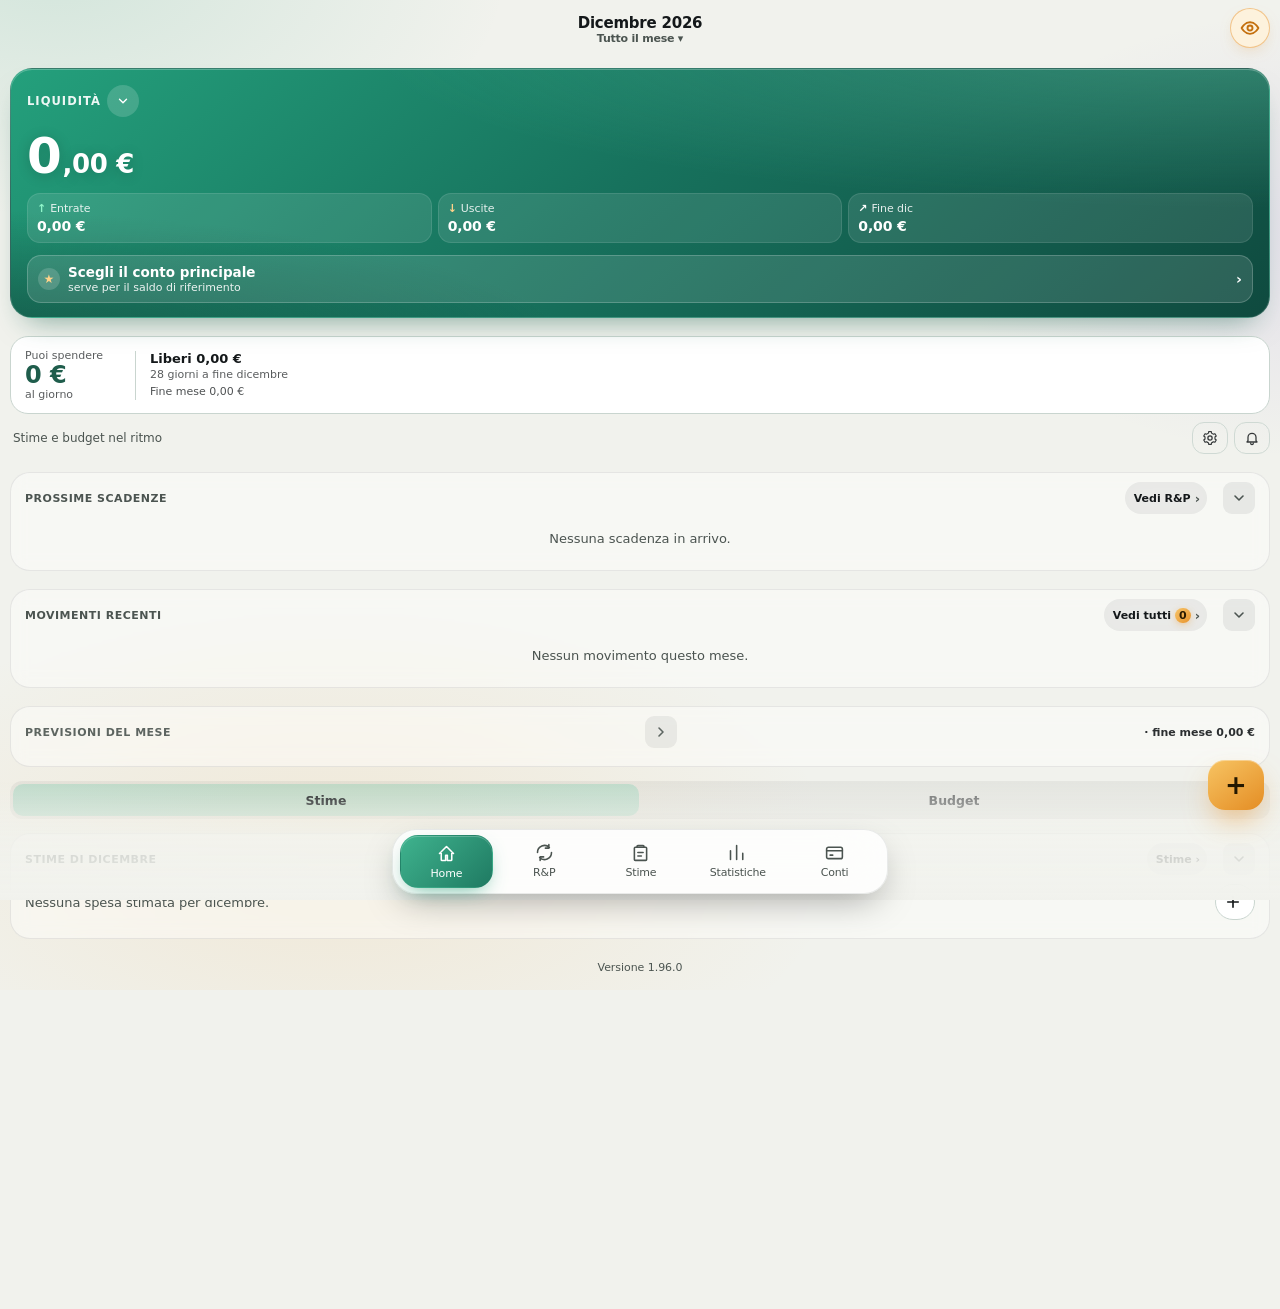
<file: index.html>
<!DOCTYPE html>
<html lang="it">
<head>
<meta charset="UTF-8">
<meta name="viewport" content="width=device-width, initial-scale=1, maximum-scale=1, viewport-fit=cover">
<title>Bilancio — Tracker Spese</title>
<meta name="app-version" content="1.96.0">
<meta name="description" content="Tracciamento mensile delle spese con conti multipli, categorie e budget.">

<!-- PWA / iOS home screen -->
<link rel="manifest" href="manifest.json?v=1.96.0">
<meta name="theme-color" content="#12181F">
<meta name="apple-mobile-web-app-capable" content="yes">
<meta name="apple-mobile-web-app-status-bar-style" content="black-translucent">
<meta name="apple-mobile-web-app-title" content="Bilancio">
<link rel="apple-touch-icon" href="icons/apple-touch-icon.png?v=1.96.0">
<link rel="icon" href="icons/icon-192.png?v=1.96.0">

<link rel="stylesheet" href="style.css?v=1.96.0">
<!-- Token grafici condivisi dalle 4 app: va caricato per ultimo. -->
<link rel="stylesheet" href="suite-ui.css?v=1.96.0">
<link rel="stylesheet" href="suite-tokens.css?v=1.96.0">
</head>
<body>

<div id="app">

  <!-- ===== HEADER ===== -->
  <header class="topbar">
    <button type="button" class="back-to-current" id="backToCurrentMonth" aria-label="Torna al mese corrente" hidden><svg viewBox="0 0 24 24" aria-hidden="true"><path d="M4 12a8 8 0 1 0 2.4-5.7"/><path d="M4 4v4.5h4.5"/></svg><span>Oggi</span></button>
    <button class="month-nav" id="prevMonth" aria-label="Mese precedente">‹</button>
    <div class="period-picker">
      <button class="month-label" id="monthLabel" title="Tocca per vedere un singolo giorno">Settembre 2026</button><button type="button" class="period-x" id="periodX" aria-label="Torna alla vista del mese" hidden>×</button>
    </div>
    <button class="month-nav" id="nextMonth" aria-label="Mese successivo">›</button>
  </header>
  <div class="period-return" id="periodReturn" hidden>
    <button type="button" class="pill-btn" id="backToMonth" hidden>‹ Torna al mese</button>
        <div id="dayControl" hidden>
          <button type="button" class="pill-btn" id="chooseDay" aria-expanded="false" aria-controls="dateField"><svg class="ui-ic" viewBox="0 0 24 24" width="16" height="16" aria-hidden="true" fill="none" stroke="currentColor" stroke-width="1.9" stroke-linecap="round" stroke-linejoin="round"><rect x="4" y="5" width="16" height="15" rx="2.5"/><path d="M4 10h16M8.5 3v4M15.5 3v4"/></svg> Scegli giorno</button>
          <div id="dateField" hidden><label for="periodDate">Giorno da visualizzare</label><input type="date" id="periodDate" class="text-input"></div>
        </div>
  </div>

  <!-- Occhio "nascondi importi": uno solo, fisso in alto a destra, uguale in ogni scheda -->
  <button class="balance-hide eye-fixed" id="toggleBalanceFixed" type="button" aria-label="Nascondi importi"></button>

  <main id="views">

    <!-- ===== HOME / DASHBOARD ===== -->
    <section class="view active" id="view-home" data-view="home">
      <h1 class="view-title suite-page-title">Home</h1><!-- v1.94.0 — G14: titolo uguale in tutte le schede -->
      <!-- v1.68.0 — RIQUADRO SALDO COME IN BET TRACKER: carta verde con la liquidità grande (centesimi più piccoli), pastiglie
           (netto del periodo e liquidità negli ultimi 7 giorni), andamento degli ultimi 30 giorni, tre caselle (entrate, uscite,
           saldo previsto) e i pulsanti del conto principale e del totale effettivo. (v1.94.0 — T4: tolti gli elementi nascosti
           della carta di prima, bh-legacy: non si vedevano e i tocchi erano già sui pulsanti nuovi) -->
      <div class="hero bh-card" id="homeHeroCard">
        <p class="hero-label">Liquidità</p>
        <div class="bh-tr"><button type="button" class="bh-chip" id="bhChip" hidden></button></div>
        <div class="bh-big" id="bhBig">0,00 €</div>
        <div class="bh-pills" id="bhPills"></div>
        <div class="bh-spark" id="bhSpark" aria-hidden="true"></div>
        <div class="bh-tiles">
          <div class="bh-tile in" id="bhTileIn"><small><i aria-hidden="true">↑</i>Entrate</small><b id="bhIn">0,00 €</b></div>
          <div class="bh-tile out" id="bhTileOut"><small><i aria-hidden="true">↓</i>Uscite</small><b id="bhOut">0,00 €</b></div>
          <div class="bh-tile fc" id="bhTileFc"><small><i aria-hidden="true">↗</i>Previsto</small><b id="bhFc">0,00 €</b></div>
        </div>
        <div class="bh-acts">
          <button type="button" class="bh-act main" id="bhMain"><span class="bh-act-ic" aria-hidden="true">★</span><span class="bh-act-l"><b id="bhMainName">Conto principale</b><small id="bhMainSub">conto principale</small></span><strong id="bhMainVal">›</strong></button>
          <button type="button" class="bh-act eff" id="bhEff" hidden><span class="bh-act-ic" aria-hidden="true">⇄</span><span class="bh-act-l"><b>Effettivo</b><small id="bhEffSub">con crediti e debiti</small></span><strong id="bhEffVal">0,00 €</strong></button>
        </div>
      </div>
      <div class="main-account-notice" id="mainAccountSetupNotice" hidden>
        <div><strong>Imposta il conto principale</strong><span>Serve per vedere subito la liquidità disponibile sul tuo conto di riferimento.</span></div>
        <button type="button" class="pill-btn" id="goSetMainAccountBtn">Vai a Conti</button>
      </div>

      <div class="home-panel" id="forecastPanel">
      <p class="box-eyebrow">Previsioni del mese</p>
      <div class="forecast-grid" aria-label="Previsioni del mese">
        <div class="fc-tile solo pos" id="forecastTile">
          <div class="fc-tile-top"><span class="fc-ic" aria-hidden="true"><svg viewBox="0 0 24 24"><path d="M3 17l5-5 4 4 8-8"/><path d="M15 8h5v5"/></svg></span><div class="fc-tile-tot"><small>Saldo previsto</small><strong id="forecastBalanceAmount">0,00 €</strong></div></div>
        </div>
        <div class="fc-tile solo pos" id="upcomingTile">
          <div class="fc-tile-top"><span class="fc-ic" aria-hidden="true"><svg viewBox="0 0 24 24"><circle cx="12" cy="12" r="8.5"/><path d="M12 7.5V12l3 2"/></svg></span><div class="fc-tile-tot"><small>Pagamenti in arrivo</small><strong id="upcomingImpactAmount">0,00 €</strong></div></div>
        </div>
        <div class="fc-breakdown" aria-label="Dettaglio dei pagamenti in arrivo">
          <p class="fc-caption"><span id="upcomingRangeLabel">Da oggi a fine mese</span></p>
          <div class="fc-tile in">
            <div class="fc-tile-top"><span class="fc-ic" aria-hidden="true">↑</span><div class="fc-tile-tot"><small>Entrate</small><strong id="upInTotal">0,00 €</strong></div></div>
            <div class="fc-bar" aria-hidden="true"><i class="rec" id="upInBarRec"></i><i class="plan" id="upInBarPlan"></i></div>
            <div class="fc-part"><span><i class="dot rec"></i>Ricorrenti</span><b id="upRecIn">0,00 €</b></div>
            <div class="fc-part"><span><i class="dot plan"></i>Pianificate</span><b id="upPlanIn">0,00 €</b></div>
          </div>
          <div class="fc-tile out">
            <div class="fc-tile-top"><span class="fc-ic" aria-hidden="true">↓</span><div class="fc-tile-tot"><small>Uscite</small><strong id="upOutTotal">0,00 €</strong></div></div>
            <div class="fc-bar" aria-hidden="true"><i class="rec" id="upOutBarRec"></i><i class="plan" id="upOutBarPlan"></i></div>
            <div class="fc-part"><span><i class="dot rec"></i>Ricorrenti</span><b id="upRecOut">0,00 €</b></div>
            <div class="fc-part"><span><i class="dot plan"></i>Pianificate</span><b id="upPlanOut">0,00 €</b></div>
          </div>
        </div>
        <div class="forecast-card rates-forecast" id="ratesForecastCard" hidden><span id="ratesForecastLabel">Previsto con le rate attese</span><strong id="ratesForecastAmount">0,00 €</strong></div>
      </div>
      </div>

      <div class="section-block savings-block" id="savingsBlock" hidden>
        <div class="section-head"><h2 id="savingsTitle">Risparmio del mese</h2><button type="button" class="pill-btn mini-btn savings-go" id="savingsGoBtn"><svg viewBox="0 0 24 24" aria-hidden="true"><path d="M12 5v14M5 12h14"/></svg><span>Metti da parte</span></button></div>
        <div class="savings-card" id="savingsCard"></div>
      </div>

      <div class="section-block">
        <div class="section-head">
          <h2>Movimenti recenti</h2>
          <div class="section-head-actions">
            <button class="pill-btn mini-btn" id="openCalendarBtn">📅</button>
            <button class="pill-btn" id="seeAllTx"><span class="sa-label">Vedi tutti</span><span class="count-badge" id="seeAllTxCount"></span><span class="chev">›</span></button>
          </div>
        </div>
        <div id="recentTx" class="tx-list"></div>
        <p class="empty-hint" id="txEmptyHint" hidden>Nessun movimento questo mese.</p>
      </div>

      <div class="section-block" id="upcomingHomeBlock">
        <div class="section-head"><h2>Prossime scadenze</h2><button class="pill-btn mini-btn" id="openRPFromHome">Vedi R&amp;P<span class="chev">›</span></button></div>
        <div id="upcomingHomeList" class="tx-list"></div>
        <p class="empty-hint" id="upcomingHomeEmpty" hidden>Nessuna scadenza in arrivo.</p>
      </div>

      <div class="section-block" id="estHomeBlock">
        <div class="section-head"><h2 id="estHomeTitle">Stime del mese</h2><button type="button" class="pill-btn mini-btn" id="estHomeGo">Stime ›</button></div>
        <div id="estHomeBody"></div>
      </div>

      <div class="section-block" id="budgetHomeBlock">
        <div class="section-head"><h2 id="budgetHomeTitle">Budget del mese</h2><button type="button" class="pill-btn mini-btn budget-manage-btn" id="budgetManageBtn" aria-label="Gestisci i budget"><svg viewBox="0 0 24 24" aria-hidden="true"><path d="M4 7h10M18 7h2M4 17h4M12 17h8"/><circle cx="16" cy="7" r="2"/><circle cx="10" cy="17" r="2"/></svg><span>Budget</span></button></div>
        <p id="budgetPeriodHint" class="budget-period-hint" hidden>Budget mensili</p>
        <div id="budgetList" class="budget-list"></div>
        <p class="empty-hint" id="budgetEmptyHint" hidden>Nessuna categoria di spesa.</p>
      </div>

      <p class="app-version">Versione <span data-app-version></span></p>
    </section>

    <!-- ===== TRANSAZIONI (lista completa) ===== -->
    <section class="view" id="view-transactions" data-view="transactions">
      <div class="type-toggle tx-type-toggle" id="txTypeToggle"><button class="type-opt active" data-tx-type="all">Tutti</button><button class="type-opt" data-tx-type="income">Entrate</button><button class="type-opt" data-tx-type="expense">Uscite</button></div>
      <div class="tx-search-filter">
        <button type="button" class="nav-back-btn" data-nav-back aria-label="Torna alla Home"><svg viewBox="0 0 24 24" aria-hidden="true"><path d="M15 5l-7 7 7 7"/></svg></button>
        <input id="txSearchInput" class="text-input" type="search" placeholder="Cerca nome, nota, categoria o conto">
        <button type="button" class="period-chip" id="txPeriodBtn" aria-label="Scegli il periodo"></button>
      </div>
      <div class="tx-custom-range" id="txCustomRange" hidden>
        <label>Dal <input id="txDateFrom" type="date" class="text-input"></label>
        <label>Al <input id="txDateTo" type="date" class="text-input"></label>
        <button class="pill-btn mini-btn" id="clearCustomRange">Azzera</button>
      </div>
      <div id="allTx" class="tx-list"></div>
      <button class="pill-btn load-more-btn" id="loadMoreTxBtn" hidden>Carica altri</button>
      <p class="empty-hint" id="allTxEmptyHint" hidden>Nessun movimento questo mese.</p>

      <div class="section-block" id="allTxPlannedWrap" hidden>
        <div class="section-head"><h2>In arrivo questo mese</h2></div>
        <div id="allTxPlanned" class="tx-list"></div>
      </div>
    </section>

    <!-- ===== RICORRENTI ===== -->
    <section class="view" id="view-recurring" data-view="recurring">
      <h1 class="suite-page-title">Ricorrenti</h1><!-- v1.94.0 — G14: titolo uguale in tutte le schede (sul tab resta "R&amp;P"; prima "R&amp;P" nascosto nella riga sotto) -->
      <div class="rp-title-row">
        <button class="balance-hide rp-balance-hide" id="toggleRPBalance" type="button" aria-label="Nascondi importi R&amp;P"></button>
      </div>
      <div class="type-toggle rp-mode-toggle three" id="rpModeToggle">
        <button class="type-opt active" data-rp-mode="total">Totali</button>
        <button class="type-opt" data-rp-mode="recurring">Ricorrenti</button>
        <button class="type-opt" data-rp-mode="planned">Pianificate</button>
      </div>
      <div class="rp-estimates-grid" id="rpEstimatesGrid" aria-label="Stime del mese">
        <div class="rp-estimate-card recurring" id="recurringEstimateCard">
          <div class="rp-est-head"><span class="rp-est-ic" aria-hidden="true">↻</span><div class="rp-est-title"><span class="rp-est-name">Ricorrenti</span><small>netto da registrare</small></div><strong class="rp-estimate-value" id="recurringEstimate">0,00 €</strong></div>
          <div class="rp-est-tiles"><div class="fc-tile in"><div class="fc-tile-top"><span class="fc-ic" aria-hidden="true">↑</span><div class="fc-tile-tot"><small>Entrate</small><strong id="recurringIncomeEstimate">0,00 €</strong></div></div><div class="fc-bar" aria-hidden="true"><i class="done" id="recurringIncomeBar"></i></div><p class="fc-note" id="recurringIncomeNote"></p></div><div class="fc-tile out"><div class="fc-tile-top"><span class="fc-ic" aria-hidden="true">↓</span><div class="fc-tile-tot"><small>Uscite</small><strong id="recurringExpenseEstimate">0,00 €</strong></div></div><div class="fc-bar" aria-hidden="true"><i class="done" id="recurringExpenseBar"></i></div><p class="fc-note" id="recurringExpenseNote"></p></div></div>
          <div class="rp-account-breakdown" id="recurringAccountBreakdown"></div>
        </div>
        <div class="rp-estimate-card planned" id="plannedEstimateCard">
          <div class="rp-est-head"><span class="rp-est-ic" aria-hidden="true">◷</span><div class="rp-est-title"><span class="rp-est-name">Pianificate</span><small>netto da registrare</small></div><strong class="rp-estimate-value" id="plannedEstimate">0,00 €</strong></div>
          <div class="rp-est-tiles"><div class="fc-tile in"><div class="fc-tile-top"><span class="fc-ic" aria-hidden="true">↑</span><div class="fc-tile-tot"><small>Entrate</small><strong id="plannedIncomeEstimate">0,00 €</strong></div></div><div class="fc-bar" aria-hidden="true"><i class="done" id="plannedIncomeBar"></i></div><p class="fc-note" id="plannedIncomeNote"></p></div><div class="fc-tile out"><div class="fc-tile-top"><span class="fc-ic" aria-hidden="true">↓</span><div class="fc-tile-tot"><small>Uscite</small><strong id="plannedExpenseEstimate">0,00 €</strong></div></div><div class="fc-bar" aria-hidden="true"><i class="done" id="plannedExpenseBar"></i></div><p class="fc-note" id="plannedExpenseNote"></p></div></div>
          <div class="rp-account-breakdown" id="plannedAccountBreakdown"></div>
        </div>
      </div>
      <div class="rp-estimate-card total" id="rpTotalEstimateCard">
          <div class="rp-est-head"><span class="rp-est-ic" aria-hidden="true">Σ</span><div class="rp-est-title"><span class="rp-est-name">Totale R&amp;P</span><small>netto da registrare</small></div><strong class="rp-estimate-value" id="rpCombinedEstimate">0,00 €</strong></div>
          <div class="rp-est-tiles"><div class="fc-tile in"><div class="fc-tile-top"><span class="fc-ic" aria-hidden="true">↑</span><div class="fc-tile-tot"><small>Entrate</small><strong id="rpCombinedIncomeEstimate">0,00 €</strong></div></div><div class="fc-bar" aria-hidden="true"><i class="done" id="rpCombinedIncomeBar"></i></div><p class="fc-note" id="rpCombinedIncomeNote"></p></div><div class="fc-tile out"><div class="fc-tile-top"><span class="fc-ic" aria-hidden="true">↓</span><div class="fc-tile-tot"><small>Uscite</small><strong id="rpCombinedExpenseEstimate">0,00 €</strong></div></div><div class="fc-bar" aria-hidden="true"><i class="done" id="rpCombinedExpenseBar"></i></div><p class="fc-note" id="rpCombinedExpenseNote"></p></div></div>
          <div class="rp-account-breakdown" id="rpCombinedAccountBreakdown"></div>
      </div>
      <div class="section-block rp-macro-block" id="rpMacroBlock" hidden>
        <div class="section-head"><h2>Uscite per macrocategoria</h2></div>
        <p class="est-year-hint" id="rpMacroHint"></p>
        <div id="rpMacroList" class="plan-rows"></div>
      </div>
      <div id="rpTotalSection">
        <div class="section-block rp-list-block">
        <div class="section-head rp-list-head"><h2>Prossimi</h2><button type="button" class="pill-btn mini-btn rp-see-all" data-see-all="rpTotalList" hidden><span class="sa-label">Vedi tutti</span><span class="chev">›</span></button></div>
        <div id="rpTotalList" class="template-manage-list"></div>
        <p class="empty-hint" id="rpTotalEmptyHint" hidden>Nessun movimento R&amp;P nel mese selezionato.</p>
        </div>
        <div class="rp-paid-section section-block" id="rpTotalPaidSection" hidden>
          <p class="rp-all-paid-notice" id="rpTotalAllPaidNotice" hidden>Tutti i movimenti R&amp;P del mese sono pagati.</p>
          <div class="rp-paid-head"><span>Pagati nel mese</span><span id="rpTotalPaidCount"></span><button type="button" class="pill-btn mini-btn rp-see-all" data-see-all="rpTotalPaidList" hidden><span class="sa-label">Vedi tutti</span><span class="chev">›</span></button></div>
          <div id="rpTotalPaidList" class="tx-list rp-paid-list"></div>
        </div>
      </div>
      <div id="rpRecurringSection" hidden>
        <div class="section-block rp-list-block">
        <div class="section-head rp-list-head"><h2>Prossimi</h2><button type="button" class="pill-btn mini-btn rp-see-all" data-see-all="recurringList" hidden><span class="sa-label">Vedi tutti</span><span class="chev">›</span></button></div>
        <div id="recurringList" class="template-manage-list"></div>
        <p class="empty-hint" id="recurringEmptyHint" hidden>Nessun movimento ricorrente nel periodo selezionato.</p>
        </div>
        <div class="rp-paid-section section-block" id="recurringPaidSection" hidden>
          <p class="rp-all-paid-notice" id="recurringAllPaidNotice" hidden>Tutti i ricorrenti del mese sono pagati.</p>
          <div class="rp-paid-head"><span>Pagati nel mese</span><span id="recurringPaidCount"></span><button type="button" class="pill-btn mini-btn rp-see-all" data-see-all="recurringPaidList" hidden><span class="sa-label">Vedi tutti</span><span class="chev">›</span></button></div>
          <div id="recurringPaidList" class="tx-list rp-paid-list"></div>
        </div>
      </div>
      <div id="rpPlannedSection" hidden>
        <div class="section-block rp-list-block">
        <div class="section-head rp-list-head"><h2>Prossime</h2><button type="button" class="pill-btn mini-btn rp-see-all" data-see-all="plannedListRP" hidden><span class="sa-label">Vedi tutti</span><span class="chev">›</span></button></div>
        <div id="plannedListRP" class="template-manage-list"></div>
        <p class="empty-hint" id="plannedEmptyHintRP" hidden>Nessun movimento pianificato nel mese selezionato.</p>
        </div>
        <div class="rp-paid-section section-block" id="plannedPaidSection" hidden>
          <p class="rp-all-paid-notice" id="plannedAllPaidNotice" hidden>Tutte le pianificate del mese sono pagate.</p>
          <div class="rp-paid-head"><span>Pagate nel mese</span><span id="plannedPaidCount"></span><button type="button" class="pill-btn mini-btn rp-see-all" data-see-all="plannedPaidList" hidden><span class="sa-label">Vedi tutti</span><span class="chev">›</span></button></div>
          <div id="plannedPaidList" class="tx-list rp-paid-list"></div>
        </div>
      </div>
    </section>

    <!-- ===== STIME (scheda a parte, v1.66.0) ===== -->
    <section class="view" id="view-estimates" data-view="estimates">
      <h1 class="suite-page-title">Stime</h1><!-- v1.94.0 — G14 -->
      <div id="rpEstimatesSection">
        <!-- v1.81.0 — tre parti separate: Stime del mese · Budget (tutti i mesi) · Divisione stipendio (promemoria) -->
        <div class="type-toggle est-tab-toggle three four" id="estTabToggle" role="tablist">
          <button class="type-opt active" data-est-tab="est" role="tab">Stime</button>
          <button class="type-opt" data-est-tab="budget" role="tab">Budget</button>
          <button class="type-opt" data-est-tab="split" role="tab">Stipendio</button>
          <button class="type-opt" data-est-tab="plan" role="tab">Piano</button>
        </div>
        <div id="estTabEst">
          <div class="section-block pl-block">
            <div id="estMonthCard" class="pl-card"></div>
            <div id="estList" class="pl-list"></div>
            <div class="est-actions" id="estActions"></div>
          </div>
          <div class="section-block est-year-block">
            <div class="section-head"><h2 id="estYearTitle">Riepilogo stime</h2></div>
            
            <div id="estYearSummary" class="est-year"></div>
          </div>
        </div>
        <div id="estTabBudget" hidden>
          <div class="section-block pl-block">
            
            <div id="budgetPlanner"></div>
          </div>
        </div>
        <div id="estTabSplit" hidden>
          <div class="section-block pl-block">
            <div id="salarySplit"></div>
          </div>
        </div>
        <!-- v1.92.0 — Piano: contenitori, prestiti, tappe -->
        <div id="estTabPlan" hidden>
          <div class="section-block pl-block">
            <div id="debtPlan"></div>
          </div>
        </div>
      </div>
    </section>

    <!-- ===== R&P: TUTTI (pannello "Vedi tutti") ===== -->
    <section class="view" id="view-rpall" data-view="rpall">
      <div class="type-toggle rp-mode-toggle three" id="rpAllKindToggle"><button class="type-opt active" data-rpall-kind="total">Totali</button><button class="type-opt" data-rpall-kind="recurring">Ricorrenti</button><button class="type-opt" data-rpall-kind="planned">Pianificate</button></div>
      <div class="tx-search-filter">
        <button type="button" class="nav-back-btn" data-nav-back aria-label="Torna a R&amp;P"><svg viewBox="0 0 24 24" aria-hidden="true"><path d="M15 5l-7 7 7 7"/></svg></button>
        <input id="rpAllSearchInput" class="text-input" type="search" placeholder="Cerca nome, categoria o conto" autocomplete="off">
        <button type="button" class="period-chip" id="rpAllPeriodBtn" aria-label="Scegli il periodo"></button>
      </div>
      <div class="section-head rp-list-head"><h2 id="rpAllUpcomingTitle">Prossimi</h2><span class="count-badge" id="rpAllUpcomingCount"></span></div>
      <div id="rpAllUpcoming" class="template-manage-list"></div>
      <p class="empty-hint" id="rpAllUpcomingEmpty" hidden>Nessuna voce in arrivo nel periodo.</p>
      <div class="section-head rp-list-head"><h2>Già registrati</h2><span class="count-badge" id="rpAllPaidCount"></span></div>
      <div id="rpAllPaid" class="tx-list"></div>
      <p class="empty-hint" id="rpAllPaidEmpty" hidden>Nessuna voce registrata nel periodo.</p>
    </section>

    <!-- ===== STATISTICHE ===== -->
    <section class="view" id="view-stats" data-view="stats">
      <h1 class="suite-page-title">Statistiche</h1><!-- v1.94.0 — G14 -->
      <div id="statsInsights" class="stat-card-grid"></div>
      <div class="section-block">
        <div class="section-head"><h2>Spese per categoria</h2><button class="chart-info-btn" data-chart-info="ripartizione" aria-label="Spiega grafico ripartizione">i</button></div>
        <div class="type-toggle stats-nature-toggle" id="statsNatureToggle"><button class="type-opt active" data-stats-nature="expense">Uscite</button><button class="type-opt" data-stats-nature="income">Entrate</button></div>
        <div class="type-toggle" id="statsGroupToggle">
          <button class="type-opt" data-group="category">Categorie</button>
          <button class="type-opt active" data-group="macro">Macrocategorie</button>
        </div>
        <div class="chart-wrap" id="pieWrap"></div>
        <div id="pieLegend" class="pie-legend"></div>
      </div>
      <div class="section-block">
        <div class="section-head trend-head"><h2>Andamento</h2><button class="chart-info-btn" data-chart-info="andamento" aria-label="Spiega grafico andamento">i</button></div>
        <div class="type-toggle trend-mode-toggle" id="trendModeToggle"><button class="type-opt active" data-trend-mode="pace">Ritmo spese</button><button class="type-opt" data-trend-mode="flow">Entrate / uscite</button><button class="type-opt" data-trend-mode="balance">Saldo cumulato</button><button class="type-opt" data-trend-mode="compare">Confronto mensile</button></div>
        <div class="chart-wrap" id="barWrap"></div>
        <div id="trendLegend" class="pie-legend"></div>
      </div>
      <div class="section-block">
        <div class="section-head"><h2>Ripartizione per conto</h2><button class="chart-info-btn" data-chart-info="conti" aria-label="Spiega grafico conti">i</button></div>
        <div id="accountBreakdown" class="account-breakdown"></div>
      </div>
      <div class="section-block" id="loanStatsBlock">
        <div class="section-head"><h2>Prestiti</h2></div>
        <div id="loanStats"></div>
      </div>
      <!-- v1.94.0 — F8 patrimonio nel tempo (solo lettura) -->
      <div class="section-block" id="netWorthBlock" hidden>
        <div class="section-head"><h2>Patrimonio nel tempo</h2></div>
        <div class="type-toggle" id="netWorthToggle"><button type="button" class="type-opt active" data-nw="12">12 mesi</button><button type="button" class="type-opt" data-nw="24">24 mesi</button></div>
        <div class="chart-wrap" id="netWorthWrap"></div>
        <div id="netWorthLegend" class="pie-legend"></div>
      </div>
      <!-- v1.94.0 — F9 il tuo anno (a dicembre e gennaio si sposta in alto) -->
      <div class="section-block" id="yearRecapBlock" hidden>
        <div class="section-head"><h2 id="yearRecapTitle">Il tuo anno</h2></div>
        <div class="type-toggle" id="yearRecapToggle"></div>
        <div id="yearRecap"></div>
      </div>
    </section>

    <!-- ===== CONTI ===== -->
    <section class="view" id="view-accounts" data-view="accounts">
      <h1 class="suite-page-title">Conti</h1><!-- v1.94.0 — G14 -->
      <div class="type-toggle accounts-mode-toggle" id="accountsModeToggle">
        <button type="button" class="type-opt active" data-acc-mode="accounts">Conti</button>
        <button type="button" class="type-opt" data-acc-mode="loans"><svg class="ui-ic" viewBox="0 0 24 24" width="14" height="14" aria-hidden="true" fill="none" stroke="currentColor" stroke-width="1.9" stroke-linecap="round" stroke-linejoin="round"><circle cx="9" cy="8.5" r="3.2"/><path d="M3.5 19a5.5 5.5 0 0 1 11 0"/><circle cx="16.5" cy="9.5" r="2.6"/><path d="M15.5 14.2a4.6 4.6 0 0 1 5 4.8"/></svg> Prestiti</button>
      </div>
      <!-- v1.67.0 — CONTI RIFATTI: totale compatto in alto, tutti i conti subito sotto in un unico elenco
           (saldo grande a destra, quota del totale e variazione del mese), quelli a zero in una riga,
           crediti e debiti in breve; "Dove sono i soldi" e le impostazioni chiusi a tendina in fondo. -->
      <div id="accountsPane">
      <div class="total-balance-card acx-hero">
        <p class="hero-label" id="totalBalanceLabel">Liquidità su tutti i conti</p>
        <div class="balance-line"><p class="hero-amount" id="totalBalanceAmount">0,00 €</p><button class="balance-hide" id="toggleAccountsBalance" type="button" aria-label="Nascondi importi"></button></div>
        <p class="acx-hero-delta" id="accountsMonthDelta" hidden></p>
        <div class="acc-share" id="accountsShare" aria-hidden="true"></div>
        <div class="effective-rows acx-eff" id="accountsEffectiveRows" hidden>
          <button type="button" class="effective-row acx-eff-in" id="accountsReceivableRow" data-acx-loans><span>Da ricevere</span><strong id="accountsReceivable">0,00 €</strong></button>
          <button type="button" class="effective-row acx-eff-out" id="accountsPayableRow" data-acx-loans><span>Da pagare</span><strong id="accountsPayable">0,00 €</strong></button>
          <div class="effective-row total"><span>Effettivo</span><strong id="accountsEffective">0,00 €</strong></div>
        </div>
      </div>
      <div class="section-block" id="accountsListBlock">
        <div class="section-head acx-head">
          <h2>I tuoi conti</h2>
          <button type="button" class="pill-btn mini-btn" id="accountsAddBtn" aria-label="Aggiungi un conto"><svg class="ui-ic" viewBox="0 0 24 24" width="16" height="16" aria-hidden="true" fill="none" stroke="currentColor" stroke-width="1.9" stroke-linecap="round" stroke-linejoin="round"><path d="M12 5v14M5 12h14"/></svg> Conto</button>
        </div>
        <div id="accountsList" class="acx-list" role="list"></div>
        <div id="accountsZero" class="acx-zero" hidden></div>
        <div id="accountsLoansMini" class="acx-loans" hidden></div>
      </div>
      <details class="acx-fold" id="accountsBubblesFold">
        <summary><span>Dove sono i soldi</span><small>una bolla per conto</small></summary>
        <div id="accountsBubblesSlot"></div>
      </details>
      <details class="acx-fold accounts-settings-block" id="accountsSettingsFold">
        <summary><span>Impostazioni dei conti</span><small>conto principale · conto risparmio</small></summary>
      <div class="main-account-setting">
        <label for="mainAccountSelect">Conto principale</label>
        <select id="mainAccountSelect" class="text-input" aria-label="Scegli il conto principale"><option value="">Seleziona il conto principale</option></select>
        <small>È il conto di riferimento mostrato nella sezione Saldo della Home.</small>
      </div>
      <div class="main-account-setting savings-account-setting">
        <label for="savingsAccountSelect">Conto risparmio</label>
        <select id="savingsAccountSelect" class="text-input" aria-label="Scegli il conto risparmio"><option value="">Nessun conto risparmio</option></select>
        <div class="savings-target-row" id="savingsTargetRow" hidden>
          <label for="savingsTargetInput">Da mettere da parte ogni mese (€)</label>
          <input type="text" inputmode="decimal" id="savingsTargetInput" class="text-input" placeholder="es. 300 (facoltativo)">
        </div>
        <small>Conta come risparmio solo un trasferimento verso questo conto contrassegnato come 🐷 Deposito di risparmio. In Home trovi il totale del mese e il pulsante per farlo.</small>
      </div>
      </details>
      <!-- v1.93.0 — "Altro" visibile (prima solo tenendo premuto il tab Conti) -->
      <button type="button" class="acx-more-link" id="openMoreBtn" data-no-icon>
        <span class="aml-ic" aria-hidden="true"><svg viewBox="0 0 24 24" width="20" height="20"><path d="M12 15.2a3.2 3.2 0 1 0 0-6.4 3.2 3.2 0 0 0 0 6.4z" fill="none" stroke="currentColor" stroke-width="1.9"/><path d="M19.4 13.5a7.6 7.6 0 0 0 0-3l2-1.6-2-3.4-2.4.9a7.5 7.5 0 0 0-2.6-1.5L14 2.4h-4l-.4 2.5A7.5 7.5 0 0 0 7 6.4l-2.4-.9-2 3.4 2 1.6a7.6 7.6 0 0 0 0 3l-2 1.6 2 3.4 2.4-.9a7.5 7.5 0 0 0 2.6 1.5l.4 2.5h4l.4-2.5a7.5 7.5 0 0 0 2.6-1.5l2.4.9 2-3.4z" fill="none" stroke="currentColor" stroke-width="1.7" stroke-linejoin="round"/></svg></span>
        <span class="aml-t"><b>Altro</b><small id="openMoreSub">backup · sincronizzazione · notifiche · tema · cestino</small></span>
        <span class="aml-chev" aria-hidden="true">›</span>
      </button>
      </div>
      <div id="loansPane" hidden>
        <div class="loan-summary">
          <div class="loan-sum in tot-card"><div class="tot-head"><span class="tot-ic" aria-hidden="true">↑</span><span class="tot-title"><span class="tot-name">Da ricevere</span><small>prestati, non ancora tornati</small></span><strong class="tot-val" id="loanSumIn">0,00 €</strong></div></div>
          <div class="loan-sum out tot-card"><div class="tot-head"><span class="tot-ic" aria-hidden="true">↓</span><span class="tot-title"><span class="tot-name">Da pagare</span><small>presi in prestito</small></span><strong class="tot-val" id="loanSumOut">0,00 €</strong></div></div>
          <div class="loan-sum net tot-card"><div class="tot-head"><span class="tot-ic" aria-hidden="true">Σ</span><span class="tot-title"><span class="tot-name">Saldo prestiti</span><small>da ricevere meno da pagare</small></span><strong class="tot-val" id="loanSumNet">0,00 €</strong></div></div>
        </div>
        <div class="section-block" id="loanUpcomingWrap" hidden>
          <div class="section-head"><h2>Rate in arrivo</h2></div>
          <div id="loanUpcomingList" class="loan-rate-list"></div>
        </div>
        <div class="section-block">
          <div class="section-head"><h2>Da ricevere</h2><button type="button" class="pill-btn mini-btn" id="addLendBtn"><svg class="ui-ic" viewBox="0 0 24 24" width="16" height="16" aria-hidden="true" fill="none" stroke="currentColor" stroke-width="1.9" stroke-linecap="round" stroke-linejoin="round"><path d="M12 5v14M5 12h14"/></svg> Ho prestato</button></div>
          <div id="loanRecvList" class="loan-people"></div>
          <p class="empty-hint" id="loanRecvEmpty" hidden>Nessuno ti deve soldi.</p>
        </div>
        <div class="section-block">
          <div class="section-head"><h2>Da pagare</h2><button type="button" class="pill-btn mini-btn" id="addBorrowBtn"><svg class="ui-ic" viewBox="0 0 24 24" width="16" height="16" aria-hidden="true" fill="none" stroke="currentColor" stroke-width="1.9" stroke-linecap="round" stroke-linejoin="round"><path d="M12 5v14M5 12h14"/></svg> Nuovo debito</button></div>
          <div id="loanPayList" class="loan-people"></div>
          <p class="empty-hint" id="loanPayEmpty" hidden>Nessun debito.</p>
        </div>
      </div>
    </section>

    <!-- ===== SPESE PIANIFICATE ===== -->
    <section class="view" id="view-planned" data-view="planned">
      <h1 class="view-title">Pianificate</h1>
      <div class="planned-back-row"><button class="pill-btn" id="backFromPlanned">‹ Torna alla Home</button></div>
      <div class="section-head">
        <span aria-hidden="true"></span>
        <button class="add-btn" id="addPlannedBtn" aria-label="Aggiungi spesa pianificata">+</button>
      </div>
      
      <div id="plannedList" class="template-manage-list"></div>
      <p class="empty-hint" id="plannedEmptyHint" hidden>Nessuna spesa pianificata.</p>
    </section>

    <!-- ===== ALTRO (menu: conti, macrocategorie, categorie, struttura, backup) ===== -->
    <section class="view" id="view-more" data-view="more">
      <div class="section-block">
        <div class="section-head"><h2>Aspetto</h2></div>
        <div class="type-toggle three" id="themeModeToggle">
          <button class="type-opt" data-theme-mode="system">
            <svg viewBox="0 0 24 24" width="15" height="15"><rect x="3" y="4" width="18" height="12" rx="2" fill="none" stroke="currentColor" stroke-width="1.8"/><path d="M8 20h8M12 16v4" stroke="currentColor" stroke-width="1.8" stroke-linecap="round"/></svg>
            Sistema
          </button>
          <button class="type-opt" data-theme-mode="light">
            <svg viewBox="0 0 24 24" width="15" height="15"><circle cx="12" cy="12" r="4.5" fill="none" stroke="currentColor" stroke-width="1.8"/><path d="M12 2.5v3M12 18.5v3M4.2 4.2l2.1 2.1M17.7 17.7l2.1 2.1M2.5 12h3M18.5 12h3M4.2 19.8l2.1-2.1M17.7 6.3l2.1-2.1" stroke="currentColor" stroke-width="1.8" stroke-linecap="round"/></svg>
            Chiaro
          </button>
          <button class="type-opt" data-theme-mode="dark">
            <svg viewBox="0 0 24 24" width="15" height="15"><path d="M20 14.5A8.5 8.5 0 119.5 4a7 7 0 1010.5 10.5z" fill="none" stroke="currentColor" stroke-width="1.8" stroke-linejoin="round"/></svg>
            Scuro
          </button>
        </div>
      </div>
      <div class="section-block">
        <div class="section-head"><h2>Gestione</h2></div>
        <div class="settings-rows">
          <button class="settings-row" id="openAccountsPanelBtn">
            <span>Conti</span><span class="chev">›</span>
          </button>
          <button class="settings-row" id="openCategoriesHubBtn">
            <span>Categorie e macro</span><span class="chev">›</span>
          </button>
          <button class="settings-row" id="openHomeLayoutBtn">
            <span>Riquadri della Home</span><span class="chev">›</span>
          </button>
          <button class="settings-row" id="openTrashBtn">
            <span>Cestino</span><span class="chev">›</span>
          </button>
        </div>
      </div>

      <div id="suiteSyncSlot"></div>

      <div class="section-block suite-sync-block suite-sync-card push-card" id="pushCard"></div>


      <div class="section-block" id="optCard"></div>

      <div class="section-block">
        <div class="section-head"><h2>Dati</h2></div>
        <p class="backup-status" id="backupStatus">Nessun backup esportato su questo dispositivo.</p>
        <div class="settings-rows">
          <button class="settings-row" id="exportBtn">
            <span>Esporta backup (.json)</span><span class="chev">›</span>
          </button>
          <button class="settings-row" id="exportCsvBtn">
            <span>Esporta movimenti (.csv)</span><span class="chev">›</span>
          </button>
          <button class="settings-row" id="importBtn">
            <span>Importa backup</span><span class="chev">›</span>
          </button>
          <input type="file" id="importFile" accept="application/json" hidden>
          <button class="settings-row" id="importBankCsvBtn">
            <span>Importa estratto conto (CSV)</span><span class="chev">›</span>
          </button>
          <button class="settings-row" id="localCopiesBtn">
            <span>Copie sul telefono</span><span class="chev">›</span>
          </button>
          <button class="settings-row danger" id="resetBtn">
            <span>Azzera tutti i dati</span><span class="chev">›</span>
          </button>
        </div>
      </div>

      <p class="app-version">Bilancio v<span data-app-version></span> · dati sul telefono e, se colleghi la sincronizzazione, anche online</p>
    </section>

  </main>

  <!-- ===== ADD TRANSACTION FAB ===== -->
  <button class="fab" id="fabAdd" aria-label="Aggiungi movimento">+</button>

  <!-- ===== BOTTOM NAV ===== -->
  <nav class="tabbar" aria-label="Sezioni">
    <button class="tab active" data-view="home" aria-current="page">
      <svg viewBox="0 0 24 24" width="22" height="22" aria-hidden="true"><path d="M4 12L12 4l8 8M6 10v9a1 1 0 001 1h4v-6h2v6h4a1 1 0 001-1v-9" fill="none" stroke="currentColor" stroke-width="1.8" stroke-linecap="round" stroke-linejoin="round"/></svg>
      <span>Home</span>
    </button>
    <button class="tab" data-view="recurring">
      <svg viewBox="0 0 24 24" width="22" height="22" aria-hidden="true"><path d="M4 12a8 8 0 0113.6-5.7M20 12a8 8 0 01-13.6 5.7M17 3v4h-4M7 21v-4h4" fill="none" stroke="currentColor" stroke-width="1.8" stroke-linecap="round" stroke-linejoin="round"/></svg>
      <span>R&amp;P</span>
    </button>
    <button class="tab" data-view="estimates">
      <svg viewBox="0 0 24 24" width="22" height="22" aria-hidden="true"><path d="M9 4h6a1 1 0 011 1v1H8V5a1 1 0 011-1zM6 6h2M16 6h2a1 1 0 011 1v13a1 1 0 01-1 1H6a1 1 0 01-1-1V7a1 1 0 011-1M9 12h6M9 16h4" fill="none" stroke="currentColor" stroke-width="1.8" stroke-linecap="round" stroke-linejoin="round"/></svg>
      <span>Stime</span>
    </button>
    <button class="tab" data-view="stats">
      <svg viewBox="0 0 24 24" width="22" height="22" aria-hidden="true"><path d="M4 20V10M11 20V4M18 20v-7" fill="none" stroke="currentColor" stroke-width="1.8" stroke-linecap="round"/></svg>
      <span>Statistiche</span>
    </button>
    <button class="tab" data-view="accounts" aria-label="Conti (tieni premuto per Altro)">
      <svg viewBox="0 0 24 24" width="22" height="22" aria-hidden="true"><rect x="3" y="6" width="18" height="13" rx="2" fill="none" stroke="currentColor" stroke-width="1.8"/><path d="M3 10h18M7 15h3" fill="none" stroke="currentColor" stroke-width="1.8" stroke-linecap="round"/></svg>
      <span>Conti</span>
    </button>
  </nav>

</div>

<!-- ===== OVERLAY ROOT for modals ===== -->
<div id="overlayRoot"></div>

<!-- ===== TEMPLATES (JS <template> tags for modal content) ===== -->

<template id="tpl-add-transaction">
  <div class="sheet" id="sheetAddTx">
    <div class="sheet-handle"></div>
    <div class="sheet-head add-head">
      <h3 class="add-eyebrow" id="txFormTitle">Nuovo movimento</h3><div class="type-toggle add-type-mini" id="typeToggle"><button class="type-opt active" data-type="expense">↓ Uscita</button><button class="type-opt" data-type="income">↑ Entrata</button></div><button class="primary-btn" id="saveTxBtn" aria-label="Salva movimento">Salva</button>
    </div>
    <div class="add-kind-slot"></div>

    <div class="add-amount-row">
      <div class="amount-field">
      <span class="currency-sign">€</span>
      <input type="text" inputmode="decimal" placeholder="0" id="amountInput" autocomplete="off" aria-label="Importo">
      </div>
      <input type="date" id="dateInput" class="text-input add-date-mini" aria-label="Data">
    </div>

    <div class="field-row add-name-row"><input type="text" id="txNameInput" class="text-input add-name-input" placeholder="Nome (es. Spesa supermercato)" aria-label="Nome movimento"></div>
    <div class="field-row quick-fill-row" id="quickFillRow" hidden>
      <label>Frequenti e recenti · un tocco compila tutto</label>
      <div class="quick-fill" id="quickFillChips"></div>
    </div>


    <div class="field-row" id="txCategoryRow">
      <div id="categoryChipsGrouped" class="chip-groups"></div>
    </div>

    <div class="field-row">
      <label>Conto</label>
      <div class="chip-row" id="accountChips"></div>
    </div>

    <div class="field-row" id="destinationAccountRow" hidden>
      <label>Verso conto</label>
      <div class="chip-row" id="destinationAccountChips"></div>
    </div>

    <div class="field-row note-field">
      <label>Nota (opzionale)</label>
      <input type="text" id="noteInput" class="text-input" placeholder="Nota">
    </div>

  </div>
</template>

<template id="tpl-transfer">
  <div class="sheet" id="sheetTransfer">
    <div class="sheet-handle"></div>
    <div class="sheet-head">
      <h3 id="transferFormTitle">Trasferimento</h3><input type="date" id="transferDateInput" class="text-input sheet-head-date" aria-label="Data"><button class="primary-btn" id="saveTransferBtn" aria-label="Salva trasferimento">Salva</button>
    </div>
    <div class="amount-field">
      <span class="currency-sign">€</span>
      <input type="text" inputmode="decimal" placeholder="0" id="transferAmountInput" autocomplete="off" aria-label="Importo trasferito">
    </div>
    <div class="field-row"><label>Dal conto</label><div class="chip-row" id="transferFromChips"></div></div>
    <div class="field-row"><label>Verso conto</label><div class="chip-row" id="transferToChips"></div></div>
    <!-- v1.67.0 — solo i trasferimenti contrassegnati qui contano come risparmio del mese -->
    <button type="button" class="shared-switch sv-dep-switch" id="transferSavingsSwitch" aria-pressed="false" hidden><span class="shared-knob" aria-hidden="true"></span><span class="shared-switch-text"><strong>🐷 Deposito di risparmio</strong><small>Spento: è solo un giroconto, non conta nel risparmio del mese</small></span></button>
    <p class="field-hint atm-total" id="transferSummary"></p>
    <div class="field-row note-field"><label>Nota (opzionale)</label><input type="text" id="transferNoteInput" class="text-input" placeholder="es. Giroconto risparmi"></div>
    <button class="text-danger-btn" id="deleteTransferBtn" hidden>Elimina trasferimento</button>
  </div>
</template>

<template id="tpl-loan">
  <div class="sheet" id="sheetLoan">
    <div class="sheet-handle"></div>
    <div class="sheet-head">
      <h3 id="loanTitle">Prestito</h3><input type="date" id="loanDateInput" class="text-input sheet-head-date" aria-label="Data"><button class="primary-btn" id="saveLoanBtn" aria-label="Salva">Salva</button>
    </div>
    <div class="loan-modes" id="loanModes">
      <button type="button" data-mode="lend"><span>🤝</span>Ho prestato</button>
      <button type="button" data-mode="repayIn"><span>↩️</span>Mi hanno restituito</button>
      <button type="button" data-mode="borrow"><span>🏦</span>Ho ricevuto un prestito</button>
      <button type="button" data-mode="repayOut"><span>💸</span>Ho restituito / rata</button>
    </div>
    <div class="amount-field">
      <span class="currency-sign">€</span>
      <input type="text" inputmode="decimal" placeholder="0" id="loanAmountInput" autocomplete="off" aria-label="Importo">
    </div>
    <button type="button" class="shared-switch loan-old-switch" id="loanOldSwitch" aria-pressed="false"><span class="shared-knob" aria-hidden="true"></span><span class="shared-switch-text"><strong>Prestito vecchio, fuori saldo</strong><small>Lo segno solo come credito: non tocca i soldi dei conti di oggi</small></span></button>
    <div class="field-row"><label id="loanPersonLabel">Persona</label><div class="chip-row" id="loanPeople"></div>
      <input type="text" id="loanNewPerson" class="text-input" maxlength="30" placeholder="Nuova persona o ente, es. Ilaria, JetCredit" autocomplete="off"></div>
    <div class="field-row"><label id="loanAccountLabel">Dal conto</label><div class="chip-row" id="loanAccounts"></div></div>
    <button type="button" class="shared-switch loan-close-switch" id="loanCloseSwitch" aria-pressed="false" hidden><span class="shared-knob" aria-hidden="true"></span><span class="shared-switch-text"><strong>Vale come rimborso totale</strong><small>Chiude il prestito: la differenza viene abbuonata</small></span></button>
    <div class="field-row loan-rest-row" id="loanRestRow" hidden><label id="loanRestLabel">La differenza</label>
      <div class="type-toggle loan-rest" id="loanRest"><button type="button" class="type-opt" data-r="keep"><b>Resta da pagare</b><small id="loanRestKeepAmt"></small></button><button type="button" class="type-opt" data-r="close"><b>Abbuonata</b><small id="loanRestCloseAmt"></small></button></div></div>
    <button type="button" class="shared-switch loan-rates-switch" id="loanRatesSwitch" aria-pressed="false" hidden><span class="shared-knob" aria-hidden="true"></span><span class="shared-switch-text"><strong>Rimborso a rate</strong><small>Pianifica quando e quanto ti restituiranno</small></span></button>
    <div class="loan-rates-box" id="loanRatesBox" hidden></div>
    <p class="field-hint loan-hint" id="loanHint"></p>
    <div class="field-row note-field"><label>Nota (opzionale)</label><input type="text" id="loanNoteInput" class="text-input" placeholder="es. Giubbotto, bonifico…"></div>
    <button class="text-danger-btn" id="deleteLoanBtn" hidden>Elimina</button>
  </div>
</template>

<template id="tpl-loan-person">
  <div class="sheet" id="sheetLoanPerson">
    <div class="sheet-handle"></div>
    <div class="sheet-head"><h3 id="loanPersonTitle">Persona</h3></div>
    <div class="loan-person-hero">
      <p class="hero-label" id="loanPersonWho"></p>
      <p class="hero-amount" id="loanPersonAmount">0,00 €</p>
      <div class="loan-person-actions">
        <button type="button" class="gd-settle" id="loanPersonPrimary">Registra restituzione</button>
        <div class="loan-person-actions-row">
          <button type="button" class="pill-btn" id="loanPersonSecondary">Nuovo prestito</button>
          <button type="button" class="pill-btn" id="loanPersonPlan"><svg class="ui-ic" viewBox="0 0 24 24" width="16" height="16" aria-hidden="true" fill="none" stroke="currentColor" stroke-width="1.9" stroke-linecap="round" stroke-linejoin="round"><rect x="4" y="5" width="16" height="15" rx="2.5"/><path d="M4 10h16M8.5 3v4M15.5 3v4"/></svg> Rate</button>
        </div>
      </div>
    </div>
    <div id="loanPersonPaidWrap" hidden>
      <h4 class="gd-sub">Rate già saldate</h4>
      <div class="loan-rate-list" id="loanPersonPaid"></div>
    </div>
    <div id="loanPersonRatesWrap" hidden>
      <h4 class="gd-sub">Rate previste</h4>
      <div class="loan-rate-list" id="loanPersonRates"></div>
    </div>
    <h4 class="gd-sub">Movimenti</h4>
    <div class="tx-list" id="loanPersonTx"></div>
  </div>
</template>

<template id="tpl-loan-plan">
  <div class="sheet" id="sheetLoanPlan">
    <div class="sheet-handle"></div>
    <div class="sheet-head"><h3 id="loanPlanTitle">📅 Rate</h3><button class="primary-btn" id="saveLoanPlanBtn">Salva</button></div>
    <p class="field-hint" id="loanPlanIntro"></p>
    <div class="loan-rates-box" id="loanPlanBox"></div>
    <button class="text-danger-btn" id="deleteLoanPlanBtn" hidden>Togli tutte le rate</button>
  </div>
</template>

<template id="tpl-atm-withdrawal">
  <div class="sheet" id="sheetAtm">
    <div class="sheet-handle"></div>
    <div class="sheet-head">
      <h3 id="atmFormTitle">🏧 Prelievo</h3><input type="date" id="atmDateInput" class="text-input sheet-head-date" aria-label="Data"><button class="primary-btn" id="saveAtmBtn" aria-label="Salva prelievo">Salva</button>
    </div>
    <div class="amount-field">
      <span class="currency-sign">€</span>
      <input type="text" inputmode="decimal" placeholder="0" id="atmAmountInput" autocomplete="off" aria-label="Importo prelevato">
    </div>
    <div class="field-row"><label>Dalla carta / conto</label><div class="chip-row" id="atmFromChips"></div></div>
    <div class="field-row"><label>Verso (contanti)</label><div class="chip-row" id="atmToChips"></div></div>
    <div class="field-row"><label>Commissione (facoltativa)</label><input type="text" inputmode="decimal" id="atmFeeInput" class="text-input" placeholder="es. 2,00" autocomplete="off"></div>
    <p class="field-hint atm-total" id="atmTotal"></p>
    <div class="field-row note-field"><label>Nota (opzionale)</label><input type="text" id="atmNoteInput" class="text-input" placeholder="es. Bancomat stazione"></div>
  </div>
</template>

<template id="tpl-account-form">
  <div class="sheet" id="sheetAccountForm">
    <div class="sheet-handle"></div>
    <div class="sheet-head">
      <h3 id="accountFormTitle">Nuovo conto</h3><button class="primary-btn" id="saveAccountBtn" aria-label="Salva conto">Salva</button>
    </div>
    <div class="field-row">
      <label>Nome conto</label>
      <input type="text" id="accountNameInput" class="text-input" placeholder="es. BBVA, Fineco, Contanti…">
    </div>
    <div class="field-row">
      <label for="accountLabelInput">Etichetta</label>
      <div class="acc-label-chips" id="accountLabelChips"></div>
      <input type="text" id="accountLabelInput" class="text-input" maxlength="40" placeholder="Scegline una sopra o scrivi la tua">
      
    </div>
    <div class="field-row">
      <label id="accountBalanceLabel">Saldo iniziale</label>
      <input type="text" inputmode="decimal" id="accountBalanceInput" class="text-input" placeholder="0">
      <small class="field-hint" id="accountBalanceHint">Saldo di partenza.</small>
    </div>
    <div class="field-row">
      <label>Colore</label>
      <div class="color-row" id="accountColorRow"></div>
    </div>
    <button class="secondary-btn" id="reconcileAccountBtn" hidden>Registra rettifica già avvenuta</button>
    <button class="text-danger-btn" id="deleteAccountBtn" hidden>Elimina conto</button>
  </div>
</template>

<template id="tpl-balance-reconcile">
  <div class="sheet" id="sheetBalanceReconcile">
    <div class="sheet-handle"></div>
    <div class="sheet-head">
      <h3>Rettifica saldo</h3><button class="primary-btn" id="saveBalanceReconcileBtn">Registra</button>
    </div>
    <p class="sheet-note">Corregge lo storico, non il saldo attuale.</p>
    <div class="type-toggle" id="reconcileTypeToggle">
      <button class="type-opt active" data-type="income">Aumento saldo</button>
      <button class="type-opt" data-type="expense">Diminuzione saldo</button>
    </div>
    <div class="field-row">
      <label>Importo non tracciato</label>
      <input type="text" inputmode="decimal" id="reconcileAmountInput" class="text-input" placeholder="0,00">
    </div>
    <div class="field-row">
      <label>Data</label>
      <input type="date" id="reconcileDateInput" class="text-input">
    </div>
    <div class="field-row">
      <label>Nota (opzionale)</label>
      <input type="text" id="reconcileNoteInput" class="text-input" placeholder="es. accredito non registrato">
    </div>
  </div>
</template>

<template id="tpl-category-form">
  <div class="sheet" id="sheetCategoryForm">
    <div class="sheet-handle"></div>
    <div class="sheet-head">
      <h3 id="categoryFormTitle">Nuova categoria</h3><button class="primary-btn" id="saveCategoryBtn" aria-label="Salva categoria">Salva</button>
    </div>
    <div class="type-toggle" id="categoryKindToggle">
      <button class="type-opt active" data-kind="expense">Uscita</button>
      <button class="type-opt" data-kind="income">Entrata</button>
    </div>
    <div class="field-row">
      <label>Nome categoria</label>
      <input type="text" id="categoryNameInput" class="text-input" placeholder="es. Spesa, Trasporti, Bollette…">
    </div>
    <div class="field-row" id="categoryParentRow">
      <div class="pick-holder" id="categoryParentChips"></div>
      
    </div>
    <small class="field-hint cat-clash" id="categoryClashHint" hidden></small>
    <div class="field-row" id="categoryMacroRow">
      <div class="pick-holder" id="categoryMacroChips"></div>
    </div>
    <div class="field-row">
      <label>Icona</label>
      <div class="emoji-row" id="categoryEmojiRow"></div>
    </div>
    <div class="field-row" hidden>
      <label>Colore</label>
      <div class="color-row" id="categoryColorRow"></div>
    </div>
    <div class="field-row">
      <label>Budget mensile (opzionale)</label>
      <input type="text" inputmode="decimal" id="categoryBudgetInput" class="text-input" placeholder="es. 250">
    </div>
    <button class="text-danger-btn" id="deleteCategoryBtn" hidden>Elimina categoria</button>
  </div>
</template>

<template id="tpl-recurring-form">
  <div class="sheet" id="sheetRecurringForm">
    <div class="sheet-handle"></div>
    <div class="sheet-head add-head">
      <h3 class="add-eyebrow" id="recurringFormTitle">Nuovo ricorrente</h3><div class="type-toggle add-type-mini" id="recurringTypeToggle"><button class="type-opt active" data-type="expense">↓ Uscita</button><button class="type-opt" data-type="income">↑ Entrata</button></div><button class="primary-btn" id="saveRecurringBtn" aria-label="Salva ricorrente">Salva</button>
    </div>
    <div class="add-kind-slot"></div>
    <div class="add-amount-row">
      <div class="amount-field">
      <span class="currency-sign">€</span>
      <input type="text" inputmode="decimal" id="recurringAmountInput" placeholder="0" autocomplete="off" aria-label="Importo">
      </div>
      <input type="date" id="recurringDateInput" class="text-input add-date-mini" aria-label="Data della prima rata">
    </div>
    <div class="field-row add-name-row">
      <input type="text" id="recurringNameInput" class="text-input add-name-input" placeholder="Nome (es. Affitto, Netflix, Stipendio)" aria-label="Nome ricorrente">
    </div>
    <p class="field-hint add-date-hint">La data è la prima rata.</p>
    <div class="field-row rec-when-row">
      <label class="rec-half">Cadenza
        <select id="recurringFreqSelect" class="text-input" data-ss="pop" aria-label="Cadenza">
          <option value="weekly">Ogni settimana</option>
          <option value="monthly">Ogni mese</option>
          <option value="bimonthly">Ogni 2 mesi</option>
          <option value="quarterly">Ogni 3 mesi</option>
          <option value="semiannual">Ogni 6 mesi</option>
          <option value="yearly">Ogni anno</option>
        </select>
      </label>
      <label class="rec-half">Scadenza
        <select id="recurringDurationMode" class="text-input recurring-duration-select" data-ss="pop" aria-label="Scadenza">
          <option value="unlimited">Senza scadenza</option>
          <option value="count">Numero di rate</option>
          <option value="date">Fino a una data</option>
        </select>
      </label>
    </div>
    <div class="recurring-options">
      <label id="recurringOccurrencesWrap" hidden>Numero di rate
        <div class="recurring-installments-input">
          <input type="number" id="recurringOccurrencesInput" class="text-input" min="1" step="1" inputmode="numeric" placeholder="es. 3">
          <span>rate</span>
        </div>
        <small>La prima data conta come prima rata.</small>
      </label>
      <label id="recurringEndDateWrap" hidden>Fine ricorrenza<input type="date" id="recurringEndDateInput" class="text-input"></label>
      <button type="button" class="shared-switch rec-active-switch on" id="recurringActiveSwitch" aria-pressed="true"><span class="shared-knob" aria-hidden="true"></span><span class="shared-switch-text"><strong>Ricorrenza attiva</strong><small>Spegnila per metterla in pausa senza eliminarla</small></span></button>
      <input type="checkbox" id="recurringActiveInput" checked hidden>
    </div>
    <div class="field-row">
      <div id="recurringCategoryChips" class="chip-groups"></div>
    </div>
    <div class="field-row">
      <label>Conto</label>
      <div class="chip-row" id="recurringAccountChips"></div>
    </div>
    <div class="field-row note-field">
      <label>Nota (opzionale)</label>
      <input type="text" id="recurringNoteInput" class="text-input" placeholder="Nota">
    </div>
    <button class="text-danger-btn" id="deleteRecurringBtn" hidden>Elimina ricorrente</button>
  </div>
</template>

<template id="tpl-macro-form">
  <div class="sheet" id="sheetMacroForm">
    <div class="sheet-handle"></div>
    <div class="sheet-head">
      <h3 id="macroFormTitle">Nuova macrocategoria</h3><button class="primary-btn" id="saveMacroBtn" aria-label="Salva macrocategoria">Salva</button>
    </div>
    <div class="type-toggle" id="macroKindToggle">
      <button class="type-opt active" data-kind="expense">Uscita</button>
      <button class="type-opt" data-kind="income">Entrata</button>
    </div>
    <div class="field-row">
      <label>Nome macrocategoria</label>
      <input type="text" id="macroNameInput" class="text-input" placeholder="es. Spese giornaliere">
    </div>
    <div class="field-row">
      <label>Icona</label>
      <div class="emoji-row" id="macroEmojiRow"></div>
    </div>
    <div class="field-row" hidden>
      <label>Colore</label>
      <div class="color-row" id="macroColorRow"></div>
    </div>
    <div class="field-row">
      <label>Budget mensile (opzionale)</label>
      <input type="text" inputmode="decimal" id="macroBudgetInput" class="text-input" placeholder="es. 500">
    </div>
    <button class="text-danger-btn" id="deleteMacroBtn" hidden>Elimina macrocategoria</button>
  </div>
</template>

<template id="tpl-accounts-panel">
  <div class="sheet" id="sheetAccountsPanel">
    <div class="sheet-handle"></div>
    <div class="sheet-head">
      <h3>Conti</h3>
      <div class="sheet-head-actions">
        <button class="add-btn" id="addAccountBtn" aria-label="Aggiungi conto">+</button>
        <button class="sheet-close" data-close aria-label="Chiudi pannello">✕</button>
      </div>
    </div>
    <div id="accountsManageList" class="category-list"></div>
    <section class="balance-adjustment-history">
      <div class="balance-adjustment-history-head">
        <h4>Storico rettifiche</h4>
        <p>Variazioni manuali dei saldi, separate dai movimenti e dalle statistiche.</p>
      </div>
      <div id="balanceAdjustmentsList" class="balance-adjustments-list"></div>
      <p class="empty-hint" id="balanceAdjustmentsEmpty">Nessuna rettifica registrata.</p>
    </section>
  </div>
</template>



<template id="tpl-categories-hub">
  <div class="sheet" id="sheetCategoriesHub">
    <div class="sheet-handle"></div>
    <div class="sheet-head">
      <h3>Categorie e macro</h3>
      <div class="sheet-head-actions">
        <button type="button" class="pill-btn mini-btn hub-reorder-btn" id="chReorderBtn" data-no-icon>↕ Riordina</button>
        <button class="sheet-close" data-close aria-label="Chiudi pannello">✕</button>
      </div>
    </div>
    <div class="type-toggle" id="chKindToggle" role="tablist">
      <button class="type-opt active" data-ch-kind="expense" role="tab">Uscite</button>
      <button class="type-opt" data-ch-kind="income" role="tab">Entrate</button>
    </div>
    <div id="catHubBody" class="ch-body"></div>
  </div>
</template>


<template id="tpl-account-evolution">
  <div class="sheet" id="sheetAccountEvolution">
    <div class="sheet-handle"></div>
    <div class="sheet-head">
      <h3 id="accountEvolutionTitle">Evoluzione saldo</h3>
      <button class="sheet-close" data-close aria-label="Chiudi pannello">✕</button>
    </div>
    <div id="accountEvolutionLegend" class="evo-summary"></div>
    <button type="button" class="period-chip evo-period" id="evolutionPeriodBtn" aria-label="Scegli il periodo del grafico"></button>
    <div class="evo-chart" id="accountEvolutionChartWrap"></div>
  </div>
</template>

<template id="tpl-tx-detail">
  <div class="sheet" id="sheetTxDetail">
    <div class="sheet-handle"></div>
    <div class="sheet-head">
      <h3>Dettaglio movimento</h3>
      <button class="sheet-close" data-close aria-label="Chiudi pannello">✕</button>
    </div>
    <div id="txDetailBody" class="tx-detail-body"></div>
    <div class="detail-actions">
      <button class="pill-btn" id="editTxBtn">Modifica</button>
      <button class="pill-btn" id="duplicateTxBtn">Duplica</button>
    </div>
    <button class="text-danger-btn" id="deleteTxBtn">Elimina movimento</button>
  </div>
</template>

<template id="tpl-planned-form">
  <div class="sheet" id="sheetPlannedForm">
    <div class="sheet-handle"></div>
    <div class="sheet-head add-head">
      <h3 class="add-eyebrow" id="plannedFormTitle">Nuovo pianificato</h3><div class="type-toggle add-type-mini" id="plannedTypeToggle"><button class="type-opt active" data-type="expense">↓ Uscita</button><button class="type-opt" data-type="income">↑ Entrata</button></div><button class="primary-btn" id="savePlannedBtn" aria-label="Salva pianificata">Salva</button>
    </div>
    <div class="add-kind-slot"></div>
    <div class="add-amount-row">
      <div class="amount-field">
      <span class="currency-sign">€</span>
      <input type="text" inputmode="decimal" placeholder="0" id="plannedAmountInput" autocomplete="off" aria-label="Importo">
      </div>
      <input type="date" id="plannedDateInput" class="text-input add-date-mini" aria-label="Data prevista">
    </div>
    <div class="field-row add-name-row"><input type="text" id="plannedNameInput" class="text-input add-name-input" placeholder="Nome (es. Bolletta luce, rata)" aria-label="Nome pianificata"></div>
    <div class="field-row">
      <div id="plannedCategoryChipsGrouped" class="chip-groups"></div>
    </div>
    <div class="field-row">
      <label>Conto</label>
      <div class="chip-row" id="plannedAccountChips"></div>
    </div>
    <div class="field-row note-field">
      <label>Nota (opzionale)</label>
      <input type="text" id="plannedNoteInput" class="text-input" placeholder="Nota">
    </div>
    <button class="text-danger-btn" id="deletePlannedBtn" hidden>Elimina spesa pianificata</button>
  </div>
</template>

<template id="tpl-estimate-form">
  <div class="sheet" id="sheetEstimateForm">
    <div class="sheet-handle"></div>
    <div class="sheet-head add-head">
      <h3 class="add-eyebrow" id="estFormTitle">Nuova stima</h3><button class="primary-btn" id="saveEstBtn" aria-label="Salva stima">Salva</button>
    </div>
    <div class="add-amount-row">
      <div class="amount-field">
      <span class="currency-sign">€</span>
      <input type="text" inputmode="decimal" placeholder="0" id="estAmountInput" autocomplete="off" aria-label="Importo stimato">
      </div>
      <input type="month" id="estMonthInput" class="text-input add-date-mini" aria-label="Mese">
    </div>
    <div class="field-row add-name-row"><input type="text" id="estNameInput" class="text-input add-name-input" placeholder="Cosa (es. Regali di Natale, spesa, benzina)" aria-label="Nome stima"></div>
    <div class="field-row">
      <label for="estCategorySelect">Categoria (facoltativa)</label>
      <select id="estCategorySelect" class="text-input"></select>
      
    </div>
    <div class="field-row note-field">
      <label>Nota (opzionale)</label>
      <input type="text" id="estNoteInput" class="text-input" placeholder="Nota">
    </div>
    <button type="button" class="pill-btn est-register-btn" id="estRegisterBtn" hidden><svg class="ui-ic" viewBox="0 0 24 24" width="16" height="16" aria-hidden="true" fill="none" stroke="currentColor" stroke-width="1.9" stroke-linecap="round" stroke-linejoin="round"><path d="M12 5v14M5 12h14"/></svg> Registra come movimento</button>
    <button type="button" class="pill-btn est-done-btn" id="doneEstBtn" data-no-icon hidden>Segna come fatta</button>
    <button class="text-danger-btn" id="deleteEstBtn" hidden>Elimina stima</button>
  </div>
</template>

<template id="tpl-period-picker">
  <div class="sheet mc2-sheet" id="sheetPeriodPicker">
    <div class="sheet-handle"></div>
    <div class="sheet-head">
      <h3 id="ppHead">Cosa vuoi vedere?</h3>
      <button class="sheet-close" data-close aria-label="Chiudi pannello">✕</button>
    </div>
    <!-- v1.69.0 — calendario nello stile di Bet Tracker: mesi in striscia, frecce grandi, giorni colorati -->
    <div class="mc2-strip" id="ppStrip" role="tablist" aria-label="Mese"></div>
    <div class="mc2-nav">
      <button type="button" class="mc2-arr" id="ppPrev" aria-label="Mese precedente" data-no-icon>‹</button>
      <div class="mc2-title" id="ppTitle"></div>
      <button type="button" class="mc2-arr" id="ppNext" aria-label="Mese successivo" data-no-icon>›</button>
    </div>
    <div id="ppDays" class="mc2-body">
      <div class="mc2-wd" aria-hidden="true"><span>L</span><span>M</span><span>M</span><span>G</span><span>V</span><span>S</span><span>D</span></div>
      <div id="ppGrid" class="mc2-grid"></div>
      <div class="mc2-legend" aria-hidden="true"><span><i class="up"></i>incassato</span><span><i class="down"></i>speso</span><span><i class="dp"></i>una tantum</span><span><i class="dr"></i>ricorrente</span></div>
    </div>
    <div id="ppMonths" hidden></div>
    <div class="pp-footer">
      <p class="pp-hint" id="ppHint"></p>
      <div class="pp-actions">
        <button type="button" class="pp-btn" id="ppWholeMonth">Tutto il mese</button>
        <button type="button" class="pp-btn primary" id="ppApply" disabled>Mostra</button>
      </div>
    </div>
  </div>
</template>

<template id="tpl-calendar">
  <div class="sheet" id="sheetCalendar">
    <div class="sheet-handle"></div>
    <div class="sheet-head">
      <h3>Calendario spese</h3>
      <button class="sheet-close" data-close aria-label="Chiudi pannello">✕</button>
    </div>
    <div class="calendar-nav">
      <button type="button" id="calMonthLabel" class="calendar-month-label pp-title" aria-label="Scegli il mese"></button>
      <div class="cal-nav-group"><button type="button" class="month-nav" id="calPrevMonth" aria-label="Mese precedente">‹</button><button type="button" class="month-nav" id="calNextMonth" aria-label="Mese successivo">›</button></div>
    </div>
    <div class="calendar-weekdays"><span>L</span><span>M</span><span>M</span><span>G</span><span>V</span><span>S</span><span>D</span></div>
    <div id="calendarGrid" class="calendar-grid"></div>
    <div id="calMonths" class="pp-months" hidden></div>
    <div class="calendar-legend">
      <span class="cal-leg-item"><span class="dot real"></span>Effettivo</span>
      <span class="cal-leg-item"><span class="dot planned"></span>Una tantum</span>
      <span class="cal-leg-item"><span class="dot recurring"></span>Ricorrente</span>
    </div>
  </div>
</template>

<template id="tpl-split-item">
  <div class="sheet" id="sheetSplitItem">
    <div class="sheet-handle"></div>
    <div class="sheet-head add-head">
      <h3 class="add-eyebrow" id="spTitle">Nuova voce</h3><button class="primary-btn" id="spSave" aria-label="Salva voce">Salva</button>
    </div>
    <div class="add-amount-row">
      <div class="amount-field">
      <span class="currency-sign">€</span>
      <input type="text" inputmode="decimal" placeholder="0" id="spAmount" autocomplete="off" aria-label="Importo">
      </div>
      <input type="text" id="spEmoji" class="text-input add-date-mini sp-emoji" maxlength="8" placeholder="🙂" aria-label="Icona">
    </div>
    <div class="field-row add-name-row"><input type="text" id="spName" class="text-input add-name-input" placeholder="Nome (es. Affitto, Spesa, Risparmio)" aria-label="Nome voce"></div>
    <button class="text-danger-btn" id="spDelete" hidden>Elimina voce</button>
  </div>
</template>

<template id="tpl-day-detail">
  <div class="sheet" id="sheetDayDetail">
    <div class="sheet-handle"></div>
    <div class="sheet-head">
      <h3 id="dayDetailTitle">Movimenti del giorno</h3>
      <button class="sheet-close" data-close aria-label="Chiudi pannello">✕</button>
    </div>
    <div id="dayDetailList" class="tx-list"></div>
    <p class="empty-hint" id="dayDetailEmptyHint" hidden>Nessun movimento in questo giorno.</p>
  </div>
</template>

<template id="tpl-scheduled-detail">
  <div class="sheet">
    <div class="sheet-handle"></div>
    <div class="sheet-head">
      <h3 id="scheduledDetailTitle">Dettaglio</h3>
      <button class="sheet-close" data-close aria-label="Chiudi pannello">✕</button>
    </div>
    <div id="scheduledDetailBody" class="tx-detail"></div>
    <div class="detail-actions"><button class="pill-btn" id="editScheduledBtn">Modifica</button></div>
    <button class="text-danger-btn" id="deleteScheduledBtn">Elimina</button>
  </div>
</template>

<template id="tpl-trash">
  <div class="sheet"><div class="sheet-handle"></div>
    <div class="sheet-head"><h3>Cestino</h3><button class="sheet-close" data-close aria-label="Chiudi pannello">✕</button></div>
    <div id="trashList" class="template-manage-list"></div>
    <p id="trashEmptyHint" class="empty-hint" hidden>Il cestino è vuoto.</p>
  </div>
</template>

<template id="tpl-chart-fullscreen">
  <div class="sheet chart-sheet" id="sheetChartFullscreen">
    <div class="sheet-handle"></div>
    <div class="sheet-head"><h3 id="chartFullscreenTitle">Grafico</h3><button class="sheet-close" data-close aria-label="Chiudi pannello">✕</button></div>
    <p class="chart-sheet-help" id="chartFullscreenHelp">Tocca o tieni premuto un punto per vedere il dettaglio.</p>
    <div id="chartFullscreenBody" class="chart-fullscreen-body"></div>
  </div>
</template>

<script src="suite.js?v=1.96.0"></script>
<script src="app.js?v=1.96.0"></script>
</body>
</html>
</file>
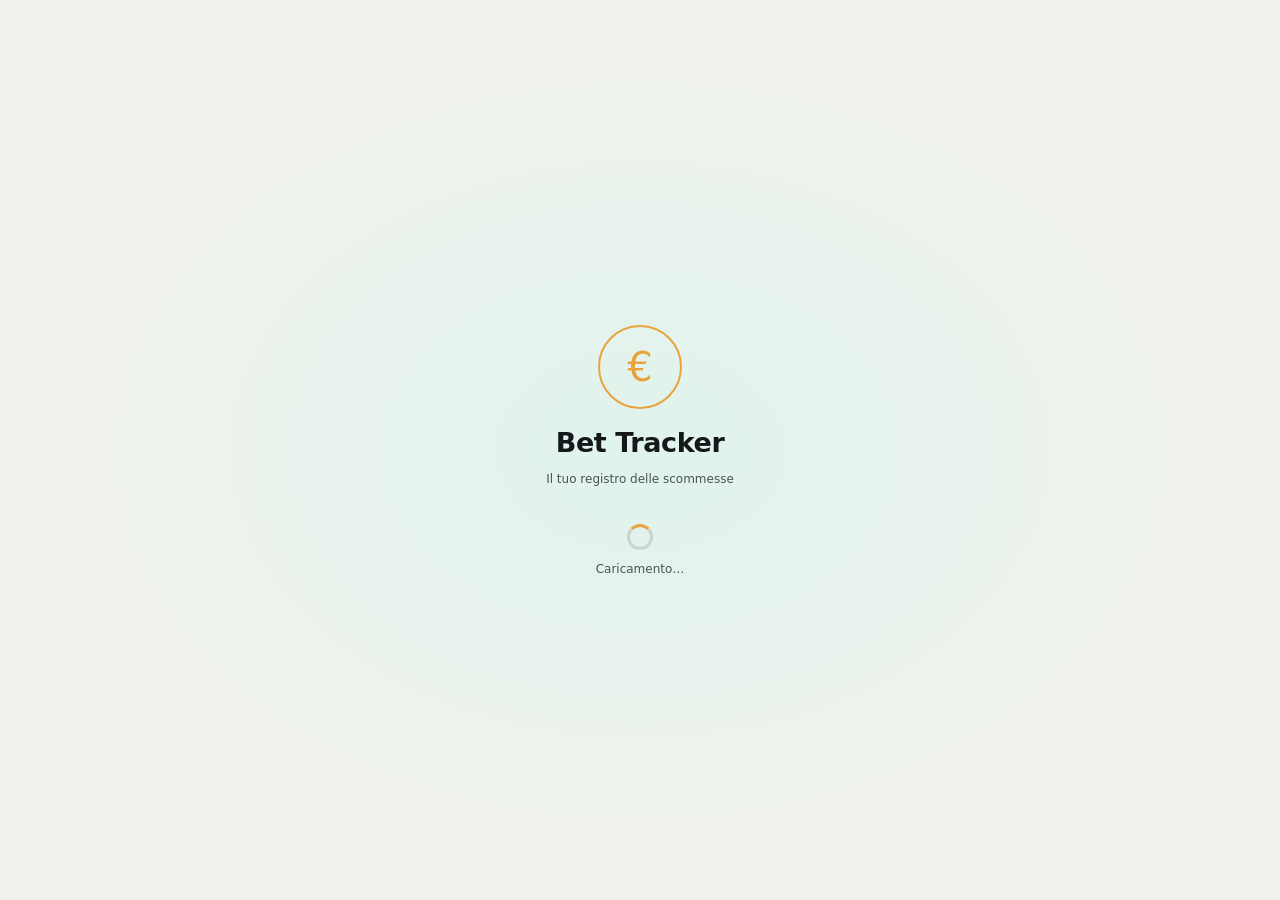
<file: index (3).html>
<!doctype html>
<html lang="it" data-theme-key="bet_theme" data-theme="dark">
<head>
<meta charset="utf-8">
<meta name="viewport" content="width=device-width,initial-scale=1,maximum-scale=1,viewport-fit=cover">
<meta name="theme-color" content="#12181f">
<meta name="apple-mobile-web-app-capable" content="yes">
<meta name="apple-mobile-web-app-status-bar-style" content="black-translucent">
<meta name="apple-mobile-web-app-title" content="Bet Tracker">
<meta name="app-version" content="2.4.0">
<title>Bet Tracker</title>
<!-- Tema Sistema/Chiaro/Scuro, sincronizzazione, aggiornamenti e backup: comune alle app della suite -->
<script src="suite.js?v=2.4.0"></script>
<link rel="icon" href="favicon.ico?v=2.4.0" sizes="any">
<link rel="icon" type="image/png" sizes="32x32" href="favicon-32.png?v=2.4.0">
<link rel="apple-touch-icon" sizes="180x180" href="apple-touch-icon.png?v=2.4.0">
<link rel="manifest" href="manifest.webmanifest?v=2.4.0">
<link rel="stylesheet" href="colors.css?v=2.4.0">
<link rel="stylesheet" href="base.css?v=2.4.0">
<link rel="stylesheet" href="shared.css?v=2.4.0">
<link rel="stylesheet" href="app.css?v=2.4.0">
<link rel="stylesheet" href="suite.css?v=2.4.0">
<!-- Grafica comune alle app della suite (menu, pulsanti, barra in basso). -->
<link rel="stylesheet" href="suite-ui.css?v=2.4.0">
<!-- Token grafici condivisi dalle app: va caricato per ultimo. -->
<link rel="stylesheet" href="suite-tokens.css?v=2.4.0">
</head>
<body>
<div id="splash" role="status"><div class="logo">€</div><h1 style="margin-top:18px">Bet Tracker</h1><p class="muted">Il tuo registro delle scommesse</p><div class="spinner"></div><small>Caricamento…</small></div>
<noscript>Attiva JavaScript per usare l’app.</noscript>
<div id="storage-error" hidden></div>
<header><div><small class="eyebrow">BET TRACKER</small><h1 id="title">Home</h1></div><button class="primary" id="new-bet" aria-label="Nuova scommessa">＋ Scommessa</button></header>
<main id="main"></main>
<nav class="tabbar tabbar-bottom" aria-label="Navigazione principale"><button data-tab="home"><svg aria-hidden="true" viewBox="0 0 24 24" width="22" height="22" fill="none" stroke="currentColor" stroke-width="1.8" stroke-linecap="round" stroke-linejoin="round"><path d="M4 12L12 4l8 8M6 10v10h5v-6h2v6h5V10"/></svg><span>Home</span></button><button data-tab="summary"><svg aria-hidden="true" viewBox="0 0 24 24" width="22" height="22" fill="none" stroke="currentColor" stroke-width="1.8" stroke-linecap="round" stroke-linejoin="round"><rect x="3" y="4" width="18" height="16" rx="3"/><path d="M3 9h18M8 14h3M8 17h6"/></svg><span>Riepilogo</span></button><button data-tab="bets"><svg aria-hidden="true" viewBox="0 0 24 24" width="22" height="22" fill="none" stroke="currentColor" stroke-width="1.8" stroke-linecap="round" stroke-linejoin="round"><rect x="5" y="3" width="14" height="18" rx="2"/><path d="M9 8h6M9 12h6M9 16h4"/></svg><span>Scommesse</span></button><button data-tab="stats"><svg aria-hidden="true" viewBox="0 0 24 24" width="22" height="22" fill="none" stroke="currentColor" stroke-width="1.8" stroke-linecap="round" stroke-linejoin="round"><path d="M4 20V10M11 20V4M18 20v-7"/></svg><span>Statistiche</span></button><button data-tab="accounts"><svg aria-hidden="true" viewBox="0 0 24 24" width="22" height="22" fill="none" stroke="currentColor" stroke-width="1.8" stroke-linecap="round" stroke-linejoin="round"><circle cx="5" cy="12" r="1"/><circle cx="12" cy="12" r="1"/><circle cx="19" cy="12" r="1"/></svg><span>Altro</span></button></nav>
<dialog id="modal"></dialog>
<script src="shared.js?v=2.4.0"></script>
<script src="app.js?v=2.4.0"></script>
</body>
</html>
</file>
<file: style.css>
/* Bilancio — style.css (dalla 1.94.0: consolidato T2, vedi analisi/t2-consolidamento-1.94.md)
   Niente @layer. Ordine dei file: style.css, poi suite-ui.css, poi suite-tokens.css.
   Per una correzione nuova: se possibile cambia la regola del componente; se la accodi, mettila in fondo a questo
   file, fuori da ogni blocco, con il selettore semplice del componente (non serve piu' html:root body #views).
   Usa important (col punto esclamativo) solo per battere un important di suite-ui.css / suite-tokens.css o uno
   stile scritto da JS.
   Poi rifai il controllo delle schermate (analisi/controllo-schermate/LEGGIMI.txt). */
:root {
  --ink: #14181a;
  --ink-soft: #4b5450;
  --paper: #f1f2ed;
  --card: #ffffff;
  --line: #c9d5cf;
  --emerald: #1f5d4c;
  --emerald-soft: #3aa684;
  --amber: #8a6a16;
  --amber-soft: #d4a83a;
  --rust: #a8322d;
  --rust-soft: #f3dcd9;
  --strong: #14181a;
  --neg-on-dark: #ff7a70;
  --radius-card: 14px;
  --radius-chip: 10px;
  --font-display: -apple-system, BlinkMacSystemFont, "SF Pro Display", system-ui, "Segoe UI",
    Roboto, sans-serif;
  --font-body: -apple-system, BlinkMacSystemFont, "SF Pro Text", system-ui, "Segoe UI",
    Roboto, sans-serif;
  --tab-home: #1f5d4c;
  --tab-recurring: #b98900;
  --tab-stats: #5b63c4;
  --tab-accounts: #a8322d;
  --tab-planned: #6b4fa0;
  --tab-more: #2e8fa6;
  --press-glow: rgba(58, 166, 132, 0.45);
  --navy: #1f5d4c;
  --navy-soft: #3aa684;
  --action: #e8a33d;
  --action-ink: #241800;
  --surface-muted: #f7f8f5;
  --surface-strong: #e8ece9;
  --overlay-surface: #ffffff;
  --overlay-backdrop: rgba(20, 24, 26, 0.42);
  --shadow-soft: rgba(20, 24, 26, 0.1);
  --radius-xl: 18px;
  --radius-lg: 14px;
  --hairline: color-mix(in srgb,var(--line) 70%,transparent);
  --glass: color-mix(in srgb,var(--card) 78%,transparent);
  --kind-past: #3AA684;
  --kind-recurring: #8A6BD6;
  --kind-planned: #D4A83A;
  --glow-a: rgba(58,166,132,.16);
  --glow-b: rgba(138,107,214,.13);
  --glow-c: rgba(232,163,61,.13);
  --glass-edge: rgba(255,255,255,.75);
  --glass-shadow: 0 1px 2px rgba(20,24,26,.04),0 10px 28px -12px rgba(20,24,26,.16);
  --evo-line: #1F8A6B;
  --glass-card: color-mix(in srgb, var(--card) 56%, transparent);
  --glass-row: color-mix(in srgb, var(--card) 66%, transparent);
  --num-plain: color-mix(in srgb, var(--ink) 82%, transparent);
  --num-zero: color-mix(in srgb, var(--ink) 46%, transparent);
  --sz-title: 13px;
  --sz-text: 11px;
  --sz-fig: 11px;
  --sz-hero: 22px;
  --est-amber: #b7791f;
  --est-sky: #2f7fb3;
  --est-mint: #1f8a68;
  --tab-bottom: max(6px, calc(env(safe-area-inset-bottom) - 16px));
  --bub-zero:rgba(120,128,136,.16);
  --bub-zero-ink:rgba(120,128,136,.85);
  --bub-in:#16c46a;
  --bub-out:#7c4dff;
  --bub-save:#f5b53d;--pos:#1f5d4c;--neg:#a8322d;--warn-ink:#8a5300;
}
:root[data-theme="dark"] {
  --ink: #f1f5f4;
  --ink-soft: #9fb0ab;
  --paper: #12181f;
  --card: #1b232c;
  --line: #2b3640;
  --emerald: #55c3a7;
  --emerald-soft: #55c3a7;
  --amber: #d4a83a;
  --amber-soft: #e0bc63;
  --rust: #f08b86;
  --rust-soft: #542e2e;
  --strong: #12181f;
  --tab-home: #3aa684;
  --tab-recurring: #e0bc63;
  --tab-stats: #8b92e8;
  --tab-accounts: #e08880;
  --tab-planned: #b39ddb;
  --tab-more: #4fc8e0;
  --press-glow: rgba(79, 196, 158, 0.5);
  --radius-card: 16px;
  --surface-muted: #182029;
  --surface-strong: #25313b;
  --overlay-surface: #202a32;
  --overlay-backdrop: rgba(8, 11, 13, 0.82);
  --shadow-soft: rgba(0, 0, 0, 0.28);
  --glow-a: rgba(58,166,132,.24);
  --glow-b: rgba(138,107,214,.20);
  --glow-c: rgba(232,163,61,.12);
  --glass-edge: rgba(255,255,255,.07);
  --glass-shadow: 0 12px 30px -14px rgba(0,0,0,.55);
  --evo-line: #3BA888;
  --glass-card: color-mix(in srgb, var(--card) 42%, transparent);
  --glass-row: color-mix(in srgb, var(--card) 52%, transparent);
  --est-amber: #f2b65a;
  --est-sky: #7cc4e8;
  --est-mint: #6fd3ae;--pos:#55c3a7;--neg:#f08b86;--warn-ink:#f0b44c;
}
* {
  box-sizing: border-box;
}
html, body {
  margin: 0;
  padding: 0;
  width: 100%;
  max-width: 100%;
  overflow-x: hidden;
  overscroll-behavior: none;
}
body {
  color: var(--ink);
  -webkit-font-smoothing: antialiased;
  overscroll-behavior-y: none;
  transition: background-color 0.2s ease,
    color 0.2s ease;
}
button {
  transition: box-shadow 0.18s ease,
    transform 0.12s ease,
    background-color 0.18s ease,
    border-color 0.18s ease;
  -webkit-tap-highlight-color: transparent;
}
button:active {
  box-shadow: 0 0 0 3px var(--press-glow);
  transform: scale(0.97);
}
.fab:active {
  box-shadow: 0 6px 16px rgba(31, 93, 76, 0.38),
    0 0 0 5px var(--press-glow);
}
.color-swatch:active {
  box-shadow: 0 0 0 3px var(--press-glow);
  transform: scale(1.08);
}
.tab:active {
  box-shadow: none;
  background: var(--paper);
  transform: none;
  border-radius: 14px;
}
.tab.active:active, .tab[data-view="home"].active:active {
  background: var(--tab-home);
}
.tab[data-view="recurring"].active:active {
  background: var(--tab-recurring);
}
.tab[data-view="stats"].active:active {
  background: var(--tab-stats);
}
.tab[data-view="accounts"].active:active {
  background: var(--tab-accounts);
}
.tab[data-view="planned"].active:active {
  background: var(--tab-planned);
}
.tab[data-view="more"].active:active {
  background: var(--tab-more);
}
#app {
  margin: 0 auto;
  min-height: 100vh;
  position: relative;
}
.topbar {
  display: flex;
  align-items: center;
  justify-content: center;
  padding: calc(14px + env(safe-area-inset-top)) 16px 10px;
  position: sticky;
  top: 0;
  background: var(--paper);
  z-index: 20;
}
.month-nav {
  line-height: 1;
}
.month-nav:active {
  background: var(--paper);
}
.month-label {
  font-family: var(--font-display);
  font-weight: 600;
  background: none;
  border: none;
  color: var(--ink);
  text-transform: capitalize;
  text-align: center;
}
.back-to-current {
  position: absolute;
  left: 12px;
  top: calc(10px + env(safe-area-inset-top));
  z-index: 1;
  background: none;
  border: none;
  color: var(--accent, #4fb892);
  font-size: 11px;
  font-weight: 700;
  padding: 2px 4px;
  line-height: 1.2;
  text-align: left;
  max-width: 110px;
}
.back-to-current:active {
  opacity: .6;
}
.view {
  display: none;
  padding: 4px 16px 24px;
}
.view.active {
  display: block;
}
.view-title {
  font-family: var(--font-display);
  font-size: 22px;
  font-weight: 800;
  text-align: center;
  color: var(--ink);
  padding: 10px 18px 0;
  margin: 14px 0 24px;
  letter-spacing: -0.3px;
}
#view-planned .view-title {
  margin-bottom: 24px;
}
.hero {
  border: 2px solid var(--emerald);
  border-radius: var(--radius-card);
  padding: 20px 18px 22px;
  text-align: center;
  margin: 6px 0 22px;
  --emerald: #63d4aa;
  --rust: #ff8d85;
}
.hero-label {
  margin: 0 0 4px;
  font-size: 11px;
  color: rgba(255, 255, 255, 0.65);
}
.hero-amount {
  font-family: var(--font-display);
  font-weight: 700;
  font-size: 30px;
  letter-spacing: -0.5px;
  margin: 0 0 16px;
  font-variant-numeric: tabular-nums;
  color: var(--num-plain);
}
.hero-split {
  display: flex;
}
.hero-split-item {
  display: flex;
  align-items: center;
  gap: 6px;
  font-size: 13px;
}
.hero-split-item .dot {
  width: 8px;
  height: 8px;
  border-radius: 50%;
}
.hero-split-item.income .dot {
  background: var(--emerald-soft);
}
.section-block {
  margin-top: 26px;
}
.section-head {
  display: flex;
  align-items: baseline;
  justify-content: space-between;
  margin-bottom: 10px;
}
.section-head h2 {
  font-size: 15px;
  font-weight: 600;
  margin: 0;
  color: var(--ink);
}
.sticky-head {
  position: sticky;
  top: 64px;
  background: var(--paper);
  padding-top: 6px;
  z-index: 10;
}
.add-btn {
  flex-shrink: 0;
}
.pill-btn {
  display: inline-flex;
  align-items: center;
  gap: 3px;
  padding: 6px 12px;
  border-radius: 20px;
  border: 1px solid var(--line);
  font-size: 13px;
  font-weight: 600;
}
.pill-btn .chev {
  font-size: 11px;
}
.pill-btn:active {
  background: var(--paper);
}
.section-head-actions {
  display: flex;
  align-items: center;
  gap: 8px;
}
.empty-hint {
  color: var(--ink-soft);
  padding: 18px 4px;
  text-align: center;
}
.budget-list {
  display: flex;
  flex-direction: column;
  gap: 12px;
}
.tx-list {
  display: flex;
  flex-direction: column;
}
.tx-row {
  align-items: center;
  gap: 12px;
  padding: 11px 4px;
  border-bottom: 1px solid var(--line);
  background: none;
  border-left: none;
  border-right: none;
  border-top: none;
  width: 100%;
  text-align: left;
  color: var(--ink);
}
.chart-wrap {
  display: flex;
  justify-content: center;
}
.pie-legend {
  display: flex;
  flex-direction: column;
  gap: 8px;
  margin-top: 6px;
}
.pie-legend-item {
  display: flex;
  align-items: center;
  gap: 8px;
  font-size: 11px;
}
.pie-legend-item .sw {
  width: 10px;
  height: 10px;
  flex-shrink: 0;
}
.pie-legend-item .lbl {
  flex: 1;
}
.pie-legend-item .val {
  font-variant-numeric: tabular-nums;
  font-weight: 700;
}
.account-breakdown {
  display: flex;
  flex-direction: column;
  gap: 10px;
}
.total-balance-card {
  border: 2px solid var(--emerald);
  border-radius: var(--radius-card);
  padding: 20px 18px;
  text-align: center;
  margin: 6px 0 22px;
  --emerald: #63d4aa;
  --rust: #ff8d85;
}
.total-balance-card .hero-amount {
  color: var(--num-plain);
  margin-bottom: 0;
}
.category-list, .template-manage-list {
  display: flex;
  flex-direction: column;
  gap: 8px;
}
.category-row {
  display: flex;
  align-items: center;
  gap: 10px;
  background: var(--card);
  border: 1px solid var(--line);
  border-radius: 12px;
  padding: 10px 12px;
  width: 100%;
  text-align: left;
  color: var(--ink);
}
.template-manage-row {
  background: var(--card);
  border: 1px solid var(--line);
  border-radius: 12px;
  width: 100%;
  text-align: left;
  color: var(--ink);
}
.category-row .ic {
  width: auto;
  min-width: 30px;
  min-height: 30px;
  height: auto;
  border-radius: 8px;
  background: none!important;
  display: flex;
  flex-direction: row;
  align-items: center;
  justify-content: center;
  gap: 1px;
  overflow: visible;
  font-size: 15px;
  flex-shrink: 0;
}
.template-manage-row .ic {
  border-radius: 8px;
  background: none;
  display: flex;
  flex-direction: row;
  align-items: center;
  justify-content: center;
  gap: 1px;
  overflow: visible;
  flex-shrink: 0;
}
.mv-ic-item {
  display: block;
  line-height: 1;
}
.category-row .info, .template-manage-row .info {
  flex: 1;
  min-width: 0;
  overflow-wrap: anywhere;
}
.category-row .nm {
  font-weight: 600;
  font-size: 15px;
  margin: 0;
}
.template-manage-row .nm {
  font-weight: 600;
  margin: 0;
}
.category-row .sub {
  font-size: 11px;
  color: var(--ink-soft);
  margin: 1px 0 0;
}
.template-manage-row .sub {
  color: var(--ink-soft);
  margin: 1px 0 0;
}
.chev {
  color: var(--ink-soft);
  font-size: 15px;
}
.amt {
  font-weight: 700;
  color: var(--ink);
  font-variant-numeric: tabular-nums;
}
.planned-row .nm, .planned-row .sub {
  opacity: 0.85;
}
.stat-cards-row {
  display: flex;
  gap: 10px;
  margin-top: 10px;
  flex-wrap: wrap;
}
.stat-card {
  flex: 1;
  border: 1px solid var(--line);
  border-radius: var(--radius-card);
  padding: 14px 10px;
  text-align: center;
}
.stat-card-label {
  font-size: 11px;
  margin: 0 0 6px;
  display: flex;
  align-items: center;
  justify-content: center;
  gap: 5px;
}
.stat-card-label .sw {
  width: 8px;
  height: 8px;
  border-radius: 50%;
  display: inline-block;
  flex-shrink: 0;
}
.stat-card-value {
  font-family: var(--font-display);
  font-weight: 700;
  font-size: 15px;
  margin: 0;
  font-variant-numeric: tabular-nums;
}
.stat-card-grid {
  display: grid;
  grid-template-columns: 1fr 1fr;
  gap: 10px;
  margin-top: 10px;
}
.stat-card-grid .stat-card {
  text-align: left;
  padding: 12px 14px;
}
.stat-card-grid .stat-card-label {
  justify-content: flex-start;
}
.stat-card-grid .stat-card-value {
  font-size: 15px;
}
.calendar-nav {
  display: flex;
  align-items: center;
  justify-content: center;
  gap: 18px;
  margin-bottom: 12px;
}
.month-nav {
  border-radius: 50%;
  border: 1px solid var(--line);
  background: var(--card);
  color: var(--ink);
  display: flex;
  align-items: center;
  justify-content: center;
  flex-shrink: 0;
}
.calendar-month-label {
  font-family: var(--font-display);
  font-weight: 600;
  font-size: 15px;
  min-width: 150px;
  text-align: center;
  text-transform: capitalize;
}
.calendar-weekdays {
  display: grid;
  grid-template-columns: repeat(7, 1fr);
  text-align: center;
  font-size: 11px;
  color: var(--ink-soft);
  margin-bottom: 6px;
  font-weight: 600;
}
.calendar-grid {
  display: grid;
  grid-template-columns: repeat(7, 1fr);
  gap: 5px;
}
.calendar-cell {
  aspect-ratio: 1;
  border: 1px solid var(--line);
  background: var(--card);
  border-radius: 10px;
  display: flex;
  flex-direction: column;
  align-items: center;
  justify-content: center;
  gap: 3px;
  font-size: 11px;
  color: var(--ink);
  padding: 2px;
}
.calendar-cell.empty {
  background: none;
  border: none;
}
.calendar-cell.today {
  border-color: var(--emerald-soft);
  border-width: 2px;
  font-weight: 700;
}
.cal-day-num {
  line-height: 1;
}
.cal-dots {
  display: flex;
  gap: 2px;
  height: 6px;
  align-items: center;
}
.cal-dot {
  width: 5px;
  height: 5px;
  border-radius: 50%;
  flex-shrink: 0;
}
.cal-dot.income {
  background: var(--emerald-soft);
}
.cal-dot.planned {
  background: var(--ink-soft);
}
.cal-dot.real {
  background: var(--navy);
}
.cal-dot.recurring {
  background: #7b55b7;
}
.calendar-cell.has-real {
  background: color-mix(in srgb, var(--navy) 15%, var(--card));
  border-color: color-mix(in srgb, var(--navy) 38%, var(--line));
}
.calendar-cell.has-planned {
  background: color-mix(in srgb, #d4a83a 17%, var(--card));
  border-color: color-mix(in srgb, #d4a83a 42%, var(--line));
}
.calendar-cell.has-recurring {
  background: color-mix(in srgb, #7b55b7 17%, var(--card));
  border-color: color-mix(in srgb, #7b55b7 42%, var(--line));
}
.calendar-cell.has-real.has-planned {
  background: linear-gradient(
    135deg,
    color-mix(in srgb, var(--navy) 17%, var(--card)) 0 50%,
    color-mix(in srgb, #d4a83a 18%, var(--card)) 50%
  );
}
.calendar-cell.has-real.has-recurring {
  background: linear-gradient(
    135deg,
    color-mix(in srgb, var(--navy) 17%, var(--card)) 0 50%,
    color-mix(in srgb, #7b55b7 18%, var(--card)) 50%
  );
}
.calendar-cell.has-planned.has-recurring {
  background: linear-gradient(
    135deg,
    color-mix(in srgb, #d4a83a 18%, var(--card)) 0 50%,
    color-mix(in srgb, #7b55b7 18%, var(--card)) 50%
  );
}
.calendar-cell.has-real.has-planned.has-recurring {
  background: linear-gradient(
    135deg,
    color-mix(in srgb, var(--navy) 17%, var(--card)) 0 33%,
    color-mix(in srgb, #d4a83a 18%, var(--card)) 33% 66%,
    color-mix(in srgb, #7b55b7 18%, var(--card)) 66%
  );
}
.calendar-legend {
  display: flex;
  gap: 16px;
  justify-content: center;
  margin-top: 16px;
  font-size: 11px;
  color: var(--ink-soft);
  flex-wrap: wrap;
}
.cal-leg-item {
  display: flex;
  align-items: center;
  gap: 5px;
}
.cal-leg-item .dot {
  width: 8px;
  height: 8px;
  border-radius: 50%;
  display: inline-block;
}
.cal-leg-item .dot.income {
  background: var(--emerald-soft);
}
.cal-leg-item .dot.expense {
  background: var(--amber-soft);
}
.cal-leg-item .dot.planned {
  background: var(--ink-soft);
}
.cal-leg-item .dot.real {
  background: var(--navy);
}
.cal-leg-item .dot.recurring {
  background: #7b55b7;
}
.settings-rows {
  background: var(--card);
  border: 1px solid var(--line);
  border-radius: var(--radius-card);
  overflow: hidden;
}
.settings-row {
  width: 100%;
  display: flex;
  justify-content: space-between;
  align-items: center;
  padding: 13px 14px;
  background: none;
  border: none;
  font-size: 13px;
  color: var(--ink);
  border-bottom: 1px solid var(--line);
}
.settings-row:last-child {
  border-bottom: none;
}
.settings-row.danger {
  color: var(--rust);
}
.app-version {
  text-align: center;
  font-size: 11px;
  color: var(--ink-soft);
  margin-top: 22px;
}
.fab {
  z-index: 30;
}
@media (max-width: 560px) {
  .fab {
    right: 20px;
  }
}
.tabbar {
  position: fixed;
  margin: 0 auto;
  border-top: 1px solid var(--line);
  display: flex;
  z-index: 25;
}
.tab {
  flex: 1;
  background: none;
  border: none;
  border-radius: 14px;
  display: flex;
  flex-direction: column;
  align-items: center;
  gap: 3px;
  padding: 7px 2px;
  margin: 0 2px;
}
.tab span {
  font-size: 11px;
  font-weight: 500;
}
.tab[data-view="planned"].active {
  color: #fff;
}
#overlayRoot {
  position: fixed;
  inset: 0;
  pointer-events: none;
  z-index: 100;
}
.overlay-backdrop {
  position: absolute;
  inset: 0;
  opacity: 0;
  transition: opacity 0.2s ease;
  pointer-events: auto;
}
.overlay-backdrop.show {
  opacity: 1;
}
.sheet {
  position: absolute;
  left: 0;
  right: 0;
  bottom: 0;
  max-width: 520px;
  margin: 0 auto;
  padding: 10px 20px calc(24px + env(safe-area-inset-bottom));
  max-height: 88vh;
  overflow-y: auto;
  -webkit-overflow-scrolling: touch;
  transform: translateY(100%);
  transition: transform 0.28s cubic-bezier(0.32, 0.72, 0, 1);
  will-change: transform;
  pointer-events: auto;
  touch-action: pan-y;
  overscroll-behavior: contain;
}
.sheet.show {
  transform: translateY(0);
}
.sheet.dragging {
  transition: none;
  user-select: none;
  -webkit-user-select: none;
}
.sheet-handle {
  width: 42px;
  height: 5px;
  border-radius: 999px;
  margin: 3px auto 11px;
}
.sheet-head {
  display: flex;
  justify-content: space-between;
  align-items: center;
  margin-bottom: 14px;
}
.sheet-head h3 {
  font-family: var(--font-display);
  font-size: 17px;
  margin: 0;
}
.sheet-close {
  background: none;
  border: none;
  font-size: 15px;
  color: var(--ink-soft);
  padding: 6px;
  display: none;
}
.sheet-head-actions {
  display: flex;
  align-items: center;
  gap: 10px;
}
.field-row {
  margin-bottom: 16px;
}
.field-row label {
  display: block;
  font-size: 13px;
  color: var(--ink-soft);
  margin-bottom: 7px;
  font-weight: 600;
}
.text-input {
  width: 100%;
  padding: 12px 13px;
  border-radius: 11px;
  border: 1px solid var(--line);
  background: var(--card);
  color: var(--ink);
}
.text-input:focus {
  outline: 2px solid var(--emerald-soft);
  outline-offset: 1px;
}
.type-toggle {
  display: flex;
  background: var(--card);
  border: 1px solid var(--line);
  border-radius: 13px;
  padding: 5px;
  margin-bottom: 16px;
}
.type-opt {
  flex: 1;
  padding: 13px 9px;
  border: none;
  background: none;
  border-radius: 10px;
  font-size: 15px;
  font-weight: 700;
  color: var(--ink-soft);
  display: flex;
  align-items: center;
  justify-content: center;
  gap: 6px;
}
.type-opt.active {
  color: #fff;
  box-shadow: 0 2px 7px rgba(0, 0, 0, 0.16);
}
.type-toggle.three .type-opt {
  font-size: 13px;
  padding: 12px 4px;
}
.amount-field {
  display: flex;
  align-items: baseline;
  justify-content: center;
  gap: 6px;
  margin-bottom: 18px;
  padding: 10px 0;
}
.currency-sign {
  font-family: var(--font-display);
  font-size: 26px;
  font-weight: 600;
  color: var(--ink-soft);
}
.amount-field input {
  font-family: var(--font-display);
  font-size: 32px;
  font-weight: 700;
  border: none;
  background: none;
  width: 2ch;
  min-width: 2ch;
  max-width: 220px;
  text-align: center;
  color: var(--ink);
  padding: 0;
  caret-color: #1a4fd6;
}
.amount-field input:focus {
  outline: none;
}
.chip-row {
  display: flex;
  flex-wrap: wrap;
  gap: 9px;
}
.chip {
  padding: 11px 16px;
  border-radius: 13px;
  border: 1.5px solid var(--line);
  background: var(--card);
  font-size: 15px;
  font-weight: 700;
  color: var(--ink);
  display: flex;
  align-items: center;
  gap: 6px;
}
.chip .em {
  font-size: 13px;
}
.chip-groups {
  display: flex;
  flex-direction: column;
  gap: 14px;
}
.color-row, .emoji-row {
  display: flex;
  flex-wrap: wrap;
  gap: 9px;
}
.color-swatch {
  width: 30px;
  height: 30px;
  border-radius: 50%;
  border: 2px solid transparent;
}
.color-swatch.active {
  border-color: var(--ink);
}
.primary-btn {
  width: 100%;
  padding: 15px;
  border-radius: 13px;
  border: none;
  font-size: 15px;
  font-weight: 600;
}
.text-danger-btn {
  width: 100%;
  padding: 13px;
  border: none;
  background: none;
  color: var(--rust);
  font-size: 15px;
  font-weight: 600;
  margin-top: 10px;
}
.tx-detail-body {
  display: flex;
  flex-direction: column;
  margin-bottom: 8px;
}
.tx-detail-row {
  display: flex;
  justify-content: space-between;
  font-size: 13px;
}
.tx-detail-row .k {
  color: var(--ink-soft);
}
@media (prefers-reduced-motion: reduce) {
  .sheet, .overlay-backdrop {
    transition: none;
  }
}
button:focus-visible, input:focus-visible {
  outline: 2px solid var(--emerald-soft);
  outline-offset: 2px;
}
[hidden] {
  display: none !important;
}
.pie-legend-item .val {
  font-size: 11px;
}
.amt {
  font-size: 13px;
}
.tx-detail-row .v {
  font-weight: 700;
  font-variant-numeric: tabular-nums;
  font-size: 15px;
}
.calendar-cell.today {
  font-size: 13px;
}
strong, b {
  font-size: 1.12em;
}
.chart-wrap svg {
  max-width: 100%;
  height: auto;
}
.stat-card {
  min-width: 0;
  overflow-wrap: anywhere;
}
.stat-cards-row .stat-card {
  flex: 1 1 90px;
}
.section-head {
  gap: 10px;
}
#app, #views, .view {
  min-width: 0;
  max-width: 100%;
}
input, select, textarea, .text-input {
  font-size: 15px;
}
.topbar {
  gap: 6px;
  padding-left: 12px;
  padding-right: 12px;
}
.month-nav {
  width: 48px;
  height: 48px;
  min-width: 48px;
  font-size: 24px;
}
.month-label {
  min-width: 0;
  width: 100%;
  min-height: 48px;
  font-size: 15px;
  padding: 6px;
}
.period-picker {
  position: relative;
  min-width: 0;
  flex: 1;
  max-width: 280px;
}
.period-menu {
  position: absolute;
  top: calc(100% + 8px);
  left: 50%;
  transform: translateX(-50%);
  width: min(280px, calc(100vw - 24px));
  padding: 10px;
  border: 1px solid var(--line);
  border-radius: 16px;
  box-shadow: 0 8px 28px #0003;
  z-index: 40;
}
.period-menu button {
  display: block;
  width: 100%;
  min-height: 48px;
  padding: 12px;
  text-align: left;
  border: 0;
  border-radius: 10px;
  color: var(--ink);
  background: transparent;
  font-size: 15px;
}
.period-menu label {
  display: block;
  color: var(--ink-soft);
  margin: 12px 4px 6px;
  font-size: 13px;
}
.period-menu input {
  display: block;
  width: 100%;
  min-width: 0;
  max-width: 100%;
  min-height: 48px;
  border: 1px solid var(--line);
  border-radius: 10px;
  padding: 8px;
  color: var(--ink);
  background: var(--paper);
}
.sheet-head h3 {
  min-width: 0;
  overflow-wrap: anywhere;
  flex: 1;
}
.sheet-head {
  gap: 12px;
}
.section-head, .section-head-actions {
  flex-wrap: wrap;
}
.hero-split {
  flex-wrap: wrap;
  gap: 12px 20px;
  justify-content: center !important;
}
.budget-period-hint {
  font-size: 11px;
  color: var(--ink-soft);
  margin: 0 0 12px;
}
.amt.expense, #expenseAmount {
  color: var(--rust);
}
.amt.income, #incomeAmount {
  color: var(--emerald);
}
.stat-card-value.zero {
  color: var(--num-zero);
  background: transparent;
  border-radius: 0;
  padding: 0;
}
.cal-dot.expense {
  background: var(--rust);
}
.tx-detail-row .v.income {
  color: var(--emerald);
}
.tx-detail-row .v.expense {
  color: var(--rust);
}
.hero-split-item.expense .dot {
  background: var(--rust);
}
.balance-line {
  display: flex;
  align-items: center;
  gap: 8px;
  justify-content: center;
}
.balance-hide {
  border: 0;
  background: none;
  color: rgba(255, 255, 255, 0.8);
}
input[type="date"] {
  min-width: 0;
  max-width: 100%;
}
.period-return .pill-btn {
  min-height: 42px;
  padding: 9px 12px;
}
#dayControl {
  margin-left: auto;
  flex: 0 1 auto;
  min-width: 0;
}
#dateField {
  margin-top: 12px;
  max-width: 280px;
}
#dateField label {
  display: block;
  margin-bottom: 8px;
  color: var(--ink-soft);
  font-size: 13px;
}
.period-return {
  max-width: 520px;
  margin: 0 auto;
  padding: 4px 16px 0;
  display: flex;
  align-items: flex-start;
  justify-content: space-between;
  flex-wrap: wrap;
  gap: 10px;
  margin-bottom: 12px;
}
#backFromPlanned {
  display: inline-flex;
  min-height: 44px;
  margin: 0 0 26px;
  padding: 10px 14px;
}
.planned-back-row {
  padding-bottom: 32px;
}
.planned-back-row #backFromPlanned {
  margin: 0;
}
#statsGroupToggle {
  width: 100%;
  max-width: none;
  margin-bottom: 12px;
  display: grid;
  grid-template-columns: minmax(0, 1fr) minmax(0, 1fr);
  gap: 5px;
  padding: 5px;
}
.sheet .type-toggle {
  margin-bottom: 12px;
}
.sheet .type-opt {
  font-size: 13px;
  padding: 10px 7px;
}
.sheet .chip {
  border-radius: 11px;
}
.sheet .field-row {
  margin-bottom: 13px;
}
.sheet .field-row label {
  font-size: 11px;
  margin-bottom: 5px;
}
.sheet .text-input {
  padding: 8px 10px;
  min-height: 38px;
}
.sheet input[type="date"] {
  min-height: 38px;
  height: 38px;
  padding: 6px 9px;
}
.sheet .text-danger-btn {
  padding: 11px;
  font-size: 13px;
}
.sheet-handle, .sheet-head {
  touch-action: none;
}
.type-opt.active {
  background: var(--navy);
  border-color: var(--navy);
}
.primary-btn:active {
  opacity: 0.85;
  background: var(--navy-soft);
}
.tab[data-view].active:active {
  background: var(--navy);
  color: #fff;
}
.settings-row:active, .pill-btn:active {
  border-color: var(--navy);
}
.trend-head {
  align-items: center;
}
.trend-head h2 {
  white-space: nowrap;
}
.sheet .amount-field input {
  border: 0;
  background: transparent;
  box-shadow: none;
}
.sheet .primary-btn {
  position: sticky;
  bottom: 0;
  margin-left: auto;
  width: 48px;
  min-width: 48px;
  height: 48px;
  padding: 0;
  border-radius: 50%;
  font-size: 0;
  z-index: 3;
  box-shadow: 0 4px 14px #0004;
}
.sheet .primary-btn::after {
  content: "✓";
  font-size: 17px;
  font-weight: 800;
}
.mini-btn {
  min-height: 30px !important;
  padding: 5px 8px !important;
  font-size: 11px;
}
.section-head-actions {
  margin-left: auto;
}
.sheet .note-field {
  width: 100%;
}
.sheet .note-field .text-input {
  min-height: 36px;
  padding: 7px 9px;
  font-size: 11px;
}
#appToast.show {
  opacity: 1;
  transform: translate(-50%, 0);
}
.type-toggle .type-opt {
  min-height: 31px;
  padding: 5px 8px;
  font-size: 11px;
}
.tx-type-toggle, .rp-mode-toggle {
  margin: 7px 0 10px;
}
.sheet-head-date {
  margin-left: auto;
  width: 126px;
  min-height: 31px;
  padding: 4px 6px;
  font-size: 11px;
  font-weight: 800;
  border-color: var(--line);
}
.trash-restore {
  min-height: 30px;
  padding: 5px 8px;
  font-size: 11px;
}
.app-loader {
  position: fixed;
  inset: 0;
  z-index: 1000;
  display: flex;
  align-items: center;
  justify-content: center;
  transition: opacity 0.25s;
}
.app-loader i {
  width: 44px;
  height: 5px;
  border-radius: 8px;
  background: var(--line);
  overflow: hidden;
  position: relative;
}
.app-loader i::after {
  content: "";
  position: absolute;
  inset: 0 auto 0 0;
  width: 45%;
  border-radius: inherit;
  background: var(--navy);
  animation: load-slide 0.7s ease-in-out infinite alternate;
}
@keyframes load-slide {
  to {
    transform: translateX(125%);
  }
}
.tab[data-view="home"].active, .tab[data-view="recurring"].active, .tab[data-view="stats"].active, .tab[data-view="accounts"].active, .tab[data-view="more"].active {
  color: #fff;
}
#typeToggle .type-opt.active, #recurringTypeToggle .type-opt.active, #plannedTypeToggle .type-opt.active {
  background: #b8c1bc;
  border-color: #b8c1bc;
}
.sheet .chip {
  font-size: 11px;
  padding: 6px 8px;
}
#typeToggle .type-opt[data-type="expense"].active, #recurringTypeToggle .type-opt[data-type="expense"].active, #plannedTypeToggle .type-opt[data-type="expense"].active {
  background: #a8322d;
  border-color: #a8322d;
}
#typeToggle .type-opt[data-type="income"].active, #recurringTypeToggle .type-opt[data-type="income"].active, #plannedTypeToggle .type-opt[data-type="income"].active {
  background: #1f5d4c !important;
  border-color: #1f5d4c !important;
}
.status-badge {
  display: inline-flex;
  align-items: center;
  vertical-align: middle;
  margin-left: 5px;
  padding: 2px 7px;
  border-radius: 999px;
  font-size: 11px;
  font-weight: 800;
  line-height: 1.3;
  white-space: nowrap;
}
.status-badge.recurring {
  color: #fff;
  background: #7b55b7;
  border: 1px solid #7b55b7;
}
.status-badge.planned {
  color: #23162f;
  background: #e0bc63;
  border: 1px solid #d4a83a;
}
.tx-row.planned {
  opacity: 1;
}
.template-manage-row {
  padding: 10px 11px;
  gap: 9px;
  min-height: 62px;
  align-items: center;
  flex-wrap: nowrap;
}
.template-manage-row .ic {
  width: auto;
  min-width: 32px;
  height: 32px;
  font-size: 15px;
}
.template-manage-row .nm {
  font-size: 13px;
  line-height: 1.25;
}
.template-manage-row .sub {
  font-size: 11px;
  line-height: 1.3;
}
.template-manage-row .amt {
  font-size: 11px;
}
.fab, .add-btn {
  border-color: #1f5d4c;
}
.primary-btn {
  background: #1f5d4c !important;
  border-color: #1f5d4c;
  color: #fff;
  box-shadow: 0 4px 12px rgba(31, 93, 76, 0.28);
}
#recurringFreqSelect {
  min-height: 34px;
  height: 34px !important;
  padding: 4px 9px !important;
  font-size: 11px !important;
  line-height: 1.1;
}
#sheetRecurringForm #recurringFreqSelect {
  max-width: 190px;
}
#sheetAddTx .chip-groups, #sheetRecurringForm .chip-groups, #sheetPlannedForm .chip-groups {
  min-height: 72px;
}
#sheetCategoryForm .primary-btn, #sheetMacroForm .primary-btn {
  top: 18px;
  right: 14px;
  bottom: auto;
}
#sheetCategoryForm .sheet-head, #sheetMacroForm .sheet-head {
  min-height: 42px;
}
#rpModeToggle {
  display: grid;
  grid-template-columns: minmax(0, 1fr) minmax(0, 1fr);
  gap: 5px;
  width: min(100%, 400px) !important;
  margin: 0 auto 14px;
  padding: 4px;
  border: 1px solid #2b3640;
  border-radius: 14px;
  background: var(--card);
  border-color: var(--line);
}
#statsGroupToggle .type-opt {
  width: 100%;
  min-width: 0;
  height: 38px;
  min-height: 38px;
  padding: 5px 4px;
  font-size: 11px;
  white-space: nowrap;
}
.loader-content {
  display: flex;
  flex-direction: column;
  align-items: center;
  gap: 13px;
  animation: loader-enter 0.42s cubic-bezier(0.2, 0.8, 0.3, 1) both;
}
.loader-money {
  width: 74px;
  height: 74px;
  border-radius: 50%;
  display: grid;
  place-items: center;
  color: #fff;
  background: linear-gradient(145deg, #3aa684, #1f5d4c);
  border: 4px solid color-mix(in srgb, var(--line) 70%, #fff);
  font-family: var(--font-display);
  font-size: 29px;
  font-weight: 800;
  box-shadow: 0 10px 24px rgba(31, 93, 76, 0.28),
    inset 0 2px 5px #ffffff44;
  animation: money-pulse 1.05s ease-in-out infinite alternate;
}
.loader-content p {
  margin: 0;
  color: var(--ink);
  font-family: var(--font-display);
  font-size: 15px;
  font-weight: 700;
  letter-spacing: 0.1px;
}
.app-loader .loader-content i {
  width: 54px;
  height: 5px;
  background: var(--line);
}
.app-loader .loader-content i::after {
  background: #1f5d4c;
}
@keyframes loader-enter {
  from {
    opacity: 0;
    transform: translateY(10px) scale(0.93);
  }
  to {
    opacity: 1;
    transform: none;
  }
}
@keyframes money-pulse {
  to {
    transform: translateY(-3px) scale(1.035);
    box-shadow:
      0 14px 28px rgba(31, 93, 76, 0.35),
      inset 0 2px 5px #ffffff55;
  }
}
@media (prefers-reduced-motion: reduce) {
  .loader-content, .loader-money {
    animation: none;
  }
}
#categoryKindToggle .type-opt[data-kind="expense"].active, #macroKindToggle .type-opt[data-kind="expense"].active {
  background: #a8322d;
  border-color: #a8322d;
  color: #fff;
}
#categoryKindToggle .type-opt[data-kind="income"].active, #macroKindToggle .type-opt[data-kind="income"].active {
  background: #1f5d4c !important;
  border-color: #1f5d4c !important;
  color: #fff !important;
}
.stats-period-filter {
  display: flex;
  align-items: center;
  justify-content: space-between;
  gap: 10px;
  margin: -4px 0 18px;
  padding: 7px 9px;
  border: 1px solid var(--line);
  border-radius: 12px;
}
.stats-period-filter label {
  font-size: 11px;
  font-weight: 700;
  color: var(--ink-soft);
}
.stats-period-filter select {
  min-width: 128px;
  height: 34px;
  padding: 4px 8px;
  border: 1px solid var(--line);
  border-radius: 9px;
  background: var(--paper);
  color: var(--ink);
  font: 700 11px var(--font-body);
}
html, body, button, input, select, textarea, .sheet, .view, .tab, .chip, .pill-btn, .primary-btn, .text-danger-btn {
  font-family: system-ui,
    -apple-system,
    "Segoe UI",
    sans-serif !important;
}
.fab {
  aspect-ratio: 1;
  border: 0;
  font-size: 25px;
  font-weight: 700;
  line-height: 1;
  display: flex;
  align-items: center;
  justify-content: center;
}
.add-btn {
  aspect-ratio: 1;
  border-radius: 50%;
  background: #e8a33d;
  border: 0;
  color: #241800;
  font-weight: 700;
  line-height: 1;
  display: flex;
  align-items: center;
  justify-content: center;
  padding: 0;
  width: 32px !important;
  height: 32px !important;
  min-width: 32px;
  font-size: 17px;
  box-shadow: none !important;
}
.add-btn:active {
  background: #f1b54f;
}
.chip.active, .period-menu button[aria-pressed="true"], #statsGroupToggle .type-opt.active, #rpModeToggle .type-opt.active, #txTypeToggle .type-opt.active {
  box-shadow: none !important;
}
.tab.active, .tab[data-view].active {
  background: transparent !important;
  border: 1px solid #e8a33d;
}
#sheetAddTx .sheet-head, #sheetPlannedForm .sheet-head {
  gap: 9px;
  padding-right: 0;
}
#sheetRecurringForm .sheet-head {
  display: grid;
  grid-template-columns: minmax(0, 1fr) 42px;
  align-items: start;
  gap: 10px;
  padding-right: 0;
}
#sheetAccountForm .sheet-head, #sheetCategoryForm .sheet-head, #sheetMacroForm .sheet-head {
  display: flex;
  align-items: center;
  gap: 10px;
  padding-right: 0;
}
#sheetAddTx .sheet-head h3, #sheetRecurringForm .sheet-head h3, #sheetPlannedForm .sheet-head h3, #sheetAccountForm .sheet-head h3, #sheetCategoryForm .sheet-head h3, #sheetMacroForm .sheet-head h3 {
  min-width: 0;
  margin: 0;
}
#sheetAddTx .sheet-head-date, #sheetPlannedForm .sheet-head-date {
  width: 126px !important;
  margin: 0 !important;
  justify-self: end;
}
#sheetRecurringForm .primary-btn {
  justify-self: end;
  align-self: start;
}
#sheetAddTx .primary-btn, #sheetRecurringForm .primary-btn, #sheetPlannedForm .primary-btn, #sheetAccountForm .primary-btn, #sheetCategoryForm .primary-btn, #sheetMacroForm .primary-btn {
  position: static !important;
  display: grid;
  place-items: center;
  flex: 0 0 42px;
  width: 42px !important;
  min-width: 42px;
  height: 42px !important;
  margin: 0;
  padding: 0;
  border: 0;
  border-radius: 50%;
  background: #e8a33d !important;
  color: #241800;
  box-shadow: 0 5px 14px #0004 !important;
  z-index: 6;
}
#sheetAddTx .primary-btn::after, #sheetRecurringForm .primary-btn::after, #sheetPlannedForm .primary-btn::after, #sheetAccountForm .primary-btn::after, #sheetCategoryForm .primary-btn::after, #sheetMacroForm .primary-btn::after {
  content: "✓";
  color: #241800;
  font-size: 17px;
  font-weight: 900;
}
#sheetAddTx .primary-btn:active, #sheetRecurringForm .primary-btn:active, #sheetPlannedForm .primary-btn:active, #sheetAccountForm .primary-btn:active, #sheetCategoryForm .primary-btn:active, #sheetMacroForm .primary-btn:active {
  background: #f1b54f !important;
}
#themeModeToggle .type-opt.active {
  box-shadow: none !important;
}
#view-recurring {
  max-width: 520px;
  margin-inline: auto;
}
#view-recurring .view-title {
  margin-bottom: 16px;
}
#rpModeToggle .type-opt {
  width: 100%;
  min-width: 0;
  padding: 5px 4px;
  font-size: 11px;
  white-space: nowrap;
  height: 34px !important;
  min-height: 34px;
  border-radius: 10px;
}
.fab {
  position: fixed !important;
  right: max(18px, calc((100vw - 520px) / 2 + 18px));
  width: 56px !important;
  min-width: 56px;
  height: 56px !important;
  padding: 0;
  transform: none !important;
}
.fab:active {
  background: #f1b54f;
  transform: scale(0.96) !important;
}
.forecast-grid {
  display: grid;
  grid-template-columns: 1fr 1fr;
  gap: 9px;
  margin: 12px 0 22px;
}
.forecast-card {
  min-width: 0;
  padding: 12px;
  border: 1px solid #2b3640;
  border-radius: 14px;
}
.forecast-card span {
  display: block;
  font-size: 11px;
  font-weight: 700;
}
.forecast-card strong {
  display: block;
  margin-top: 5px;
  font-size: 15px;
  font-variant-numeric: tabular-nums;
}
.tx-search-filter {
  margin: 0 0 8px;
}
.tx-search-filter .text-input {
  height: 38px;
  padding: 7px 10px;
  font-size: 11px;
}
.tx-custom-range {
  display: grid;
  grid-template-columns: 1fr 1fr auto;
  gap: 7px;
  align-items: end;
  margin: 0 0 12px;
}
.tx-custom-range label {
  font-size: 11px;
  font-weight: 700;
}
.tx-custom-range .text-input {
  height: 35px;
  padding: 5px;
  font-size: 11px;
}
.recurring-options {
  display: grid;
  grid-template-columns: 1fr;
  gap: 10px;
  margin: -2px 0 14px;
}
.recurring-options label {
  font-size: 11px;
  font-weight: 700;
}
.recurring-options input[type="date"] {
  margin-top: 5px;
  height: 35px;
  padding: 5px;
  font-size: 11px;
}
.toggle-line {
  display: flex;
  align-items: center;
  gap: 7px;
}
.toggle-line input {
  accent-color: #e8a33d;
}
.backup-status {
  margin: 0 0 9px;
  font-size: 11px;
}
#appToast {
  position: fixed;
  left: 50%;
  bottom: calc(94px + env(safe-area-inset-bottom));
  transform: translate(-50%, 18px);
  opacity: 0;
  pointer-events: none;
  z-index: 200;
  font-size: 13px;
  font-weight: 700;
  transition: 0.18s;
  display: flex;
  align-items: center;
  gap: 12px;
  color: #fff !important;
  box-shadow: 0 9px 26px rgba(0, 0, 0, 0.28) !important;
}
.wide-stat {
  grid-column: 1/-1;
}
#trendModeToggle {
  margin: 0 0 12px;
}
#trendModeToggle .type-opt {
  font-size: 11px;
  min-height: 34px;
  padding: 5px 4px;
}
.stats-nature-toggle {
  margin: 0 0 8px;
}
.stats-nature-toggle .type-opt {
  min-height: 32px;
  padding: 5px;
  font-size: 11px;
}
#typeToggle .type-opt {
  min-width: 0;
  font-size: 11px;
  padding: 7px 3px;
  white-space: nowrap;
}
.chart-wrap {
  margin-top: 10px;
  padding: 14px 10px 8px;
  border: 1px solid #2b3640;
  border-radius: 16px;
  position: relative;
  cursor: zoom-in;
  touch-action: pan-y;
  color: var(--ink);
  box-shadow: 0 4px 14px var(--shadow-soft) !important;
}
.chart-wrap svg.chart {
  display: block;
  width: 100%;
  max-width: 380px;
  height: auto;
}
.chart-wrap .money-donut {
  max-width: 200px !important;
}
.pie-legend {
  padding: 9px 2px 0;
}
.pie-legend-item {
  padding: 8px 10px;
  border: 1px solid #2b3640;
  border-radius: 11px;
}
.pie-legend-item .sw {
  border-radius: 4px;
  box-shadow: 0 0 0 2px var(--paper) !important;
}
.chart-info-btn {
  margin-left: auto;
  width: 25px;
  height: 25px;
  padding: 0;
  border-radius: 50%;
  border: 1px solid #2b3640;
  font: 800 11px system-ui;
}
.chart-wrap:focus-visible {
  outline: 2px solid #e8a33d;
  outline-offset: 3px;
}
.chart-point {
  cursor: crosshair;
  touch-action: none;
}
.chart-tooltip {
  position: absolute;
  left: 50%;
  bottom: 10px;
  transform: translate(-50%, 8px);
  opacity: 0;
  pointer-events: none;
  min-width: 162px;
  padding: 9px 11px;
  border: 1px solid #2b3640;
  border-radius: 11px;
  box-shadow: 0 8px 22px #0008;
  transition: 0.15s;
  z-index: 2;
  font-size: 11px;
}
.chart-tooltip.show {
  opacity: 1;
  transform: translate(-50%, 0);
}
.chart-tooltip strong, .chart-tooltip span {
  display: block;
  line-height: 1.45;
}
.chart-sheet {
  max-height: 88dvh;
}
.chart-sheet-help {
  margin: 0 0 12px;
  font-size: 11px;
}
.chart-fullscreen-body {
  min-height: 260px;
  display: grid;
  place-items: center;
  padding: 10px;
  border: 1px solid #2b3640;
  border-radius: 16px;
  position: relative;
}
.chart-fullscreen-body svg {
  width: 100%;
  height: auto;
  max-height: 55dvh;
}
.chart-fullscreen-body .chart-tooltip {
  bottom: 16px;
}
.chart-info-card {
  padding: 8px;
  line-height: 1.6;
  font-size: 13px;
}
@media (max-width: 380px) {
  .tx-custom-range {
    grid-template-columns: 1fr 1fr;
  }
  .tx-custom-range button {
    grid-column: 1/-1;
  }
}
#views {
  touch-action: pan-x pan-y;
  letter-spacing: -.05px;
  overflow-x: clip;
}
.view.view-swipe-next {
  animation: viewSwipeNext 0.24s cubic-bezier(0.22, 0.72, 0.28, 1) both;
}
.view.view-swipe-prev {
  animation: viewSwipePrev 0.24s cubic-bezier(0.22, 0.72, 0.28, 1) both;
}
@keyframes viewSwipeNext {
  from {
    opacity: 0.28;
    transform: translateX(34px);
  }
  to {
    opacity: 1;
    transform: translateX(0);
  }
}
@keyframes viewSwipePrev {
  from {
    opacity: 0.28;
    transform: translateX(-34px);
  }
  to {
    opacity: 1;
    transform: translateX(0);
  }
}
@media (prefers-reduced-motion: reduce) {
  .view.view-swipe-next, .view.view-swipe-prev {
    animation: none;
  }
}
.balance-hide {
  width: 44px !important;
  height: 44px !important;
  min-width: 44px;
  display: inline-flex;
  align-items: center;
  justify-content: center;
  font-size: 17px;
  line-height: 1;
  padding: 0;
  border-radius: 50% !important;
  cursor: pointer;
}
#view-home .view-title, #view-recurring .view-title {
  min-height: 34px;
  margin: 14px 0 20px;
  padding: 10px 18px 0;
  font-family: var(--font-display);
  font-size: 22px;
  font-weight: 800;
  line-height: 1.2;
  letter-spacing: -0.3px;
  text-align: center;
}
#view-stats .view-title, #view-accounts .view-title {
  min-height: 34px;
  font-family: var(--font-display);
  font-weight: 800;
  letter-spacing: -0.3px;
  text-align: center;
}
#view-more .view-title {
  min-height: 34px;
  margin: 14px 0 20px;
  padding: 10px 18px 0;
  font-family: var(--font-display);
  font-size: 22px;
  font-weight: 800;
  line-height: 1.2;
  letter-spacing: -0.3px;
  text-align: center;
}
#view-home .hero, #view-stats .stats-period-filter, #view-accounts .total-balance-card, #view-more > .section-block:first-of-type {
  margin-top: 0 !important;
}
#view-more > .section-block:first-of-type {
  padding-top: 0;
}
.tx-row, .template-manage-row {
  display: flex;
  overflow: visible;
  isolation: auto;
  position: relative;
}
.longpress-actionable {
  -webkit-touch-callout: none;
  user-select: none;
  -webkit-user-select: none;
}
#recentTx, #upcomingHomeList {
  gap: 7px;
}
#recentTx .tx-row, #upcomingHomeList .tx-row {
  min-height: 52px;
  padding: 7px 9px;
  gap: 8px;
  border: 1px solid #2b3640;
  border-radius: 12px;
  background: var(--card);
  box-shadow: inset 0 1px 0 #ffffff07;
}
#recentTx .status-badge, #upcomingHomeList .status-badge {
  font-size: 11px;
  padding: 1px 5px;
  margin-left: 4px;
}
#recurringList, #plannedListRP {
  gap: 7px;
}
#recurringList .template-manage-row, #plannedListRP .template-manage-row {
  min-height: 56px;
  padding: 8px 10px;
  gap: 8px;
  border-radius: 12px;
  box-shadow: inset 0 1px 0 #ffffff07;
}
#recurringList .template-manage-row .ic, #plannedListRP .template-manage-row .ic {
  width: auto;
  min-width: 30px;
  height: 30px;
  border-radius: 8px;
  font-size: 13px;
}
#recurringList .template-manage-row .nm, #plannedListRP .template-manage-row .nm {
  font-size: 11px;
  line-height: 1.2;
}
#recurringList .template-manage-row .sub, #plannedListRP .template-manage-row .sub {
  font-size: 11px;
  line-height: 1.2;
}
#recurringList .template-manage-row .amt, #plannedListRP .template-manage-row .amt {
  font-size: 11px;
}
#recurringList .status-badge, #plannedListRP .status-badge {
  font-size: 11px;
  padding: 1px 5px;
}
#recurringList .chev, #plannedListRP .chev {
  font-size: 13px;
}
.movement-action-overlay {
  position: fixed;
  inset: 0;
  z-index: 5000;
  display: flex;
  align-items: flex-end;
  justify-content: center;
  padding: 18px 12px calc(18px + env(safe-area-inset-bottom));
  background: #0000;
  backdrop-filter: blur(0);
  -webkit-backdrop-filter: blur(0);
  transition: background 0.18s ease,
    backdrop-filter 0.18s ease;
}
.movement-action-handle {
  border-radius: 999px;
}
.movement-action-btn {
  width: 100%;
}
#view-recurring .rp-estimate-card {
  border: 1px solid #2b3640;
  flex-direction: column;
  background: var(--card);
  color: var(--ink);
}
.rp-estimate-value {
  font-family: var(--font-display);
  font-size: 17px;
  line-height: 1;
  letter-spacing: -0.02em;
}
.movement-action-overlay.show {
  backdrop-filter: blur(5px);
  -webkit-backdrop-filter: blur(5px);
}
.movement-action-menu {
  width: min(100%, 430px);
  padding: 10px;
  border: 1px solid #34414a;
  border-radius: 22px;
  box-shadow: 0 24px 70px #000b;
  transform: translateY(28px) scale(0.985);
  opacity: 0;
  transition: transform 0.2s cubic-bezier(0.2, 0.8, 0.2, 1),
    opacity 0.16s ease;
}
.movement-action-overlay.show .movement-action-menu {
  transform: translateY(0) scale(1);
  opacity: 1;
}
.movement-action-handle {
  width: 34px;
  height: 4px;
  margin: 0 auto 8px;
}
.movement-action-title {
  white-space: nowrap;
  overflow: hidden;
  text-overflow: ellipsis;
  margin: 1px 12px 11px;
  font-size: 11px;
  font-weight: 750;
  text-align: left;
}
.movement-action-buttons {
  display: grid;
  grid-template-columns: repeat(3, minmax(0, 1fr));
  gap: 8px;
}
.movement-action-buttons:has(.movement-action-btn:nth-child(2):last-child) {
  grid-template-columns: repeat(2, minmax(0, 1fr));
}
.movement-action-btn {
  min-height: 78px;
  padding: 10px 6px 8px;
  border: 1px solid #34414a;
  border-radius: 16px;
  display: flex;
  flex-direction: column;
  align-items: center;
  justify-content: center;
  gap: 7px;
  font: 750 11px system-ui;
  transition: transform 0.1s ease,
    background 0.1s ease;
}
.movement-action-btn:active {
  transform: scale(0.96);
  background: #2d3a44;
}
.movement-action-icon {
  width: 34px;
  height: 34px;
  border-radius: 50%;
  display: grid;
  place-items: center;
}
.movement-action-icon svg {
  width: 17px;
  height: 17px;
  fill: currentColor;
}
.movement-action-btn.edit, .movement-action-btn.duplicate, .movement-action-btn.delete {
  background: #26323b;
  color: #eaf0ee;
}
.movement-action-cancel {
  width: 100%;
  min-height: 43px;
  margin-top: 9px;
  border: 1px solid #34414a;
  border-radius: 14px;
  font: 800 11px system-ui;
}
.movement-action-cancel:active {
  background: #25313b;
}
@media (max-width: 360px) {
  #view-recurring .rp-estimate-card {
    min-height: 102px;
    padding: 12px 10px 10px;
  }
  .rp-estimate-value {
    font-size: 17px;
  }
  .movement-action-btn {
    min-height: 72px;
  }
}
#view-recurring .rp-estimates-grid.single {
  justify-content: center;
}
#view-recurring #rpTotalList .template-manage-row {
  padding: 9px 10px;
  gap: 8px;
  min-height: 58px;
}
#view-recurring #rpTotalList .template-manage-row .ic {
  width: auto;
  min-width: 30px;
  height: 30px;
  border-radius: 8px;
  font-size: 13px;
}
#view-recurring #rpTotalList .template-manage-row .nm {
  font-size: 11px;
  line-height: 1.2;
}
#view-recurring #rpTotalList .template-manage-row .sub {
  font-size: 11px;
  line-height: 1.2;
}
#view-recurring #rpTotalList .template-manage-row .amt {
  font-size: 11px;
}
.field-hint {
  display: block;
  margin-top: 7px;
  color: var(--ink-soft);
  font-size: 0.78rem;
  line-height: 1.35;
}
.sheet-note {
  margin: 2px 0 16px;
  color: var(--ink-soft);
  font-size: 0.86rem;
  line-height: 1.45;
}
#reconcileAccountBtn {
  width: 100%;
  margin-top: 10px;
}
#view-recurring #rpModeToggle {
  display: grid;
  grid-template-columns: repeat(3, minmax(0, 1fr));
  gap: 4px;
  padding: 4px;
}
#view-recurring #rpModeToggle .type-opt {
  width: 100% !important;
  min-width: 0;
  height: 32px !important;
  min-height: 32px;
  padding: 4px 2px;
  font-size: 11px;
  line-height: 1;
  white-space: nowrap;
}
.balance-adjustment-history {
  margin-top: 20px;
  padding-top: 16px;
  border-top: 1px solid #2b3640;
  border-top-color: var(--line);
}
.balance-adjustment-history-head h4 {
  margin: 0 0 4px;
  font-size: 13px;
}
.balance-adjustment-history-head p {
  margin: 0 0 11px;
  font-size: 11px;
  line-height: 1.35;
}
.balance-adjustments-list {
  display: grid;
  gap: 7px;
}
.balance-adjustment-row {
  display: grid;
  grid-template-columns: 34px minmax(0, 1fr) auto;
  align-items: center;
  gap: 9px;
  padding: 9px 10px;
  border: 1px solid #2b3640;
  border-radius: 12px;
}
.balance-adjustment-icon {
  width: 30px;
  height: 30px;
  border-radius: 9px;
  display: grid;
  place-items: center;
  font-size: 13px;
}
.balance-adjustment-info {
  min-width: 0;
  display: flex;
  flex-direction: column;
  gap: 2px;
}
.balance-adjustment-info strong {
  font-size: 11px;
  white-space: nowrap;
  overflow: hidden;
  text-overflow: ellipsis;
}
.balance-adjustment-info small {
  font-size: 11px;
  line-height: 1.25;
  white-space: nowrap;
  overflow: hidden;
  text-overflow: ellipsis;
}
.balance-adjustment-amount {
  font-family: var(--font-display);
  font-size: 11px;
  font-weight: 800;
  white-space: nowrap;
}
@media (max-width: 360px) {
  #view-recurring #rpModeToggle .type-opt {
    font-size: 11px;
    padding-inline: 1px;
  }
}
.recurring-duration-select {
  margin-top: 5px;
}
.recurring-installments-input {
  display: flex;
  align-items: center;
  gap: 10px;
  margin-top: 5px;
}
.recurring-installments-input .text-input {
  margin: 0;
  flex: 1;
  min-width: 0;
}
.recurring-installments-input span {
  font-size: 11px;
  font-weight: 800;
  color: var(--muted, #9fb0ab);
  white-space: nowrap;
}
.recurring-options small {
  display: block;
  margin-top: 5px;
  font-size: 11px;
  line-height: 1.35;
  font-weight: 600;
}
.hero, .total-balance-card, .forecast-card, .stats-period-filter {
  background: var(--card);
  border-color: var(--line);
  color: var(--ink) !important;
  box-shadow: 0 4px 14px var(--shadow-soft) !important;
}
.pie-legend-item, .stat-card, .balance-adjustment-row {
  background: var(--card) !important;
  border-color: var(--line) !important;
  color: var(--ink) !important;
  box-shadow: 0 4px 14px var(--shadow-soft) !important;
}
:root[data-theme="dark"] .hero, :root[data-theme="dark"] .total-balance-card {
  background: linear-gradient(
    135deg,
    #23433e 0%,
    #1b2c3b 58%,
    var(--card) 100%
  );
}
.hero .hero-label, .total-balance-card .hero-label, .forecast-card span, .backup-status, .chart-sheet-help, .stat-card-label, .balance-adjustment-history-head p, .balance-adjustment-info small {
  color: var(--ink-soft) !important;
}
.forecast-card strong, .rp-estimate-value, .pie-legend-item .val, .balance-adjustment-history-head h4, .balance-adjustment-info strong, .chart-info-card {
  color: var(--ink) !important;
}
.pill-btn, #themeModeToggle .type-opt {
  background: var(--card) !important;
  border-color: var(--line) !important;
  color: var(--ink);
}
.pill-btn .chev {
  color: var(--ink-soft) !important;
}
.chip.active, .period-menu button[aria-pressed="true"], #statsGroupToggle .type-opt.active, #rpModeToggle .type-opt.active, #txTypeToggle .type-opt.active, #themeModeToggle .type-opt.active {
  background: var(--surface-strong) !important;
  border-color: var(--action) !important;
  color: var(--action) !important;
}
#typeToggle .type-opt[data-type="transfer"].active {
  background: var(--surface-strong) !important;
  border-color: var(--action) !important;
  color: var(--action) !important;
}
.tabbar {
  border-color: var(--line);
}
.tab {
  color: var(--ink-soft) !important;
}
.tab.active, .tab[data-view].active {
  color: #fff !important;
  border-color: transparent;
}
.tab[data-view="home"].active {
  background: var(--tab-home) !important;
}
.tab[data-view="recurring"].active {
  background: var(--tab-recurring) !important;
}
.tab[data-view="stats"].active {
  background: var(--tab-stats) !important;
}
.tab[data-view="accounts"].active {
  background: var(--tab-accounts) !important;
}
.tab[data-view="planned"].active {
  background: var(--tab-planned) !important;
}
.tab[data-view="more"].active {
  background: var(--tab-more) !important;
}
.chart-wrap, .chart-fullscreen-body {
  background: var(--card);
  border-color: var(--line);
}
.chart-info-btn {
  border-color: var(--line);
  background: var(--surface-strong);
  color: var(--action);
}
.chart-tooltip {
  border-color: var(--line) !important;
  color: var(--ink) !important;
}
.chart-tooltip .pos {
  color: var(--emerald) !important;
}
.chart-tooltip .neg {
  color: var(--rust) !important;
}
.movement-action-menu {
  color: var(--ink);
  touch-action: none;
}
.movement-action-title {
  color: var(--ink-soft);
}
.movement-action-handle {
  background: var(--line);
}
.movement-action-btn, .movement-action-cancel {
  background: var(--surface-strong) !important;
  border-color: var(--line);
  color: var(--ink) !important;
}
.movement-action-icon {
  background: var(--surface-muted);
  color: var(--ink);
}
.movement-action-btn.edit .movement-action-icon {
  background: #afc7de;
  color: #243746;
}
.movement-action-btn.duplicate .movement-action-icon {
  background: #bfdccb;
  color: #244238;
}
.movement-action-btn.delete .movement-action-icon {
  background: #e2aaa7;
  color: #5a2522;
}
.app-loader {
  background: var(--paper) !important;
}
:root[data-theme="dark"] .app-loader {
  background: radial-gradient(
    ellipse at center,
    #23433e 0%,
    var(--paper) 65%
  ) !important;
}
.backup-status.warning {
  color: var(--rust) !important;
  font-weight: 800;
}
.load-more-btn {
  display: block;
  margin: 12px auto 4px;
  min-width: 150px;
}
.load-more-btn[hidden] {
  display: none;
}
.detail-actions {
  display: grid;
  grid-template-columns: repeat(2, minmax(0, 1fr));
  gap: 8px;
  margin: 14px 0 8px;
}
.detail-actions:has(> :only-child) {
  grid-template-columns: 1fr;
}
.reorder-btn {
  width: 30px;
  height: 28px;
  border: 1px solid var(--line);
  border-radius: 8px;
  background: var(--card);
  color: var(--ink);
  font-weight: 900;
  line-height: 1;
}
.reorder-btn:disabled {
  opacity: 0.28;
}
.tx-row:focus-visible, .template-manage-row:focus-visible {
  outline: 2px solid var(--action);
  outline-offset: 2px;
  border-radius: 10px;
}
.category-row, .template-manage-row, #recentTx .tx-row, #upcomingHomeList .tx-row, #recurringList .template-manage-row, #plannedListRP .template-manage-row, #rpTotalList .template-manage-row {
  border-color: var(--line) !important;
}
.tx-custom-range label, .recurring-options label, .recurring-options small {
  color: var(--ink-soft);
}
.balance-adjustment-icon {
  background: var(--surface-strong) !important;
}
#view-transactions > .sticky-head {
  justify-content: flex-start;
  align-items: center;
  gap: 16px;
  margin-bottom: 14px;
}
#view-transactions > .sticky-head #backToHomeTx {
  flex: 0 0 auto;
}
#view-transactions > .sticky-head h2 {
  flex: 1 1 auto;
  min-width: 0;
  line-height: 1.25;
}
#view-transactions .tx-custom-range {
  grid-template-columns: minmax(0, 1fr) minmax(0, 1fr) auto;
  column-gap: 12px;
  row-gap: 10px;
  align-items: end;
  margin: 4px 0 16px;
}
#view-transactions .tx-custom-range label {
  display: flex;
  flex-direction: column;
  gap: 6px;
  min-width: 0;
}
#view-transactions .tx-custom-range .text-input {
  min-width: 0;
}
#view-transactions #clearCustomRange {
  min-height: 35px;
  padding-left: 12px;
  padding-right: 12px;
}
@media (max-width: 480px) {
  #view-transactions > .sticky-head {
    gap: 14px;
  }
  #view-transactions .tx-custom-range .text-input {
    width: 100%;
    min-width: 0;
    max-width: 100%;
    padding: 5px 4px;
    font-size: 11px;
  }
  #view-transactions #clearCustomRange {
    padding-left: 6px;
    padding-right: 6px;
    font-size: 11px;
    grid-column: auto;
    min-height: 35px;
    margin: 0;
    padding: 5px 6px;
    align-self: end;
  }
}
.rp-paid-section {
  margin-top: 18px;
  padding-top: 14px;
  border-top: 1px solid var(--line);
}
.rp-paid-head {
  justify-content: space-between;
  margin: 0 2px 9px;
  color: var(--ink-soft);
  font-size: 11px;
  font-weight: 800;
  letter-spacing: 0.03em;
  text-transform: uppercase;
}
.rp-paid-head span:last-child {
  min-width: 24px;
  padding: 2px 7px;
  border: 1px solid var(--line);
  border-radius: 999px;
  background: var(--surface-strong);
  color: var(--ink);
  text-align: center;
}
.rp-all-paid-notice {
  margin: 0 0 11px;
  padding: 10px 12px;
  border: 1px solid var(--line);
  border-radius: 12px;
  background: var(--surface-strong);
  color: var(--ink);
  font-size: 11px;
  font-weight: 750;
  line-height: 1.4;
}
.rp-paid-list {
  display: flex;
  flex-direction: column;
  gap: 7px;
}
.rp-paid-list .tx-row {
  min-height: 54px;
  padding: 8px 10px;
  gap: 8px;
  border: 1px solid var(--line);
  border-radius: 12px;
  background: var(--card);
}
.rp-paid-list .status-badge {
  font-size: 11px;
  padding: 1px 5px;
  margin-left: 4px;
}
.status-badge.paid {
  color: var(--emerald);
  background: var(--surface-strong);
  border: 1px solid var(--line);
}
@media (max-width: 480px) {
  #view-transactions .tx-custom-range {
    display: grid;
    grid-template-columns: repeat(3, minmax(0, 1fr));
    gap: 12px;
    width: 100%;
    box-sizing: border-box;
    padding: 4px 8px 2px;
    margin: 4px 0 16px;
    align-items: end;
  }
  #view-transactions .tx-custom-range label, #view-transactions #clearCustomRange {
    min-width: 0;
    max-width: 100%;
    width: 100%;
    box-sizing: border-box;
  }
  #view-transactions .tx-custom-range input[type="date"] {
    display: block;
    min-width: 0;
    max-width: 100%;
    width: 100%;
    box-sizing: border-box;
    overflow: hidden;
    padding-left: 4px;
    padding-right: 4px;
    font-size: 11px;
  }
}
#view-stats .view-title, #view-accounts .view-title {
  display: block !important;
  visibility: visible !important;
  opacity: 1 !important;
  color: var(--ink) !important;
  margin: 16px 0 22px !important;
  padding: 10px 12px 0 !important;
  font-size: 22px !important;
  line-height: 1.2 !important;
  position: relative;
  z-index: 1;
}
.hero-liquidity {
  display: grid;
  grid-template-columns: 1fr 1fr;
  gap: 8px;
  margin-top: 14px;
  padding-top: 12px;
  border-top: 1px solid rgba(255, 255, 255, 0.16);
}
.hero-liquidity-item {
  min-width: 0;
  border: 1px solid rgba(255, 255, 255, 0.16);
  border-radius: 12px;
  background: rgba(255, 255, 255, 0.07);
  padding: 9px 10px;
  text-align: left;
  color: inherit;
}
button.hero-liquidity-item {
  appearance: none;
  font: inherit;
  cursor: pointer;
  width: 100%;
}
.hero-liquidity-item span {
  font-size: 11px;
  font-weight: 700;
  color: rgba(255, 255, 255, 0.68);
  overflow: hidden;
  text-overflow: ellipsis;
}
.hero-liquidity-item strong {
  display: block;
  margin-top: 4px;
  font-size: 13px;
  color: var(--num-plain);
  font-variant-numeric: tabular-nums;
  white-space: nowrap;
  overflow: hidden;
  text-overflow: ellipsis;
}
.main-account-notice {
  display: flex;
  align-items: center;
  justify-content: space-between;
  gap: 10px;
  margin: -8px 0 18px;
  padding: 12px;
  border: 1px solid var(--accent);
  border-radius: 14px;
  background: var(--card);
}
.main-account-notice[hidden] {
  display: none;
}
.main-account-notice div {
  min-width: 0;
  display: grid;
  gap: 2px;
}
.main-account-notice strong {
  font-size: 11px;
  color: var(--ink);
}
.main-account-notice span {
  font-size: 11px;
  line-height: 1.35;
  color: var(--muted);
}
.main-account-notice .pill-btn {
  flex: 0 0 auto;
  white-space: nowrap;
}
.main-account-setting {
  margin: 0 0 14px;
  padding: 13px;
  border: 1px solid var(--line);
  border-radius: 14px;
  background: var(--card);
}
.main-account-setting label {
  display: block;
  margin-bottom: 7px;
  color: var(--ink);
  font-size: 11px;
  font-weight: 800;
}
.main-account-setting select {
  width: 100%;
  min-width: 0;
  margin: 0;
}
.main-account-setting small {
  display: block;
  margin-top: 7px;
  color: var(--muted);
  font-size: 11px;
  line-height: 1.35;
}
.main-account-badge {
  display: inline-flex;
  align-items: center;
  margin-left: 5px;
  padding: 2px 6px;
  border: 1px solid var(--accent);
  border-radius: 999px;
  color: var(--accent);
  font-size: 11px;
  font-weight: 800;
  vertical-align: middle;
}
@media (max-width: 390px) {
  .hero-liquidity {
    gap: 6px;
  }
  .hero-liquidity-item {
    padding: 8px;
  }
  .hero-liquidity-item strong {
    font-size: 13px;
  }
  .main-account-notice {
    align-items: flex-start;
    flex-direction: column;
  }
  .main-account-notice .pill-btn {
    width: 100%;
  }
}
#view-recurring .rp-estimate-value {
  margin-top: 7px;
}
@media (max-width: 390px) {
  #view-recurring .rp-estimate-card {
    min-height: 154px;
  }
}
#view-stats .view-title, #view-accounts .view-title, #view-more .view-title {
  margin-top: 0 !important;
}
@supports (padding-top: constant(safe-area-inset-top)) {
  #view-stats, #view-accounts, #view-more {
    padding-top: calc(18px + constant(safe-area-inset-top));
  }
}
.app-update-icon {
  width: 40px;
  height: 40px;
  border-radius: 12px;
  display: grid;
  place-items: center;
  background: var(--accent-soft);
  color: var(--accent);
  font-size: 19px;
  font-weight: 800;
}
.app-update-actions {
  grid-column: 1 / -1;
  display: grid;
  grid-template-columns: 1fr 1fr;
  gap: 10px;
}
.app-update-actions button {
  min-height: 44px;
  border-radius: 12px;
  font: 800 11px system-ui;
  border: 1px solid var(--line);
}
.app-update-later {
  background: var(--surface-2);
  color: var(--ink);
}
.app-update-now {
  background: var(--accent);
  color: #fff;
  border-color: transparent !important;
}
.app-update-actions button:disabled {
  opacity: 0.65;
}
#view-recurring .rp-title-row {
  justify-content: space-between;
  gap: 12px;
  position: relative;
  min-height: 68px;
  grid-template-columns: 44px 1fr 44px;
  align-items: center;
  margin: 0 0 18px;
  padding: 0 !important;
}
#view-recurring .rp-title-row .view-title {
  margin-bottom: 0;
  grid-column: 2;
  margin: 14px 0 0;
  padding: 10px 0 0;
  min-height: 44px;
  text-align: center;
  align-self: center;
}
#view-recurring .rp-account-breakdown {
  margin-top: 10px;
  padding-top: 9px;
  border-top: 1px solid var(--line);
  display: grid;
  gap: 6px;
  text-align: left;
  width: 100%;
}
#view-recurring .rp-account-title {
  font-size: 11px;
  font-weight: 800;
  letter-spacing: 0.02em;
  text-transform: uppercase;
  color: var(--ink-soft);
  text-align: center;
}
#view-recurring .rp-account-row {
  display: flex;
  align-items: center;
  justify-content: space-between;
  gap: 10px;
  min-width: 0;
  font-size: 11px;
  color: var(--ink-soft);
}
#view-recurring .rp-account-row span {
  overflow: hidden;
  text-overflow: ellipsis;
  white-space: nowrap;
  min-width: 0;
}
#view-recurring .rp-account-row b {
  white-space: nowrap;
  color: var(--ink);
  font-weight: 800;
}
#view-recurring .rp-account-row b.pos {
  color: var(--green);
}
#view-recurring .rp-account-row b.neg {
  color: var(--red);
}
#view-recurring .rp-account-empty {
  font-size: 11px;
  color: var(--ink-soft);
}
#view-recurring .rp-title-row::before {
  content: "";
  width: 44px;
  height: 44px;
}
#view-recurring .rp-balance-hide {
  color: var(--ink) !important;
  background: var(--card);
  border: 1px solid var(--line);
  box-shadow: none !important;
  flex: 0 0 44px;
  grid-column: 3;
  justify-self: end;
  margin-top: 14px;
}
#view-recurring .rp-mode-toggle {
  margin-top: 0;
  margin-bottom: 16px;
}
#view-recurring .rp-estimate-card.recurring {
  background: linear-gradient(
    145deg,
    color-mix(in srgb, var(--emerald) 15%, var(--card)),
    color-mix(in srgb, var(--emerald-soft) 5%, var(--card))
  ) !important;
}
#view-recurring .rp-estimate-card.planned {
  background: linear-gradient(
    145deg,
    color-mix(in srgb, var(--amber) 16%, var(--card)),
    color-mix(in srgb, var(--amber-soft) 5%, var(--card))
  ) !important;
}
#view-recurring .rp-estimates-grid, #view-recurring .rp-estimates-grid.single {
  width: 100% !important;
  max-width: none !important;
  margin: 0 0 12px !important;
  display: grid !important;
  grid-template-columns: 1fr !important;
  gap: 10px !important;
}
#view-recurring .rp-estimate-card {
  border-color: color-mix(in srgb, var(--line) 72%, transparent);
  box-shadow: 0 5px 18px var(--shadow-soft) !important;
  width: 100% !important;
  min-height: 0;
  height: auto !important;
  aspect-ratio: auto;
  padding: 11px 12px;
  display: grid;
  grid-template-columns: minmax(92px, 0.8fr) minmax(128px, 1fr) minmax(
      0,
      1.25fr
    );
  grid-template-rows: auto auto;
  column-gap: 12px;
  row-gap: 4px;
  align-items: center;
  text-align: left;
  justify-content: stretch;
  border-radius: 16px;
}
#view-recurring .rp-estimate-value {
  color: var(--ink) !important;
  grid-column: 1;
  grid-row: 2;
  width: auto !important;
  margin: 0;
  text-align: left;
  font-size: 17px;
  line-height: 1.05;
}
#view-recurring .rp-estimate-card > .rp-account-breakdown {
  grid-column: 3;
  grid-row: 1 / span 2;
  width: 100% !important;
  min-width: 0;
  margin: 0;
  padding: 0 0 0 10px;
  border-top: 0;
  border-left: 1px solid var(--line);
  display: flex;
  align-items: center;
  gap: 6px;
  overflow-x: auto;
  overflow-y: hidden;
  -webkit-overflow-scrolling: touch;
  scrollbar-width: none;
}
#view-recurring .rp-estimate-card > .rp-account-breakdown::-webkit-scrollbar {
  display: none;
}
#view-recurring .rp-estimate-card .rp-account-title {
  flex: 0 0 auto;
  text-align: left;
  white-space: nowrap;
  font-size: 11px;
  writing-mode: horizontal-tb;
}
#view-recurring .rp-estimate-card .rp-account-row {
  flex: 0 0 auto;
  min-width: 92px;
  max-width: 130px;
  padding: 6px 8px;
  border: 1px solid color-mix(in srgb, var(--line) 82%, transparent);
  border-radius: 9px;
  background: color-mix(in srgb, var(--card) 82%, transparent);
  display: grid;
  gap: 2px;
  align-items: start;
  font-size: 11px;
}
#view-recurring .rp-estimate-card .rp-account-row span {
  display: block;
  max-width: 100%;
  font-size: 11px;
}
#view-recurring .rp-estimate-card .rp-account-row b {
  display: block;
  font-size: 11px;
}
#view-recurring .rp-estimate-card .rp-account-empty {
  flex: 0 0 auto;
  font-size: 11px;
  white-space: nowrap;
}
@media (max-width: 480px) {
  #view-recurring .rp-estimate-card {
    grid-template-columns: minmax(98px, 0.85fr) minmax(0, 1.15fr);
    grid-template-rows: auto auto auto;
    column-gap: 10px;
    padding: 10px 11px;
  }
  #view-recurring .rp-estimate-value {
    grid-column: 1;
    grid-row: 2;
    font-size: 17px;
  }
  #view-recurring .rp-estimate-card > .rp-account-breakdown {
    grid-column: 1 / -1;
    grid-row: 3;
    margin-top: 5px;
    padding: 7px 0 0;
    border-left: 0;
    border-top: 1px solid var(--line);
  }
  #view-recurring .rp-estimate-card .rp-account-title {
    font-size: 11px;
  }
}
#view-recurring.rp-mode-total .rp-estimates-grid {
  width: min(100%, 400px) !important;
  margin: 0 auto 10px !important;
  display: grid;
  grid-template-columns: repeat(2, minmax(0, 1fr)) !important;
  gap: 10px;
}
#view-recurring.rp-mode-total .rp-estimate-card {
  width: auto !important;
  min-height: 112px;
  height: auto !important;
  aspect-ratio: 1.18/1;
  padding: 14px 12px 12px;
  display: flex;
  flex-direction: column;
  align-items: center;
  justify-content: space-between;
  text-align: center;
  border-radius: 17px;
}
#view-recurring.rp-mode-total .rp-estimate-value {
  width: 100% !important;
  margin: 0;
  text-align: center;
  font-size: 17px;
}
#view-recurring.rp-mode-total .rp-estimate-card > .rp-account-breakdown {
  width: 100% !important;
  min-width: 0;
  margin: 8px 0 0;
  padding: 8px 0 0;
  border-left: 0;
  border-top: 1px solid var(--line);
  display: grid;
  gap: 5px;
  overflow: visible;
}
#view-recurring.rp-mode-total .rp-estimate-card .rp-account-row {
  align-items: center;
  justify-content: space-between;
  font-size: 11px;
  flex: 0 0 auto;
  min-width: 96px;
  max-width: 135px;
  padding: 5px 7px;
  border: 1px solid color-mix(in srgb, var(--line) 80%, transparent);
  border-radius: 9px;
  background: color-mix(in srgb, var(--card) 78%, transparent);
  display: grid;
  gap: 1px;
}
#view-recurring.rp-mode-recurring #plannedEstimateCard, #view-recurring.rp-mode-planned #recurringEstimateCard {
  display: none !important;
}
#view-recurring.rp-mode-recurring #recurringEstimateCard, #view-recurring.rp-mode-planned #plannedEstimateCard {
  display: grid !important;
}
#view-recurring.rp-mode-recurring .rp-estimates-grid, #view-recurring.rp-mode-planned .rp-estimates-grid {
  grid-template-columns: 1fr !important;
  width: 100% !important;
  max-width: none !important;
  margin: 0 0 12px !important;
}
#view-recurring.rp-mode-total #rpEstimatesGrid {
  width: 100% !important;
  max-width: none;
  margin: 0 0 12px !important;
  display: grid;
  grid-template-columns: 1fr !important;
  gap: 10px;
}
#view-recurring.rp-mode-total #recurringEstimateCard, #view-recurring.rp-mode-total #plannedEstimateCard {
  width: 100% !important;
  min-height: 0;
  height: auto !important;
  aspect-ratio: auto;
  padding: 13px 14px;
  display: grid;
  grid-template-columns: minmax(105px, 0.9fr) minmax(0, 1.1fr);
  grid-template-rows: auto auto auto;
  column-gap: 14px;
  row-gap: 6px;
  align-items: center;
  text-align: left;
  border-radius: 16px;
}
#view-recurring.rp-mode-total #recurringEstimateCard .rp-estimate-value, #view-recurring.rp-mode-total #plannedEstimateCard .rp-estimate-value {
  grid-column: 1;
  grid-row: 2;
  width: auto !important;
  text-align: left;
  font-size: 17px;
  line-height: 1.05;
}
#view-recurring.rp-mode-total #recurringEstimateCard > .rp-account-breakdown, #view-recurring.rp-mode-total #plannedEstimateCard > .rp-account-breakdown {
  grid-column: 1 / -1;
  grid-row: 3;
  width: 100% !important;
  margin: 3px 0 0;
  padding: 8px 0 0;
  border-left: 0;
  border-top: 1px solid color-mix(in srgb, var(--line) 80%, transparent);
  display: flex;
  align-items: center;
  gap: 7px;
  overflow-x: auto;
  overflow-y: hidden;
  -webkit-overflow-scrolling: touch;
  scrollbar-width: none;
}
#view-recurring.rp-mode-total #recurringEstimateCard > .rp-account-breakdown::-webkit-scrollbar, #view-recurring.rp-mode-total #plannedEstimateCard > .rp-account-breakdown::-webkit-scrollbar {
  display: none;
}
#view-recurring.rp-mode-total .rp-estimate-card .rp-account-title {
  flex: 0 0 auto;
  white-space: nowrap;
  text-align: left;
  font-size: 11px;
}
#view-recurring.rp-mode-total .rp-estimate-card .rp-account-row span, #view-recurring.rp-mode-total .rp-estimate-card .rp-account-row b {
  display: block;
  font-size: 11px;
}
.top-categories-chart {
  display: grid;
  gap: 10px;
  margin-top: 10px;
}
.top-category-row {
  display: grid;
  gap: 5px;
  min-width: 0;
}
.top-category-meta {
  display: flex;
  align-items: center;
  justify-content: space-between;
  gap: 10px;
  min-width: 0;
  font-size: 11px;
}
.top-category-name {
  display: flex;
  align-items: center;
  gap: 6px;
  min-width: 0;
  overflow: hidden;
  text-overflow: ellipsis;
  white-space: nowrap;
  color: var(--ink);
  font-weight: 650;
}
.top-category-emoji {
  flex: 0 0 auto;
  font-size: 11px;
}
.top-category-meta strong {
  flex: 0 0 auto;
  color: var(--ink);
  font-size: 11px;
}
.top-category-track {
  height: 9px;
  border-radius: 999px;
  background: color-mix(in srgb, var(--line) 72%, transparent);
  overflow: hidden;
}
.top-category-bar {
  display: block;
  height: 100%;
  border-radius: 999px;
  min-width: 4px;
}
.top-categories-empty {
  padding: 14px 0 2px;
  color: var(--ink-soft);
  font-size: 11px;
  text-align: center;
}
@media (min-width: 620px) {
  #view-recurring.rp-mode-total #rpEstimatesGrid {
    grid-template-columns: 1fr 1fr !important;
  }
}
.tx-detail-body, .tx-detail {
  gap: 0;
}
.tx-detail-body .tx-detail-row, .tx-detail .tx-detail-row {
  align-items: center;
  gap: 14px;
  padding: 11px 0;
  border-bottom: 1px solid color-mix(in srgb, var(--line) 88%, transparent);
}
.tx-detail-body .tx-detail-row:last-child, .tx-detail .tx-detail-row:last-child {
  border-bottom: 0;
}
.tx-detail-body .tx-detail-row .k, .tx-detail-body .tx-detail-row .v, .tx-detail-body .tx-detail-row .status-badge, .tx-detail .tx-detail-row .k, .tx-detail .tx-detail-row .v, .tx-detail .tx-detail-row .status-badge {
  font-weight: 400 !important;
}
.tx-detail-body .tx-detail-row .v, .tx-detail .tx-detail-row .v {
  text-align: right;
}
#sheetRecurringForm #recurringDateInput {
  display: block;
  width: 220px !important;
  max-width: 68%;
  height: 44px !important;
  min-height: 44px;
  padding-top: 0;
  padding-bottom: 0;
  line-height: 44px;
  text-align: center;
}
#sheetPlannedForm #plannedDateInput {
  height: 42px !important;
  min-height: 42px;
  padding-top: 0;
  padding-bottom: 0;
  line-height: 42px;
  text-align: center;
}
#sheetRecurringForm #recurringDateInput::-webkit-date-and-time-value, #sheetPlannedForm #plannedDateInput::-webkit-date-and-time-value {
  text-align: center;
  line-height: normal;
  min-height: 100%;
  display: flex;
  align-items: center;
  justify-content: center;
}
#sheetRecurringForm #recurringDateInput::-webkit-datetime-edit, #sheetPlannedForm #plannedDateInput::-webkit-datetime-edit {
  padding: 0;
  line-height: normal;
}
@media (max-width: 480px) {
  #sheetRecurringForm #recurringDateInput {
    width: 210px !important;
    max-width: 72%;
  }
}
#view-home .forecast-card:not(.wide) {
  padding: 8px 10px;
  min-height: 58px;
  display: flex;
  flex-direction: column;
  justify-content: center;
}
#view-home .forecast-card:not(.wide) strong {
  margin-top: 3px;
  line-height: 1.05;
  font-size: 13px;
}
#view-home #toggleHomeBalance {
  line-height: 1;
  font-weight: 700;
}
:root:not([data-theme="dark"]) .hero-liquidity-item span {
  color: var(--ink-soft) !important;
}
:root:not([data-theme="dark"]) .hero-liquidity-item strong {
  color: var(--ink) !important;
}
:root:not([data-theme="dark"]) .hero-liquidity {
  border-top-color: var(--line) !important;
}
:root:not([data-theme="dark"]) .hero-liquidity-item {
  border-color: var(--line) !important;
  background: var(--paper) !important;
}
:root:not([data-theme="dark"]) .balance-hide {
  color: var(--ink-soft);
}
.hero, .total-balance-card {
  position: relative;
}
#view-home #toggleHomeBalance, #toggleAccountsBalance {
  position: absolute !important;
  top: 10px;
  right: 10px;
  width: 44px !important;
  height: 44px !important;
  min-width: 44px;
  align-items: center;
  justify-content: center;
  padding: 0;
  border-radius: 12px;
  font-size: 0;
  color: var(--ink-soft) !important;
  background: transparent;
}
.balance-hide svg {
  width: 24px;
  height: 24px;
  display: block;
}
.rp-balance-hide {
  display: inline-flex;
  align-items: center;
  justify-content: center;
  font-size: 0;
  color: var(--ink-soft);
}
.hero-liquidity-item span {
  white-space: normal !important;
  line-height: 1.25;
  display: -webkit-box !important;
  -webkit-line-clamp: 2;
  -webkit-box-orient: vertical;
}
#view-home .forecast-card {
  grid-column: auto;
  display: flex !important;
  flex-direction: column;
  align-items: flex-start;
  min-height: 0!important;
  padding: 7px 9px;
  justify-content: flex-start!important;
}
#view-home .forecast-card span {
  line-height: 1.2;
  font-size: 11px;
  white-space: nowrap;
  overflow: hidden;
  text-overflow: ellipsis;
  max-width: 100%;
  letter-spacing: -.1px;
}
#view-home .forecast-card strong {
  line-height: 1.1 !important;
  transform: none !important;
  align-self: flex-start;
  margin-top: 3px;
  font-size: 13px;
}
:root:not([data-theme="dark"]) .chip.active, :root:not([data-theme="dark"]) #statsGroupToggle .type-opt.active, :root:not([data-theme="dark"]) #rpModeToggle .type-opt.active, :root:not([data-theme="dark"]) #txTypeToggle .type-opt.active, :root:not([data-theme="dark"]) #themeModeToggle .type-opt.active, :root:not([data-theme="dark"]) #typeToggle .type-opt[data-type="transfer"].active {
  color: #8a5a00 !important;
  border-color: #c98a1e !important;
  background: #fbefd9 !important;
}
#view-home .section-head {
  align-items: center;
}
#view-home #openCalendarBtn {
  width: 36px;
  padding: 0 !important;
  justify-content: center;
}
.empty-hint {
  font-size: 13px;
}
#sheetCategoriesHub [hidden] {
  display: none;
}
#sheetCategoriesHub {
  min-height: 82vh;
}
.ask-dialog {
  border: 1px solid var(--line);
  border-radius: 20px;
  color: var(--ink);
  padding: 22px 20px 16px;
  width: min(340px, calc(100vw - 40px));
  box-shadow: 0 20px 50px rgba(0, 0, 0, 0.35);
}
.ask-dialog::backdrop {
  background: rgba(10, 14, 18, 0.55);
  -webkit-backdrop-filter: blur(3px);
  backdrop-filter: blur(3px);
}
.ask-dialog .ask-msg {
  margin: 0 0 18px;
  font-size: 15px;
  line-height: 1.45;
}
.ask-dialog .ask-actions {
  display: grid;
  grid-template-columns: 1fr 1fr;
  gap: 10px;
}
.ask-dialog button {
  min-height: 46px;
  border-radius: 13px;
  font: inherit;
  font-size: 13px;
  font-weight: 700;
  border: 1px solid var(--line);
  background: var(--paper);
  color: var(--ink);
}
.ask-dialog .ask-ok {
  background: var(--emerald);
  border-color: var(--emerald);
  color: #fff;
}
:root[data-theme="dark"] .ask-dialog .ask-ok {
  color: #08201c;
}
.ask-dialog .ask-ok.danger {
  background: var(--rust);
  border-color: var(--rust);
  color: #fff;
}
:root[data-theme="dark"] .ask-dialog .ask-ok.danger {
  color: #2a0d0b;
}
.view > .topbar {
  position: sticky;
  margin: 0 -16px 6px;
  padding: 6px 12px 8px !important;
  max-width: none;
  z-index: 20;
  background: var(--paper);
}
.view > .period-return {
  padding: 0 0 4px;
  margin: 0 0 12px;
  max-width: none;
  justify-content: center;
}
.period-return #dayControl .pill-btn {
  min-height: 42px;
}
#sheetAddTx .sheet-head .primary-btn, #sheetRecurringForm .sheet-head .primary-btn, #sheetPlannedForm .sheet-head .primary-btn, #sheetAccountForm .sheet-head .primary-btn, #sheetCategoryForm .sheet-head .primary-btn, #sheetMacroForm .sheet-head .primary-btn, #sheetBalanceReconcile .sheet-head .primary-btn, .sheet .sheet-head .primary-btn {
  width: auto !important;
  min-width: 76px;
  height: 42px !important;
  padding: 0 16px;
  border-radius: 12px;
  font-size: 13px;
  font-weight: 800;
  flex: 0 0 auto;
  position: static !important;
}
#sheetAddTx .sheet-head .primary-btn::after, #sheetRecurringForm .sheet-head .primary-btn::after, #sheetPlannedForm .sheet-head .primary-btn::after, #sheetAccountForm .sheet-head .primary-btn::after, #sheetCategoryForm .sheet-head .primary-btn::after, #sheetMacroForm .sheet-head .primary-btn::after, #sheetBalanceReconcile .sheet-head .primary-btn::after, .sheet .sheet-head .primary-btn::after {
  content: none;
  display: none;
}
#sheetAddTx .sheet-head, #sheetPlannedForm .sheet-head {
  display: grid;
  grid-template-columns: minmax(0, 1fr) auto !important;
  align-items: center;
  row-gap: 8px;
  column-gap: 12px;
}
#sheetAddTx .sheet-head h3, #sheetPlannedForm .sheet-head h3 {
  grid-column: 1;
  grid-row: 1;
  white-space: nowrap;
  overflow: hidden;
  text-overflow: ellipsis;
}
#sheetAddTx .sheet-head .primary-btn, #sheetPlannedForm .sheet-head .primary-btn {
  grid-column: 2;
  grid-row: 1;
}
#sheetAddTx .sheet-head .sheet-head-date, #sheetPlannedForm .sheet-head .sheet-head-date {
  grid-column: 1 / -1;
  grid-row: 2;
  justify-self: start;
  margin-left: 0 !important;
  width: 170px !important;
  max-width: 100% !important;
}
.topbar .period-picker {
  display: flex;
  align-items: center;
  justify-content: center;
  gap: 6px;
}
.period-x {
  width: 28px;
  height: 28px;
  min-width: 28px;
  min-height: 28px;
  padding: 0;
  border-radius: 50%;
  border: 1px solid var(--line);
  background: var(--card);
  color: var(--ink-soft);
  font-size: 15px;
  line-height: 1;
  display: inline-flex;
  align-items: center;
  justify-content: center;
}
.period-x[hidden] {
  display: none;
}
#chooseDay {
  display: none;
}
.view > .period-return #dayControl {
  margin: 0 auto;
  text-align: center;
}
.view > .period-return #dateField {
  margin-top: 0;
}
.topbar .month-label {
  width: auto!important;
  display: flex!important;
  flex-direction: column;
  align-items: center;
  justify-content: center;
  gap: 1px;
  line-height: 1.15;
  min-height: 48px;
  padding: 4px 10px;
  border-radius: 12px;
}
.topbar .month-label .pl-main {
  font-size: 15px;
  font-weight: 800;
  color: var(--ink);
  white-space: nowrap;
}
.topbar .month-label .pl-sub {
  font-size: 11px;
  font-weight: 700;
  color: var(--ink-soft);
}
.topbar .month-label.is-day .pl-sub {
  color: #8A5A00;
}
:root[data-theme="dark"] .topbar .month-label.is-day .pl-sub {
  color: var(--action);
}
.topbar .month-label:active {
  background: var(--surface-strong);
}
#periodReturn {
  display: none;
}
#sheetPeriodPicker .calendar-cell.selected {
  background: var(--action)!important;
  color: var(--action-ink)!important;
  border-color: var(--action)!important;
}
#sheetPeriodPicker .calendar-cell.selected .cal-day-num {
  color: var(--action-ink)!important;
}
.topbar .month-label, .topbar .month-label span {
  text-transform: none;
}
svg text {
  font-family: var(--font-display);
}
#view-transactions .sticky-head {
  top: env(safe-area-inset-top)!important;
}
#app::before {
  content: "";
  position: fixed;
  top: 0;
  left: 0;
  right: 0;
  z-index: 60;
  pointer-events: none;
  -webkit-backdrop-filter: blur(16px) saturate(1.6);
  backdrop-filter: blur(16px) saturate(1.6);
  height: calc(env(safe-area-inset-top) + 14px)!important;
  background: color-mix(in srgb,var(--paper) 88%,transparent);
  -webkit-mask-image: linear-gradient(to bottom,#000 calc(100% - 14px),transparent);
  mask-image: linear-gradient(to bottom,#000 calc(100% - 14px),transparent);
  transition: opacity .2s ease;
}
.lp-target {
  -webkit-touch-callout: none;
  -webkit-user-select: none;
  user-select: none;
}
.lp-pressing {
  opacity: .75;
  transition: opacity .2s ease;
}
.lp-popup {
  position: fixed;
  z-index: 400;
  color: var(--ink);
  border: 1px solid var(--line);
  border-radius: 16px;
  box-shadow: 0 16px 40px rgba(0,0,0,.38);
  padding: 10px 12px 8px;
  opacity: 0;
  transform: translateY(-4px) scale(.98);
  transition: opacity .14s ease,transform .14s ease;
}
.lp-popup.show {
  opacity: 1;
  transform: none;
}
.lp-head {
  font-size: 11px;
  font-weight: 800;
  color: var(--ink-soft);
  text-transform: uppercase;
  letter-spacing: .4px;
  margin: 2px 2px 6px;
}
.lp-row {
  display: flex;
  align-items: center;
  gap: 10px;
  padding: 7px 2px;
  border-top: 1px solid var(--line);
}
.lp-row:first-of-type {
  border-top: 0;
}
.mp-popup {
  padding: 10px 8px 8px;
}
.mp-list {
  display: flex;
  flex-direction: column;
}
.mp-row {
  display: flex;
  align-items: baseline;
  justify-content: space-between;
  gap: 10px;
  width: 100%;
  padding: 9px 10px;
  border-top: 1px solid var(--line);
  background: none;
  border-left: none;
  border-right: none;
  border-bottom: none;
  text-align: left;
  font-family: inherit;
  color: var(--ink);
  border-radius: 10px;
}
.mp-row:first-of-type {
  border-top: 0;
}
.mp-row b {
  font-size: 13px;
  font-weight: 700;
  text-transform: capitalize;
}
.mp-row small {
  font-size: 11px;
  color: var(--ink-soft);
}
.mp-row.active b {
  color: var(--accent, #4fb892);
}
.mp-row:active {
  background: var(--line);
}
.lp-ic {
  width: auto;
  min-width: 28px;
  min-height: 28px;
  flex: 0 0 auto;
  display: flex;
  flex-direction: row;
  align-items: center;
  justify-content: center;
  gap: 1px;
  overflow: visible;
  border-radius: 9px;
  background: none;
  font-size: 15px;
}
.lp-main {
  flex: 1;
  min-width: 0;
  display: flex;
  flex-direction: column;
}
.lp-main b {
  font-size: 13px;
  white-space: nowrap;
  overflow: hidden;
  text-overflow: ellipsis;
  font-weight: 500!important;
}
.lp-main small {
  font-size: 11px;
  color: var(--ink-soft);
}
.lp-amt {
  font-size: 13px;
  font-variant-numeric: tabular-nums;
  white-space: nowrap;
  font-weight: 500!important;
}
.lp-amt.income {
  color: var(--emerald);
}
.lp-amt.expense {
  color: var(--rust);
}
.lp-empty {
  margin: 6px 2px 8px;
  font-size: 11px;
  color: var(--ink-soft);
}
.view-title, #view-recurring .rp-title-row {
  display: none;
}
#view-home, #view-recurring, #view-transactions, #view-planned, #view-stats, #view-accounts, #view-more {
  padding-top: calc(10px + env(safe-area-inset-top));
}
.topbar .period-picker #toggleRPBalance {
  grid-column: auto!important;
  margin: 0!important;
  width: 40px!important;
  height: 40px!important;
  min-width: 40px!important;
  flex: 0 0 40px!important;
  border-radius: 12px!important;
  padding: 0!important;
}
#view-home .topbar #toggleRPBalance {
  display: none!important;
}
.topbar .period-picker #toggleRPBalance svg {
  width: 22px;
  height: 22px;
}
#views .view .view-title, #views #view-recurring .rp-title-row {
  display: none;
}
.template-manage-row .info {
  flex: 1 1 auto;
  min-width: 0;
}
.rp-mode-row {
  display: flex;
  align-items: center;
  gap: 8px;
  margin-bottom: 16px;
}
.rp-mode-row #rpModeToggle {
  flex: 1 1 auto;
  min-width: 0;
  margin: 0;
}
.rp-mode-row #toggleRPBalance {
  flex: 0 0 46px;
  width: 46px!important;
  height: 46px!important;
  min-width: 46px;
  margin: 0;
  border-radius: 14px!important;
  position: static!important;
  transform: none!important;
}
.tx-row.mv-row, .template-manage-row.mv-row {
  display: grid;
  align-items: center;
  min-height: 0!important;
  grid-template-areas: "ic title amt" "ic meta date";
  row-gap: 3px!important;
  padding: 6px 11px 6px 10px!important;
  column-gap: 10px!important;
  grid-template-columns: minmax(26px,auto) minmax(0,1fr) minmax(66px,auto);
}
.mv-row .mv-ic {
  grid-area: ic;
  align-self: center;
  display: flex;
  flex-direction: row;
  align-items: center;
  justify-content: center;
  gap: 1px;
  overflow: visible;
}
.mv-row .mv-title {
  grid-area: title;
  min-width: 0;
  color: var(--ink);
  text-overflow: ellipsis;
  display: flex;
  align-items: center;
  gap: 8px;
  white-space: nowrap;
  overflow: hidden;
  font-weight: 650;
  align-self: end;
  font-size: 11px;
}
.mv-row .mv-amt {
  grid-area: amt;
  font-variant-numeric: tabular-nums;
  white-space: nowrap;
  font-weight: 700;
  align-self: end;
  text-align: center;
  font-size: 11px;
}
.mv-row .mv-amt.income {
  color: var(--emerald);
}
.mv-row .mv-amt.expense {
  color: var(--rust);
}
.mv-row .mv-amt.transfer {
  color: var(--ink-soft);
}
.mv-row .mv-meta > span {
  flex: 0 1 auto;
  min-width: 0;
  overflow: hidden;
  text-overflow: ellipsis;
}
.mv-row .mv-meta > span + span:not(.status-badge)::before {
  content: "·";
  margin-right: 6px;
  color: var(--ink-soft);
}
.mv-row .mv-meta .status-badge {
  flex: 0 0 auto;
  margin: 0!important;
  font-size: 11px!important;
  padding: 2px 7px!important;
}
.mv-row .mv-meta .status-badge + span::before {
  content: none!important;
}
.mv-row .mv-date.is-today, .mv-row .mv-date.is-future {
  border-color: #C98A1E;
  background: #FBEFD9;
  color: var(--ink)!important;
}
:root[data-theme="dark"] .mv-row .mv-date.is-today, :root[data-theme="dark"] .mv-row .mv-date.is-future {
  border-color: color-mix(in srgb,var(--action) 55%,transparent);
  color: var(--action);
  background: color-mix(in srgb,var(--action) 12%,transparent);
}
.mv-row .chev {
  display: none!important;
}
.mv-row .mv-title .mv-name {
  min-width: 0;
  overflow: hidden;
  text-overflow: ellipsis;
}
.mv-row .mv-title .status-badge {
  flex: 0 0 auto;
  margin: 0!important;
  font-size: 11px!important;
  padding: 2px 7px!important;
  line-height: 1.3;
}
.mv-row .mv-meta > span:first-child::before {
  content: none;
}
.mv-row .mv-meta {
  grid-area: meta;
  min-width: 0;
  display: flex;
  align-items: center;
  color: var(--ink-soft);
  white-space: nowrap;
  overflow: hidden;
  gap: 10px;
  align-self: start;
  font-size: 11px;
}
.mv-row .mv-meta-text {
  flex: 1 1 auto;
  min-width: 0;
  display: flex;
  align-items: center;
  overflow: hidden;
  gap: 5px;
}
.mv-row .mv-meta-text > span {
  min-width: 0;
  overflow: hidden;
  text-overflow: ellipsis;
  white-space: nowrap;
}
.mv-row .mv-meta-text > span + span::before {
  content: "·";
  margin-right: 6px;
}
.mv-row .mv-meta > .mv-date {
  flex: 0 0 auto;
  margin-left: auto;
}
.mv-row .mv-meta > span + span::before {
  content: none;
}
.mv-row .mv-meta > .mv-date::before {
  content: none!important;
  display: none!important;
}
.mv-row .mv-date {
  border-radius: 999px;
  white-space: nowrap;
  font-variant-numeric: tabular-nums;
  display: inline-flex;
  align-items: center;
  gap: 4px;
  font-weight: 700;
  color: var(--ink-soft)!important;
  background: var(--surface-strong)!important;
  border: 1px solid var(--line)!important;
  grid-area: date;
  margin: 0;
}
.mv-row .mv-date svg {
  flex: 0 0 auto;
  width: 10px;
  height: 10px;
}
.mv-row .mv-date.is-today {
  font-weight: 800;
}
.mv-row .mv-date.is-paid svg {
  color: var(--emerald);
}
.tx-list, .template-manage-list {
  gap: 7px;
}
.mv-row .mv-meta-text > .mv-acc::before {
  content: none;
}
.mv-row.mv-kind-past {
  border: 1.5px solid color-mix(in srgb,#3AA684 60%,transparent)!important;
}
.mv-row.mv-kind-recurring {
  border: 1.5px solid color-mix(in srgb,#8A6BD6 70%,transparent)!important;
}
.mv-row.mv-kind-planned {
  border: 1.5px solid color-mix(in srgb,#D4A83A 75%,transparent)!important;
}
.lp-row {
  border-left: 3px solid transparent;
  padding-left: 8px!important;
  border-radius: 4px;
}
#views .mv-row.mv-kind-past, #overlayRoot .mv-row.mv-kind-past, #views .mv-row.mv-kind-recurring, #overlayRoot .mv-row.mv-kind-recurring, #views .mv-row.mv-kind-planned, #overlayRoot .mv-row.mv-kind-planned {
  border: 1px solid var(--line)!important;
  border-left-width: 4px!important;
}
#views .mv-row.mv-kind-past, #overlayRoot .mv-row.mv-kind-past {
  border-left-color: #3AA684!important;
}
#views .mv-row.mv-kind-recurring, #overlayRoot .mv-row.mv-kind-recurring {
  border-left-color: #8A6BD6!important;
}
#views .mv-row.mv-kind-planned, #overlayRoot .mv-row.mv-kind-planned {
  border-left-color: #D4A83A!important;
}
.mv-row .mv-ic {
  border-radius: 8px;
  background: none;
}
.mv-row .mv-acc {
  display: inline-block;
  border: 1px solid var(--line);
  background: var(--surface-strong);
  color: var(--ink);
  font-weight: 700;
  line-height: 1.45;
  padding: 0 6px;
  border-radius: 6px;
  font-size: 11px;
}
.mv-row .mv-meta-text > span::before {
  content: none!important;
  display: none;
}
.mv-row .mv-sep {
  flex: 0 0 auto;
  color: var(--ink-soft);
  font-weight: 700;
}
.mv-row .mv-date {
  font-size: 11px;
  padding: 1px 6px;
  justify-self: stretch;
  justify-content: center;
  text-align: center;
}
.mv-row .mv-ic {
  width: auto!important;
  min-width: 26px;
  min-height: 26px;
  height: auto!important;
  font-size: 15px;
}
#view-home .forecast-grid {
  grid-template-columns: repeat(3, minmax(0, 1fr));
  margin: 8px 0 16px;
  gap: 6px;
}
#views #view-home .forecast-card span {
  font-size: 11px;
  letter-spacing: -.15px;
}
.mv-row .mv-title, .mv-row .mv-meta {
  padding-right: 14px;
}
.mv-row .mv-amt {
  justify-self: center;
}
#allTx, #allTxPlanned {
  display: flex;
  flex-direction: column;
  gap: 7px;
}
#view-home .section-head .pill-btn {
  display: inline-flex;
  align-items: center;
  gap: 4px;
  min-height: 30px!important;
  padding: 4px 10px!important;
  font-size: 11px;
}
.topbar #prevMonth, .topbar #nextMonth {
  display: none!important;
}
.view > .topbar {
  top: env(safe-area-inset-top)!important;
  margin-top: 0;
  justify-content: center;
  min-height: 52px;
}
.topbar .topbar-cal-btn {
  position: absolute!important;
  right: 12px;
  top: 50%;
  transform: translateY(-50%);
  width: 40px!important;
  height: 40px!important;
  min-width: 40px!important;
  padding: 0!important;
  border-radius: 12px!important;
  display: inline-flex!important;
  align-items: center;
  justify-content: center;
  border: 1px solid var(--line)!important;
  background: var(--card)!important;
  color: var(--ink)!important;
}
#view-recurring .topbar .topbar-cal-btn {
  display: none!important;
}
.pp-title {
  border: 0;
  background: transparent;
  color: var(--ink);
  font: inherit;
  font-size: 15px;
  font-weight: 800;
  padding: 6px 10px;
  border-radius: 10px;
}
.pp-title:active {
  background: var(--surface-strong);
}
.pp-caret {
  font-size: 11px;
  color: var(--ink-soft);
}
.pp-months {
  display: grid;
  grid-template-columns: repeat(4,1fr);
  gap: 8px;
  margin: 8px 0 4px;
  height: var(--pp-h,auto);
  grid-auto-rows: 1fr;
  align-content: stretch;
}
.pp-month {
  min-height: 48px;
  border-radius: 12px;
  border: 1px solid var(--line);
  background: var(--card);
  color: var(--ink);
  font: inherit;
  font-size: 13px;
  font-weight: 700;
}
.pp-month.today {
  border-color: var(--action);
}
.pp-month.selected {
  background: var(--action);
  color: var(--action-ink);
  border-color: var(--action);
}
#sheetPeriodPicker .calendar-cell.in-range {
  background: color-mix(in srgb,var(--action) 22%,transparent)!important;
  border-color: color-mix(in srgb,var(--action) 40%,transparent)!important;
}
.pp-footer {
  margin-top: 12px;
  padding-top: 10px;
  border-top: 1px solid var(--line);
}
.pp-hint {
  margin: 0 0 10px;
  font-size: 11px;
  color: var(--ink-soft);
  text-align: center;
  min-height: 18px;
}
.pp-actions {
  display: grid;
  grid-template-columns: 1fr 1fr;
  gap: 10px;
}
.pp-btn {
  min-height: 46px;
  border-radius: 13px;
  border: 1.5px solid var(--line);
  background: var(--card);
  color: var(--ink);
  font: inherit;
  font-size: 13px;
  font-weight: 700;
}
.pp-btn.active {
  border-color: var(--action);
}
.pp-btn.primary {
  background: var(--action);
  border-color: var(--action);
  color: var(--action-ink);
}
.pp-btn.primary:disabled {
  opacity: .4;
}
#view-transactions .tx-search-filter {
  display: flex;
  gap: 8px;
  align-items: center;
}
#view-transactions #txSearchInput {
  flex: 1 1 auto;
  min-width: 0;
}
.period-chip {
  flex: 0 0 auto;
  display: inline-flex;
  align-items: center;
  gap: 6px;
  max-width: 52%;
  min-height: 44px;
  padding: 0 12px;
  color: var(--ink);
  font: inherit;
  font-size: 11px;
  font-weight: 700;
  white-space: nowrap;
  overflow: hidden;
}
.period-chip span {
  overflow: hidden;
  text-overflow: ellipsis;
}
#view-transactions .tx-type-toggle {
  margin-top: 0;
}
mark.hl {
  background: color-mix(in srgb,var(--action) 45%,transparent);
  color: inherit;
  border-radius: 3px;
  padding: 0 1px;
}
.rp-search {
  margin: 0 0 14px;
}
.rp-search input {
  width: 100%;
}
#ppPrev, #ppNext, #calPrevMonth, #calNextMonth {
  display: none;
}
#sheetCalendar .calendar-nav {
  justify-content: center;
}
.pp-months.is-years {
  grid-auto-rows: 52px;
  align-content: start;
  overflow-y: auto;
}
.rp-list-head {
  display: flex;
  align-items: center;
  justify-content: space-between;
  margin: 4px 0 8px!important;
}
.rp-list-head h2 {
  margin: 0;
  font-size: 13px;
}
.rp-paid-head {
  display: flex;
  align-items: center;
  gap: 8px;
}
.rp-paid-head .rp-see-all {
  margin-left: auto;
  text-transform: none;
  letter-spacing: 0;
  font-size: 11px;
}
.rp-see-all {
  min-height: 30px;
  font-size: 11px;
}
#view-rpall {
  padding-top: calc(10px + env(safe-area-inset-top));
}
#views .section-head h2 {
  font-size: 15px;
  font-weight: 700;
  letter-spacing: -.2px;
}
#views .hero, #views .total-balance-card {
  border-radius: 22px;
  border-width: 1px;
  border-color: var(--hairline);
}
#views .forecast-card, #views .rp-estimate-card, #views .stat-card, #views .chart-wrap, #views .settings-rows, #views .main-account-setting, #views .stats-period-filter {
  border-radius: var(--radius-xl);
  border-color: var(--hairline)!important;
}
:root:not([data-theme="dark"]) #views .forecast-card, :root:not([data-theme="dark"]) #views .mv-row {
  box-shadow: 0 1px 2px rgba(20,24,26,.05),0 6px 18px rgba(20,24,26,.05)!important;
}
#views .mv-row, #overlayRoot .mv-row {
  margin: 0;
  border-radius: var(--radius-lg);
}
#views .section-head .pill-btn, .rp-see-all {
  border: 0!important;
  background: color-mix(in srgb,var(--ink) 7%,transparent)!important;
  color: var(--ink);
  border-radius: 999px;
  font-weight: 700;
  display: inline-flex!important;
  align-items: center;
  gap: 6px;
  padding: 4px 9px 4px 12px!important;
  white-space: nowrap;
}
.count-badge {
  display: inline-flex;
  align-items: center;
  justify-content: center;
  min-width: 20px;
  height: 18px;
  padding: 0 6px;
  border-radius: 999px;
  font-size: 11px;
  font-weight: 800;
  line-height: 1;
  font-variant-numeric: tabular-nums;
}
.count-badge:empty {
  display: none;
}
.rp-list-head .count-badge {
  margin-left: 8px;
  margin-right: auto;
}
#views .type-toggle {
  border-radius: 14px;
  padding: 3px;
}
#views .type-toggle .type-opt {
  border-radius: 11px;
  border: 0!important;
}
#views .type-toggle .type-opt.active {
  box-shadow: 0 1px 3px rgba(0,0,0,.18)!important;
}
#views input[type="search"].text-input {
  border-radius: 14px;
  border: 0;
  background: color-mix(in srgb,var(--ink) 7%,transparent);
  min-height: 44px;
  padding-left: 14px;
}
.period-chip {
  border: 0;
  background: color-mix(in srgb,var(--ink) 7%,transparent);
  border-radius: 14px;
}
.tabbar {
  left: 12px!important;
  right: 12px;
  bottom: calc(8px + env(safe-area-inset-bottom));
  max-width: 496px;
  border-radius: 24px;
  padding: 6px;
}
.tabbar .tab {
  border-radius: 18px;
  transition: transform .15s ease,background .2s ease,box-shadow .2s ease;
}
.tabbar .tab.active, .tabbar .tab[data-view].active {
  color: #fff!important;
}
#app {
  padding-bottom: calc(150px + env(safe-area-inset-bottom));
}
#rpTotalPaidCount, #recurringPaidCount, #plannedPaidCount {
  display: none!important;
}
#views .rp-paid-head {
  margin: 18px 0 8px!important;
}
#views .rp-paid-head > span:first-child {
  font-size: 13px;
  font-weight: 700;
  text-transform: none!important;
  letter-spacing: -.2px;
  color: var(--ink)!important;
}
.rp-see-all .chev, #views .section-head .pill-btn .chev {
  background: none!important;
  border: 0!important;
  width: auto!important;
  height: auto!important;
  margin: 0!important;
  padding: 0!important;
  color: var(--ink-soft)!important;
}
#view-rpall .type-toggle .type-opt {
  font-size: 11px;
  padding: 9px 6px;
}
#view-rpall .type-toggle {
  margin-bottom: 12px;
}
#view-rpall .rp-list-head {
  margin: 16px 0 8px!important;
}
#view-rpall .rp-list-head:first-of-type {
  margin-top: 4px!important;
}
#view-rpall .template-manage-list, #view-rpall .tx-list {
  display: flex;
  flex-direction: column;
  gap: 7px;
}
.pill-btn .sa-label {
  line-height: 1;
}
.pill-btn .count-badge, .rp-list-head .pill-btn .count-badge, .rp-paid-head .pill-btn .count-badge {
  margin: 0;
  min-width: 18px;
  height: 18px;
  padding: 0 5px;
}
.rp-list-head > .count-badge {
  margin-left: 8px;
  margin-right: auto;
}
.pill-btn .chev {
  margin-left: -1px!important;
}
.tx-search-filter {
  display: flex;
  gap: 8px;
  align-items: center;
}
.tx-search-filter .text-input {
  flex: 1 1 auto;
  min-width: 0;
}
.tx-search-filter .period-chip {
  max-width: 44%;
}
.nav-back-btn {
  flex: 0 0 44px;
  width: 44px;
  height: 44px;
  padding: 0;
  border: 0;
  border-radius: 14px;
  display: inline-flex;
  align-items: center;
  justify-content: center;
  color: var(--ink);
  background: color-mix(in srgb,var(--ink) 7%,transparent);
  cursor: pointer;
  -webkit-tap-highlight-color: transparent;
  transition: transform .15s ease,background .15s ease;
}
.nav-back-btn:active {
  transform: scale(.92);
  background: color-mix(in srgb,var(--ink) 13%,transparent);
}
.nav-back-btn svg {
  width: 20px;
  height: 20px;
  fill: none;
  stroke: currentColor;
  stroke-width: 2.4;
  stroke-linecap: round;
  stroke-linejoin: round;
}
@keyframes mtViewPush {from{transform:translateX(26%);opacity:0;}to{transform:none;opacity:1;}}
@keyframes mtViewPop {from{transform:translateX(-16%);opacity:0;}to{transform:none;opacity:1;}}
.view.view-push {
  animation: mtViewPush .3s cubic-bezier(.2,.8,.2,1);
}
.view.view-pop {
  animation: mtViewPop .28s cubic-bezier(.2,.8,.2,1);
}
.view.view-dragging {
  transition: none!important;
  will-change: transform,opacity;
  box-shadow: -18px 0 40px rgba(0,0,0,.22);
}
html.back-swiping, html.back-swiping body {
  overflow-x: hidden;
}
#view-transactions, #view-rpall {
  touch-action: pan-y;
}
@media (prefers-reduced-motion:reduce) {
  .view.view-push, .view.view-pop {
    animation: none;
  }
}
html {
  background: var(--paper);
}
body {
  background: transparent;
}
body::before {
  content: "";
  position: fixed;
  inset: -10vh -10vw;
  z-index: -1;
  pointer-events: none;
  background: radial-gradient(42% 32% at 12% 6%,var(--glow-a),transparent 70%),
    radial-gradient(38% 30% at 96% 30%,var(--glow-b),transparent 70%),
    radial-gradient(46% 34% at 30% 88%,var(--glow-c),transparent 72%),
    var(--paper);
}
#views .forecast-card, #views .rp-estimate-card, #views .stat-card, #views .chart-wrap, #views .settings-rows, #views .main-account-setting, #views .stats-period-filter, #views .total-balance-card, #views .suite-sync-card, #views .loan-sum, #views .loan-person, #views .loan-person-hero {
  background: var(--glass-card)!important;
  border: 1px solid var(--glass-edge)!important;
  box-shadow: var(--glass-shadow)!important;
  -webkit-backdrop-filter: blur(14px) saturate(1.5);
  backdrop-filter: blur(14px) saturate(1.5);
}
#views .pie-legend-item, #views .balance-adjustment-row {
  background: var(--glass-row)!important;
  border-color: var(--glass-edge)!important;
  box-shadow: var(--glass-shadow)!important;
}
#views .suite-sync-card {
  border-radius: var(--radius-xl);
}
#views .mv-row, #overlayRoot .mv-row {
  background-color: var(--glass-row);
  border-top-color: var(--glass-edge)!important;
  border-right-color: var(--glass-edge)!important;
  border-bottom-color: var(--glass-edge)!important;
  box-shadow: var(--glass-shadow)!important;
  transition: transform .15s ease;
}
#views .mv-row:active {
  transform: scale(.985);
}
#views .mv-row.mv-kind-past, #overlayRoot .mv-row.mv-kind-past {
  background-image: linear-gradient(90deg,color-mix(in srgb,var(--kind-past) 13%,transparent),transparent 38%);
}
#views .mv-row.mv-kind-recurring, #overlayRoot .mv-row.mv-kind-recurring {
  background-image: linear-gradient(90deg,color-mix(in srgb,var(--kind-recurring) 15%,transparent),transparent 38%)!important;
}
#views .mv-row.mv-kind-planned, #overlayRoot .mv-row.mv-kind-planned {
  background-image: linear-gradient(90deg,color-mix(in srgb,var(--kind-planned) 15%,transparent),transparent 38%)!important;
}
#views .hero {
  background: radial-gradient(120% 90% at 0% 0%,rgba(58,166,132,.22),transparent 60%),
    radial-gradient(90% 80% at 100% 100%,rgba(138,107,214,.16),transparent 60%),
    var(--glass-card);
  border: 1px solid var(--glass-edge);
  box-shadow: 0 18px 40px -20px rgba(58,166,132,.55),var(--glass-shadow)!important;
  -webkit-backdrop-filter: blur(18px) saturate(1.6);
  backdrop-filter: blur(18px) saturate(1.6);
}
:root[data-theme="dark"] #views .hero {
  background: radial-gradient(120% 90% at 0% 0%,rgba(58,166,132,.34),transparent 60%),
    radial-gradient(90% 80% at 100% 100%,rgba(138,107,214,.26),transparent 62%),
    var(--glass-card);
}
.count-badge {
  background: linear-gradient(135deg,#f6c46a,#e8932c);
  color: #2a1a00!important;
  box-shadow: 0 2px 8px -2px rgba(232,147,44,.65);
}
#views .type-toggle {
  background: color-mix(in srgb,var(--ink) 6%,transparent);
  border: 1px solid var(--glass-edge);
  -webkit-backdrop-filter: blur(12px);
  backdrop-filter: blur(12px);
}
#views#views .type-toggle .type-opt.active {
  background: linear-gradient(135deg,#3fb38e,#1f7a62)!important;
  color: #fff!important;
  box-shadow: 0 6px 16px -6px rgba(58,166,132,.75),inset 0 1px 0 rgba(255,255,255,.22)!important;
}
.fab {
  bottom: calc(96px + env(safe-area-inset-bottom));
  border-radius: 20px;
  background: linear-gradient(145deg,#f7c463,#e48d24);
  color: #241800;
  box-shadow: 0 14px 30px -8px rgba(232,147,44,.65),inset 0 1px 0 rgba(255,255,255,.35)!important;
}
#views .section-head .pill-btn, .rp-see-all, .period-chip, #views input[type="search"].text-input {
  -webkit-backdrop-filter: blur(12px);
  backdrop-filter: blur(12px);
}
.tabbar {
  background: color-mix(in srgb,var(--card) 58%,transparent);
  border: 1px solid var(--glass-edge);
  -webkit-backdrop-filter: saturate(1.8) blur(24px);
  backdrop-filter: saturate(1.8) blur(24px);
  box-shadow: 0 14px 36px -10px rgba(0,0,0,.35),inset 0 1px 0 rgba(255,255,255,.08)!important;
}
.tabbar .tab:active {
  transform: scale(.94);
}
.tabbar .tab.active {
  background-image: linear-gradient(180deg,rgba(255,255,255,.22),rgba(255,255,255,0))!important;
}
.tabbar .tab[data-view="home"].active {
  box-shadow: 0 8px 20px -8px var(--tab-home)!important;
}
.tabbar .tab[data-view="recurring"].active {
  box-shadow: 0 8px 20px -8px var(--tab-recurring)!important;
}
.tabbar .tab[data-view="stats"].active {
  box-shadow: 0 8px 20px -8px var(--tab-stats)!important;
}
.tabbar .tab[data-view="accounts"].active {
  box-shadow: 0 8px 20px -8px var(--tab-accounts)!important;
}
.tabbar .tab[data-view="more"].active {
  box-shadow: 0 8px 20px -8px var(--tab-more)!important;
}
.sheet {
  border-radius: 26px 26px 0 0;
  border-top: 1px solid var(--glass-edge);
  box-shadow: 0 -16px 40px -12px rgba(0,0,0,.35);
}
.overlay-backdrop {
  -webkit-backdrop-filter: blur(4px);
  backdrop-filter: blur(4px);
}
.sheet-handle {
  background: color-mix(in srgb,var(--ink) 25%,transparent);
}
.lp-popup {
  border-color: var(--glass-edge)!important;
}
.rp-paid-head .rp-see-all .chev, .rp-see-all .chev {
  min-width: 0;
}
#overlayRoot :is(#sheetPeriodPicker,#sheetCalendar) :is(.calendar-weekdays span,.calendar-cell,.cal-day-num,.pp-months button,.pp-months button *,.pp-hint,.calendar-legend,.cal-leg-item) {
  font-weight: 400;
}
#overlayRoot #sheetPeriodPicker .pp-btn {
  font-weight: 500;
}
#overlayRoot :is(#sheetPeriodPicker,#sheetCalendar) .sheet-head h3 {
  font-weight: 700;
}
#overlayRoot :is(#sheetPeriodPicker,#sheetCalendar) :is(.pp-title,.calendar-month-label) {
  font-weight: 700;
}
#overlayRoot #sheetPeriodPicker .pp-footer {
  margin-top: 8px;
  padding-top: 8px;
}
#overlayRoot #sheetPeriodPicker .pp-hint {
  margin: 0 0 8px;
}
#overlayRoot #sheetCalendar .calendar-legend {
  margin-top: 10px;
}
#views#views :is(#statsNatureToggle [data-stats-nature="expense"],#txTypeToggle [data-tx-type="expense"]).active {
  background: linear-gradient(135deg,#f2665f,#b8322c)!important;
  color: #fff;
  box-shadow: 0 6px 16px -6px rgba(220,70,62,.75),inset 0 1px 0 rgba(255,255,255,.22)!important;
}
#views#views :is(#statsNatureToggle [data-stats-nature="income"],#txTypeToggle [data-tx-type="income"]).active {
  background: linear-gradient(135deg,#5fd36f,#1f8f3c)!important;
  color: #fff;
  box-shadow: 0 6px 16px -6px rgba(60,180,80,.75),inset 0 1px 0 rgba(255,255,255,.22)!important;
}
#view-home, #view-recurring {
  padding-top: 0;
  padding-left: 10px;
  padding-right: 10px;
}
#views .view > .topbar {
  top: 0!important;
  margin-top: 0;
  padding-top: calc(6px + env(safe-area-inset-top))!important;
  background: transparent;
  -webkit-backdrop-filter: none;
  backdrop-filter: none;
  border: 0;
  box-shadow: none!important;
}
#views .view > .topbar .topbar-cal-btn {
  top: calc(50% + (env(safe-area-inset-top) - 2px) / 2)!important;
}
html:not(.is-scrolled) #app::before {
  opacity: 0;
}
#overlayRoot .sheet .text-input, #overlayRoot .sheet input[type="text"], #overlayRoot .sheet input[type="number"], #overlayRoot .sheet input[type="date"], #overlayRoot .sheet input[type="search"], #overlayRoot .sheet select, #overlayRoot .sheet textarea {
  background: color-mix(in srgb,var(--ink) 6%,transparent)!important;
  border: 1px solid transparent!important;
  border-radius: 14px!important;
  box-shadow: none!important;
}
#overlayRoot .sheet .text-input:focus, #overlayRoot .sheet input:focus, #overlayRoot .sheet select:focus, #overlayRoot .sheet textarea:focus {
  border-color: color-mix(in srgb,var(--action) 60%,transparent)!important;
  outline: none;
}
#overlayRoot .sheet .amount-field {
  background: transparent;
  border: 0;
}
#overlayRoot .sheet .amount-field input {
  background: transparent!important;
  border: 0!important;
}
#overlayRoot .sheet .field-row > label, #overlayRoot .sheet .chip-groups > p {
  font-size: 11px!important;
  font-weight: 600!important;
  letter-spacing: .02em;
  color: var(--ink-soft)!important;
  text-transform: none!important;
}
#overlayRoot .sheet .chip {
  background: color-mix(in srgb,var(--ink) 6%,transparent)!important;
  border: 1px solid var(--glass-edge)!important;
  border-radius: 999px;
  color: var(--ink)!important;
  box-shadow: none!important;
  transition: transform .15s ease;
}
#overlayRoot .sheet .chip:active {
  transform: scale(.95);
}
#overlayRoot .sheet .chip.active {
  background: linear-gradient(135deg,#3fb38e,#1f7a62)!important;
  border-color: transparent!important;
  color: #fff!important;
  box-shadow: 0 6px 16px -6px rgba(58,166,132,.7),inset 0 1px 0 rgba(255,255,255,.22)!important;
}
#overlayRoot .sheet .type-toggle {
  background: color-mix(in srgb,var(--ink) 6%,transparent);
  border: 1px solid var(--glass-edge);
  border-radius: 14px;
  padding: 3px;
}
#overlayRoot .sheet .type-toggle .type-opt {
  border: 0!important;
  border-radius: 11px;
  background: transparent!important;
  color: var(--ink-soft);
}
#overlayRoot .sheet .type-toggle .type-opt.active {
  background: linear-gradient(135deg,#3fb38e,#1f7a62)!important;
  color: #fff;
  box-shadow: 0 6px 16px -6px rgba(58,166,132,.75),inset 0 1px 0 rgba(255,255,255,.22)!important;
}
#overlayRoot .sheet .type-toggle .type-opt.active[data-type="expense"], #overlayRoot .sheet .type-toggle .type-opt.active[data-kind="expense"] {
  background: linear-gradient(135deg,#f2665f,#b8322c)!important;
  box-shadow: 0 6px 16px -6px rgba(220,70,62,.75),inset 0 1px 0 rgba(255,255,255,.22)!important;
}
#overlayRoot .sheet .type-toggle .type-opt.active[data-type="income"], #overlayRoot .sheet .type-toggle .type-opt.active[data-kind="income"] {
  background: linear-gradient(135deg,#5fd36f,#1f8f3c)!important;
  box-shadow: 0 6px 16px -6px rgba(60,180,80,.75),inset 0 1px 0 rgba(255,255,255,.22)!important;
}
#overlayRoot .sheet .type-toggle .type-opt.active[data-type="transfer"] {
  background: linear-gradient(135deg,#6f9dff,#3b62c9)!important;
  box-shadow: 0 6px 16px -6px rgba(80,120,230,.75),inset 0 1px 0 rgba(255,255,255,.22)!important;
}
#overlayRoot .sheet .primary-btn, #overlayRoot .sheet .add-btn {
  background: linear-gradient(145deg,#f7c463,#e48d24)!important;
  color: #241800;
  border: 0;
  border-radius: 14px;
  box-shadow: 0 8px 20px -8px rgba(232,147,44,.75),inset 0 1px 0 rgba(255,255,255,.3)!important;
}
#overlayRoot .sheet .primary-btn:active, #overlayRoot .sheet .add-btn:active {
  transform: scale(.96);
}
#overlayRoot .sheet .sheet-close {
  border: 0;
  border-radius: 50%;
  background: color-mix(in srgb,var(--ink) 8%,transparent);
  color: var(--ink-soft);
}
#overlayRoot .sheet .settings-rows, #overlayRoot .sheet .template-manage-list > *, #overlayRoot .sheet .category-list > * {
  border-color: var(--glass-edge)!important;
}
#overlayRoot .sheet h3 {
  letter-spacing: -.3px;
}
#sheetAccountEvolution .evo-summary {
  margin: 2px 0 14px;
}
.evo-kicker {
  margin: 0;
  font-size: 11px;
  font-weight: 600;
  color: var(--ink-soft);
}
.evo-hero {
  margin: 2px 0 6px;
  font-size: 22px;
  font-weight: 800;
  letter-spacing: -1px;
  color: var(--ink);
  font-variant-numeric: tabular-nums;
  line-height: 1.1;
}
.evo-delta {
  margin: 0;
  font-size: 11px;
  color: var(--ink-soft);
  display: flex;
  align-items: center;
  gap: 8px;
  flex-wrap: wrap;
}
.evo-delta-pill {
  display: inline-flex;
  align-items: center;
  gap: 4px;
  padding: 3px 9px;
  border-radius: 999px;
  font-weight: 700;
  color: var(--ink);
  font-variant-numeric: tabular-nums;
  background: color-mix(in srgb,var(--ink) 8%,transparent);
}
.evo-delta.up .evo-delta-pill {
  background: color-mix(in srgb,#2fb36a 20%,transparent);
}
.evo-delta.down .evo-delta-pill {
  background: color-mix(in srgb,#e2554e 20%,transparent);
}
.evo-chart {
  position: relative;
  margin: 0 -4px;
  padding: 10px 4px 4px;
  border-radius: 20px;
  background: color-mix(in srgb,var(--ink) 4%,transparent);
  border: 1px solid var(--glass-edge);
  touch-action: pan-y;
}
.evo-svg {
  display: block;
  width: 100%;
  height: auto;
  overflow: visible;
}
.evo-grid {
  stroke: color-mix(in srgb,var(--ink) 10%,transparent);
  stroke-width: 1;
}
.evo-zero {
  stroke: color-mix(in srgb,var(--ink) 35%,transparent);
  stroke-width: 1;
  stroke-dasharray: 3 4;
}
.evo-ylab {
  font-size: 11px;
  fill: var(--ink-soft);
  font-family: inherit;
  font-variant-numeric: tabular-nums;
}
.evo-xlab {
  font-size: 11px;
  fill: var(--ink-soft);
  font-family: inherit;
}
.evo-line {
  fill: none;
  stroke: var(--evo-line);
  stroke-width: 2.5;
  stroke-linecap: round;
  stroke-linejoin: round;
}
.evo-stop-a {
  stop-color: var(--evo-line);
  stop-opacity: .32;
}
.evo-stop-b {
  stop-color: var(--evo-line);
  stop-opacity: 0;
}
.evo-last, .evo-hover {
  fill: var(--evo-line);
  stroke: var(--paper);
  stroke-width: 2.5;
}
.evo-cross {
  stroke: color-mix(in srgb,var(--ink) 35%,transparent);
  stroke-width: 1;
  stroke-dasharray: 2 3;
  transition: opacity .15s ease;
}
.evo-hit {
  cursor: crosshair;
}
.evo-tip {
  position: absolute;
  top: -6px;
  display: grid;
  gap: 1px;
  padding: 7px 10px;
  border-radius: 12px;
  background: color-mix(in srgb,var(--card) 92%,transparent);
  border: 1px solid var(--glass-edge);
  box-shadow: 0 10px 24px -8px rgba(0,0,0,.45);
  -webkit-backdrop-filter: blur(14px);
  backdrop-filter: blur(14px);
  pointer-events: none;
  white-space: nowrap;
  font-size: 11px;
  color: var(--ink-soft);
  z-index: 2;
}
.evo-tip b {
  color: var(--ink);
  font-size: 11px;
}
.evo-tip-val {
  color: var(--ink);
  font-size: 13px;
  font-weight: 800;
  font-variant-numeric: tabular-nums;
}
.evo-tip-delta {
  font-weight: 700;
  color: var(--ink-soft);
}
.evo-tip-delta.up::first-letter {
  color: #2fb36a;
}
.evo-tip-delta.down::first-letter {
  color: #e2554e;
}
.evo-anchor {
  stroke: var(--action);
  stroke-width: 1.5;
  stroke-dasharray: 3 3;
  opacity: .85;
}
.evo-anchor-lab {
  font-size: 11px;
  font-weight: 700;
  fill: var(--ink-soft);
  font-family: inherit;
}
#accountsList {
  gap: 7px;
}
#views #accountsList .main-account-badge {
  font-size: 11px;
  padding: 1px 6px;
}
#sheetAccountEvolution .evo-period {
  display: inline-flex;
  align-items: center;
  gap: 7px;
  min-height: 38px;
  max-width: 100%;
  margin: 0 0 12px;
  padding: 0 14px;
  font-size: 11px;
}
#sheetAccountEvolution .evo-period svg {
  flex: 0 0 auto;
  opacity: .8;
}
#sheetAccountEvolution .evo-period span {
  overflow: hidden;
  text-overflow: ellipsis;
  white-space: nowrap;
}
html.amounts-hidden :is(.mv-amt,.budget-spent,.budget-limit,.budget-earned,.stat-card-value,.top-category-meta strong,.pie-legend-item .val,.tx-amount,.rp-amt) {
  font-size: 0!important;
  letter-spacing: 0!important;
}
html.amounts-hidden :is(.mv-amt,.stat-card-value,.tx-amount,.rp-amt)::after {
  content: "••••";
  font-size: 13px;
  letter-spacing: 1px;
  color: var(--ink);
}
html.amounts-hidden :is(.budget-spent,.budget-limit,.budget-earned,.top-category-meta strong,.pie-legend-item .val)::after {
  content: "••••";
  font-size: 11px;
  letter-spacing: 1px;
  color: var(--ink);
}
html.amounts-hidden .stat-card-value::after {
  font-size: 17px;
}
.emoji-field {
  display: grid;
  gap: 8px;
}
.emoji-input-wrap {
  position: relative;
  display: flex;
  align-items: center;
}
#overlayRoot .sheet .emoji-input {
  font-size: 17px;
  letter-spacing: 2px;
  min-height: 54px;
  padding: 8px 44px 8px 14px;
  width: 100%;
}
#overlayRoot .sheet .emoji-input::placeholder {
  font-size: 13px;
  letter-spacing: 0;
}
.emoji-clear {
  position: absolute;
  right: 8px;
  width: 32px;
  height: 32px;
  border-radius: 50%;
  border: 0;
  background: color-mix(in srgb,var(--ink) 10%,transparent);
  color: var(--ink-soft);
  font-size: 11px;
}
.emoji-hint {
  margin: 0;
  font-size: 11px;
  color: var(--ink-soft);
}
.movement-action-btn.recurring .movement-action-icon, .movement-action-btn.edit[data-add-kind="recurring"] .movement-action-icon {
  background: #cbbcf0!important;
  color: #3b2a6b!important;
}
.movement-action-btn.planned .movement-action-icon, .movement-action-btn.duplicate[data-add-kind="planned"] .movement-action-icon {
  background: #f0dca6!important;
  color: #5c4510!important;
}
.movement-action-btn.add-recent .movement-action-icon {
  background: linear-gradient(145deg,#f7c463,#e48d24)!important;
  color: #241800!important;
  font-size: 17px;
  font-weight: 800;
}
.movement-action-btn.add-atm .movement-action-icon {
  background: #b9d3f2!important;
  color: #1f3a5c!important;
  font-size: 15px;
}
#sheetAtm .atm-total {
  margin: -4px 2px 10px;
  font-weight: 650;
  color: var(--ink);
}
.fab.is-hidden {
  display: none;
}
.movement-action-buttons.add-choice-grid {
  grid-template-columns: repeat(6,minmax(0,1fr))!important;
}
.movement-action-btn.add-transfer .movement-action-icon {
  background: linear-gradient(145deg,#6aa8f0,#2f6fc7)!important;
  color: #fff!important;
  font-size: 15px;
  font-weight: 800;
}
#sheetTransfer .sheet-head h3 {
  white-space: nowrap;
  margin-right: 8px;
  font-size: clamp(15px,5vw,17px);
  flex: 0 1 auto;
  min-width: 0;
}
#sheetTransfer .sheet-head .sheet-head-date {
  min-width: 0;
  flex: 1 1 auto;
}
.shared-field {
  margin-top: 4px;
}
.shared-switch {
  display: flex;
  align-items: center;
  gap: 12px;
  width: 100%;
  padding: 11px 12px;
  border-radius: 14px;
  border: 1px solid var(--glass-edge,var(--line));
  background: var(--glass-row,var(--card));
  color: var(--ink);
  font: inherit;
  text-align: left;
}
.shared-knob {
  position: relative;
  flex: none;
  width: 44px;
  height: 26px;
  border-radius: 999px;
  background: var(--surface-strong);
  transition: background .2s ease;
}
.shared-knob::after {
  content: "";
  position: absolute;
  top: 3px;
  left: 3px;
  width: 20px;
  height: 20px;
  border-radius: 50%;
  background: #fff;
  box-shadow: 0 1px 3px rgba(0,0,0,.25);
  transition: transform .2s ease;
}
.shared-switch.on .shared-knob {
  background: #8E7CC3;
}
.shared-switch.on .shared-knob::after {
  transform: translateX(18px);
}
.shared-switch-text {
  display: flex;
  flex-direction: column;
  gap: 1px;
}
.shared-switch-text strong {
  font-size: 13px;
}
.shared-switch-text small {
  font-size: 11px;
  color: var(--ink-soft);
}
.shared-box {
  margin-top: 12px;
  display: grid;
  gap: 8px;
}
.shared-box[hidden] {
  display: none;
}
.shared-box > label {
  margin: 4px 0 0;
}
.shared-people:empty {
  display: none;
}
.shared-box .split-custom {
  display: flex;
  align-items: center;
  gap: 10px;
  font-size: 11px;
  font-variant-numeric: tabular-nums;
}
.shared-box .split-custom[hidden] {
  display: none;
}
.shared-box .split-custom input {
  flex: 1;
  min-width: 60px;
  accent-color: #8E7CC3;
}
.shared-hint {
  margin: 2px 2px 0;
}
.mv-shared {
  font-weight: 600;
  color: #8E7CC3;
}
.movement-action-btn.add-repay .movement-action-icon {
  background: linear-gradient(145deg,#b9a8e6,#8E7CC3)!important;
  color: #fff!important;
  font-size: 15px;
}
@media (prefers-reduced-motion:reduce) {
  .shared-knob, .shared-knob::after {
    transition: none;
  }
}
.hero-liquidity-item.effective {
  grid-column: 1/-1;
  display: grid;
  align-items: center;
  column-gap: 10px;
  border-color: rgba(142,124,195,.65)!important;
  background: linear-gradient(135deg,rgba(142,124,195,.24),rgba(142,124,195,.08))!important;
  grid-template-columns: 1fr auto!important;
  grid-template-rows: auto auto;
  row-gap: 8px;
}
.hero-liquidity-item.effective[hidden] {
  display: none!important;
}
.hero-liquidity-item.effective span {
  grid-column: 1;
  grid-row: 1;
}
.hero-liquidity-item.effective small {
  grid-column: 1;
  grid-row: 2;
  font-size: 11px;
  font-weight: 600;
  opacity: .75;
  margin-top: 2px;
}
.hero-liquidity-item.effective strong {
  margin-top: 0!important;
  font-size: 15px!important;
  font-variant-numeric: tabular-nums;
  grid-column: 2;
  grid-row: 1!important;
  align-self: center;
}
.effective-rows {
  margin-top: 12px;
  padding-top: 10px;
  border-top: 1px solid var(--glass-edge,var(--line));
  display: grid;
  gap: 6px;
}
.effective-rows[hidden] {
  display: none;
}
.effective-row {
  display: flex;
  color: var(--ink-soft);
}
.effective-row strong {
  color: var(--ink);
  font-variant-numeric: tabular-nums;
  font-size: 13px;
}
.effective-row.total {
  padding: 8px 10px;
  border-radius: 12px;
  border: 1px solid rgba(142,124,195,.6);
  background: linear-gradient(135deg,rgba(142,124,195,.22),rgba(142,124,195,.06));
  color: var(--ink);
}
.hero-liquidity-item.effective .eff-label {
  grid-column: 1;
  grid-row: 1;
  align-self: center;
}
.effective-row[hidden] {
  display: none;
}
.accounts-mode-toggle {
  margin: 0 0 14px;
}
#loansPane[hidden], #accountsPane[hidden] {
  display: none;
}
.loan-summary {
  display: grid;
  grid-template-columns: repeat(3,minmax(0,1fr));
  gap: 6px;
  margin-bottom: 14px;
}
.loan-sum {
  padding: 10px;
  border-radius: var(--radius-card,16px);
  border: 1px solid var(--glass-edge,var(--line));
  background: var(--glass-card,var(--card));
  display: flex;
  flex-direction: column;
  gap: 3px;
  min-width: 0;
}
.loan-sum span {
  font-size: 11px;
  font-weight: 700;
  color: var(--ink-soft);
}
.loan-sum strong {
  font-size: 15px;
  font-variant-numeric: tabular-nums;
}
.loan-sum.in strong {
  color: #8E7CC3;
}
.loan-sum.out strong {
  color: #C9785C;
}
.loan-people {
  display: grid;
  gap: 8px;
}
.loan-person {
  display: grid;
  grid-template-columns: auto 1fr auto auto;
  align-items: center;
  gap: 12px;
  width: 100%;
  padding: 11px 12px;
  border-radius: var(--radius-card,16px);
  border: 1px solid var(--glass-edge,var(--line));
  background: var(--glass-row,var(--card));
  color: var(--ink);
  font: inherit;
  text-align: left;
}
.loan-person.settled {
  opacity: .6;
}
.loan-av {
  width: 40px;
  height: 40px;
  border-radius: 50%;
  display: grid;
  place-items: center;
  font-weight: 800;
  font-size: 15px;
  background: var(--paper)!important;
  box-shadow: inset 0 0 0 1px var(--line);
  color: var(--ink);
}
.loan-person-text {
  display: flex;
  flex-direction: column;
  min-width: 0;
}
.loan-person-text strong {
  font-size: 13px;
}
.loan-person-text span {
  font-size: 11px;
  color: var(--ink-soft);
}
.loan-person-amt {
  font-weight: 800;
  font-size: 13px;
  font-variant-numeric: tabular-nums;
}
.loan-person .chev {
  font-size: 17px;
  color: var(--ink-soft);
}
.loan-modes {
  display: grid;
  grid-template-columns: 1fr 1fr;
  gap: 6px;
  margin: 0 0 12px;
}
.loan-modes button {
  display: flex;
  align-items: center;
  gap: 8px;
  padding: 10px;
  border-radius: 14px;
  border: 1px solid var(--glass-edge,var(--line));
  background: var(--glass-row,var(--card));
  color: var(--ink);
  font: inherit;
  font-size: 11px;
  font-weight: 600;
  text-align: left;
}
.loan-modes button span {
  font-size: 15px;
}
.loan-modes button.active {
  border-color: #8E7CC3;
  background: linear-gradient(135deg,rgba(142,124,195,.28),rgba(142,124,195,.08));
}
.loan-modes button:disabled {
  opacity: .35;
}
.chip-amt {
  margin-left: 6px;
  font-size: 11px;
  opacity: .75;
  font-variant-numeric: tabular-nums;
}
.loan-hint {
  text-align: center;
  margin: 0 0 10px;
}
.loan-person-hero {
  text-align: center;
  padding: 14px;
  margin: 4px 0 12px;
  border-radius: var(--radius-card,16px);
  border: 1px solid var(--glass-edge,var(--line));
  background: var(--glass-card,var(--card));
}
.loan-person-hero .hero-label {
  margin: 0;
  font-size: 11px;
  color: var(--ink-soft);
}
.loan-person-hero .hero-amount {
  margin: 2px 0 12px;
  font-size: 22px;
  font-weight: 800;
  font-variant-numeric: tabular-nums;
}
.gd-settle {
  width: 100%;
  min-height: 46px;
  border: 0;
  border-radius: 14px;
  background: linear-gradient(180deg,#9b8ad0,#7a68b3);
  color: #fff;
  font: inherit;
  font-weight: 700;
  font-size: 13px;
}
.gd-sub {
  margin: 6px 2px 8px;
  font-size: 13px;
}
.mv-loan {
  font-weight: 600;
  color: #8E7CC3;
}
.loan-stat-grid {
  grid-template-columns: 1fr 1fr;
}
.loan-bars {
  margin-top: 10px;
  padding: 12px;
  border-radius: var(--radius-card,16px);
  border: 1px solid var(--glass-edge,var(--line));
  background: var(--glass-card,var(--card));
  display: grid;
  gap: 10px;
}
.cs-lbl {
  display: flex;
  justify-content: space-between;
  align-items: baseline;
  font-size: 11px;
  margin-bottom: 5px;
}
.cs-lbl strong {
  font-variant-numeric: tabular-nums;
}
.cs-bar {
  height: 8px;
  border-radius: 999px;
  background: var(--surface-strong);
  overflow: hidden;
}
.cs-bar i {
  display: block;
  height: 100%;
  border-radius: 999px;
}
#loanStatsBlock[hidden] {
  display: none;
}
.type-toggle.three.shared-mode .type-opt {
  font-size: 11px;
  padding-left: 4px;
  padding-right: 4px;
}
.mv-ic, .ic {
  background: none!important;
  box-shadow: none!important;
}
#appToast {
  white-space: normal!important;
  width: max-content!important;
  max-width: calc(100vw - 32px)!important;
  box-sizing: border-box;
  text-align: center;
  line-height: 1.35;
  justify-content: center;
  padding: 11px 16px!important;
  border-radius: 16px!important;
  background: color-mix(in srgb, var(--emerald) 70%, transparent)!important;
  border: 1px solid color-mix(in srgb, #fff 22%, transparent)!important;
  -webkit-backdrop-filter: blur(18px) saturate(1.6);
  backdrop-filter: blur(18px) saturate(1.6);
  text-shadow: 0 1px 2px rgba(0,0,0,.25);
}
#appToast span {
  min-width: 0;
  overflow-wrap: anywhere;
  text-align: left;
}
#appToast button {
  border: 0;
  border-radius: 8px;
  padding: 5px 8px;
  font: 800 11px system-ui;
  color: #17493c !important;
  flex: none;
  background: rgba(255,255,255,.85)!important;
}
#loanPeople:not(:empty) {
  margin-bottom: 10px;
}
#sheetLoan .field-row .chip-row + .text-input {
  margin-top: 10px;
}
.loan-old-switch {
  margin: -2px 0 14px;
}
.loan-old-switch[hidden] {
  display: none!important;
}
.loan-old-switch.on .shared-knob {
  background: #8E7CC3;
}
.loan-person-actions {
  display: grid;
  grid-template-columns: 1fr;
}
.loan-person-actions .pill-btn {
  display: flex;
  align-items: center;
  justify-content: center;
  gap: 6px;
  width: 100%;
  min-height: 46px;
  margin: 0;
  padding: 10px 16px;
  border-radius: 14px;
  border: 1.5px solid rgba(142,124,195,.7)!important;
  background: rgba(142,124,195,.12)!important;
  color: var(--ink);
  font: inherit;
  font-size: 13px;
  font-weight: 700;
}
.app-update-modal {
  position: fixed;
  inset: 0;
  z-index: 1000;
  display: grid;
  place-items: center;
  padding: 24px;
  background: rgba(8,12,16,.45);
  -webkit-backdrop-filter: blur(6px);
  backdrop-filter: blur(6px);
  opacity: 0;
  pointer-events: none;
  transition: opacity .2s ease;
}
.app-update-modal.show {
  opacity: 1;
  pointer-events: auto;
}
.app-update-card {
  width: min(340px,100%);
  padding: 22px 20px 18px;
  border-radius: 22px;
  text-align: center;
  border: 1px solid var(--glass-edge,var(--line));
  box-shadow: 0 24px 60px rgba(0,0,0,.35);
  transform: scale(.96);
  transition: transform .2s ease;
}
.app-update-modal.show .app-update-card {
  transform: none;
}
.app-update-card .app-update-icon {
  width: 46px;
  height: 46px;
  margin: 0 auto 10px;
  border-radius: 50%;
  display: grid;
  place-items: center;
  font-size: 17px;
  font-weight: 800;
  background: color-mix(in srgb,var(--emerald) 18%,transparent);
  color: var(--emerald);
}
.app-update-card h3 {
  margin: 0 0 6px;
  font-size: 15px;
  color: var(--ink);
}
.app-update-card p {
  margin: 0 0 16px;
  font-size: 13px;
  line-height: 1.45;
  color: var(--ink-soft);
}
.app-update-card .app-update-actions {
  display: grid;
  grid-template-columns: 1fr 1fr;
  gap: 10px;
}
.app-update-card button {
  min-height: 44px;
  border-radius: 14px;
  font: inherit;
  font-weight: 700;
  font-size: 13px;
  border: 1px solid var(--glass-edge,var(--line));
  background: transparent;
  color: var(--ink);
}
.app-update-card .app-update-now {
  border: 0;
  background: linear-gradient(145deg,#f7c463,#e48d24);
  color: #241800;
}
.app-update-card .app-update-now:disabled {
  opacity: .7;
}
@media (prefers-reduced-motion:reduce) {
  .app-update-modal, .app-update-card {
    transition: none;
  }
}
#view-accounts .total-balance-card .hero-amount, #totalBalanceAmount {
  font-size: clamp(21px,8vw,22px);
  line-height: 1.1;
}
.effective-rows:not([hidden]) {
  display: grid!important;
  grid-template-columns: 1fr 1fr;
  gap: 8px;
  margin-top: 10px;
  padding-top: 10px;
}
.effective-row {
  flex-direction: column;
  align-items: flex-start;
  justify-content: center;
  gap: 2px;
  padding: 8px 10px;
  border-radius: 12px;
  border: 1px solid var(--glass-edge,var(--line));
  font-size: 11px!important;
  line-height: 1.2;
}
.effective-row.total {
  font-weight: 700;
}
.effective-row.total strong {
  font-size: 13px;
}
.effective-rows:has(#accountsPayableRow:not([hidden])):has(#accountsReceivableRow:not([hidden])) {
  grid-template-columns: 1fr 1fr 1fr;
}
#sheetTxDetail .sheet-head h3 {
  font-size: 15px;
}
#sheetTxDetail .tx-detail-row {
  padding: 9px 0;
  font-size: 13px;
  min-height: 0;
}
#sheetTxDetail .tx-detail-row .k {
  font-size: 11px;
}
#sheetTxDetail .tx-detail-row .v {
  font-size: 13px;
}
#sheetTxDetail .tx-detail-body {
  margin-bottom: 6px;
}
#sheetTxDetail {
  padding-bottom: calc(14px + env(safe-area-inset-bottom));
}
.loan-close-switch, .loan-rates-switch {
  margin: 0 0 10px;
}
.loan-close-switch[hidden], .loan-rates-switch[hidden], .loan-rates-box[hidden], #loanPersonRatesWrap[hidden], #loanUpcomingWrap[hidden] {
  display: none;
}
.loan-close-switch.on .shared-knob {
  background: var(--emerald-soft);
}
.loan-rates-box {
  display: grid;
  gap: 10px;
  margin: 0 0 12px;
  padding: 12px;
  border-radius: 16px;
  border: 1px solid var(--glass-edge,var(--line));
  background: var(--glass-row,var(--surface-muted));
}
.loan-rates-box label {
  display: block;
  margin: 0 0 6px;
  font-size: 11px;
  font-weight: 700;
  color: var(--ink-soft);
  text-transform: uppercase;
  letter-spacing: .04em;
}
.rate-count {
  display: inline-flex;
  align-items: center;
  gap: 4px;
  padding: 3px;
  border-radius: 14px;
  background: var(--glass-row,var(--card));
  border: 1px solid var(--glass-edge,var(--line));
}
.rate-count button {
  width: 38px;
  height: 34px;
  border-radius: 11px;
  border: 0;
  background: transparent;
  color: var(--ink);
  font: inherit;
  font-size: 17px;
  font-weight: 700;
}
.rate-count button:active {
  background: color-mix(in srgb,var(--ink) 10%,transparent);
}
.rate-count strong {
  min-width: 30px;
  text-align: center;
  font-size: 15px;
  font-variant-numeric: tabular-nums;
}
.rate-freq .type-opt {
  font-size: 11px;
  padding-left: 4px;
  padding-right: 4px;
}
.rate-rows {
  display: grid;
  gap: 6px;
}
.rate-row {
  display: grid;
  grid-template-columns: 28px minmax(0,1.25fr) 14px minmax(0,1fr);
  align-items: center;
  gap: 6px;
}
.rate-row .text-input {
  margin: 0;
  min-height: 40px;
  padding: 8px 10px;
  font-size: 15px;
}
.rate-row .rate-amt {
  text-align: right;
  font-variant-numeric: tabular-nums;
}
.rate-idx {
  font-size: 11px;
  font-weight: 800;
  color: var(--ink-soft);
}
.rate-cur {
  font-size: 11px;
  color: var(--ink-soft);
  text-align: right;
}
.rate-sum {
  margin: 0;
  text-align: center;
}
.rate-sum.warn {
  color: var(--rust);
  font-weight: 700;
}
#sheetLoanPlan .field-hint {
  text-align: left;
  margin: 0 0 12px;
}
.loan-person-actions-row {
  grid-template-columns: 1fr 1fr;
}
.loan-person-actions-row [hidden] {
  display: none;
}
.loan-person-actions-row:has(> [hidden]) {
  grid-template-columns: 1fr;
}
.loan-rate-list {
  display: grid;
  gap: 8px;
  margin-bottom: 12px;
}
.loan-rate-row {
  display: grid;
  grid-template-columns: auto minmax(0,1fr) auto auto;
  align-items: center;
  gap: 10px;
  padding: 10px 12px;
  border-radius: var(--radius-card,16px);
  border: 1px solid var(--glass-edge,var(--line));
  background: var(--glass-row,var(--card));
  color: var(--ink);
}
.loan-rate-row.late {
  border-color: color-mix(in srgb,var(--rust) 55%,transparent);
  background: color-mix(in srgb,var(--rust) 9%,var(--glass-row,var(--card)));
}
.loan-rate-row.today {
  border-color: color-mix(in srgb,var(--emerald-soft) 60%,transparent);
}
.loan-rate-dot {
  font-size: 15px;
}
.loan-rate-text {
  display: flex;
  flex-direction: column;
  min-width: 0;
}
.loan-rate-text strong {
  font-size: 13px;
  white-space: nowrap;
  overflow: hidden;
  text-overflow: ellipsis;
}
.loan-rate-text span {
  font-size: 11px;
  color: var(--ink-soft);
}
.loan-rate-row.late .loan-rate-text span {
  color: var(--rust);
  font-weight: 700;
}
.loan-rate-amt {
  font-weight: 800;
  font-size: 11px;
  font-variant-numeric: tabular-nums;
}
.loan-rate-pay {
  min-height: 34px;
  padding: 6px 12px;
  border-radius: 12px;
  border: 0;
  font: inherit;
  font-size: 11px;
  font-weight: 800;
  color: #241800;
  background: linear-gradient(145deg,#f7c463,#e48d24);
}
.loan-rate-pay:active {
  transform: scale(.96);
}
.loan-person-text em {
  font-style: normal;
}
.loan-person-text em.late {
  color: var(--rust);
  font-weight: 700;
}
#upcomingHomeList .home-rate {
  margin-top: 8px;
}
.tabbar .tab.active[data-view], .tabbar .tab.active[data-view]:active {
  background: linear-gradient(135deg,#3fb38e,#1f7a62)!important;
  background-image: linear-gradient(135deg,#3fb38e,#1f7a62)!important;
  color: #fff!important;
  border-color: transparent;
  box-shadow: 0 8px 20px -8px rgba(58,166,132,.8),inset 0 1px 0 rgba(255,255,255,.22)!important;
}
.tabbar .tab[data-view="accounts"] {
  position: relative;
}
.tab-late-badge {
  position: absolute;
  top: 4px;
  right: calc(50% - 22px);
  min-width: 17px;
  height: 17px;
  padding: 0 4px;
  border-radius: 999px;
  background: #e5584f;
  color: #fff;
  font-size: 11px;
  font-weight: 800;
  line-height: 17px;
  text-align: center;
  box-shadow: 0 0 0 2px var(--card);
  pointer-events: none;
}
.forecast-card.rates-forecast {
  grid-column: 1/-1;
}
.forecast-card.rates-forecast[hidden] {
  display: none!important;
}
.loan-rate-row.paid {
  grid-template-columns: auto minmax(0,1fr) auto;
  opacity: .85;
}
#loanPersonPaidWrap[hidden] {
  display: none;
}
#views #view-home .forecast-card.rates-forecast {
  grid-column: 1/-1;
  flex-direction: row;
  align-items: center;
  justify-content: space-between !important;
  gap: 10px;
  min-height: 0;
}
#views #view-home .forecast-card.rates-forecast span {
  font-size: 11px;
  white-space: normal;
}
#views #view-home .forecast-card.rates-forecast strong {
  margin-top: 0;
  font-size: 13px;
}
.suite-sync-card .suite-sync-status {
  display:flex;
  gap:8px;
  align-items:flex-start;
  margin:6px 0 10px;
  font-size:11px;
  line-height:1.45;
  opacity:.85;
}
.suite-sync-dot {
  flex:0 0 auto;
  width:9px;
  height:9px;
  margin-top:4px;
  border-radius:50%;
  background:#9fb0ab;
}
.suite-sync-dot.on {
  background:#3fb38e;
  box-shadow:0 0 0 3px rgba(63,179,142,.2);
}
.suite-sync-dot.err {
  background:#e5584f;
}
.suite-sync-dot.busy {
  background:#e8a33d;
  animation:suiteSyncPulse 1s ease-in-out infinite;
}
@keyframes suiteSyncPulse {50%{opacity:.35;}}
.suite-sync-form {
  display:grid;
  gap:8px;
}
.suite-sync-form input {
  width:100%;
  min-height:44px;
  padding:10px 12px;
  border-radius:12px;
  border:1px solid rgba(127,140,150,.28);
  background:rgba(127,140,150,.1);
  color:inherit;
  font:inherit;
  font-size:15px;
  box-sizing:border-box;
}
.suite-sync-actions {
  display:grid;
  grid-template-columns:1fr auto;
  gap:8px;
}
.suite-sync-card button {
  min-height:44px;
  padding:8px 14px;
  border-radius:12px;
  border:1px solid rgba(127,140,150,.3);
  background:transparent;
  color:inherit;
  font:inherit;
  font-weight:700;
  font-size:13px;
}
.suite-sync-card .suite-sync-primary {
  border:0;
  background:linear-gradient(145deg,#f7c463,#e48d24);
  color:#241800;
  box-shadow:0 8px 20px -8px rgba(232,147,44,.6);
}
.suite-sync-card button:disabled {
  opacity:.6;
}
.suite-sync-link {
  justify-self:center;
  min-height:36px!important;
  border:0!important;
  background:transparent;
  box-shadow:none!important;
  font-size:11px!important;
  font-weight:600!important;
  text-decoration:underline;
  opacity:.75;
}
.suite-sync-more {
  display:grid;
  grid-template-columns:1fr 1fr;
  gap:8px;
  margin-top:8px;
}
.suite-sync-more button {
  font-size:11px!important;
  font-weight:600!important;
  padding:8px 6px!important;
}
.suite-modal-card {
  max-height:min(80vh,620px);
  display:flex;
  flex-direction:column;
  text-align:left;
}
.suite-modal-card h3 {
  text-align:center;
}
.suite-modal-text {
  font-size:11px;
  line-height:1.45;
  opacity:.8;
  margin:0 0 12px!important;
}
.suite-history-list {
  display:grid;
  gap:6px;
  overflow-y:auto;
  margin-bottom:12px;
}
.suite-history-row {
  display:flex;
  justify-content:space-between;
  align-items:center;
  gap:8px;
  min-height:44px;
  padding:8px 12px;
  border-radius:12px;
  border:1px solid rgba(127,140,150,.3);
  background:transparent;
  color:inherit;
  font:inherit;
  font-size:13px;
  text-align:left;
}
.suite-history-row.confirm {
  border:0;
  background:linear-gradient(145deg,#f7c463,#e48d24);
  color:#241800;
  font-weight:700;
}
.app-update-actions.one {
  grid-template-columns:1fr!important;
}
.suite-modal .suite-sync-form {
  gap:10px;
}
#views .pie-legend-item {
  gap: 10px;
}
#views .pie-legend-item .lbl {
  flex: 1 1 auto;
  min-width: 0;
  overflow-wrap: anywhere;
  line-height: 1.25;
  padding-right: 12px;
}
#views .pie-legend-item .val {
  flex: 0 0 auto;
  white-space: nowrap;
  text-align: right;
}
#views #view-home .forecast-grid {
  grid-template-columns: 1fr 1fr;
}
#views #view-home .forecast-card strong {
  font-size: 11px;
}
#views #view-home .forecast-card.rates-forecast[hidden] {
  display: none !important;
}
.lp-popup {
  background: color-mix(in srgb, var(--card) 48%, transparent) !important;
  -webkit-backdrop-filter: blur(16px) saturate(1.8);
  backdrop-filter: blur(16px) saturate(1.8);
}
.mp-row {
  border-top-color: color-mix(in srgb, var(--ink) 9%, transparent);
}
.mp-row.active {
  background: color-mix(in srgb, var(--accent, #4fb892) 18%, transparent);
}
.overlay-backdrop {
  background: rgba(20, 24, 26, .26);
}
.movement-action-menu {
  -webkit-backdrop-filter: blur(20px) saturate(1.8);
  backdrop-filter: blur(20px) saturate(1.8);
}
.ask-dialog {
  background: color-mix(in srgb, var(--card) 56%, transparent);
  -webkit-backdrop-filter: blur(20px) saturate(1.8);
  backdrop-filter: blur(20px) saturate(1.8);
}
.app-update-card {
  background: color-mix(in srgb, var(--card) 56%, transparent) !important;
  -webkit-backdrop-filter: blur(20px) saturate(1.8);
  backdrop-filter: blur(20px) saturate(1.8);
}
.period-menu {
  background: color-mix(in srgb, var(--card) 52%, transparent);
  -webkit-backdrop-filter: blur(16px) saturate(1.7);
  backdrop-filter: blur(16px) saturate(1.7);
}
.chart-tooltip {
  background: color-mix(in srgb, var(--overlay-surface) 70%, transparent) !important;
  -webkit-backdrop-filter: blur(16px);
  backdrop-filter: blur(16px);
}
#views .top-category-meta {
  gap: 12px;
}
#views .top-category-name {
  flex: 1 1 auto;
  min-width: 0;
  overflow: hidden;
  text-overflow: ellipsis;
  white-space: nowrap;
}
#views .top-category-meta strong {
  flex: 0 0 auto;
  white-space: nowrap;
}
.push-card .push-settings {
  display: grid;
  gap: 8px;
  margin: 0 0 10px;
}
.push-card .push-line {
  display: flex;
  align-items: center;
  justify-content: space-between;
  gap: 12px;
  font-size: 13px;
}
.push-card .push-line select {
  width: auto;
  min-width: 96px;
  min-height: 40px;
}
.push-card .toggle-line.push-line {
  justify-content: flex-start;
}
.push-card .push-on-btn {
  width: 100%;
}
.push-card .push-msg {
  margin: 10px 0 0;
  font-size: 11px;
  line-height: 1.4;
  color: var(--ink-soft);
}
.push-card .push-msg.err {
  color: #e5584f;
}
.topbar .back-to-current {
  position: absolute;
  left: 12px;
  top: 50%;
  transform: translateY(-50%);
  max-width: none;
  height: 34px;
  padding: 0 13px 0 10px;
  display: inline-flex;
  align-items: center;
  gap: 6px;
  border-radius: 999px;
  border: 1px solid var(--glass-edge, var(--line));
  background: color-mix(in srgb, var(--card) 60%, transparent);
  -webkit-backdrop-filter: blur(14px) saturate(1.5);
  backdrop-filter: blur(14px) saturate(1.5);
  box-shadow: 0 6px 16px -8px rgba(0,0,0,.45);
  color: var(--ink);
  font-size: 11px;
  font-weight: 700;
  line-height: 1;
  white-space: nowrap;
  transition: transform .12s ease, background .12s ease;
}
#views .view > .topbar .back-to-current {
  top: calc(50% + (env(safe-area-inset-top) - 2px) / 2);
}
.topbar .back-to-current[hidden] {
  display: none;
}
.topbar .back-to-current svg {
  width: 15px;
  height: 15px;
  fill: none;
  stroke: currentColor;
  stroke-width: 2.2;
  stroke-linecap: round;
  stroke-linejoin: round;
  color: var(--accent, #4fb892);
}
:root[data-theme="dark"] .topbar .back-to-current {
  color: var(--num-plain);
}
.topbar .back-to-current:active {
  opacity: 1;
  transform: translateY(-50%) scale(.95);
  background: color-mix(in srgb, var(--card) 80%, transparent);
}
#views #view-home .fc-breakdown {
  grid-column: 1 / -1;
  display: grid;
  grid-template-columns: 1fr 1fr;
  gap: 8px;
  padding: 10px;
  border-radius: 20px;
  background: var(--glass-card);
  border: 1px solid var(--glass-edge);
  box-shadow: var(--glass-shadow);
  -webkit-backdrop-filter: blur(14px) saturate(1.5);
  backdrop-filter: blur(14px) saturate(1.5);
}
#views #view-home .fc-caption {
  grid-column: 1 / -1;
  display: flex;
  align-items: center;
  justify-content: space-between;
  gap: 8px;
  margin: 0 2px;
  font-size: 11px;
  font-weight: 700;
  color: var(--ink-soft);
}
#views #view-home .dot {
  display: inline-block;
  width: 7px;
  height: 7px;
  border-radius: 50%;
  flex: 0 0 auto;
}
#views #view-home .dot.rec {
  background: var(--kind-recurring, #8A6BD6);
}
#views #view-home .dot.plan {
  background: var(--kind-planned, #D4A83A);
}
#views .fc-tile {
  --tone: #3fb38e;
  display: grid;
  gap: 7px;
  min-width: 0;
  padding: 10px 10px 9px;
  border-radius: 15px;
  background: radial-gradient(120% 90% at 0% 0%, color-mix(in srgb, var(--tone) 20%, transparent), transparent 65%),
    color-mix(in srgb, var(--ink) 4%, transparent);
  border: 1px solid color-mix(in srgb, var(--tone) 22%, transparent);
}
#views .fc-tile.out {
  --tone: #ef6f66;
}
#views .fc-tile-top {
  display: flex;
  align-items: center;
  gap: 8px;
  min-width: 0;
}
#views .fc-ic {
  flex: 0 0 auto;
  width: 28px;
  height: 28px;
  border-radius: 9px;
  display: grid;
  place-items: center;
  font-size: 13px;
  font-weight: 800;
  color: var(--tone);
  background: color-mix(in srgb, var(--tone) 16%, transparent);
}
#views .fc-tile-tot {
  display: grid;
  min-width: 0;
  line-height: 1.15;
}
#views .fc-tile-tot small {
  font-weight: 700;
  color: var(--ink-soft);
}
#views .fc-bar {
  display: flex;
  height: 5px;
  border-radius: 99px;
  overflow: hidden;
  gap: 2px;
  background: color-mix(in srgb, var(--ink) 9%, transparent);
}
#views .fc-bar i {
  display: block;
  height: 100%;
  border-radius: 99px;
  transition: width .35s ease;
}
#views .fc-bar i[style*="width: 0%"] {
  display: none;
}
#views .fc-bar .rec {
  background: var(--kind-recurring, #8A6BD6);
}
#views .fc-bar .plan {
  background: var(--kind-planned, #D4A83A);
}
#views #view-home .fc-part {
  display: flex;
  align-items: center;
  justify-content: space-between;
  gap: 6px;
  min-width: 0;
  font-size: 11px;
  line-height: 1.2;
}
#views #view-home .fc-part span {
  display: inline-flex;
  align-items: center;
  gap: 6px;
  min-width: 0;
  color: var(--ink-soft);
  font-weight: 600;
  white-space: nowrap;
}
#views #view-home .fc-part b {
  flex: 0 0 auto;
  font-size: 11px;
  font-weight: 750;
  color: var(--ink);
  font-variant-numeric: tabular-nums;
  white-space: nowrap;
}
#views #view-home .fc-part.zero b, #views .fc-tile.zero .fc-tile-tot strong {
  color: var(--ink-soft);
  opacity: .65;
}
:root:not([data-theme="dark"]) #views .fc-tile {
  --tone: #1f8a68;
}
:root:not([data-theme="dark"]) #views .fc-tile.out {
  --tone: #c2463b;
}
.movement-action-overlay.show {
  background: rgba(20, 24, 26, .22);
}
:root[data-theme="dark"] .movement-action-overlay.show {
  background: rgba(8, 11, 13, .42);
}
.movement-action-menu {
  background: color-mix(in srgb, var(--overlay-surface) 50%, transparent);
  border-color: var(--glass-edge, var(--line));
}
:is(.movement-action-menu, .sheet, .ask-dialog, .app-update-card, .lp-popup) :is(.movement-action-btn, .movement-action-cancel, .calendar-cell, .pp-btn:not(.primary), .ask-cancel, .pill-btn, .chart-fullscreen-body, .settings-rows, .suite-history-row:not(.confirm)) {
  background: color-mix(in srgb, var(--surface-strong, var(--card)) 48%, transparent) !important;
  border-color: var(--glass-edge, var(--line)) !important;
}
.sheet {
  background: color-mix(in srgb, var(--paper) 56%, transparent);
  -webkit-backdrop-filter: blur(18px) saturate(1.8);
  backdrop-filter: blur(18px) saturate(1.8);
}
:root[data-theme="dark"] .overlay-backdrop {
  background: rgba(8, 11, 13, .38);
}
#views .fc-tile.pos {
  --tone: #3fb38e;
}
#views .fc-tile.neg {
  --tone: #ef6f66;
}
:root:not([data-theme="dark"]) #views .fc-tile.pos {
  --tone: #1f8a68;
}
:root:not([data-theme="dark"]) #views .fc-tile.neg {
  --tone: #c2463b;
}
#views .fc-tile.zero {
  --tone: #8a97a0;
}
#views .fc-ic svg {
  width: 16px;
  height: 16px;
  fill: none;
  stroke: currentColor;
  stroke-width: 2.2;
  stroke-linecap: round;
  stroke-linejoin: round;
}
#views .fc-tile.solo {
  padding: 11px 11px;
  border-radius: 18px;
  background: radial-gradient(120% 100% at 0% 0%, color-mix(in srgb, var(--tone) 22%, transparent), transparent 66%),
    var(--glass-card);
  border: 1px solid color-mix(in srgb, var(--tone) 26%, var(--glass-edge));
  box-shadow: var(--glass-shadow);
  -webkit-backdrop-filter: blur(14px) saturate(1.5);
  backdrop-filter: blur(14px) saturate(1.5);
}
#views .fc-tile.solo .fc-tile-tot strong {
  font-size: 13px;
}
#views .fc-tile.solo#forecastTile .fc-tile-tot strong {
  color: var(--ink);
}
#views .fc-tile.solo#forecastTile.neg .fc-tile-tot strong {
  color: var(--tone);
}
#views .fc-tile.solo .fc-tile-tot small {
  white-space: nowrap;
  overflow: hidden;
  text-overflow: ellipsis;
}
#views .fc-bar .done {
  background: var(--tone);
}
#views .fc-note {
  margin: -1px 0 0;
  font-weight: 600;
  color: var(--ink-soft);
  white-space: nowrap;
  overflow: hidden;
  text-overflow: ellipsis;
}
#views #view-recurring .rp-estimate-card {
  --kind: var(--kind-recurring, #8A6BD6);
  display: grid;
  grid-template-columns: 1fr;
  gap: 10px;
  align-items: stretch;
  justify-content: stretch;
  text-align: left;
  aspect-ratio: auto;
  min-height: 0;
  height: auto !important;
  width: auto !important;
  border-radius: 20px;
  background: radial-gradient(120% 90% at 0% 0%, color-mix(in srgb, var(--kind) 22%, transparent), transparent 62%),
    var(--glass-card) !important;
  border: 1px solid color-mix(in srgb, var(--kind) 30%, var(--glass-edge)) !important;
  box-shadow: 0 16px 34px -22px color-mix(in srgb, var(--kind) 70%, transparent), var(--glass-shadow) !important;
  padding: 9px 11px;
}
#views #view-recurring .rp-estimate-card.planned {
  --kind: var(--kind-planned, #D4A83A);
}
#views #view-recurring .rp-estimate-card.total {
  --kind: #E8A33D;
  margin: 0 0 12px;
}
#views #view-recurring .rp-estimate-card[hidden] {
  display: none !important;
}
#views #view-recurring .rp-est-head {
  display: flex;
  align-items: center;
  gap: 10px;
  min-width: 0;
}
#views #view-recurring .rp-est-ic {
  flex: 0 0 auto;
  display: grid;
  place-items: center;
  font-weight: 800;
  color: var(--kind);
  background: color-mix(in srgb, var(--kind) 18%, transparent);
}
#views #view-recurring .rp-est-title {
  display: grid;
  min-width: 0;
  flex: 1 1 auto;
  line-height: 1.2;
}
#views #view-recurring .rp-est-title .rp-est-name {
  margin: 0;
  width: auto !important;
  text-align: left;
  color: var(--ink);
  white-space: nowrap;
  overflow: hidden;
  text-overflow: ellipsis;
  text-transform: none;
  letter-spacing: 0;
}
#views #view-recurring .rp-est-title small {
  font-weight: 600;
  color: var(--ink-soft);
  white-space: nowrap;
  font-size: 11px;
  opacity: .8;
}
#views #view-recurring .rp-est-head .rp-estimate-value {
  flex: 0 0 auto;
  width: auto !important;
  margin: 0;
  text-align: right;
  font-weight: 800;
  font-variant-numeric: tabular-nums;
  white-space: nowrap;
}
#views #view-recurring .rp-estimate-value.pos {
  color: #4fc39f !important;
}
#views #view-recurring .rp-estimate-value.neg {
  color: #ef8a80 !important;
}
:root:not([data-theme="dark"]) #views #view-recurring .rp-estimate-value.pos {
  color: #1f8a68 !important;
}
:root:not([data-theme="dark"]) #views #view-recurring .rp-estimate-value.neg {
  color: #c2463b !important;
}
#views #view-recurring .rp-est-tiles {
  display: grid;
  grid-template-columns: 1fr 1fr;
  gap: 8px;
}
#views #view-recurring .rp-estimate-card > .rp-account-breakdown {
  width: auto !important;
  margin: 0;
  padding: 8px 2px 0;
  border: 0;
  border-top: 1px solid color-mix(in srgb, var(--ink) 9%, transparent);
  display: flex;
  flex-wrap: wrap;
  align-items: center;
  gap: 6px 8px;
  overflow: visible;
}
#views #view-recurring .rp-estimate-card .rp-account-title {
  width: auto !important;
  margin: 0 4px 0 0;
  font-size: 11px;
  font-weight: 700;
  color: var(--ink-soft);
  text-transform: none;
  letter-spacing: 0;
}
#views #view-recurring .rp-estimate-card .rp-account-row {
  display: inline-flex;
  align-items: center;
  gap: 6px;
  width: auto !important;
  padding: 4px 9px;
  border-radius: 999px;
  background: color-mix(in srgb, var(--ink) 6%, transparent);
  border: 1px solid color-mix(in srgb, var(--ink) 8%, transparent);
  font-size: 11px;
  flex-direction: row;
}
#views #view-recurring .rp-estimate-card .rp-account-row span {
  color: var(--ink-soft);
  font-weight: 600;
  font-size: 11px;
}
#views #view-recurring .rp-estimate-card .rp-account-row b {
  font-size: 11px;
  font-weight: 800;
}
#views #view-recurring .rp-estimate-card .rp-account-empty {
  font-size: 11px;
  color: var(--ink-soft) !important;
}
#views #view-recurring.rp-mode-total #rpEstimatesGrid {
  display: grid;
  grid-template-columns: 1fr 1fr !important;
  gap: 8px !important;
  width: 100% !important;
  max-width: none;
  margin: 0 0 8px !important;
}
#views #view-recurring.rp-mode-recurring #rpEstimatesGrid, #views #view-recurring.rp-mode-planned #rpEstimatesGrid {
  display: grid !important;
  grid-template-columns: 1fr !important;
  margin: 0 0 12px !important;
}
#views #view-recurring.rp-mode-total #rpEstimatesGrid .rp-estimate-card {
  padding: 10px;
  gap: 8px;
  border-radius: 18px;
}
#views #view-recurring.rp-mode-total #rpEstimatesGrid .rp-est-head {
  grid-template-columns: 28px minmax(0, 1fr);
}
#views #view-recurring.rp-mode-total #rpEstimatesGrid .rp-est-title small {
  display: none;
}
#views #view-recurring.rp-mode-total #rpEstimatesGrid .rp-est-tiles {
  grid-template-columns: 1fr;
  gap: 6px;
}
#views #view-recurring.rp-mode-total #rpEstimatesGrid .fc-tile {
  padding: 7px 8px;
  gap: 5px;
  border-radius: 12px;
}
#views #view-recurring.rp-mode-total #rpEstimatesGrid .fc-ic {
  width: 22px;
  height: 22px;
  border-radius: 7px;
  font-size: 11px;
}
#views #view-recurring.rp-mode-total #rpEstimatesGrid .fc-tile-tot {
  display: flex;
  align-items: baseline;
  gap: 6px;
  flex: 1 1 auto;
  justify-content: flex-end;
}
#views #view-recurring.rp-mode-total #rpEstimatesGrid .fc-tile-tot strong {
  font-size: 11px;
}
#views #view-recurring.rp-mode-total #rpEstimatesGrid .fc-note {
  display: none;
}
#views #view-recurring.rp-mode-total #rpEstimatesGrid .rp-account-breakdown {
  display: none;
}
#views #view-recurring.rp-mode-total #rpEstimatesGrid .fc-tile-tot small {
  display: none;
}
#views .section-block.suite-sync-card {
  padding: 14px 14px 15px;
}
#views .section-block.suite-sync-card > h2 {
  font-size: 15px;
  font-weight: 700;
  letter-spacing: -0.2px;
  line-height: 1.25;
  margin: 0 0 6px;
}
#views .section-block.suite-sync-card .suite-sync-status {
  margin: 0 0 12px;
}
#views .section-block.suite-sync-card input, #views .section-block.suite-sync-card select:not(#pushHourSelect) {
  width: 100%;
  box-sizing: border-box;
}
#views .view:not(:has(> .topbar)) > .view-title {
  display: block;
  margin: 4px 2px 14px;
  padding: 0;
  font-size: 17px;
  font-weight: 800;
  letter-spacing: -.4px;
  line-height: 1.15;
  text-align: left;
  color: var(--ink);
}
html body :is(#homeMainAccountName, #rpCombinedAccountBreakdown > .rp-account-empty, .fc-tile-tot > small, #rpCombinedIncomeNote, #rpCombinedExpenseNote, .hero-liquidity-item.all > span, .main-account-setting > small, .rp-est-title > small, .mv-row > .mv-date, .mv-meta-text > span, .mv-meta-text > .mv-acc, .mv-meta-text > .mv-sep) {
  font-size: 11px;
}
html body #views #view-recurring .rp-estimate-card .rp-account-empty {
  font-size: 11px;
}
#view-home .forecast-grid.fc-collapsed .fc-breakdown {
  display: none !important;
}
#view-home .fc-tile.fc-toggle {
  position: relative;
  cursor: pointer;
  -webkit-tap-highlight-color: transparent;
}
#view-home .fc-tile.fc-toggle::after {
  content: "▾";
  position: absolute;
  right: 12px;
  top: 50%;
  transform: translateY(-50%);
  font-size: 11px;
  color: var(--ink-soft);
  transition: transform .2s ease;
}
#view-home .fc-tile.fc-toggle[aria-expanded="true"]::after {
  transform: translateY(-50%) rotate(180deg);
}
#view-home .hero-liquidity-item.main.mt-unset {
  grid-column: 1 / -1;
  order: 3;
  display: flex !important;
  flex-direction: row !important;
  align-items: center;
  justify-content: space-between;
  min-height: 0 !important;
  padding: 8px 12px !important;
  background: transparent !important;
  border: 1px dashed color-mix(in srgb, var(--ink) 22%, transparent) !important;
  box-shadow: none !important;
}
#view-home .hero-liquidity-item.main.mt-unset #homeMainAccountName {
  font-size: 11px !important;
  font-weight: 650;
  color: var(--ink-soft);
}
#view-home .hero-liquidity-item.main.mt-unset #homeMainAccountBalance {
  font-size: 15px !important;
  color: var(--ink-soft) !important;
}
.mt-cat-hint {
  margin: 6px 2px 0;
  font-size: 11px;
  color: #3fb38e;
  font-weight: 600;
}
.mt-cat-hint[hidden] {
  display: none;
}
#statsYoY .yoy-head {
  display: grid;
  grid-template-columns: 1fr 1fr 1fr;
  gap: 8px;
  margin: 8px 0 10px;
}
#statsYoY .yoy-head small {
  display: block;
  font-size: 11px;
  color: var(--ink-soft);
}
#statsYoY .yoy-head b {
  font-size: 15px;
  font-weight: 800;
}
#statsYoY .up {
  color: #e2645c;
}
#statsYoY .down {
  color: #3fb38e;
}
#statsYoY .yoy-rows {
  display: grid;
  gap: 6px;
}
#statsYoY .yoy-row {
  display: grid;
  grid-template-columns: 1fr auto auto;
  gap: 10px;
  align-items: baseline;
  font-size: 11px;
}
#statsYoY .yoy-vals {
  font-size: 11px;
  color: var(--ink-soft);
  white-space: nowrap;
}
#statsYoY .yoy-row b {
  font-size: 11px;
  white-space: nowrap;
}
#statsYoY .yoy-empty {
  margin: 6px 0 0;
  font-size: 11px;
  color: var(--ink-soft);
}
#statsYoY .yoy-rows, #statsYoY .yoy-row {
  text-align: left !important;
}
#statsYoY .yoy-row > span:first-child {
  justify-self: start;
}
#view-home .hero-liquidity-item.effective {
  display: grid !important;
  grid-template-columns: 1fr auto !important;
  grid-template-rows: auto auto !important;
  align-items: center;
  row-gap: 10px !important;
  column-gap: 12px;
  padding: 12px 14px !important;
  text-align: left;
}
#view-home .hero-liquidity-item.effective .eff-label {
  grid-column: 1;
  grid-row: 1;
  min-width: 0;
  font-size: 11px !important;
  line-height: 1.25;
  white-space: normal !important;
  overflow: visible !important;
  text-overflow: clip !important;
}
#view-home .hero-liquidity-item.effective > strong {
  grid-column: 2;
  grid-row: 1 !important;
  font-size: 17px !important;
  white-space: nowrap;
  font-variant-numeric: tabular-nums;
}
.choose-menu .choose-text {
  margin: 2px 4px 12px;
  font-size: 11px;
  line-height: 1.4;
  color: var(--ink-soft);
}
.choose-menu .choose-list {
  display: grid;
  gap: 8px;
  margin-bottom: 10px;
}
.choose-menu .choose-opt {
  display: flex;
  align-items: center;
  gap: 12px;
  width: 100%;
  padding: 12px 14px;
  border-radius: 16px;
  border: 1px solid color-mix(in srgb, var(--ink) 10%, transparent);
  background: color-mix(in srgb, var(--ink) 5%, transparent);
  color: var(--ink);
  font: inherit;
  text-align: left;
}
.choose-menu .choose-ic {
  font-size: 17px;
}
.choose-menu .choose-tx {
  display: grid;
  gap: 2px;
}
.choose-menu .choose-tx b {
  font-size: 13px;
}
.choose-menu .choose-tx small {
  font-size: 11px;
  color: var(--ink-soft);
}
.loan-person-delete {
  display: block;
  margin: 18px auto 6px;
}
.other-paid-field .shared-switch.on {
  border-color: color-mix(in srgb, #C9785C 60%, transparent);
}
.loan-rest-row label {
  white-space: normal;
}
.type-toggle.loan-rest .type-opt {
  display: flex;
  flex-direction: column;
  align-items: center;
  gap: 2px;
  padding-top: 8px;
  padding-bottom: 8px;
  line-height: 1.2;
}
.type-toggle.loan-rest .type-opt b {
  font-size: 13px;
  font-weight: 700;
}
.type-toggle.loan-rest .type-opt small {
  font-size: 11px;
  font-weight: 500;
  opacity: .75;
}
.loan-person-other {
  margin: 4px 0 0;
  font-size: 11px;
  color: var(--ink-soft);
  text-align: center;
}
.loan-person-hero .hero-amount {
  margin-bottom: 10px;
}
.loan-person-hero .loan-person-other {
  display: flex;
  flex-wrap: wrap;
  justify-content: center;
  gap: 4px 14px;
  margin: 0 0 16px;
  padding: 8px 12px;
  border-radius: 12px;
  background: color-mix(in srgb, var(--ink) 6%, transparent);
  font-size: 11px;
  line-height: 1.35;
  color: var(--ink-soft);
}
.loan-person-hero .loan-person-other[hidden] {
  display: none;
}
.loan-person-hero .loan-person-other b {
  color: var(--ink);
  font-weight: 700;
}
.loan-person-actions {
  gap: 10px;
}
.loan-person-actions-row, .loan-person-actions-row:has(> [hidden]) {
  display: flex;
  gap: 8px;
}
.loan-person-actions-row > .pill-btn {
  flex: 1 1 0;
  min-width: 0;
  padding: 10px 6px;
  white-space: nowrap;
  font-size: 13px;
}
.loan-person-actions-row > [hidden] {
  display: none;
}
#view-home .hero-liquidity-item.effective[hidden] {
  display: none !important;
}
.box-eyebrow {
  margin: 0 2px 8px;
  font-size: 11px;
  font-weight: 800;
  text-transform: uppercase;
  letter-spacing: .5px;
  line-height: 1.2;
  color: var(--ink-soft);
  opacity: .9;
  margin-bottom: 6px;
}
#views .home-panel, #views .section-block:not(.suite-sync-card):not([hidden]) {
  margin-top: 18px;
  padding: 12px 12px 14px;
  border-radius: 20px;
  border: 1px solid color-mix(in srgb, var(--ink) 7%, transparent);
  background: color-mix(in srgb, var(--ink) 2.5%, transparent);
  padding-top: 9px;
}
#views .home-panel .forecast-grid {
  margin: 0;
}
#views .section-block:not(.suite-sync-card) > .section-head {
  align-items: center;
  margin: 0 2px 10px;
  margin-bottom: 7px;
  min-height: 22px;
}
#views .section-block:not(.suite-sync-card) > .section-head h2, #views .section-block:not(.suite-sync-card) > h2 {
  font-size: 11px;
  font-weight: 800;
  text-transform: uppercase;
  letter-spacing: .5px;
  line-height: 1.2;
  color: var(--ink-soft);
}
#views .section-block:not(.suite-sync-card) > .empty-hint:last-child {
  margin-bottom: 0;
}
:root[data-theme="light"] #views .home-panel, :root[data-theme="light"] #views .section-block:not(.suite-sync-card):not([hidden]) {
  border-color: color-mix(in srgb, var(--ink) 8%, transparent);
  background: color-mix(in srgb, #ffffff 45%, transparent);
}
#accountsListBlock > .empty-hint {
  font-size: 11px !important;
  color: var(--ink-soft);
  padding: 0 2px 10px !important;
}
#view-accounts .main-account-setting > label {
  font-size: 11px;
  font-weight: 800;
  text-transform: uppercase;
  letter-spacing: .5px;
  color: var(--ink-soft);
}
#views .tot-card {
  --kind: #E8A33D;
  display: flex;
  flex-direction: column;
  align-items: stretch;
  text-align: left;
}
#views .tot-card .tot-head {
  display: flex;
  flex-direction: row;
  align-items: center;
  min-width: 0;
  width: 100%;
  margin: 0;
  padding: 0;
  background: none;
  border: 0;
  gap: 8px;
}
#views .tot-card .tot-ic {
  flex: 0 0 auto;
  margin: 0;
  display: grid;
  place-items: center;
  font-weight: 800;
  line-height: 1;
  color: var(--kind);
  background: color-mix(in srgb, var(--kind) 18%, transparent);
  overflow: visible;
}
#views .tot-card .tot-title {
  display: grid;
  flex: 1 1 auto;
  min-width: 0;
  margin: 0;
  line-height: 1.2;
  text-align: left;
}
#views .tot-card .tot-title .tot-name {
  margin: 0;
  width: auto !important;
  display: block;
  grid-column: auto;
  grid-row: auto;
  color: var(--ink);
  text-align: left;
  text-transform: none;
  letter-spacing: 0;
  white-space: nowrap;
  overflow: hidden;
  text-overflow: ellipsis;
  font-size: 13px;
  font-weight: 700;
}
#views .tot-card .tot-title small {
  font-weight: 600;
  color: var(--ink-soft);
  white-space: nowrap;
  overflow: hidden;
  text-overflow: ellipsis;
  font-size: 11px;
  opacity: .8;
}
#views .tot-card .tot-val {
  flex: 0 0 auto;
  display: block;
  width: auto !important;
  margin: 0;
  grid-column: auto;
  grid-row: auto;
  text-align: right;
  font-weight: 800;
  font-variant-numeric: tabular-nums;
  white-space: nowrap;
  color: var(--ink) !important;
}
#views .hero-liquidity-item.main.tot-card {
  --kind: #3AA684;
}
#views .hero-liquidity-item.all.tot-card {
  --kind: #5B8DEF;
}
#views .hero-liquidity-item.effective.tot-card {
  --kind: #E8A33D;
}
#views .total-balance-card.tot-card {
  --kind: #5B8DEF;
}
#views .loan-sum.in.tot-card {
  --kind: #3AA684;
}
#views .loan-sum.out.tot-card {
  --kind: #C9785C;
}
#views .loan-sum.net.tot-card {
  --kind: #8E7CC3;
}
#view-home .hero-liquidity-item.effective.tot-card {
  display: flex !important;
  grid-template-columns: none !important;
  grid-template-rows: none !important;
  row-gap: 0 !important;
  padding-bottom: 10px !important;
}
#view-home .hero-liquidity-item.effective.tot-card .tot-name.eff-label {
  grid-column: auto !important;
  grid-row: auto !important;
  font-size: 13px !important;
}
#view-accounts .total-balance-card.tot-card {
  position: relative;
}
#view-accounts .total-balance-card.tot-card .effective-rows {
  width: 100%;
  margin: 0 !important;
}
#view-accounts .loan-summary {
  display: grid;
  grid-template-columns: 1fr;
  gap: 8px;
}
#view-home .hero .hero-liquidity {
  display: grid !important;
  grid-template-columns: 1fr !important;
  gap: 6px !important;
}
#views .balance-hide:not(.eye-fixed), #view-home #toggleHomeBalance, #toggleAccountsBalance, #view-recurring .rp-balance-hide {
  display: none;
}
.eye-fixed {
  position: fixed !important;
  top: calc(env(safe-area-inset-top, 0px) + 8px);
  right: 10px;
  z-index: 60;
  width: 40px !important;
  min-width: 40px;
  height: 40px !important;
  padding: 0;
  margin: 0;
  display: flex;
  align-items: center;
  justify-content: center;
  border: 1px solid color-mix(in srgb, var(--ink) 10%, transparent);
  border-radius: 13px;
  background: color-mix(in srgb, var(--card) 72%, transparent);
  -webkit-backdrop-filter: blur(16px) saturate(1.5);
  backdrop-filter: blur(16px) saturate(1.5);
  color: var(--ink-soft);
  box-shadow: 0 6px 18px -10px rgba(0, 0, 0, .5);
}
.eye-fixed svg {
  width: 20px;
  height: 20px;
}
.eye-fixed:active {
  transform: scale(.94);
}
#views .view > .topbar {
  padding-left: 50px;
  padding-right: 50px;
}
#views .view > .rp-title-row, #views .view > .view-title {
  padding-right: 50px;
}
#views .tot-card {
  padding: 8px 11px;
  gap: 6px;
}
#views .tot-card .tot-ic {
  width: 26px !important;
  height: 26px !important;
  min-width: 26px;
  border-radius: 9px;
  font-size: 11px;
}
#views .tot-card .tot-val {
  font-size: 13px;
}
#views #view-recurring.rp-mode-total #rpEstimatesGrid .rp-est-head {
  display: flex;
  flex-direction: row;
  align-items: center;
  gap: 8px;
}
#views #view-recurring.rp-mode-total #rpEstimatesGrid .rp-est-title {
  flex: 1 1 auto;
  min-width: 0;
}
#views #view-recurring.rp-mode-total #rpEstimatesGrid .rp-est-head .rp-estimate-value {
  grid-column: auto;
  flex: 0 0 auto;
  margin-top: 0;
  text-align: right;
}
#views #view-recurring .rp-est-ic, #views #view-recurring.rp-mode-total #rpEstimatesGrid .rp-est-ic {
  width: 26px !important;
  height: 26px !important;
  min-width: 26px;
  border-radius: 9px;
  font-size: 11px;
}
#views #view-recurring .rp-est-title .rp-est-name {
  font-size: 13px;
  font-weight: 700;
}
#views .fc-tile-tot small, #views .fc-note {
  font-size: 11px;
}
#views #view-recurring .rp-account-title, #views #view-recurring .rp-account-row, #views #view-recurring .rp-account-row b {
  font-size: 11px;
}
#views .stat-card {
  padding: 9px 11px;
}
#views .stat-card-grid .stat-card {
  padding: 9px 11px;
}
#views .stat-card-value {
  font-size: 15px;
}
#views .stat-card-label {
  font-size: 11px;
}
#views #statsYoY .yoy-head b, #views #statsYoY .yoy-row b, #views .pie-legend-item .val {
  font-size: 13px !important;
}
#views .loan-person strong, #views .loan-person .loan-person-amt {
  font-size: 13px;
}
#view-recurring .rp-list-block, #view-recurring .rp-paid-section.section-block {
  margin-top: 14px;
  padding: 9px 12px 12px;
  border-radius: 20px;
  border: 1px solid color-mix(in srgb, var(--ink) 7%, transparent);
  background: color-mix(in srgb, var(--ink) 2.5%, transparent);
}
:root[data-theme="light"] #view-recurring .rp-list-block, :root[data-theme="light"] #view-recurring .rp-paid-section.section-block {
  border-color: color-mix(in srgb, var(--ink) 8%, transparent);
  background: color-mix(in srgb, #ffffff 40%, transparent);
}
#view-recurring .rp-list-block > .section-head h2, #view-recurring .rp-paid-head > span:first-child {
  font-size: 11px;
  font-weight: 800;
  text-transform: uppercase;
  letter-spacing: .5px;
  line-height: 1.2;
  color: var(--ink-soft) !important;
}
#view-recurring .rp-paid-head {
  margin: 0 2px 7px;
  min-height: 22px;
  align-items: center;
}
#view-recurring .rp-list-block > .empty-hint:last-child {
  margin-bottom: 0;
}
#views #statsYoY {
  margin-top: 10px;
}
#views .forecast-card, #views .rp-estimate-card, #views .stat-card, #views .chart-wrap, #views .settings-rows, #views .main-account-setting, #views .stats-period-filter, #views .total-balance-card, #views .loan-sum, #views .loan-person, #views .loan-person-hero, #views .pie-legend-item, #views .balance-adjustment-row, #views .mv-row, #overlayRoot .mv-row {
  -webkit-backdrop-filter: blur(20px) saturate(1.7) !important;
  backdrop-filter: blur(20px) saturate(1.7) !important;
}
#views .home-panel, #views .section-block:not(.suite-sync-card):not([hidden]), #view-recurring .rp-list-block, #view-recurring .rp-paid-section.section-block {
  background: color-mix(in srgb, var(--ink) 2%, transparent);
  -webkit-backdrop-filter: blur(8px) saturate(1.2);
  backdrop-filter: blur(8px) saturate(1.2);
}
#view-home .hero {
  -webkit-backdrop-filter: blur(20px) saturate(1.7);
  backdrop-filter: blur(20px) saturate(1.7);
}
#views .tot-card {
  background: color-mix(in srgb, var(--card) 38%, transparent) !important;
  -webkit-backdrop-filter: blur(18px) saturate(1.6) !important;
  backdrop-filter: blur(18px) saturate(1.6) !important;
}
#view-home .hero .tot-card .tot-title .tot-name, #view-home .hero .tot-card .tot-val {
  color: var(--num-plain) !important;
}
#view-home .hero .tot-card .tot-title small {
  color: color-mix(in srgb, var(--ink) 55%, transparent) !important;
}
:root:not([data-theme="dark"]) #view-home .hero .tot-card .tot-title .tot-name, :root:not([data-theme="dark"]) #view-home .hero .tot-card .tot-val {
  color: var(--num-plain) !important;
}
:root:not([data-theme="dark"]) #view-home .hero .tot-card .tot-title small {
  color: color-mix(in srgb, var(--ink) 55%, transparent) !important;
}
#views .fc-tile-tot strong, #views .fc-part b, #views .rp-estimate-value, #views .stat-card-value, #views .tot-card .tot-val {
  color: var(--num-plain);
}
#views .fc-tile.zero .fc-tile-tot strong, #views .fc-part.zero b, #views #forecastTile.zero .fc-tile-tot strong, #views #upcomingTile.zero .fc-tile-tot strong {
  color: var(--num-zero) !important;
}
#views #forecastTile .fc-tile-tot strong {
  color: var(--num-plain);
}
#views #forecastTile.neg .fc-tile-tot strong {
  color: var(--rust);
}
#views .fc-tile-tot strong {
  font-weight: 800;
  font-variant-numeric: tabular-nums;
  white-space: nowrap;
  overflow: hidden;
  text-overflow: ellipsis;
  font-size: 11px !important;
}
#views .fc-part b, #views .fc-part span {
  font-size: 11px;
}
#views #view-recurring .rp-est-head .rp-estimate-value, #views #view-recurring.rp-mode-total #rpEstimatesGrid .rp-est-head .rp-estimate-value {
  font-size: 11px;
}
#view-home .hero, #view-recurring .rp-estimate-card, #view-recurring .rp-estimates-grid {
  margin-left: -2px;
  margin-right: -2px;
}
#views #view-recurring .rp-estimate-value.zero, #views #view-recurring .rp-account-row b:not(.pos):not(.neg), #views #view-recurring .rp-account-empty, #views #view-recurring .fc-note {
  color: var(--num-zero) !important;
}
#views #view-recurring .rp-account-row span {
  color: var(--num-plain);
}
#views :is(.mv-amt, .amt, .account-balance, .stat-card-value, .budget-spent,
           .yoy-row b, .yoy-head b, .pie-legend-item .val, .hero-amount,
           .hero-split-value, .tot-val, .rp-estimate-value, .fc-tile-tot strong,
           .fc-part b, .loan-sum .tot-val, .rp-paid-head span,
           .effective-row strong, .eff-row i
          ):not(.pos):not(.neg):not(.income):not(.expense):not(.zero), #overlayRoot :is(.mv-amt, .amt):not(.pos):not(.neg):not(.income):not(.expense) {
  color: var(--num-plain);
}
#views :is(.mv-amt, .amt, .account-balance, .stat-card-value, .budget-spent,
           .yoy-row b, .pie-legend-item .val, .hero-amount, .hero-split-value,
           .tot-val, .rp-estimate-value, .fc-tile-tot strong, .fc-part b
          ).zero, #views .zero > :is(.fc-tile-tot strong, .fc-part b), #views .fc-tile.zero .fc-tile-tot strong, #views .fc-part.zero b {
  color: var(--num-zero) !important;
}
#view-accounts .total-balance-card {
  padding: 14px 14px 12px;
  text-align: center;
}
#view-accounts .total-balance-card .hero-label {
  margin: 0 0 4px;
  font-size: 11px;
  font-weight: 700;
  text-transform: uppercase;
  letter-spacing: .5px;
  color: var(--ink-soft);
  text-align: center;
}
#view-accounts .total-balance-card .balance-line {
  display: flex;
  align-items: center;
  justify-content: center;
}
#view-accounts .total-balance-card .hero-amount {
  margin: 0;
  font-family: var(--font-display);
  font-size: 30px;
  font-weight: 700;
  letter-spacing: -.5px;
  font-variant-numeric: tabular-nums;
  color: var(--num-plain);
}
#view-accounts .total-balance-card .effective-rows {
  margin-top: 10px;
  text-align: left;
}
#view-recurring .rp-list-block > .section-head, #views #view-recurring .rp-paid-head {
  display: flex;
  align-items: center;
  justify-content: space-between;
  gap: 8px;
  margin: 0 2px 7px !important;
  min-height: 22px;
  padding: 0;
}
#view-recurring .rp-list-block > .section-head h2, #views #view-recurring .rp-paid-head > span:first-child {
  margin: 0;
  font-size: 11px;
  font-weight: 800;
  text-transform: uppercase !important;
  letter-spacing: .5px;
  line-height: 1.2;
  color: var(--ink-soft) !important;
}
#views #view-recurring .rp-paid-head > span:nth-child(2) {
  min-width: 18px;
  height: 18px;
  padding: 0 5px;
  display: inline-flex;
  align-items: center;
  justify-content: center;
  border-radius: 999px;
  border: 1px solid color-mix(in srgb, var(--ink) 12%, transparent);
  background: color-mix(in srgb, var(--ink) 6%, transparent);
  color: var(--ink-soft);
  font-size: 11px;
  font-weight: 800;
  line-height: 1;
  font-variant-numeric: tabular-nums;
}
#views #view-recurring .rp-paid-head > span:nth-child(2):empty {
  display: none;
}
#view-recurring .rp-paid-section.section-block {
  border-top-width: 1px !important;
}
#view-recurring .rp-paid-section.section-block > .rp-all-paid-notice {
  margin: 0 2px 7px;
  font-size: 11px;
  color: var(--ink-soft);
}
#views .section-head .pill-btn, #views .rp-paid-head .pill-btn, #views .rp-see-all, #views #openRPFromHome, #views #seeAllTx {
  min-height: 24px !important;
  padding: 2px 7px 2px 9px !important;
  gap: 4px;
  font-size: 11px;
  border-radius: 999px;
}
#views .pill-btn .count-badge, #views .rp-list-head .count-badge {
  min-width: 15px;
  height: 15px !important;
  padding: 0 4px;
  font-size: 11px;
}
#views .section-head .pill-btn .chev, #views .rp-see-all .chev {
  font-size: 13px;
  line-height: 1;
}
#views .category-row.sub-row {
  background: color-mix(in srgb, var(--ink) 2%, transparent) !important;
}
#overlayRoot .cat-clash {
  display: block;
  margin: -4px 2px 10px;
  color: #E8A33D;
}
#overlayRoot .cat-clash[hidden] {
  display: none;
}
#overlayRoot .sheet .amount-field, .sheet .amount-field {
  display: flex;
  align-items: baseline;
  justify-content: center;
  gap: 6px;
  margin: 4px 0 14px;
  padding: 12px 34px 10px 0;
}
#overlayRoot .sheet .amount-field .currency-sign, .sheet .amount-field .currency-sign {
  font-size: 28px;
  font-weight: 600;
  color: var(--ink-soft);
}
#overlayRoot .sheet .amount-field input, .sheet .amount-field input {
  font-size: 50px;
  font-weight: 800;
  letter-spacing: -1px;
  line-height: 1.1;
  text-align: center;
  max-width: calc(100% - 40px);
  min-width: 2ch;
}
#overlayRoot .sheet.dragging, #overlayRoot .sheet.sheet-leaving {
  background: color-mix(in srgb, var(--paper) 96%, transparent) !important;
  -webkit-backdrop-filter: none !important;
  backdrop-filter: none !important;
  will-change: transform;
}
#overlayRoot .sheet.dragging *, #overlayRoot .sheet.sheet-leaving * {
  -webkit-backdrop-filter: none !important;
  backdrop-filter: none !important;
}
#overlayRoot:has(.sheet.dragging, .sheet.sheet-leaving) .overlay-backdrop {
  -webkit-backdrop-filter: none !important;
  backdrop-filter: none !important;
}
#views .mv-ic, #overlayRoot .mv-ic, #views .category-row .ic, #overlayRoot .category-row .ic, #views .template-manage-row .ic, #overlayRoot .template-manage-row .ic {
  flex: 0 0 28px !important;
  width: 28px !important;
  min-width: 28px !important;
  max-width: 28px !important;
  display: flex !important;
  flex-wrap: wrap !important;
  align-items: center !important;
  align-content: center !important;
  justify-content: center !important;
  gap: 0 !important;
  overflow: hidden !important;
}
:is(#views, #overlayRoot) :is(.mv-ic, .ic):has(> .mv-ic-item:nth-child(2)) .mv-ic-item {
  font-size: 12px !important;
  line-height: 1 !important;
  margin: 0 -1px;
}
:is(#views, #overlayRoot) :is(.mv-ic, .ic):has(> .mv-ic-item:nth-child(3)) .mv-ic-item {
  font-size: 10px !important;
}
html body #view-home .hero-liquidity .hero-liquidity-item.effective[hidden], html body #view-home #homeEffectiveCard[hidden] {
  display: none !important;
}
#overlayRoot .sheet .kind-switch {
  margin: 0 0 12px;
}
#overlayRoot .sheet .kind-switch .type-opt {
  font-size: 13px;
  padding-left: 4px;
  padding-right: 4px;
}
#overlayRoot .sheet .kind-switch .type-opt.active {
  background: var(--suite-select-grad, linear-gradient(135deg,#3fb38e,#1f7a62)) !important;
  color: #fff;
}
#overlayRoot .sheet .rec-when-row {
  display: grid;
  grid-template-columns: 1fr 1fr;
  gap: 10px;
}
#overlayRoot .sheet .rec-when-row .rec-half {
  display: flex;
  flex-direction: column;
  gap: 6px;
  min-width: 0;
  font-size: 13px;
  font-weight: 700;
  color: var(--ink-soft);
}
#overlayRoot .sheet .rec-when-row select {
  width: 100%;
  min-width: 0;
  font-size: 15px;
  text-overflow: ellipsis;
  box-sizing: border-box;
  height: 46px !important;
  margin: 0;
  padding-top: 0 !important;
  padding-bottom: 0 !important;
}
#overlayRoot .sheet .recurring-options {
  display: flex;
  flex-direction: column;
  gap: 10px;
}
#overlayRoot .sheet .recurring-options > [hidden] {
  display: none;
}
#overlayRoot .sheet .rec-active-switch {
  width: 100%;
  min-height: 56px;
}
.movement-action-btn.add-main span:last-child {
  display: flex;
  flex-direction: column;
  align-items: center;
  gap: 2px;
}
.movement-action-btn.add-main small {
  font-size: 11px;
  font-weight: 600;
  opacity: .75;
}
#overlayRoot .sheet .rec-when-row #recurringFreqSelect, #overlayRoot .sheet .rec-when-row #recurringDurationMode {
  width: 100% !important;
  max-width: none;
  min-height: 46px;
  font-size: 15px !important;
  font-weight: 600;
}
#overlayRoot .sheet .sheet-head.add-head {
  justify-content: space-between;
  margin: 0 2px 8px;
  min-height: 40px;
  display: grid;
  grid-template-columns: minmax(0, 1fr) auto auto;
  align-items: center;
  gap: 8px;
}
#overlayRoot .sheet .add-head .add-eyebrow {
  margin: 0;
  font-size: 11px;
  font-weight: 800;
  text-transform: uppercase;
  letter-spacing: .6px;
  color: var(--ink-soft);
  font-family: var(--suite-font-body, inherit);
  text-overflow: ellipsis;
}
#overlayRoot .sheet .add-head .primary-btn {
  margin: 0;
  position: static !important;
}
#overlayRoot .sheet .add-kind-slot:empty {
  display: none;
}
#overlayRoot .sheet .add-kind-slot .kind-switch {
  margin: 0 0 4px;
  padding: 3px;
  min-height: 0;
  border-radius: 12px;
}
#overlayRoot .sheet .add-kind-slot .kind-switch .type-opt {
  min-height: 32px;
  height: 32px !important;
  padding: 0 6px;
  font-size: 13px;
  font-weight: 700;
  border-radius: 9px;
}
#overlayRoot .sheet .add-kind-slot + .amount-field, #overlayRoot .sheet .add-head + .add-kind-slot + .amount-field {
  margin: 6px 0 6px !important;
  padding-top: 8px !important;
  padding-bottom: 6px !important;
}
#overlayRoot .sheet .add-name-row {
  margin: 0 0 10px;
}
#overlayRoot .sheet .add-name-row .add-name-input {
  width: 100%;
  min-height: 48px;
  font-size: 17px !important;
  font-weight: 600;
  text-align: center;
}
#overlayRoot .sheet .add-date-hint {
  font-size: 11px;
  color: var(--ink-soft);
  margin: -8px 2px 12px;
  text-align: right;
}
#overlayRoot .sheet .add-head .primary-btn {
  width: auto !important;
  min-width: 0;
  height: 32px !important;
  min-height: 32px;
  padding: 0 14px;
  border-radius: 10px;
  font-size: 13px;
  font-weight: 800;
  line-height: 32px;
}
#overlayRoot .sheet .add-name-row .add-name-input::placeholder {
  font-size: 13px;
  font-weight: 500;
}
#overlayRoot .sheet .add-head .type-toggle.add-type-mini {
  display: inline-flex;
  width: auto !important;
  margin: 0;
  padding: 2px;
  gap: 2px;
  min-height: 0;
  border-radius: 10px;
}
#overlayRoot .sheet .add-head .add-type-mini .type-opt {
  flex: none;
  min-height: 28px;
  height: 28px !important;
  font-size: 12px;
  font-weight: 700;
  border-radius: 8px;
  white-space: nowrap;
  padding: 0 8px;
}
#overlayRoot .sheet .add-amount-row {
  display: flex;
  align-items: center;
  gap: 8px;
  margin: 10px 0 12px;
  padding: 14px 0 10px;
  min-height: 92px;
}
#overlayRoot .sheet .add-amount-row .amount-field {
  flex: 1 1 auto;
  min-width: 0;
  margin: 0;
  padding: 0 0 0 0;
}
#overlayRoot .sheet .add-amount-row .amount-field input {
  font-size: 54px;
  max-width: 100%;
}
#overlayRoot .sheet .add-amount-row .amount-field .currency-sign {
  font-size: 28px;
}
#overlayRoot .sheet .add-amount-row .add-date-mini, #overlayRoot .sheet .add-amount-row #dateInput, #overlayRoot .sheet .add-amount-row #recurringDateInput, #overlayRoot .sheet .add-amount-row #plannedDateInput {
  flex: 0 0 104px;
  width: 104px !important;
  min-width: 0;
  max-width: 104px;
  height: 34px !important;
  min-height: 34px;
  margin: 0;
  padding: 0 4px;
  border-radius: 10px !important;
  font-size: 12px !important;
  font-weight: 700;
  line-height: 34px;
  text-align: center;
  align-self: center;
}
#overlayRoot .sheet .cat-pick {
  display: flex;
  flex-direction: column;
  gap: 6px;
}
#overlayRoot .sheet .pick-holder {
  display: block;
  margin-top: 2px;
}
#overlayRoot #sheetAddTx .sheet-head.add-head, #overlayRoot #sheetRecurringForm .sheet-head.add-head, #overlayRoot #sheetPlannedForm .sheet-head.add-head {
  display: grid;
  grid-template-columns: minmax(0, 1fr) auto auto !important;
  grid-template-areas: none;
}
#overlayRoot .sheet .sheet-head.add-head > * {
  grid-column: auto;
  grid-row: 1;
}
#overlayRoot .sheet .add-head .add-eyebrow {
  white-space: normal;
  overflow: visible;
  line-height: 1.15;
}
#overlayRoot .sheet .add-head .type-toggle.add-type-mini[hidden] {
  display: none !important;
}
#overlayRoot .sheet .acc-chips-engine {
  display: none;
}
#overlayRoot .sheet .acc-pick-row > label {
  display: none;
}
#overlayRoot .sheet .acc-pick {
  display: block;
}
#overlayRoot .sheet .acc-pick[hidden] {
  display: none;
}
#overlayRoot .sheet .acc-pick .pick-btn .pb-em {
  font-size: 13px;
}
#views .pie-legend-item.pie-legend-tap {
  width: 100%;
  font: inherit;
  text-align: left;
  cursor: pointer;
  -webkit-tap-highlight-color: transparent;
  transition: transform .12s ease;
}
#views .pie-legend-item.pie-legend-tap:active {
  transform: scale(.98);
}
#views .pie-legend-item .val {
  display: inline-flex;
  align-items: baseline;
  gap: 6px;
  font-size: 12px !important;
  font-weight: 600;
}
#views .pie-legend-item .val b {
  font-size: 12px;
  font-weight: 600;
}
#views .pie-legend-item .val small {
  font-size: 10.5px;
  font-weight: 600;
  color: var(--ink-soft);
  min-width: 30px;
  text-align: right;
}
#views .pie-legend-item .pie-chev {
  flex: 0 0 auto;
  margin-left: -4px;
  font-size: 15px;
  line-height: 1;
  color: var(--ink-soft);
  opacity: .7;
}
html.amounts-hidden #views .pie-legend-item .val > * {
  display: none;
}
#overlayRoot .stats-cat-sheet .stats-cat-sub {
  display: flex;
  justify-content: space-between;
  align-items: baseline;
  gap: 10px;
  margin: -4px 2px 12px;
  font-size: 12px;
  color: var(--ink-soft);
}
#overlayRoot .stats-cat-sheet .stats-cat-sub b {
  font-size: 14px;
  color: var(--ink);
  font-variant-numeric: tabular-nums;
}
#overlayRoot .stats-cat-sheet #dayDetailList {
  max-height: min(62vh, 560px);
  overflow-y: auto;
  -webkit-overflow-scrolling: touch;
}
#overlayRoot :is(#sheetPeriodPicker .pp-nav, #sheetCalendar .calendar-nav) {
  display: flex;
  align-items: center;
  justify-content: space-between;
  gap: 12px;
}
#overlayRoot :is(#sheetPeriodPicker, #sheetCalendar) :is(.pp-title, .calendar-month-label) {
  margin-left: -6px;
  text-align: left;
}
#overlayRoot .cal-nav-group {
  display: grid;
  grid-template-columns: 42px 42px;
  gap: 6px;
  padding: 4px;
  border-radius: 15px;
  border: 1px solid color-mix(in srgb, var(--ink) 9%, transparent);
  background: color-mix(in srgb, var(--card) 55%, transparent);
  flex: 0 0 auto;
}
#overlayRoot .cal-nav-group .month-nav, #overlayRoot .cal-nav-group :is(#ppPrev, #ppNext, #calPrevMonth, #calNextMonth) {
  display: flex;
  align-items: center;
  justify-content: center;
  width: 42px !important;
  height: 38px !important;
  min-width: 0;
  min-height: 0;
  padding: 0;
  border: 0;
  border-radius: 11px;
  background: transparent;
  box-shadow: none !important;
  color: var(--ink);
  font-size: 24px;
  line-height: 1;
}
#overlayRoot .cal-nav-group .month-nav:active {
  background: color-mix(in srgb, var(--ink) 9%, transparent);
}
html.amounts-hidden #views :is(.budget-spent, .budget-limit, .budget-earned, .top-category-meta strong) {
  font-size: 0 !important;
  letter-spacing: 0 !important;
}
html body #views #view-home .forecast-grid {
  gap: 8px;
}
html body #views #view-home .fc-tile {
  padding: 9px 10px 8px;
  border-radius: 14px;
}
html body #views #view-home .fc-tile.solo {
  padding: 9px 10px;
  min-height: 0;
}
html body #views #view-home .fc-tile-top {
  gap: 8px;
}
html body #views #view-home .fc-ic {
  width: 26px !important;
  height: 26px !important;
  min-width: 26px;
  font-size: 12px;
  border-radius: 8px;
}
html body #views #view-home .fc-ic svg {
  width: 15px !important;
  height: 15px !important;
}
html body #views #view-home .fc-tile-tot {
  gap: 1px;
  min-width: 0;
}
html body #views #view-home .fc-tile-tot small {
  font-size: 11px;
  line-height: 1.2;
  white-space: nowrap;
  overflow: hidden;
  text-overflow: ellipsis;
}
html body #views #view-home .fc-tile-tot strong {
  font-size: 12.5px !important;
  line-height: 1.2;
}
html body #views #view-home .fc-tile.solo .fc-tile-tot strong {
  font-size: 13px !important;
}
html body #views #view-home .fc-part {
  padding-top: 2px;
}
html body #views #view-home .fc-part span {
  font-size: 11px;
}
html body #views #view-home .fc-part b {
  font-size: 11.5px;
}
html body #views #view-home .fc-part .dot {
  width: 6px !important;
  height: 6px !important;
}
html body #views #view-home .fc-caption {
  font-size: 11px;
}
html body #views #view-home .fc-bar {
  height: 4px !important;
}
.main-account-badge.savings-badge {
  background: color-mix(in srgb, #5b8def 18%, transparent);
  color: #3a6fd8;
}
:root[data-theme="dark"] .main-account-badge.savings-badge {
  color: #8fb2ff;
}
#overlayRoot .acc-label-chips {
  display: flex;
  flex-wrap: wrap;
  gap: 6px;
  margin: 2px 0 8px;
}
#overlayRoot .acc-label-chips .chip {
  padding: 6px 10px;
  font-size: 12.5px;
  min-height: 0;
}
.savings-account-setting {
  margin-top: 10px;
}
.savings-target-row {
  display: grid;
  gap: 4px;
  margin-top: 8px;
}
.savings-target-row label {
  font-size: 12px;
  color: var(--ink-soft);
}
#views .savings-block .section-head {
  align-items: center;
}
#views .savings-go {
  display: inline-flex !important;
  align-items: center;
  gap: 5px;
}
#views .savings-go[hidden] {
  display: none !important;
}
#views .savings-go svg {
  width: 14px;
  height: 14px;
  fill: none;
  stroke: currentColor;
  stroke-width: 2.4;
  stroke-linecap: round;
}
#views .savings-card {
  display: grid;
  gap: 12px;
  padding: 14px;
  border-radius: 18px;
  border: 1px solid var(--glass-edge, var(--line));
  background: color-mix(in srgb, var(--card) 60%, transparent);
}
#views .sv-top {
  display: flex;
  align-items: center;
  gap: 11px;
}
#views .sv-ic {
  width: 38px;
  height: 38px;
  border-radius: 12px;
  display: grid;
  place-items: center;
  flex: 0 0 auto;
  background: color-mix(in srgb, var(--c) 20%, transparent);
  color: var(--c);
}
#views .sv-ic svg {
  width: 22px;
  height: 22px;
  fill: none;
  stroke: currentColor;
  stroke-width: 1.8;
  stroke-linejoin: round;
}
#views .sv-main {
  flex: 1;
  min-width: 0;
  display: grid;
  gap: 1px;
}
#views .sv-main b {
  font-size: 15px;
  font-weight: 750;
  color: var(--ink);
}
#views .sv-main small {
  font-size: 12px;
  color: var(--ink-soft);
}
#views .sv-status {
  padding: 4px 10px;
  border-radius: 999px;
  font-size: 12px;
  font-weight: 750;
  white-space: nowrap;
}
#views .sv-status.ok {
  background: color-mix(in srgb, var(--emerald) 18%, transparent);
  color: var(--emerald);
}
#views .sv-status.todo {
  background: color-mix(in srgb, #e8a33d 20%, transparent);
  color: #b8650c;
}
:root[data-theme="dark"] #views .sv-status.todo {
  color: #f7c463;
}
#views .sv-nums {
  display: grid;
  grid-template-columns: repeat(3, minmax(0, 1fr));
  gap: 8px;
}
#views .sv-nums > div {
  display: grid;
  gap: 2px;
  min-width: 0;
}
#views .sv-nums > .sv-hint {
  grid-column: span 2;
  align-self: center;
}
#views .sv-nums small {
  font-size: 11.5px;
  color: var(--ink-soft);
}
#views .sv-nums strong {
  font-size: 15.5px;
  font-weight: 750;
  color: var(--ink);
  font-variant-numeric: tabular-nums;
  white-space: nowrap;
}
#views .sv-nums strong.pos {
  color: var(--emerald);
}
#views .sv-bar {
  height: 7px;
  border-radius: 4px;
  background: color-mix(in srgb, var(--ink) 8%, transparent);
  overflow: hidden;
}
#views .sv-bar i {
  display: block;
  height: 100%;
  border-radius: 4px;
  background: linear-gradient(90deg, #3fb38e, #1f7a62);
}
#overlayRoot .shared-field .shared-add {
  display: flex;
  gap: 8px;
  align-items: center;
}
#overlayRoot .shared-field .shared-add .shared-new {
  flex: 1;
  min-width: 0;
  margin: 0;
}
#overlayRoot .shared-field .shared-add-btn {
  width: 44px !important;
  height: 44px !important;
  min-width: 44px;
  padding: 0 !important;
  font-size: 22px;
  font-weight: 700;
  display: grid;
  place-items: center;
  border-radius: 12px;
}
#overlayRoot .shared-field .shared-count {
  font-weight: 600;
  color: var(--ink-soft);
}
#overlayRoot .shared-field .shared-people .chip.active {
  font-weight: 700;
}
.box-head {
  position: relative;
}
p.box-eyebrow.box-head, .rp-paid-head.box-head {
  display: flex;
  align-items: center;
  justify-content: space-between;
  gap: 8px;
}
.box-collapse {
  flex: 0 0 auto;
  width: 28px !important;
  height: 28px !important;
  min-width: 28px;
  min-height: 28px;
  padding: 0;
  margin-left: 6px;
  display: inline-grid;
  place-items: center;
  border: 0;
  border-radius: 9px;
  background: color-mix(in srgb, var(--ink) 7%, transparent);
  color: var(--ink-soft);
  box-shadow: none !important;
  -webkit-tap-highlight-color: transparent;
}
.box-collapse svg {
  width: 16px;
  height: 16px;
  fill: none;
  stroke: currentColor;
  stroke-width: 2.4;
  stroke-linecap: round;
  stroke-linejoin: round;
  transition: transform .2s ease;
}
.box-closed .box-collapse svg {
  transform: rotate(-90deg);
}
.box-collapsible.box-closed:not(.hero) > :not(.box-head) {
  display: none;
}
.box-collapsible.box-closed {
  padding-bottom: 12px !important;
}
#view-home > .hero .hero-label.box-head {
  position: static;
}
#view-home > .hero .hero-label .box-collapse {
  position: absolute;
  top: 12px;
  left: 12px;
  margin: 0;
}
#view-home > .hero.box-closed > :is(.hero-eyebrow, .hero-liquidity) {
  display: none !important;
}
#view-recurring .rp-estimate-card.box-closed {
  padding-bottom: 10px !important;
}
.mv-of-total {
  display: block;
  font-size: 10px;
  font-weight: 600;
  color: var(--ink-soft);
  text-align: right;
}
#views .budget-list {
  display: grid;
  gap: 12px;
}
#views .budget-manage-btn {
  display: inline-flex;
  align-items: center;
  gap: 5px;
}
#views .budget-manage-btn svg {
  width: 15px;
  height: 15px;
  fill: none;
  stroke: currentColor;
  stroke-width: 2;
  stroke-linecap: round;
}
#views #budgetPlanner .bm-reset {
  color: var(--rust);
}
html body #views #view-stats h2, html body #views #view-stats .section-head h2 {
  font-size: 12px;
}
html body #views #view-stats .stat-card-value {
  font-size: 13px;
}
html body #views #view-stats .pie-legend-item {
  padding: 7px 9px;
}
html body #views #view-stats .pie-legend-item .lbl {
  font-size: 12.5px;
}
html body #views #view-stats .pie-legend-item .val, html body #views #view-stats .pie-legend-item .val b {
  font-size: 11px !important;
}
html body #views #view-stats .pie-legend-item .val small {
  font-size: 9.5px;
}
html body #views #view-stats .type-toggle .type-opt {
  font-size: 12px;
}
html body #views #view-stats :is(.top-category-meta, .top-category-meta strong, .top-category-name) {
  font-size: 11.5px !important;
}
html body #views #view-stats #statsYoY :is(.yoy-head b, .yoy-row b) {
  font-size: 12px !important;
}
html body #views #view-stats #statsYoY :is(.yoy-head small, .yoy-row, .yoy-vals, .stat-card-label, .yoy-empty) {
  font-size: 11px !important;
}
html body #views #view-stats .account-breakdown :is(span, b, strong, small, p) {
  font-size: 12px !important;
}
html body #views #view-stats .chart-wrap svg text {
  font-size: 9px;
}
html body #views #view-stats .money-donut text:first-of-type {
  font-size: 16px;
}
html body #views #view-stats .pie-legend {
  gap: 6px;
}
html body #views #view-stats :is(.loan-stat, .loan-stats) :is(span, b, strong, small) {
  font-size: 12px !important;
}
#view-recurring .rp-estimates-grid .rp-estimate-card:not(.total) .box-collapse {
  width: 22px !important;
  height: 22px !important;
  min-width: 22px;
  min-height: 22px;
  margin-left: 2px;
  border-radius: 7px;
}
#view-recurring .rp-estimates-grid .rp-estimate-card:not(.total) .box-collapse svg {
  width: 13px;
  height: 13px;
}
#views .section-head.box-head {
  justify-content: flex-start;
  column-gap: 0;
}
#views .section-head.box-head > :first-child {
  margin-right: auto;
}
#views .section-head.box-head > :not(:first-child):not(.box-collapse) {
  margin-left: 8px;
}
#views .section-head.box-head > .box-collapse {
  margin-left: 16px;
}
html:root body :is(#views,#overlayRoot) .tx-row.mv-row, html:root body :is(#views,#overlayRoot) .template-manage-row.mv-row {
  display: grid;
  grid-template-columns: 40px minmax(0,1fr) auto;
  grid-template-rows: auto auto;
  column-gap: 12px !important;
  row-gap: 3px !important;
  align-items: center;
  padding: 11px 14px 11px 13px !important;
  min-height: 62px !important;
  border-radius: 16px;
}
html:root body :is(#views,#overlayRoot) .mv-row .mv-ic {
  grid-column: 1;
  grid-row: 1 / span 2;
  width: 40px !important;
  height: 40px !important;
  min-width: 40px !important;
  max-width: 40px !important;
  flex: none !important;
  display: grid !important;
  place-items: center;
  border-radius: 12px;
  font-size: 20px;
  line-height: 1;
  background: color-mix(in srgb, var(--c, #8a9590) 16%, transparent) !important;
}
html:root body :is(#views,#overlayRoot) .mv-row .mv-ic .mv-ic-item {
  font-size: 20px;
}
html:root body :is(#views,#overlayRoot) .mv-row .mv-title {
  grid-column: 2;
  grid-row: 1;
  padding-right: 6px;
  min-width: 0;
  align-self: end;
}
html:root body :is(#views,#overlayRoot) .mv-row .mv-title .mv-name, html:root body :is(#views,#overlayRoot) .mv-row .mv-name {
  font-size: 14.5px;
  font-weight: 650;
  line-height: 1.25;
  white-space: nowrap;
  overflow: hidden;
  text-overflow: ellipsis;
}
html:root body :is(#views,#overlayRoot) .mv-row .mv-amt {
  grid-column: 3;
  grid-row: 1;
  justify-self: end;
  align-self: end;
  font-size: 15px;
  font-weight: 750;
  letter-spacing: -.01em;
  font-variant-numeric: tabular-nums;
  white-space: nowrap;
}
html:root body :is(#views,#overlayRoot) .mv-row .mv-meta {
  grid-column: 2;
  grid-row: 2;
  padding-right: 6px;
  min-width: 0;
  align-self: start;
}
html:root body :is(#views,#overlayRoot) .mv-row .mv-meta-text {
  white-space: nowrap;
  overflow: hidden;
  text-overflow: ellipsis;
  display: block;
}
html:root body :is(#views,#overlayRoot) .mv-row .mv-meta-text > span, html:root body :is(#views,#overlayRoot) .mv-row .mv-meta-text > .mv-sep {
  font-size: 12px;
  font-weight: 500 !important;
  color: var(--ink-soft, #66716c);
}
html:root body :is(#views,#overlayRoot) .mv-row .mv-meta-text > .mv-acc {
  font-size: 12px;
  font-weight: 650 !important;
  color: var(--ink-soft, #66716c);
  background: none;
  border: 0;
  padding: 0;
  box-shadow: none !important;
  border-radius: 0;
}
html:root body :is(#views,#overlayRoot) .mv-row .mv-date, html:root body :is(#views,#overlayRoot) .mv-row > .mv-date {
  grid-column: 3;
  grid-row: 2;
  justify-self: end;
  align-self: start;
  display: inline-flex;
  align-items: center;
  gap: 4px;
  width: auto !important;
  min-width: 0;
  min-height: 0;
  height: auto !important;
  padding: 0;
  margin: 0;
  border: 0 !important;
  border-radius: 0;
  background: none !important;
  box-shadow: none !important;
  font-size: 12px;
  font-weight: 600;
  color: var(--ink-soft, #66716c) !important;
  white-space: nowrap;
}
html:root body :is(#views,#overlayRoot) .mv-row .mv-date svg {
  width: 11px !important;
  height: 11px !important;
}
html:root body :is(#views,#overlayRoot) .mv-row .mv-date.is-today {
  color: #b7791f !important;
  font-weight: 750;
}
html:root body :is(#views,#overlayRoot) .mv-row .mv-date.is-future {
  color: var(--ink, #222) !important;
}
:root[data-theme="dark"] body :is(#views,#overlayRoot) .mv-row .mv-date.is-today {
  color: #ffbc7d !important;
}
html:root body :is(#views,#overlayRoot) .mv-row .mv-meta-text > span {
  display: inline;
  vertical-align: baseline;
  line-height: 1.35;
}
html:root body :is(#views,#overlayRoot) .mv-row .mv-meta-text > span + span::before {
  content: none;
}
html:root body :is(#views,#overlayRoot) .mv-row .mv-meta-text > .mv-sep {
  margin: 0 5px;
}
html:root body #views .hero-liquidity .tot-card .tot-name, html:root body #views .hero-liquidity .tot-card small, html:root body #view-home .hero .tot-card small, html:root body #homeMainAccountName {
  font-size: 12.5px !important;
}
html:root body #views .hero-liquidity .tot-card {
  padding-top: 13px !important;
  padding-bottom: 13px !important;
}
#view-home .fc-tile .fc-tile-tot strong {
  letter-spacing: -.01em;
  white-space: nowrap;
  overflow: visible;
  text-overflow: clip;
}
html:root body #views #view-home .fc-tile .fc-part small {
  font-size: 12.5px !important;
}
html:root body #views #view-home .fc-tile .fc-part b, html:root body #views #view-home .fc-tile .fc-part strong {
  font-size: 15px !important;
}
html:root body #views #view-home .fc-breakdown > span {
  font-size: 12.5px !important;
}
.acc-share {
  margin: 12px 2px 2px;
}
.acc-share[hidden] {
  display: none;
}

.accounts-settings-block {
  margin-top: 18px;
}
html:root body #views #view-stats h2, html:root body #views #view-stats .section-head h2 {
  font-size: 14px;
}
html:root body #views #view-stats .pie-legend-item .lbl {
  font-size: 14px;
}
html:root body #views #view-stats .pie-legend-item .val, html:root body #views #view-stats .pie-legend-item .val b {
  font-size: 14px !important;
}
#view-stats .pie-legend-item .val small {
  font-size: 11.5px !important;
}
html:root body #views #view-stats :is(.top-category-meta, .top-category-meta strong, .top-category-name) {
  font-size: 13.5px !important;
}
html:root body #views #view-stats #statsYoY :is(.yoy-head b, .yoy-row b) {
  font-size: 14px !important;
}
html:root body #views #view-stats #statsYoY :is(.yoy-head small, .yoy-row, .yoy-vals, .stat-card-label, .yoy-empty) {
  font-size: 12.5px !important;
}
html:root body #views #view-stats .account-breakdown :is(span, b, strong, small, p) {
  font-size: 14px !important;
}
html:root body #views #view-stats :is(.loan-stat, .loan-stats) :is(span, b, strong, small) {
  font-size: 13.5px !important;
}
#overlayRoot .quick-fill-row[hidden] {
  display: none;
}
#overlayRoot .quick-fill-row > label {
  font-size: 12.5px;
}
#overlayRoot .quick-fill {
  display: flex;
  gap: 8px;
  overflow-x: auto;
  padding: 2px 2px 6px;
  scrollbar-width: none;
  -webkit-overflow-scrolling: touch;
}
#overlayRoot .quick-fill::-webkit-scrollbar {
  display: none;
}
#overlayRoot .quick-fill .quick-chip {
  flex: 0 0 auto;
  display: inline-flex;
  align-items: center;
  gap: 6px;
  min-height: 40px;
  padding: 7px 12px;
  border-radius: 999px;
  font-size: 14px;
  white-space: nowrap;
}
#overlayRoot .quick-fill .quick-chip .qc-em {
  font-size: 16px;
  line-height: 1;
}
#overlayRoot .quick-fill .quick-chip .qc-name {
  font-weight: 700;
  max-width: 140px;
  overflow: hidden;
  text-overflow: ellipsis;
}
#overlayRoot .quick-fill .quick-chip .qc-amt {
  font-weight: 600;
  opacity: .7;
  font-variant-numeric: tabular-nums;
}
html:root:not(.amounts-hidden) body #views #view-stats #trendLegend .stat-card-value, html:root:not(.amounts-hidden) body #views #view-stats .stat-cards-row:has(> .stat-card:nth-child(3)) .stat-card-value {
  font-size: clamp(13px, 3.8vw, 15px);
  white-space: nowrap;
  letter-spacing: -.02em;
}
#views .est-y-bar {
  display: block;
  border-radius: 99px;
  overflow: hidden;
  background: color-mix(in srgb, var(--ink, #222) 8%, transparent);
}
#views :is(.est-bar, .est-y-bar, .est-row-prog) i {
  display: block;
  height: 100%;
  border-radius: inherit;
  background: linear-gradient(90deg, #3fb38e, #6fd3ae);
}
#views :is(.est-bar, .est-y-bar, .est-row-prog).over i {
  background: linear-gradient(90deg, #e5584f, #f08a64);
}
#views .est-row {
  display: grid;
  grid-template-columns: 40px minmax(0,1fr) auto;
  align-items: center;
  column-gap: 10px;
  width: 100%;
  padding: 12px 14px;
  border-radius: 18px;
  text-align: left;
  cursor: pointer;
  background: color-mix(in srgb, var(--card) 70%, transparent);
  border: 1px solid var(--glass-edge, var(--line));
  color: var(--ink);
  font: inherit;
}
#views .est-actions {
  display: flex;
  flex-wrap: wrap;
  gap: 8px;
  margin-top: 12px;
}
#views .est-actions[hidden] {
  display: none;
}
#views .est-actions .est-action {
  min-height: 40px !important;
  font-size: 13.5px !important;
}
#views .est-year-hint {
  margin: 0 4px 10px;
  font-size: 13px;
  color: var(--ink-soft, #6b7671);
}
#views .est-year {
  display: flex;
  flex-direction: column;
  gap: 6px;
}
#views .est-y-row {
  display: grid;
  grid-template-columns: minmax(0,1fr) auto;
  align-items: center;
  column-gap: 8px;
  row-gap: 6px;
  width: 100%;
  padding: 10px 12px;
  border-radius: 14px;
  text-align: left;
  cursor: pointer;
  font: inherit;
  color: var(--ink);
  background: color-mix(in srgb, var(--card) 60%, transparent);
  border: 1px solid var(--glass-edge, var(--line));
}
#views .est-y-row.empty {
  opacity: .62;
}
#views .est-y-row.active {
  border-color: color-mix(in srgb, #3fb38e 70%, transparent);
  box-shadow: 0 0 0 1px color-mix(in srgb, #3fb38e 40%, transparent);
  opacity: 1;
}
#views .est-y-month {
  font-size: 14.5px;
  font-weight: 800;
}
#views .est-y-vals {
  grid-column: 1 / -1;
  grid-row: 2;
  display: grid;
  grid-template-columns: 1fr 1fr;
  gap: 6px;
  min-width: 0;
}
#views .est-y-diff {
  grid-column: 2;
  grid-row: 1;
  font-size: 12px;
  font-weight: 800;
  padding: 3px 8px;
  border-radius: 999px;
  white-space: nowrap;
}
#views .est-y-bar {
  grid-row: 3;
  grid-column: 1 / -1;
  height: 5px;
}
#views .est-y-vals small {
  display: block;
  font-size: 11px;
  font-weight: 700;
  color: var(--ink-soft, #6b7671);
}
#views .est-y-vals b {
  display: block;
  font-size: 16px;
  font-weight: 800;
  font-variant-numeric: tabular-nums;
  white-space: nowrap;
}
#views .est-y-diff.ok {
  color: #1f8a5b;
  background: color-mix(in srgb, #3fb38e 15%, transparent);
}
#views .est-y-diff.over {
  color: #c0392b;
  background: color-mix(in srgb, #e5584f 13%, transparent);
}
#views .est-y-diff.future {
  color: var(--ink-soft, #6b7671);
  background: color-mix(in srgb, var(--ink, #222) 6%, transparent);
}
:root[data-theme="dark"] #views .est-y-diff.ok {
  color: #6fd3ae;
}
:root[data-theme="dark"] #views .est-y-diff.over {
  color: #ff8a80;
}
#views .est-y-total {
  margin-top: 6px;
  padding: 12px 14px;
  border-radius: 14px;
  background: color-mix(in srgb, var(--ink, #222) 5%, transparent);
  display: grid;
  grid-template-columns: 1fr auto;
  gap: 4px 8px;
  align-items: center;
}
#views .est-y-total span {
  font-size: 14px;
  font-weight: 700;
}
#views .est-y-total b {
  font-size: 17px;
  font-weight: 800;
  font-variant-numeric: tabular-nums;
}
#views .est-y-total small {
  grid-column: 1 / -1;
  font-size: 12.5px;
  color: var(--ink-soft, #6b7671);
}
#overlayRoot #sheetEstimateForm .est-register-btn {
  width: 100%;
  min-height: 46px;
  margin: 6px 0 4px;
  font-size: 15px;
}
#overlayRoot #sheetEstimateForm .field-hint {
  display: block;
  margin-top: 6px;
}
#view-transactions #txTypeToggle {
  margin-right: 64px;
}
#views #allTx {
  gap: 0;
}
#views .tx-day-head {
  display: flex;
  justify-content: space-between;
  align-items: baseline;
  gap: 8px;
  margin: 14px 6px 7px;
  font-size: 13px;
  font-weight: 800;
  letter-spacing: .02em;
  color: var(--ink-soft, #5b6661);
}
#views .tx-day-head:first-child {
  margin-top: 2px;
}
#views .tx-day-head b {
  font-size: 13.5px;
  font-variant-numeric: tabular-nums;
}
#views .tx-day-head b.pos {
  color: var(--emerald, #1f7a62);
}
#views .tx-day-head b.neg {
  color: var(--rust, #c0392b);
}
#views .tx-day-group {
  display: flex;
  flex-direction: column;
  gap: 7px;
}
html:root body #views .section-head h2 {
  font-size: 12.5px;
  letter-spacing: .06em;
}
#view-more :is(.suite-sync-card, .suite-lock-card, #pushCard) > :is(h2, h3):first-child {
  font-size: 12.5px;
  font-weight: 800;
  letter-spacing: .06em;
  text-transform: uppercase;
  color: var(--ink-soft, #4b5450);
  margin: 2px 2px 10px;
}
#view-more :is(.suite-sync-status, .suite-lock-status) {
  font-size: 14px;
}
#view-more .settings-row {
  font-size: 15.5px;
  font-weight: 600;
  min-height: 54px;
  padding: 13px 14px;
  align-items: center;
}
#view-more .settings-row .chev {
  font-size: 20px;
}
#view-more .backup-status {
  font-size: 13.5px;
}
#view-more .app-version {
  font-size: 12.5px;
}
#view-more .suite-lock-card button {
  -webkit-appearance: none;
  appearance: none;
  display: inline-flex;
  align-items: center;
  justify-content: center;
  gap: 6px;
  min-height: 46px;
  padding: 10px 18px;
  margin: 4px 0 8px;
  border-radius: 14px;
  border: 1px solid var(--glass-edge, var(--line));
  background: color-mix(in srgb, var(--ink, #222) 6%, transparent);
  color: var(--ink);
  font: inherit;
  font-size: 15px;
  font-weight: 700;
  cursor: pointer;
}
#view-more .suite-lock-card button.primary {
  border: 0;
  color: #241800;
  background-image: linear-gradient(145deg, #f7c463, #e48d24);
  box-shadow: 0 8px 20px -8px rgba(232,147,44,.6);
}
html:root body #views #view-more .suite-lock-card .suite-lock-actions {
  display: flex;
  gap: 8px;
  flex-wrap: wrap;
}
#view-more .suite-lock-card .suite-lock-note {
  font-size: 12.5px;
  color: var(--ink-soft, #5b6661);opacity:1 !important;
}
#views #view-home .fc-tile .fc-tile-tot small {
  white-space: normal;
  overflow: visible;
  text-overflow: clip;
  line-height: 1.2;
  font-size: var(--sz-text);
  font-weight: 700;
}
#overlayRoot #sheetCategoriesHub .hub-reorder-btn {
  min-height: 36px !important;
  padding: 6px 12px !important;
  font-size: 13.5px;
  font-weight: 700;
  white-space: nowrap;
}
#overlayRoot #sheetCategoriesHub .hub-reorder-btn.active {
  background: linear-gradient(135deg, #3fb38e, #1f7a62) !important;
  color: #fff !important;
  border-color: transparent !important;
}
#overlayRoot #sheetCategoriesHub .hub-reorder-btn[hidden] {
  display: none !important;
}
#overlayRoot #sheetCategoriesHub .sheet-head-actions {
  display: flex;
  align-items: center;
  gap: 8px;
}
html:root.amounts-hidden.amounts-hidden.amounts-hidden body :is(#views,#overlayRoot) :is(.mv-amt, .budget-spent, .budget-limit, .budget-earned, .stat-card-value, .top-category-meta strong, .pie-legend-item .val, .pie-legend-item .val b, .tx-amount, .rp-amt), html:root.amounts-hidden.amounts-hidden.amounts-hidden body #views #view-stats :is(.stat-card-value, .top-category-meta strong, .pie-legend-item .val, .pie-legend-item .val b) {
  font-size: 0 !important;
  letter-spacing: 0 !important;
}
html:root.amounts-hidden.amounts-hidden.amounts-hidden body :is(#views,#overlayRoot) :is(.mv-amt, .stat-card-value, .tx-amount, .rp-amt)::after {
  content: "••••";
  font-size: 14px !important;
  letter-spacing: 1px !important;
  color: var(--ink);
}
html:root:root body :is(#views,#overlayRoot) :is(.tx-row.mv-row, .template-manage-row.mv-row) {
  grid-template-columns: 34px minmax(0,1fr) auto;
  column-gap: 10px !important;
  row-gap: 2px !important;
  padding: 9px 12px 9px 11px !important;
  min-height: 52px !important;
  border-radius: 14px;
}
html:root:root body :is(#views,#overlayRoot) .mv-row .mv-ic {
  width: 34px !important;
  height: 34px !important;
  min-width: 34px !important;
  max-width: 34px !important;
  border-radius: 10px;
}
html:root:root body :is(#views,#overlayRoot) .mv-row .mv-ic .mv-ic-item {
  font-size: 17px;
}
html:root:root body :is(#views,#overlayRoot) .mv-row .mv-title .mv-name, html:root:root body :is(#views,#overlayRoot) .mv-row .mv-name {
  font-size: var(--sz-title);
  font-weight: 700;
  line-height: 1.25;
}
html:root:root body :is(#views,#overlayRoot) .mv-row .mv-meta-text > span, html:root:root body :is(#views,#overlayRoot) .mv-row .mv-meta-text > .mv-sep, html:root:root body :is(#views,#overlayRoot) .mv-row .mv-meta-text > .mv-acc, html:root:root body :is(#views,#overlayRoot) .mv-row .mv-date, html:root:root body :is(#views,#overlayRoot) .mv-row > .mv-date {
  font-size: var(--sz-text);
}
html:root:root body :is(#views,#overlayRoot) .mv-row .mv-date svg {
  width: 10px !important;
  height: 10px !important;
}
html:root.amounts-hidden.amounts-hidden.amounts-hidden body :is(#views,#overlayRoot) :is(.mv-amt)::after {
  font-size: var(--sz-fig) !important;
  letter-spacing: 1px !important;
}
#view-home .hero .hero-label {
  font-size: var(--sz-text);
}
#view-home .hero #netAmount, #view-home .hero .hero-amount {
  font-size: var(--sz-hero);
  line-height: 1.15;
  letter-spacing: -.01em;
}
html:root body #views .hero-liquidity .tot-card .tot-ic, html:root body #view-home .hero .tot-card .tot-ic {
  width: 30px !important;
  height: 30px !important;
  min-width: 30px !important;
  font-size: 13px !important;
  border-radius: 9px !important;
}
html:root body #views .hero-liquidity .tot-card .tot-name, html:root body #view-home .hero .tot-card .tot-name {
  font-size: var(--sz-title) !important;
}
html:root body #views .hero-liquidity .tot-card small, html:root body #view-home .hero .tot-card small {
  font-size: var(--sz-text) !important;
}
html:root body #views .hero-liquidity .tot-card .tot-val, html:root body #view-home .hero .tot-card .tot-val {
  letter-spacing: -.01em;
  font-variant-numeric: tabular-nums;
  font-size: var(--sz-title) !important;
  font-weight: 800 !important;
}
html:root body #view-home .hero .hero-liquidity-item.tot-card {
  padding-top: 9px !important;
  padding-bottom: 9px !important;
  min-height: 0 !important;
}
html:root body #views #view-home .fc-tile .fc-tile-tot strong, html:root body #views #view-home .fc-tile.solo .fc-tile-tot strong, html:root body #views #view-home .fc-tile.zero .fc-tile-tot strong {
  font-size: var(--sz-fig) !important;
  font-weight: 800;
  line-height: 1.2;
}
#view-home .fc-tile .fc-part {
  display: flex;
  align-items: center;
  justify-content: space-between;
  gap: 8px !important;
  min-width: 0;
}
#views #view-home .fc-tile .fc-part span {
  font-size: var(--sz-text);
  white-space: nowrap;
  min-width: 0;
}
html:root body #views #view-home .fc-tile .fc-part b {
  font-size: var(--sz-fig) !important;
  font-weight: 800;
  white-space: nowrap;
  margin-left: auto;
  position: static !important;
}
html:root body #views #view-home .fc-caption {
  font-size: var(--sz-text);
}
html:root body #views #view-home .fc-tile .fc-note {
  font-size: var(--sz-text) !important;
}
html:root body #views .est-row {
  padding: 9px 12px !important;
  gap: 10px !important;
}
.est-year-hint {
  font-size: var(--sz-text) !important;
}
.est-y-month {
  font-size: var(--sz-title) !important;
  color: color-mix(in srgb, var(--ink) 80%, var(--est-sky));
}
.est-y-vals small {
  font-size: var(--sz-text) !important;
}
.est-y-vals b {
  font-size: var(--sz-fig) !important;
}
.est-y-diff {
  font-size: var(--sz-text) !important;
  padding: 2px 8px !important;
}
.est-y-total span {
  font-size: var(--sz-title) !important;
}
.est-y-total b {
  font-size: var(--sz-title) !important;
  color: var(--est-amber);
}
html:root body #views .est-y-total small {
  font-size: var(--sz-text) !important;
}
#overlayRoot #sheetEstimateForm .add-amount-row {
  min-height: 64px;
  padding: 8px 0 6px;
  margin: 6px 0 8px;
}
#overlayRoot #sheetEstimateForm .add-amount-row .amount-field input {
  font-size: 34px;
}
#overlayRoot #sheetEstimateForm .add-amount-row .amount-field .currency-sign {
  font-size: 20px;
}
#overlayRoot #sheetEstimateForm .add-name-input {
  font-size: 16px !important;
  min-height: 46px;
}
#overlayRoot #sheetEstimateForm label {
  font-size: 12px !important;
}
#overlayRoot #sheetEstimateForm .text-input {
  font-size: 15px;
}
#overlayRoot #sheetEstimateForm .field-hint {
  font-size: var(--sz-text);
}
#overlayRoot #sheetEstimateForm .add-amount-row #estMonthInput {
  flex: 0 0 auto;
  width: auto !important;
  min-width: 142px;
  max-width: 168px;
  height: 38px !important;
  min-height: 38px;
  padding: 0 10px;
  font-size: 13px !important;
  line-height: 38px;
  text-align: center;
  white-space: nowrap;
  overflow: visible;
  -webkit-appearance: none;
  appearance: none;
}
#overlayRoot #sheetEstimateForm #estMonthInput::-webkit-date-and-time-value {
  text-align: center;
  white-space: nowrap;
  min-height: 1.2em;
  line-height: 38px;
  margin: 0;
}
#overlayRoot #sheetEstimateForm #estMonthInput::-webkit-datetime-edit {
  white-space: nowrap;
  padding: 0;
}
.ss-wrap .ss-list {
  padding: 3px 4px;
  scroll-padding: 6px;
}
.ss-wrap .ss-opt, .ss-wrap .ss-opt:focus, .ss-wrap .ss-opt:focus-visible, .ss-wrap .ss-opt.active {
  outline: none;
  box-shadow: none !important;
  -webkit-tap-highlight-color: transparent;
}
.ss-wrap .ss-opt {
  flex: none;
}
.movement-action-btn.add-estimate .movement-action-icon {
  background: linear-gradient(145deg,#f6c96b,#d9952a) !important;
  color: #3a2605 !important;
}
.est-y-vals > span:nth-child(1) b {
  color: var(--est-amber);
}
.est-y-vals > span:nth-child(2) b {
  color: var(--est-sky);
}
.est-year-hint {
  color: var(--ink-soft) !important;
}
#views #view-accounts .hero-label {
  font-size: var(--sz-text);
}
#views #view-accounts .hero-amount {
  font-size: var(--sz-hero);
  line-height: 1.15;
  letter-spacing: -.01em;
}
#views #view-accounts h2 {
  font-size: var(--sz-title);
}
#views #accountsList .main-account-badge {
  white-space: nowrap;
  font-size: var(--sz-text);
  padding: 1px 7px;
}
#view-recurring .rp-estimate-card.recurring .rp-est-ic, #view-recurring .rp-estimate-card.planned .rp-est-ic {
  display: none !important;
}
#view-recurring .rp-estimate-card.recurring .rp-est-name, #view-recurring .rp-estimate-card.planned .rp-est-name {
  overflow: visible !important;
  text-overflow: clip !important;
  white-space: nowrap;
  max-width: none;
}
#view-recurring .rp-estimate-card:is(.recurring,.planned) .fc-tile.zero {
  padding-top: 6px !important;
  padding-bottom: 6px !important;
  opacity: .72;
}
#view-recurring .rp-estimate-card:is(.recurring,.planned) .fc-tile.zero .fc-bar,#view-recurring .rp-estimate-card:is(.recurring,.planned) .fc-tile.zero .fc-note {
  display: none;
}
html:root body .fab.is-tucked {
  transform: translateY(84px) scale(.85) !important;
  opacity: 0 !important;
  pointer-events: none !important;
}
html:root body #views {
  padding-bottom: calc(150px + env(safe-area-inset-bottom));
}
.mv-pay-chip {
  margin-left: 8px;
  padding: 2px 10px;
  border-radius: 999px;
  border: 1px solid color-mix(in srgb, var(--est-mint, #1f8a68) 55%, transparent);
  background: color-mix(in srgb, var(--est-mint, #1f8a68) 16%, transparent);
  color: var(--est-mint, #1f8a68);
  font: 800 11px/1.4 inherit;
  font-family: inherit;
  letter-spacing: .02em;
  cursor: pointer;
  vertical-align: middle;
  -webkit-tap-highlight-color: transparent;
}
.mv-pay-chip:active {
  transform: scale(.94);
}
#view-stats .stat-card-label {
  font-size: var(--sz-text) !important;
}
html:root body #views #view-stats .stat-card-value {
  font-size: 15px;
}
html:root body #views #view-stats .top-category-name, html:root body #views #view-stats .top-category-row strong {
  font-size: 13px !important;
}
html:root body #views #view-stats .section-block h2 {
  font-size: var(--sz-title);
}
html:root body #views #view-stats .pie-legend .lbl, html:root body #views #view-stats .pie-legend b {
  font-size: 13px !important;
}
#view-stats .type-toggle {
  padding: 3px;
  margin-bottom: 8px;
}
#view-stats .type-toggle .type-opt {
  min-height: 32px;
  padding: 5px 10px;
  font-size: 12px;
}
html:root body #views #view-stats .yoy-card:has(.yoy-empty) {
  padding: 9px 12px !important;
}
html:root body #views #view-stats .yoy-card:has(.yoy-empty) .stat-card-label {
  display: none !important;
}
html:root body #views #view-stats .yoy-empty {
  font-size: var(--sz-text) !important;
  margin: 0 !important;
  line-height: 1.35 !important;
  opacity: .8;
}
#view-stats .stat-card, #view-stats .chart-wrap {
  background-image: radial-gradient(120% 90% at 0% 0%, color-mix(in srgb, var(--est-mint, #1f8a68) 14%, transparent), transparent 62%) !important;
}
#view-recurring .rp-estimate-card.planned .rp-est-title {
  margin-right: 6px;
}
#views .mv-row .mv-title {
  display: flex;
  align-items: center;
}
html:root body #views .mv-row .mv-title .mv-pay-chip {
  flex: 0 0 auto !important;
}
#views #view-recurring #rpEstimatesGrid .rp-estimate-card:is(.recurring,.planned) .rp-est-head {
  display: grid;
  grid-template-columns: minmax(0, 1fr) auto;
  grid-template-areas: "title chev" "value value";
  align-items: center;
  row-gap: 2px;
  column-gap: 6px;
}
#view-recurring #rpEstimatesGrid .rp-estimate-card:is(.recurring,.planned) .rp-est-head .rp-est-title {
  grid-area: title;
  min-width: 0;
}
#views #view-recurring #rpEstimatesGrid .rp-estimate-card:is(.recurring,.planned) .rp-est-head .rp-estimate-value {
  grid-area: value;
  justify-self: start;
  max-width: 100%;
  font-size: var(--sz-title);
  font-weight: 800;
  white-space: nowrap;
  margin: 0;
  text-align: left;
}
#view-recurring #rpEstimatesGrid .rp-estimate-card:is(.recurring,.planned) .rp-est-head .box-collapse {
  grid-area: chev;
}
#view-recurring #rpEstimatesGrid .rp-estimate-card:is(.recurring,.planned) .fc-tile-tot strong {
  white-space: nowrap;
}
html:root body .tabbar {
  bottom: var(--tab-bottom);
  gap: 2px;
  padding: 5px;
}
html:root body .fab {
  width: 50px !important;
  height: 50px !important;
  border-radius: 17px;
  font-size: 26px;
  right: 16px;
  transition: transform .22s ease, opacity .22s ease !important;
  bottom: calc(var(--tab-bottom) + 84px);
}
html:root body .tabbar .tab {
  min-width: 0;
  flex: 1 1 0;
  padding-left: 1px;
  padding-right: 1px;position:relative;
}
html:root body .tabbar .tab span {
  letter-spacing: -.2px;font-size:11px;
}
html:root body .tabbar .tab svg {
  width: 21px !important;
  height: 21px !important;
}
html:root body #view-home .hero-liquidity-item.main.mt-unset {
  border-style: solid !important;
  border-color: color-mix(in srgb, var(--ink) 12%, transparent) !important;
}
.rp-account-breakdown > .rp-account-empty {
  display: none;
}
html:root body #views .rp-account-breakdown:empty {
  display: none !important;
}
.est-y-total {
  margin-bottom: 70px;
}
html:root body #view-home .empty-hint {
  padding: 10px 6px;
  margin: 0;
}
html.view-more body #toggleBalanceFixed.eye-fixed {
  display: none;
}
.period-sum {
  margin: 2px 0 12px;
}
.period-sum .ps-tiles {
  display: grid;
  grid-template-columns: 1fr 1fr;
  gap: 8px;
}
.period-sum .ps-tile {
  display: flex;
  align-items: baseline;
  justify-content: space-between;
  gap: 8px;
  padding: 8px 12px;
  border-radius: 14px;
  border: 1px solid color-mix(in srgb, var(--ink) 9%, transparent);
  background: color-mix(in srgb, var(--card) 70%, transparent);
}
.period-sum .ps-tile span {
  font-size: var(--sz-text);
  font-weight: 700;
  color: var(--ink-soft);
}
.period-sum .ps-tile b {
  font-size: 14px;
  font-weight: 800;
  font-variant-numeric: tabular-nums;
  white-space: nowrap;
}
.period-sum .ps-tile.in b {
  color: var(--emerald, #1f8a5b);
}
.period-sum .ps-tile.out b {
  color: var(--rust, #c0392b);
}
.period-sum .ps-note {
  margin: 5px 4px 0;
  font-size: var(--sz-text);
  color: var(--ink-soft);
  text-align: left;
}
#view-rpall #rpAllKindToggle {
  margin-right: 52px;
}
.plan-rows {
  display: flex;
  flex-direction: column;
  gap: 10px;
  margin-top: 4px;
}
.plan-row {
  display: grid;
  grid-template-columns: 26px minmax(0, 1fr) auto;
  column-gap: 8px;
  row-gap: 4px;
  align-items: center;
}
.plan-ic {
  font-size: 18px;
  text-align: center;
}
.plan-name {
  font-size: var(--sz-title);
  font-weight: 700;
  color: var(--ink);
  overflow: hidden;
  text-overflow: ellipsis;
  white-space: nowrap;
}
.plan-amt {
  display: flex;
  align-items: baseline;
  gap: 6px;
  justify-content: flex-end;
}
.plan-amt b {
  font-size: var(--sz-title);
  font-weight: 800;
  font-variant-numeric: tabular-nums;
  color: var(--est-amber, #f2b65a);
  white-space: nowrap;
}
.plan-delta {
  font-size: 11px;
  font-weight: 800;
  font-variant-numeric: tabular-nums;
  white-space: nowrap;
}
html:root body #views .plan-delta.up {
  color: var(--est-amber, #f2b65a);
}
html:root body #views .plan-delta.down {
  color: var(--est-sky, #6aa8d8);
}
.plan-bar {
  grid-column: 2 / -1;
  height: 6px;
  border-radius: 99px;
  background: color-mix(in srgb, var(--ink) 9%, transparent);
  overflow: hidden;
}
.plan-bar i {
  display: block;
  height: 100%;
  border-radius: 99px;
}
.plan-bar.split {
  display: flex;
}
html:root body #views .plan-sub {
  grid-column: 2 / -1;
  font-size: 11px;
  font-weight: 700;
  color: var(--ink-soft);
  font-variant-numeric: tabular-nums;
}
#rpMacroBlock .est-year-hint {
  margin: 0 0 8px;
}
#views #allTx .tx-day-group {
  gap:0;
  border-radius:16px;
  overflow:hidden;
  position:relative;
  background:var(--suite-glass-card);
  border:1px solid var(--suite-glass-edge);
  box-shadow:var(--suite-glass-shadow,none);
}
#views #allTx .tx-row.mv-row.mv-compact {
  display:flex;
  align-items:center;
  gap:9px!important;
  min-height:46px!important;
  padding:6px 12px!important;
  margin:0;
  border:0!important;
  border-radius:0;
  box-shadow:none!important;
  background:var(--suite-glass-card);
  -webkit-backdrop-filter:none!important;
  backdrop-filter:none!important;
}
#views #allTx .tx-row.mv-row.mv-compact+.tx-row.mv-row.mv-compact {
  border-top:1px solid var(--suite-glass-edge)!important;
}
#views #allTx .mv-compact::before, #views #allTx .mv-compact::after {
  display:none;
}
#views #allTx .mv-compact .mv-ic {
  flex:none;
  width:30px!important;
  height:30px!important;
  min-width:30px!important;
  min-height:30px;
  font-size:15px;
  border-radius:9px;
  order:0;
}
#views #allTx .mv-compact .mv-title {
  flex:0 1 auto;
  max-width:52%;
  padding-right:0;
  font-size:14.5px;
  order:1;
}
#views #allTx .mv-compact .mv-meta {
  flex:1 1 0;
  min-width:0;
  padding-right:0;
  font-size:12px;
  align-self:center;
  order:2;
}
#views #allTx .mv-compact .mv-meta .mv-acc {
  border:0;
  padding:0;
  background:none;
  font-weight:600;
}
#views #allTx .mv-compact .mv-date {
  display:none!important;
}
#views #allTx .mv-compact>* {
  align-self:center;
  margin-top:0;
  margin-bottom:0;
  transform:none!important;
}
#views #allTx .mv-compact .mv-amt {
  flex:none;
  margin-left:auto;
  font-size:14.5px;
  justify-self:auto;
  order:3;
}
#views .mchips .mchip b.in, .mt-dd .mt-dd-o b.in {
  color:var(--emerald,#1f7a62)!important;
}
.mv-row.sw-on {
  position:relative;
  z-index:1;
  touch-action:none;
}
.sw-bg {
  position:absolute;
  z-index:0;
  display:flex;
  align-items:center;
  justify-content:space-between;
  padding:0 16px;
  font-size:13px;
  font-weight:800;
  color:#fff;
  background:var(--suite-glass-row,#888);
  border-radius:0;
  pointer-events:none;
}
.sw-bg span {
  opacity:0;
  transition:opacity .12s;
}
.sw-bg.right {
  background:#2f9e8f;
}
.sw-bg.right .sw-dup {
  opacity:.75;
}
.sw-bg.left {
  background:#c0453b;
}
.sw-bg.left .sw-del {
  opacity:.75;
}
.sw-bg.armed span {
  opacity:1!important;
}
.sw-bg.armed.right {
  background:#1f8a7a;
}
.sw-bg.armed.left {
  background:#b02f25;
}
#txChips {
  margin:2px 0 4px;
}
.mchips {
  display:flex;
  gap:6px;
  overflow-x:auto;
  scrollbar-width:none;
  padding:2px 2px 6px;
  margin:0 -2px;
  -webkit-overflow-scrolling:touch;
}
.mchips::-webkit-scrollbar {
  display:none;
}
.mchips .mc-sep {
  flex:none;
  align-self:center;
  width:1px;
  height:22px;
  background:var(--suite-glass-edge);
}
.mchips .mc-sep[hidden], .mchips>button[hidden] {
  display:none!important;
}
#views .mchips .mchip {
  flex:0 0 auto;
  display:inline-flex;
  align-items:center;
  gap:6px;
  min-height:36px;
  height:36px;
  margin:0;
  padding:0 12px;
  border-radius:999px;
  border:1px solid var(--suite-glass-edge);
  background:var(--suite-glass-card);
  color:var(--ink,var(--suite-text));
  font-size:13px;
  font-weight:700;
  white-space:nowrap;
  box-shadow:none!important;
  -webkit-touch-callout:none;
  -webkit-user-select:none;
  user-select:none;
  transition:transform .12s;
}
#views .mchips .mchip.mc-lp {
  transform:scale(.95);
}
#views .mchips .mchip b {
  font-size:12px;
  font-weight:800;
  font-variant-numeric:tabular-nums;
  color:var(--rust,#c0453b);
}
#views .mchips .mchip i {
  font-style:normal;
  font-size:11.5px;
  font-weight:700;
  opacity:.6;
  font-variant-numeric:tabular-nums;
}
#views .mchips .mchip .mc-em {
  font-size:14px;
}
#views .mchips .mchip .mc-dot, .mt-dd .mc-dot {
  width:9px;
  height:9px;
  border-radius:50%;
  background:var(--c,#2f9e8f);
  flex:none;
  display:inline-block;
}
#views .mchips .mchip .mc-chev {
  font-size:10px;
  margin-left:-2px;
}
#views .mchips .mchip.on {
  background:var(--suite-teal-grad,#2f9e8f);
  color:#fff;
  border-color:transparent;
}
#views .mchips .mchip.on b, #views .mchips .mchip.on i {
  color:#fff!important;
  opacity:1;
}
.mt-ddov {
  position:fixed;
  inset:0;
  z-index:2000;
  background:rgba(0,0,0,.18);
}
.mt-dd {
  position:fixed;
  display:grid;
  gap:2px;
  min-width:250px;
  max-width:calc(100vw - 20px);
  max-height:calc(100vh - 20px);
  overflow-y:auto;
  padding:6px;
  border-radius:16px;
  border:1px solid var(--suite-glass-edge);
  background:color-mix(in srgb,var(--suite-glass-strong,#fff) 86%,transparent);
  -webkit-backdrop-filter:blur(22px) saturate(1.4);
  backdrop-filter:blur(22px) saturate(1.4);
  box-shadow:0 16px 36px rgba(0,0,0,.28);
  animation:mtDdIn .14s ease-out;
}
@keyframes mtDdIn {from{opacity:0;transform:translateY(-4px)}to{opacity:1;transform:none}}
.mt-dd-t {
  font-size:10.5px;
  font-weight:800;
  letter-spacing:.8px;
  text-transform:uppercase;
  color:var(--ink-soft,var(--suite-text-soft));
  padding:6px 10px 4px;
}
.mt-dd-t.sub {
  border-top:1px solid var(--suite-glass-edge);
  margin-top:4px;
  padding-top:10px;
}
.mt-dd-t+.mt-dd-t.sub, .mt-dd>.mt-dd-t.sub:first-child {
  border-top:0;
  margin-top:0;
  padding-top:6px;
}
.mt-dd .mt-dd-o {
  display:flex!important;
  align-items:center;
  gap:10px;
  width:100%;
  min-height:46px!important;
  margin:0!important;
  padding:0 10px!important;
  border:0!important;
  border-radius:10px!important;
  background:transparent!important;
  color:var(--ink,var(--suite-text))!important;
  font-size:14px!important;
  font-weight:700!important;
  text-align:left;
  box-shadow:none!important;
}
.mt-dd .mt-dd-o.on {
  background:color-mix(in srgb,#2f9e8f 18%,transparent)!important;
}
.mt-dd .mt-dd-ic {
  width:22px;
  text-align:center;
  flex:none;
}
.mt-dd .mt-dd-l {
  flex:1 1 auto;
  min-width:0;
  overflow:hidden;
  text-overflow:ellipsis;
  white-space:nowrap;
}
.mt-dd .mt-dd-o b {
  min-width:54px;
  text-align:right;
  font-size:12.5px;
  font-weight:800;
  color:var(--rust,#c0453b);
  font-variant-numeric:tabular-nums;
}
.mt-dd .mt-dd-o i {
  font-style:normal;
  font-size:11.5px;
  font-weight:800;
  min-width:28px;
  text-align:center;
  padding:2px 7px;
  border-radius:999px;
  background:rgba(130,140,150,.18);
  color:var(--ink-soft,var(--suite-text-soft));
}
.mt-dd .mt-dd-o em {
  font-style:normal;
  width:14px;
  color:#2f9e8f;
  font-weight:900;
}
.mt-dq {
  display:flex;
  align-items:center;
  gap:6px;
  margin:2px 0 8px;
}
#overlayRoot .sheet .mt-dq button {
  min-height:32px;
  height:32px;
  padding:0 14px;
  margin:0;
  border-radius:999px;
  border:1px solid var(--suite-glass-edge);
  background:var(--suite-glass-row,transparent);
  color:var(--ink,var(--suite-text));
  font-size:13px;
  font-weight:750;
  box-shadow:none!important;
}
#overlayRoot .sheet .mt-dq button.on {
  background:var(--suite-teal-grad,#2f9e8f);
  color:#fff;
  border-color:transparent;
}
.mt-dq-x {
  font-size:12.5px;
  color:var(--ink-soft,var(--suite-text-soft));
  margin-left:auto;
  cursor:pointer;
}
.mt-chart-note {
  margin:4px 2px 0;
  font-size:11.5px;
  color:var(--ink-soft,var(--suite-text-soft));
  text-align:center;
}
#view-home > .home-off {
  display:none!important;
}
.hl-list {
  display:grid;
  gap:6px;
  margin:8px 0 12px;
}
.hl-row {
  display:flex;
  align-items:center;
  gap:10px;
  padding:8px 10px;
  border-radius:12px;
  border:1px solid var(--suite-glass-edge);
  background:var(--suite-glass-row,transparent);
}
.hl-row.off .hl-name {
  opacity:.5;
}
.hl-name {
  flex:1 1 auto;
  min-width:0;
  font-size:14px;
  font-weight:700;
}
#overlayRoot .sheet .hl-mv {
  width:34px;
  height:34px;
  min-height:0;
  padding:0;
  margin:0;
  border-radius:10px;
  border:1px solid var(--suite-glass-edge);
  background:transparent;
  color:var(--ink,var(--suite-text));
  font-size:15px;
  font-weight:800;
  box-shadow:none!important;
}
#overlayRoot .sheet .hl-mv:disabled {
  opacity:.3;
}
#overlayRoot .sheet .hl-sw {
  position:relative;
  flex:none;
  width:44px;
  height:26px;
  min-height:0;
  padding:0;
  margin:0;
  border-radius:999px;
  border:0;
  background:rgba(130,140,150,.35);
  box-shadow:none!important;
}
#overlayRoot .sheet .hl-sw span {
  position:absolute;
  top:3px;
  left:3px;
  width:20px;
  height:20px;
  border-radius:50%;
  background:#fff;
  box-shadow:0 1px 3px rgba(0,0,0,.25);
  transition:transform .15s;
}
#overlayRoot .sheet .hl-sw.on {
  background:#2f9e8f;
}
#overlayRoot .sheet .hl-sw.on span {
  transform:translateX(18px);
}
.hl-reset {
  margin:0 auto;
  display:block;
}
.bub-card {
  padding:16px 16px 10px;
}
.bub-head {
  display:flex;
  align-items:flex-start;
  justify-content:space-between;
  gap:10px;
}
.bub-head h2, .bub-head h3 {
  margin:0;
  font-size:22px;
  font-weight:800;
  letter-spacing:-.4px;
}
.bub-head p {
  margin:3px 0 0;
  font-size:13px;
  color:var(--suite-text-soft,#888);
}
.bub-months {
  display:flex;
  gap:22px;
  margin:14px 2px 2px;
  overflow-x:auto;
  scrollbar-width:none;
}
.bub-months::-webkit-scrollbar {
  display:none;
}
.bub-months button {
  appearance:none;
  -webkit-appearance:none;
  border:0;
  background:none;
  box-shadow:none!important;
  padding:4px 0;
  margin:0;
  min-height:0;
  font:inherit;
  font-size:15px;
  font-weight:700;
  color:var(--suite-text-soft,#888);
  opacity:.75;
  cursor:pointer;
}
.bub-months button.on {
  color:var(--suite-text,#111);
  opacity:1;
}
.bub-wrap {
  position:relative;
  width:100%;
  margin:6px 0 4px;
}
.bub {
  position:absolute;
  aspect-ratio:1;
  border-radius:50%!important;
  border:0!important;
  margin:0!important;
  padding:0!important;
  min-height:0!important;
  background:var(--bc)!important;
  color:var(--bi)!important;
  box-shadow:none!important;
  display:flex!important;
  flex-direction:column;
  align-items:center;
  justify-content:center;
  gap:2px;
  text-align:center;
  cursor:pointer;
  animation:bubIn .5s cubic-bezier(.2,.9,.3,1.2) both;
  transition:transform .15s;
}
.bub:active {
  transform:scale(.96);
}
.bub b {
  font-weight:800;
  line-height:1.05;
  letter-spacing:-.3px;
  font-variant-numeric:tabular-nums;
  white-space:nowrap;
}
.bub small {
  font-weight:600;
  opacity:.82;
  line-height:1.1;
  max-width:80%;
  overflow:hidden;
  text-overflow:ellipsis;
  white-space:nowrap;
}
.bub.on {
  box-shadow:0 0 0 3px var(--suite-bg,#fff),0 0 0 5px var(--bc)!important;
}
@keyframes bubIn {from{transform:scale(.4);opacity:0}to{transform:scale(1);opacity:1}}
@media (prefers-reduced-motion:reduce) {
  .bub {
    animation:none;
  }
}
.bub-leg {
  display:grid;
  gap:2px;
  margin:8px 0 2px;
}
.bub-leg-t {
  margin:6px 2px 6px;
  font-size:15px;
  font-weight:800;
}
.bub-li {
  appearance:none;
  -webkit-appearance:none;
  display:flex!important;
  align-items:center;
  gap:14px;
  width:100%;
  margin:0!important;
  padding:9px 4px!important;
  min-height:0!important;
  border:0!important;
  border-radius:12px!important;
  background:transparent!important;
  color:inherit!important;
  text-align:left;
  box-shadow:none!important;
  font:inherit;
}
.bub-li.tap {
  cursor:pointer;
}
.bub-li.tap:active {
  background:color-mix(in srgb,var(--suite-text,#111) 6%,transparent)!important;
}
.bub-li i {
  flex:none;
  width:22px;
  height:22px;
  border-radius:50%;
  background:var(--bc);
}
.bub-li span {
  flex:1 1 auto;
  min-width:0;
  display:grid;
  gap:2px;
}
.bub-li b {
  font-size:15.5px;
  font-weight:750;
}
.bub-li small {
  font-size:13px;
  color:var(--suite-text-soft,#888);
  font-variant-numeric:tabular-nums;
}
.bub-li em {
  font-style:normal;
  font-size:12.5px;
  font-weight:800;
  color:var(--suite-text-soft,#888);
  font-variant-numeric:tabular-nums;
}
.bub-li u {
  text-decoration:none;
  font-size:20px;
  color:var(--suite-text-soft,#888);
  opacity:.6;
}
.bub-seg {
  display:inline-flex;
  gap:3px;
  padding:3px;
  border-radius:999px;
  background:color-mix(in srgb,var(--suite-text,#111) 6%,transparent);
  flex:none;
}
.bub-seg button {
  appearance:none;
  border:0;
  margin:0;
  min-height:30px;
  padding:0 12px;
  border-radius:999px;
  background:transparent;
  color:var(--suite-text-soft,#888);
  font:inherit;
  font-size:12.5px;
  font-weight:800;
  box-shadow:none!important;
}
.bub-seg button.on {
  background:var(--suite-text,#111);
  color:var(--suite-bg,#fff);
}
.bub-empty {
  margin:18px 0;
  text-align:center;
  font-size:13.5px;
  color:var(--suite-text-soft,#888);
}
#statsBubbles, #accountsBubbles {
  margin-bottom:14px;
}
#statsBubbles .bub-head h2 {
  color:var(--ink,var(--suite-text));
  font-size:24px;
  font-weight:800;
  text-transform:none;
  letter-spacing:-.4px;
}
.acc-bub-card .bub-head h3 {
  font-size:16px;
  letter-spacing:.2px;
}
:root:not([data-theme="dark"]) .bub-li b {
  color:var(--ink,#1c2420);
}
.bub-card, .bub-card .bub-head, .bub-card .bub-leg {
  text-align:left!important;
}
.bub-head {
  padding-right:46px;
}
.bub-row {
  display:flex;
  align-items:center;
  justify-content:space-between;
  gap:10px;
  margin-top:12px;
}
.bub-row .bub-months {
  margin:0 2px;
}
.bub b, .bub small {
  color:var(--bi)!important;
}
#view-accounts .acx-hero {
  padding: 14px 14px 12px;
  text-align: center;
}
#view-accounts .acx-hero .hero-label {
  margin: 0 0 2px;
}
#view-accounts .acx-hero-delta {
  margin: 2px 0 0;
}
#view-accounts .acx-hero-delta[hidden] {
  display: none;
}
html:root body #views #view-accounts .acx-hero-delta .pos {
  color: var(--emerald);
  font-weight: 800;
}
#view-accounts .acx-hero-delta .neg {
  color: var(--rust);
  font-weight: 800;
}

#view-accounts .acx-eff {
  display: grid !important;
  grid-template-columns: repeat(auto-fit, minmax(0, 1fr));
  gap: 6px;
  margin: 10px 0 0 !important;
  padding: 0;
  border: 0;
}
#view-accounts .acx-eff[hidden] {
  display: none !important;
}
#view-accounts .acx-eff .effective-row {
  appearance: none;
  -webkit-appearance: none;
  display: flex;
  flex-direction: column;
  align-items: flex-start;
  gap: 1px;
  margin: 0;
  padding: 7px 10px;
  min-height: 0;
  border-radius: 12px;
  border: 1px solid var(--glass-edge, var(--line));
  background: var(--glass-row, var(--card));
  color: var(--ink-soft);
  font: inherit;
  font-size: 11.5px !important;
  line-height: 1.2;
  text-align: left;
  box-shadow: none !important;
}
html:root body #views #view-accounts .acx-eff .effective-row[hidden] {
  display: none !important;
}
#views #view-accounts .acx-eff .effective-row strong {
  font-size: 14px;
  font-weight: 800;
  color: var(--ink);
  font-variant-numeric: tabular-nums;
  white-space: nowrap;
}
#views #view-accounts .acx-eff .acx-eff-in strong {
  color: var(--emerald);
}
#views #view-accounts .acx-eff .acx-eff-out strong {
  color: var(--rust);
}
#view-accounts #accountsListBlock {
  margin-top: 16px;
}
#view-accounts .acx-head {
  align-items: center;
  margin-bottom: 8px !important;
}
#view-accounts .acx-list {
  display: block;
  border-radius: var(--radius-lg, 18px);
  overflow: hidden;
  border: 1px solid var(--glass-edge, var(--line));
  background: var(--glass-card, var(--card));
}
#view-accounts .acx-list:empty {
  display: none;
}
#view-accounts .acx-row {
  appearance: none;
  -webkit-appearance: none;
  position: relative;
  display: grid;
  grid-template-columns: 34px minmax(0, 1fr) auto 10px;
  align-items: center;
  column-gap: 11px;
  width: 100%;
  margin: 0;
  padding: 11px 12px 12px;
  border: 0;
  border-bottom: 1px solid var(--line);
  border-radius: 0;
  background: transparent;
  color: var(--ink);
  font: inherit;
  text-align: left;
  box-shadow: none !important;
  transform: none !important;
}
#view-accounts .acx-row:last-child {
  border-bottom: 0;
}
#view-accounts .acx-row:active {
  background: color-mix(in srgb, var(--ink) 6%, transparent);
}
#views .acx-av {
  display: grid;
  place-items: center;
  width: 34px;
  height: 34px;
  border-radius: 11px;
  font-weight: 800;
  font-size: 15px;
  color: #fff;
  background: linear-gradient(135deg, color-mix(in srgb, var(--acc, #5B8DEF) 75%, #fff), var(--acc, #5B8DEF));
}
#view-accounts .acx-name {
  display: flex;
  flex-wrap: wrap;
  align-items: center;
  gap: 3px 6px;
  font-size: 15px;
  font-weight: 750;
  line-height: 1.2;
  color: var(--ink);
}
html:root body #views #view-accounts .acx-name .main-account-badge {
  font-size: 10.5px !important;
  padding: 1px 6px !important;
  margin: 0 !important;
}
#view-accounts .acx-bal {
  font-family: var(--font-display, inherit);
  letter-spacing: -.02em;
  line-height: 1.15;
  white-space: nowrap;
  font-variant-numeric: tabular-nums;
}
#view-accounts .acx-delta {
  font-size: 11.5px;
  font-weight: 700;
  white-space: nowrap;
  font-variant-numeric: tabular-nums;
}
html:root body #views #view-accounts .acx-delta.pos {
  color: var(--emerald);
}
#view-accounts .acx-delta.neg {
  color: var(--rust);
}
#view-accounts .acx-chev {
  font-size: 18px;
  color: var(--ink-soft);
  opacity: .55;
  text-align: right;
}
#view-accounts .acx-bar {
  position: absolute;
  left: 0;
  bottom: 0;
  height: 3px;
  border-radius: 0 3px 3px 0;
  background: var(--acc);
  opacity: .85;
}
#view-accounts .acx-zero {
  display: flex;
  flex-wrap: wrap;
  align-items: center;
  gap: 6px;
  margin: 10px 2px 0;
}
#view-accounts .acx-zero[hidden] {
  display: none;
}
#view-accounts .acx-zero-lab {
  font-size: 11.5px;
  font-weight: 800;
  letter-spacing: .05em;
  text-transform: uppercase;
  color: var(--ink-soft);
  margin-right: 2px;
}
#view-accounts .acx-zchip {
  appearance: none;
  display: inline-flex;
  align-items: center;
  gap: 6px;
  margin: 0;
  padding: 5px 10px;
  min-height: 0;
  border-radius: 999px;
  border: 1px solid var(--glass-edge, var(--line));
  background: var(--glass-row, var(--card));
  color: var(--ink-soft);
  font: inherit;
  font-size: 12.5px;
  font-weight: 650;
  box-shadow: none !important;
}
#view-accounts .acx-zchip i {
  width: 8px;
  height: 8px;
  border-radius: 50%;
  background: var(--acc);
}
#view-accounts .acx-loans {
  margin-top: 14px;
  border-radius: var(--radius-lg, 18px);
  border: 1px solid var(--glass-edge, var(--line));
  background: var(--glass-card, var(--card));
  padding: 4px 0;
}
#view-accounts .acx-loans[hidden] {
  display: none;
}
html:root body #views #view-accounts .acx-loans-h {
  display: flex;
  align-items: center;
  justify-content: space-between;
  margin: 4px 12px 2px;
  font-size: 11.5px;
  font-weight: 800;
  letter-spacing: .05em;
  text-transform: uppercase;
  color: var(--ink-soft);
}
html:root body #views #view-accounts .acx-link {
  appearance: none;
  margin: 0 !important;
  padding: 4px 2px !important;
  min-height: 0 !important;
  border: 0 !important;
  background: transparent !important;
  box-shadow: none !important;
  color: var(--ink-soft) !important;
  font: inherit;
  font-size: 12px !important;
  font-weight: 800;
  text-transform: none;
  letter-spacing: 0;
}
html:root body #views #view-accounts .acx-lrow {
  appearance: none;
  display: grid !important;
  grid-template-columns: 26px minmax(0,1fr) auto;
  align-items: center;
  gap: 10px;
  width: 100%;
  margin: 0 !important;
  padding: 8px 12px !important;
  min-height: 0 !important;
  border: 0 !important;
  border-radius: 0 !important;
  background: transparent !important;
  box-shadow: none !important;
  color: var(--ink);
  font: inherit;
  text-align: left;
}
html:root body #views #view-accounts .acx-lrow:active {
  background: color-mix(in srgb, var(--ink) 6%, transparent) !important;
}
html:root body #views #view-accounts .acx-ldot {
  display: grid;
  place-items: center;
  width: 26px;
  height: 26px;
  border-radius: 50%;
  font-weight: 800;
  font-size: 13px;
  color: #fff;
  background: #8E7CC3;
}
html:root body #views #view-accounts .acx-lrow.out .acx-ldot {
  background: #C9785C;
}
html:root body #views #view-accounts .acx-lname {
  display: grid;
  font-size: 14px;
  font-weight: 700;
  min-width: 0;
}
html:root body #views #view-accounts .acx-lname small {
  font-size: 11.5px;
  font-weight: 600;
  color: var(--ink-soft);
}
html:root body #views #view-accounts .acx-lrow b {
  font-size: 15px;
  font-weight: 800;
  font-variant-numeric: tabular-nums;
  white-space: nowrap;
}
html:root body #views #view-accounts .acx-lrow.in b {
  color: var(--emerald);
}
html:root body #views #view-accounts .acx-lrow.out b {
  color: var(--rust);
}
#view-accounts .acx-fold {
  margin-top: 14px;
  border-radius: var(--radius-lg, 18px);
  border: 1px solid var(--glass-edge, var(--line));
  background: var(--glass-card, var(--card));
  padding: 0;
  overflow: hidden;
}
#view-accounts .acx-fold[hidden] {
  display: none;
}
#view-accounts .acx-fold > summary {
  list-style: none;
  cursor: pointer;
  display: flex;
  align-items: baseline;
  gap: 8px;
  padding: 13px 40px 13px 14px;
  position: relative;
  font-size: 15px;
  font-weight: 750;
  color: var(--ink);
  text-transform: none;
  letter-spacing: 0;
}
#view-accounts .acx-fold > summary::-webkit-details-marker {
  display: none;
}
#view-accounts .acx-fold > summary small {
  font-size: 12px;
  font-weight: 600;
  color: var(--ink-soft);
}
#view-accounts .acx-fold > summary::after {
  content: "›";
  position: absolute;
  right: 16px;
  top: 50%;
  transform: translateY(-50%) rotate(90deg);
  font-size: 20px;
  color: var(--ink-soft);
  transition: transform .2s ease;
}
html:root body #views #view-accounts .acx-fold[open] > summary::after {
  transform: translateY(-50%) rotate(-90deg);
}
#view-accounts .acx-fold > :not(summary) {
  margin: 0 12px 12px;
}
#view-accounts .acx-fold #accountsBubbles {
  margin: 0;
  padding: 0;
  border: 0 !important;
  background: transparent !important;
  box-shadow: none !important;
}
#view-accounts .acx-fold .main-account-setting {
  margin: 0 12px 10px;
}
#overlayRoot .acx-sheet {
  --acc: #5B8DEF;
}
#overlayRoot .acx-sheet .acx-d-hero {
  display: grid;
  gap: 8px;
  margin: 2px 0 10px;
}
#overlayRoot .acx-sheet .acx-d-top {
  display: flex;
  align-items: center;
  gap: 11px;
}
#overlayRoot .acx-sheet .acx-av {
  display: grid;
  place-items: center;
  width: 38px;
  height: 38px;
  flex: none;
  border-radius: 12px;
  font-weight: 800;
  font-size: 16px;
  color: #fff;
  background: linear-gradient(135deg, color-mix(in srgb, var(--acc) 75%, #fff), var(--acc));
}
#overlayRoot .acx-sheet .acx-d-name {
  display: grid;
  gap: 2px;
  min-width: 0;
}
#overlayRoot .acx-sheet .acx-d-name b {
  display: flex;
  flex-wrap: wrap;
  align-items: center;
  gap: 4px 6px;
  font-size: 16px;
  font-weight: 800;
  color: var(--ink);
}
#overlayRoot .acx-sheet .acx-d-name small {
  font-size: 12px;
  color: var(--ink-soft);
}
#overlayRoot .acx-sheet .acx-d-bal {
  margin: 2px 0 0;
  font-family: var(--font-display, inherit);
  font-size: 32px;
  font-weight: 800;
  letter-spacing: -.02em;
  line-height: 1.1;
  font-variant-numeric: tabular-nums;
}
#overlayRoot .acx-sheet .acx-d-warn {
  margin: 0;
  padding: 8px 10px;
  border-radius: 12px;
  font-size: 12.5px;
  font-weight: 650;
  color: var(--rust);
  background: color-mix(in srgb, var(--rust) 12%, transparent);
}
#overlayRoot .acx-sheet .acx-d-flows {
  display: grid;
  grid-template-columns: repeat(3, minmax(0, 1fr));
  gap: 6px;
}
#overlayRoot .acx-sheet .acx-d-flows > div {
  display: grid;
  gap: 2px;
  padding: 8px 10px;
  border-radius: 12px;
  border: 1px solid var(--glass-edge, var(--line));
  background: var(--glass-row, var(--card));
  min-width: 0;
}
#overlayRoot .acx-sheet .acx-d-flows small {
  font-size: 11px;
  color: var(--ink-soft);
  white-space: nowrap;
  overflow: hidden;
  text-overflow: ellipsis;
}
#overlayRoot .acx-sheet .acx-d-flows b {
  font-size: 14px;
  font-weight: 800;
  color: var(--ink);
  font-variant-numeric: tabular-nums;
  white-space: nowrap;
}
#overlayRoot .acx-sheet .acx-d-flows .in b {
  color: var(--emerald);
}
#overlayRoot .acx-sheet .acx-d-flows .out b {
  color: var(--rust);
}
#overlayRoot .acx-sheet .acx-d-note {
  margin: 0;
  font-size: 11.5px;
  color: var(--ink-soft);
}
#overlayRoot .acx-sheet .acx-d-actions {
  display: grid;
  grid-template-columns: repeat(3, minmax(0, 1fr));
  gap: 8px;
  margin: 0 0 14px;
}
#overlayRoot .acx-sheet .acx-d-actions button {
  appearance: none;
  display: grid;
  justify-items: center;
  gap: 3px;
  margin: 0;
  padding: 9px 4px;
  min-height: 0;
  border-radius: 14px;
  border: 1px solid var(--glass-edge, var(--line));
  background: var(--glass-row, var(--card));
  color: var(--ink);
  font: inherit;
  font-size: 12.5px;
  font-weight: 750;
}
#overlayRoot .acx-sheet .acx-d-actions button span {
  font-size: 17px;
  line-height: 1;
}
#overlayRoot .acx-sheet .acx-d-sec {
  margin: 0 0 14px;
}
#overlayRoot .acx-sheet .acx-d-sec-h {
  display: flex;
  align-items: center;
  justify-content: space-between;
  gap: 8px;
  margin: 0 2px 8px;
}
#overlayRoot .acx-sheet .acx-d-sec-h h4 {
  margin: 0;
  font-size: 12px;
  font-weight: 800;
  letter-spacing: .05em;
  text-transform: uppercase;
  color: var(--ink-soft);
}
#overlayRoot .acx-sheet .acx-d-sec-h .evo-period {
  margin: 0;
}
#overlayRoot .acx-sheet .acx-evo-legend .evo-kicker, #overlayRoot .acx-sheet .acx-evo-legend .evo-hero {
  display: none;
}
#overlayRoot .acx-sheet .acx-evo-legend {
  margin: 0 0 4px;
  text-align: left;
}
#overlayRoot .sv-dep-switch {
  margin: 2px 0 10px;
}
#overlayRoot .sv-dep-switch[hidden] {
  display: none;
}
#overlayRoot .sv-dep-switch.on .shared-knob {
  background: #e0a02a;
}
#overlayRoot .sv-dep-switch.on {
  border-color: color-mix(in srgb, #e0a02a 55%, transparent);
  background: color-mix(in srgb, #f5b53d 12%, var(--glass-row, var(--card)));
}
#views .sv-nums > .sv-num-btn {
  appearance: none;
  display: grid;
  gap: 2px;
  min-width: 0;
  margin: 0;
  padding: 0;
  border: 0;
  background: transparent;
  color: inherit;
  font: inherit;
  text-align: left;
  box-shadow: none;
}
#views .sv-nums > .sv-num-btn em {
  font-style: normal;
  font-size: 11px;
  font-weight: 700;
  color: var(--ink-soft);
}
#views .sv-rule {
  margin: 8px 0 0;
  font-size: 11.5px;
  color: var(--ink-soft);
}
#views .sv-rule b {
  color: var(--ink);
  font-weight: 750;
}
#views .sv-unflag {
  appearance: none;
  display: block;
  width: 100%;
  margin: 6px 0 0;
  padding: 7px 10px;
  border-radius: 10px;
  border: 1px dashed color-mix(in srgb, #e0a02a 60%, transparent);
  background: color-mix(in srgb, #f5b53d 9%, transparent);
  color: var(--ink-soft);
  font: inherit;
  font-size: 12px;
  font-weight: 650;
  text-align: left;
  box-shadow: none;
}
.mv-sav {
  color: #b8770c;
  font-weight: 700;
}
:root[data-theme="dark"] .mv-sav {
  color: #f7c463;
}
#sheetAccountDetail .evo-period {
  display: inline-flex;
  align-items: center;
  gap: 7px;
  min-height: 34px;
  max-width: 62%;
  margin: 0;
  padding: 0 12px;
  font-size: 11px;
}
#sheetAccountDetail .evo-period svg {
  flex: 0 0 auto;
  opacity: .8;
}
#sheetAccountDetail .evo-period span {
  overflow: hidden;
  text-overflow: ellipsis;
  white-space: nowrap;
}
#sheetAccountDetail #acxRecent {
  display: grid;
  gap: 6px;
}
@media (max-width: 360px) {
  #view-accounts .acx-bal {
    font-size: 16px;
  }
  #view-accounts .acx-row {
    grid-template-columns: 30px minmax(0, 1fr) auto 8px;
    column-gap: 9px;
    padding: 10px 10px 11px;
  }
  #views .acx-av {
    width: 30px;
    height: 30px;
    font-size: 13px;
    border-radius: 10px;
  }
  #overlayRoot .acx-sheet .acx-d-flows b {
    font-size: 12.5px;
  }
}
#views #view-home > .hero.bh-card {
  position: relative;
  overflow: hidden;
  display: grid;
  gap: 12px;
  text-align: left;
  margin: 6px 0 18px !important;
  padding: 16px 16px 14px;
  border-radius: 22px;
  color: #fff;
  border: 1px solid rgba(255,255,255,.14);
  background:
    radial-gradient(130% 120% at 100% -10%, rgba(126,231,196,.32), transparent 55%),
    radial-gradient(90% 90% at -10% 110%, rgba(10,40,36,.55), transparent 60%),
    linear-gradient(140deg, #24a07c 0%, #17725d 48%, #0f4a3f 100%);
  background-color: #17725d;
  box-shadow: 0 18px 36px -18px rgba(14,90,70,.85), inset 0 1px 0 rgba(255,255,255,.2) !important;
  -webkit-backdrop-filter: none;
  backdrop-filter: none;
}
:root:not([data-theme="dark"]) body #views #view-home > .hero.bh-card {
  box-shadow: 0 16px 30px -16px rgba(14,90,70,.55), inset 0 1px 0 rgba(255,255,255,.25) !important;
}
#view-home > .hero.bh-card .hero-label {
  display: flex;
  align-items: center;
  gap: 6px;
  min-height: 26px;
  margin: 0;
  padding-right: 150px;
  font-size: 11.5px;
  font-weight: 800;
  letter-spacing: .09em;
  text-transform: uppercase;
}
#view-home > .hero.bh-card .hero-label .box-collapse {
  position: static !important;
  flex: none;
  width: 24px !important;
  height: 24px !important;
  min-width: 24px;
  min-height: 24px;
  margin: 0;
  padding: 0;
  border-radius: 50%;
  border: 0;
  background: rgba(255,255,255,.16);
  color: #fff;
  display: inline-grid;
  place-items: center;
  box-shadow: none !important;
}
#view-home > .hero.bh-card .hero-label .box-collapse svg {
  width: 14px;
  height: 14px;
}
#view-home > .hero.bh-card .bh-tr {
  position: absolute;
  top: 14px;
  right: 14px;
  display: flex;
  gap: 6px;
  align-items: center;
}
#view-home > .hero.bh-card .bh-chip {
  appearance: none;
  display: inline-flex;
  align-items: center;
  gap: 5px;
  margin: 0;
  min-height: 0;
  height: auto !important;
  padding: 4px 10px;
  border-radius: 999px;
  border: 0;
  box-shadow: none !important;
  background: rgba(255,196,92,.24);
  color: #ffe2a6;
  font: inherit;
  font-size: 11.5px;
  font-weight: 700;
  white-space: nowrap;
  max-width: 170px;
  overflow: hidden;
  text-overflow: ellipsis;
}
#view-home > .hero.bh-card .bh-chip[hidden] {
  display: none;
}
#view-home > .hero.bh-card .bh-chip i {
  font-style: normal;
}
#view-home > .hero.bh-card .bh-big {
  font-family: var(--font-display, inherit);
  font-weight: 800;
  letter-spacing: -.035em;
  line-height: 1;
  color: #fff;
  font-variant-numeric: tabular-nums;
  margin-top: 2px;
  text-shadow: 0 2px 14px rgba(0,0,0,.18);
  white-space: nowrap;
}
#view-home > .hero.bh-card .bh-big.neg .bh-int, #view-home > .hero.bh-card .bh-big.neg .bh-dec {
  color: #ffd0c9;
}
#view-home > .hero.bh-card .bh-pills {
  display: flex;
  flex-wrap: wrap;
  gap: 6px;
  position: relative;
  z-index: 1;
}
html:root body #views #view-home > .hero.bh-card .bh-pills:empty {
  display: none;
}
#view-home > .hero.bh-card .bh-pill {
  display: inline-flex;
  align-items: baseline;
  gap: 5px;
  padding: 5px 10px;
  border-radius: 999px;
  background: rgba(0,0,0,.18);
  border: 1px solid rgba(255,255,255,.12);
  font-variant-numeric: tabular-nums;
}
#view-home > .hero.bh-card .bh-pill.neg {
  background: rgba(120,20,20,.28);
}
#view-home > .hero.bh-card .bh-pill i {
  font-style: normal;
  font-size: 10px;
}
#view-home > .hero.bh-card .bh-pill b {
  font-size: 13.5px;
  font-weight: 800;
  color: #fff;
}
#view-home > .hero.bh-card .bh-pill small {
  font-size: 11.5px;
  color: rgba(255,255,255,.75);
}
html:root body #views #view-home > .hero.bh-card .bh-pill.pos i {
  color: #8ff5c9;
}
#view-home > .hero.bh-card .bh-pill.neg i {
  color: #ffb4a8;
}
#view-home > .hero.bh-card .bh-spark {
  margin: -10px -16px -6px;
  height: 56px;
}
#view-home > .hero.bh-card .bh-spark:empty {
  display: none;
}
#view-home > .hero.bh-card .bh-spark svg {
  display: block;
  width: 100%;
  height: 56px;
  opacity: .9;
}
#view-home > .hero.bh-card .bh-tiles {
  display: grid;
  grid-template-columns: repeat(3, minmax(0, 1fr));
  gap: 6px;
}
#view-home > .hero.bh-card .bh-tile {
  display: grid;
  gap: 3px;
  min-width: 0;
  padding: 8px 9px;
  border-radius: 13px;
  background: rgba(255,255,255,.1);
  border: 1px solid rgba(255,255,255,.1);
}
#view-home > .hero.bh-card .bh-tile small {
  display: flex;
  align-items: center;
  gap: 4px;
  font-size: 10.5px;
  white-space: nowrap;
  overflow: hidden;
  text-overflow: ellipsis;
}
#view-home > .hero.bh-card .bh-tile small i {
  font-style: normal;
  font-weight: 900;
  font-size: 11px;
  color: #fff;
}
#view-home > .hero.bh-card .bh-tile.in small i {
  color: #8ff5c9;
}
#view-home > .hero.bh-card .bh-tile.out small i {
  color: #ffd28a;
}
#view-home > .hero.bh-card .bh-tile b {
  font-weight: 800;
  color: #fff;
  white-space: nowrap;
  font-variant-numeric: tabular-nums;
  letter-spacing: -.01em;
}
#view-home > .hero.bh-card.one-act .bh-acts {
  grid-template-columns: 1fr;
}
#view-home > .hero.bh-card .bh-act {
  appearance: none;
  display: grid !important;
  grid-template-columns: auto minmax(0,1fr) auto;
  align-items: center;
  gap: 8px;
  width: 100%;
  margin: 0;
  height: auto !important;
  padding: 8px 10px;
  border-radius: 14px;
  border: 1px solid rgba(255,255,255,.2);
  background: rgba(255,255,255,.12);
  color: #fff;
  font: inherit;
  text-align: left;
  box-shadow: none !important;
  transform: none !important;
  min-height: 46px;
}
#view-home > .hero.bh-card .bh-act[hidden] {
  display: none !important;
}
#view-home > .hero.bh-card .bh-act:active {
  background: rgba(255,255,255,.2);
}
#view-home > .hero.bh-card .bh-act-ic {
  width: 22px;
  height: 22px;
  border-radius: 50%;
  display: grid;
  place-items: center;
  font-size: 12px;
  font-weight: 900;
  background: rgba(255,255,255,.16);
  color: #ffd28a;
}
#view-home > .hero.bh-card .bh-act.eff .bh-act-ic {
  color: #c9b8ff;
}
#view-home > .hero.bh-card .bh-act-l {
  display: grid;
  gap: 1px;
  min-width: 0;
}
#view-home > .hero.bh-card .bh-act-l b {
  font-size: 13.5px;
  font-weight: 750;
  color: #fff;
  white-space: nowrap;
  overflow: hidden;
  text-overflow: ellipsis;
}
#view-home > .hero.bh-card .bh-act-l small {
  font-size: 10.5px;
  color: rgba(255,255,255,.72);
  white-space: nowrap;
  overflow: hidden;
  text-overflow: ellipsis;
}
#view-home > .hero.bh-card .bh-act strong {
  font-size: 14.5px;
  font-weight: 800;
  color: #fff;
  white-space: nowrap;
  font-variant-numeric: tabular-nums;
}
html:root body #views #view-home > .hero.bh-card .bh-act strong.neg {
  color: #ffc2b8 !important;
}
#view-home > .hero.bh-card .bh-legacy {
  display: none;
}
html:root body #views #view-home > .hero.bh-card.box-closed {
  gap: 4px;
  padding-bottom: 12px !important;
}
html:root body #views #view-home > .hero.bh-card.box-closed > :not(.hero-label):not(.bh-big):not(.bh-tr) {
  display: none !important;
}
@media (max-width: 370px) {
  #view-home > .hero.bh-card .bh-big .bh-int {
    font-size: 34px;
  }
  #view-home > .hero.bh-card .bh-big .bh-dec {
    font-size: 19px;
  }
  #view-home > .hero.bh-card .bh-tile {
    padding: 7px 7px;
  }
  #view-home > .hero.bh-card .bh-tile b {
    font-size: 13px;
  }
  #view-home > .hero.bh-card .bh-acts {
    grid-template-columns: 1fr;
  }
  #view-home > .hero.bh-card .hero-label {
    padding-right: 120px;
  }
  #view-home > .hero.bh-card .bh-chip {
    max-width: 130px;
  }
}
#view-home > .hero.bh-card .bh-tile b {
  font-size: clamp(12px, 3.7vw, 14px);
}
#view-home > .hero.bh-card .bh-acts {
  display: grid;
  grid-template-columns: 1fr;
  gap: 6px;
}
#overlayRoot .sheet .mcat {
  display:grid;
  gap:8px;
}
#overlayRoot .sheet .mcat-h {
  display:flex;
  align-items:center;
  justify-content:space-between;
  gap:10px;
  min-height:40px;
}
#overlayRoot .sheet .mcat-lab {
  font-size:12px;
  font-weight:800;
  letter-spacing:.04em;
  text-transform:uppercase;
  color:var(--ink-soft,var(--suite-text-soft));
}
#overlayRoot .sheet .mcat-none {
  font-size:12.5px;
  font-weight:700;
  color:var(--ink-soft,var(--suite-text-soft));
  padding:6px 11px;
  border-radius:999px;
  border:1px dashed var(--suite-glass-edge);
}
#overlayRoot .sheet .mcat-sel {
  display:inline-flex;
  align-items:center;
  gap:8px;
  min-width:0;
  max-width:72%;
  padding:4px 11px 4px 5px;
  border-radius:12px;
  background:color-mix(in srgb,var(--c,#2f9e8f) 16%,transparent);
  border:1px solid color-mix(in srgb,var(--c,#2f9e8f) 55%,transparent);
}
#overlayRoot .sheet .mcat-sel .mcat-st {
  display:grid;
  min-width:0;
  line-height:1.15;
}
#overlayRoot .sheet .mcat-sel b {
  font-size:13.5px;
  font-weight:800;
  white-space:nowrap;
  overflow:hidden;
  text-overflow:ellipsis;
}
#overlayRoot .sheet .mcat-sel small {
  font-size:10.5px;
  color:var(--ink-soft,var(--suite-text-soft));
  white-space:nowrap;
  overflow:hidden;
  text-overflow:ellipsis;
}
#overlayRoot .sheet .mcat-ic {
  flex:none;
  width:28px;
  height:28px;
  display:grid;
  place-items:center;
  border-radius:9px;
  background:color-mix(in srgb,var(--c,#2f9e8f) 20%,transparent);
  font-size:15px;
}
#overlayRoot .sheet .mcat-grid {
  display:grid;
  grid-template-columns:repeat(4,minmax(0,1fr));
  gap:6px;
}
#overlayRoot .sheet .mcat-t {
  display:grid;
  justify-items:center;
  align-content:center;
  gap:4px;
  width:auto!important;
  min-width:0;
  min-height:62px;
  height:auto!important;
  margin:0;
  padding:7px 3px;
  border-radius:13px;
  border:1px solid var(--suite-glass-edge);
  background:var(--suite-glass-row,transparent);
  color:var(--ink,var(--suite-text));
  box-shadow:none!important;
  font:inherit;
  text-align:center;
  line-height:1.1;
}
#overlayRoot .sheet .mcat-t .mcat-nm {
  font-size:10.5px;
  font-weight:700;
  max-width:100%;
  overflow:hidden;
  text-overflow:ellipsis;
  white-space:nowrap;
}
#overlayRoot .sheet .mcat-t.on {
  border-color:var(--c,#2f9e8f);
  background:color-mix(in srgb,var(--c,#2f9e8f) 16%,transparent);
  box-shadow:inset 0 0 0 1px var(--c,#2f9e8f)!important;
}
#overlayRoot .sheet .mcat-t.sm {
  grid-auto-flow:column;
  justify-content:start;
  justify-items:start;
  align-items:center;
  min-height:40px!important;
  padding:5px 9px 5px 5px!important;
  gap:7px;
  text-align:left;
}
#overlayRoot .sheet .mcat-t.sm .mcat-ic {
  width:26px;
  height:26px;
  font-size:14px;
}
#overlayRoot .sheet .mcat-t.sm .mcat-nm {
  font-size:12px;
}
#overlayRoot .sheet .mcat-subs {
  display:grid;
  gap:6px;
  padding:8px 10px;
  border-radius:12px;
  background:color-mix(in srgb,var(--ink,#fff) 4%,transparent);
}
#overlayRoot .sheet .mcat-subs-l {
  font-size:11px;
  font-weight:700;
  color:var(--ink-soft,var(--suite-text-soft));
}
#overlayRoot .sheet .mcat-subs-r {
  display:flex;
  flex-wrap:wrap;
  gap:6px;
}
#overlayRoot .sheet .mcat-sub {
  width:auto!important;
  min-height:32px!important;
  height:auto!important;
  margin:0!important;
  padding:0 11px!important;
  border-radius:999px!important;
  border:1px solid var(--suite-glass-edge)!important;
  background:transparent!important;
  color:var(--ink,var(--suite-text))!important;
  font:inherit;
  font-size:12px!important;
  font-weight:700!important;
  box-shadow:none!important;
}
#overlayRoot .sheet .mcat-sub.on {
  border-color:#2f9e8f!important;
  background:rgba(47,158,143,.16)!important;
}
#overlayRoot .sheet .mcat-more {
  display:flex;
  align-items:center;
  justify-content:center;
  gap:6px;
  width:100%!important;
  min-height:38px;
  height:auto!important;
  margin:0;
  padding:0 12px;
  border-radius:12px;
  border:1px dashed var(--suite-glass-edge);
  background:transparent;
  color:var(--ink,var(--suite-text));
  font:inherit;
  font-size:12.5px;
  font-weight:800;
  box-shadow:none!important;
}
#overlayRoot .sheet .mcat-more span {
  font-size:10px;
  opacity:.7;
}
#overlayRoot .sheet .mcat-more.on {
  border-style:solid!important;
}
#overlayRoot .sheet .mcat-all {
  display:grid;
  gap:10px;
}
#overlayRoot .sheet .mcat-q {
  display:flex;
  align-items:center;
  gap:7px;
  min-height:40px;
  padding:0 11px;
  border-radius:12px;
  border:1px solid var(--suite-glass-edge);
  background:var(--suite-glass-row,transparent);
}
#overlayRoot .sheet .mcat-q input {
  flex:1;
  min-width:0;
  border:0!important;
  background:transparent!important;
  box-shadow:none!important;
  padding:0!important;
  margin:0!important;
  min-height:38px!important;
  font-size:15px!important;
  color:var(--ink,var(--suite-text))!important;
  outline:none;
}
#overlayRoot .sheet .mcat-list {
  display:grid;
  gap:10px;
  max-height:46vh;
  overflow-y:auto;
  -webkit-overflow-scrolling:touch;
  padding-right:2px;
}
#overlayRoot .sheet .mcat-g {
  display:grid;
  gap:6px;
}
#overlayRoot .sheet .mcat-gh {
  margin:0;
  font-size:11.5px;
  font-weight:800;
  color:var(--ink-soft,var(--suite-text-soft));
}
#overlayRoot .sheet .mcat-gl {
  display:grid;
  grid-template-columns:repeat(2,minmax(0,1fr));
  gap:6px;
}
#overlayRoot .sheet .mcat-empty {
  margin:4px 0;
  font-size:12.5px;
  color:var(--ink-soft,var(--suite-text-soft));
}
.movement-action-menu.add2 {
  display:grid;
  gap:12px;
  padding:10px 14px calc(14px + env(safe-area-inset-bottom));
}
.add2 .add2-head {
  display:flex;
  align-items:center;
  justify-content:space-between;
  gap:10px;
  margin-top:2px;
}
.add2 .add2-title {
  margin:0;
  font-size:17px;
  font-weight:800;
  color:var(--ink,var(--suite-text));
}
.add2 .add2-x {
  width:34px!important;
  height:34px!important;
  min-height:0;
  margin:0;
  padding:0;
  border-radius:50%;
  border:0;
  background:color-mix(in srgb,var(--ink,#fff) 9%,transparent);
  color:var(--ink,var(--suite-text));
  font-size:14px;
  font-weight:800;
  display:grid;
  place-items:center;
  box-shadow:none!important;
}
.add2 .add2-main {
  display:grid;
  grid-template-columns:1fr 1fr;
  gap:8px;
}
.add2 .add2-big {
  display:grid;
  justify-items:start;
  gap:2px;
  width:auto!important;
  min-height:86px;
  height:auto!important;
  margin:0;
  padding:12px 14px;
  border-radius:18px;
  border:1px solid transparent;
  font:inherit;
  text-align:left;
  box-shadow:none!important;
  color:#fff;
}
.add2 .add2-big.out {
  background:linear-gradient(140deg,#d9574e,#a8322d);
}
.add2 .add2-big.in {
  background:linear-gradient(140deg,#2fb98c,#1f7d5f);
}
.add2 .add2-big .add2-bi {
  width:30px;
  height:30px;
  display:grid;
  place-items:center;
  border-radius:10px;
  background:rgba(255,255,255,.2);
  font-size:20px;
  font-weight:800;
  line-height:1;
  margin-bottom:4px;
}
.add2 .add2-big b {
  font-size:16px;
  font-weight:800;
}
.add2 .add2-big small {
  font-size:11.5px;
  opacity:.85;
}
.add2 .add2-big:active {
  transform:scale(.97);
}
.add2 .add2-list {
  display:grid;
  border-radius:16px;
  border:1px solid var(--suite-glass-edge);
  overflow:hidden;
}
.add2 .add2-row {
  display:grid;
  grid-template-columns:36px minmax(0,1fr) 12px;
  align-items:center;
  gap:11px;
  width:100%!important;
  min-height:54px;
  height:auto!important;
  margin:0;
  padding:8px 12px;
  border:0;
  border-bottom:1px solid var(--suite-glass-edge);
  border-radius:0;
  background:transparent;
  color:var(--ink,var(--suite-text));
  font:inherit;
  text-align:left;
  box-shadow:none!important;
}
.add2 .add2-row:last-child {
  border-bottom:0;
}
.add2 .add2-row:active {
  background:color-mix(in srgb,var(--ink,#fff) 6%,transparent);
}
.add2 .add2-ric {
  width:36px;
  height:36px;
  display:grid;
  place-items:center;
  border-radius:11px;
  font-size:17px;
  background:color-mix(in srgb,var(--rc,#2f9e8f) 18%,transparent);
}
.add2 .add2-row.tr {
  --rc:#4FA8C9;
}
.add2 .add2-row.rc {
  --rc:#7A5CFA;
}
.add2 .add2-row.atm {
  --rc:#D4A83A;
}
.add2 .add2-row.lo {
  --rc:#C25B9E;
}
.add2 .add2-row.es {
  --rc:#3AA684;
}
.add2 .add2-rt {
  display:grid;
  gap:1px;
  min-width:0;
}
.add2 .add2-rt b {
  font-size:14.5px;
  font-weight:750;
}
.add2 .add2-rt small {
  font-size:11.5px;
  color:var(--ink-soft,var(--suite-text-soft));
  white-space:nowrap;
  overflow:hidden;
  text-overflow:ellipsis;
}
.add2 .add2-chev {
  font-size:18px;
  color:var(--ink-soft,var(--suite-text-soft));
}
#views #view-accounts .total-balance-card .hero-amount, #views #view-accounts #totalBalanceAmount {
  font-size:19px;
}
#view-accounts .acx-bal {
  font-size:15px;
  font-weight:750!important;
}
html:root body #views #view-accounts .acx-delta, html:root body #views #view-accounts .acx-delta.pos, html:root body #views #view-accounts .acx-delta.neg {
  font-weight:600!important;
  color:var(--ink-soft)!important;
  opacity:.85;font-size:11px !important;
}
#view-accounts .acx-hero-delta {
  font-size:11px;
  font-weight:500;
  color:var(--ink-soft);
}
html:root body #views #view-accounts .acx-hero-delta .pos, html:root body #views #view-accounts .acx-hero-delta .neg {
  color:var(--ink-soft)!important;
  font-weight:650!important;
}
#view-accounts .effective-row strong {
  font-size:14px;
}
@media (max-width:380px) {
  #view-accounts .acx-bal {
    font-size:14px!important;
  }
}
#overlayRoot .sheet.mc2-sheet {
  --mc-up:#36a07f;
  --mc-down:#e5584f;
}
#overlayRoot .sheet.mc2-sheet .mc2-strip {
  display:flex;
  gap:6px;
  overflow-x:auto;
  scrollbar-width:none;
  -webkit-overflow-scrolling:touch;
  padding:2px 1px 4px;
  scroll-snap-type:x proximity;
  margin:0 0 8px;
}
#overlayRoot .sheet.mc2-sheet .mc2-strip::-webkit-scrollbar {
  display:none;
}
#overlayRoot .sheet.mc2-sheet .mc2-m {
  flex:0 0 auto;
  scroll-snap-align:center;
  display:grid;
  justify-items:center;
  gap:2px;
  width:auto!important;
  min-width:56px;
  min-height:44px;
  height:auto!important;
  margin:0;
  padding:5px 9px;
  border-radius:12px;
  border:1px solid var(--suite-glass-edge);
  background:color-mix(in srgb,var(--ink) 4%,transparent);
  color:var(--ink);
  box-shadow:none!important;
  line-height:1.1;
  font:inherit;
}
#overlayRoot .sheet.mc2-sheet .mc2-m b {
  font-size:12.5px;
  font-weight:800;
  white-space:nowrap;
}
#overlayRoot .sheet.mc2-sheet .mc2-m small {
  font-size:10.5px;
  font-weight:800;
  font-variant-numeric:tabular-nums;
  color:var(--ink-soft);
  white-space:nowrap;
}
#overlayRoot .sheet.mc2-sheet .mc2-m small.pos {
  color:var(--emerald);
}
#overlayRoot .sheet.mc2-sheet .mc2-m small.neg {
  color:var(--rust);
}
#overlayRoot .sheet.mc2-sheet .mc2-m.fut {
  opacity:.6;
}
#overlayRoot .sheet.mc2-sheet .mc2-m.now b::after {
  content:'';
  display:inline-block;
  width:5px;
  height:5px;
  border-radius:50%;
  background:#e8a33d;
  margin-left:4px;
  vertical-align:2px;
}
#overlayRoot .sheet.mc2-sheet .mc2-m.on {
  opacity:1;
  border-color:color-mix(in srgb,#3fb38e 70%,transparent);
  background:color-mix(in srgb,#3fb38e 18%,transparent);
}
#overlayRoot .sheet.mc2-sheet .mc2-nav {
  display:grid;
  grid-template-columns:44px minmax(0,1fr) 44px;
  align-items:center;
  gap:6px;
  margin:0 0 8px;
}
#overlayRoot .sheet.mc2-sheet .mc2-arr {
  width:44px!important;
  height:44px!important;
  min-height:0;
  margin:0;
  padding:0;
  border-radius:12px;
  border:1px solid var(--suite-glass-edge);
  background:color-mix(in srgb,var(--ink) 5%,transparent);
  color:var(--ink);
  font-size:22px;
  font-weight:700;
  line-height:1;
  box-shadow:none!important;
  display:grid;
  place-items:center;
}
#overlayRoot .sheet.mc2-sheet .mc2-arr:disabled {
  opacity:.25;
}
#overlayRoot .sheet.mc2-sheet .mc2-title {
  display:grid;
  justify-items:center;
  gap:2px;
  min-width:0;
  text-align:center;
}
#overlayRoot .sheet.mc2-sheet .mc2-title b {
  font-size:16px;
  font-weight:800;
  color:var(--ink);
  white-space:nowrap;
  overflow:hidden;
  text-overflow:ellipsis;
  max-width:100%;
}
#overlayRoot .sheet.mc2-sheet .mc2-title small {
  font-size:12px;
  font-weight:700;
  font-variant-numeric:tabular-nums;
  color:var(--ink-soft);
}
#overlayRoot .sheet.mc2-sheet .mc2-title small.pos {
  color:var(--emerald);
}
#overlayRoot .sheet.mc2-sheet .mc2-title small.neg {
  color:var(--rust);
}
#overlayRoot .sheet.mc2-sheet .mc2-body {
  display:grid;
  gap:4px;
  touch-action:pan-y;
}
#overlayRoot .sheet.mc2-sheet .mc2-wd {
  display:grid;
  grid-template-columns:repeat(7,minmax(0,1fr));
  gap:4px;
}
#overlayRoot .sheet.mc2-sheet .mc2-wd span {
  text-align:center;
  font-size:10px;
  font-weight:800;
  letter-spacing:.05em;
  color:var(--ink-soft);
}
#overlayRoot .sheet.mc2-sheet .mc2-grid {
  display:grid;
  grid-template-columns:repeat(7,minmax(0,1fr));
  gap:4px;
}
#overlayRoot .sheet.mc2-sheet .mc2-d {
  position:relative;
  display:grid;
  justify-items:center;
  align-content:center;
  gap:1px;
  width:auto!important;
  min-width:0;
  min-height:46px;
  height:auto!important;
  margin:0;
  padding:4px 1px;
  border-radius:10px;
  border:0;
  background:transparent;
  color:var(--ink-soft);
  box-shadow:none!important;
  font:inherit;
  line-height:1.1;
}
#overlayRoot .sheet.mc2-sheet .mc2-d.empty {
  display:block;
  min-height:0;
}
#overlayRoot .sheet.mc2-sheet .mc2-d b {
  font-size:13px;
  font-weight:650;
  font-variant-numeric:tabular-nums;
}
#overlayRoot .sheet.mc2-sheet .mc2-d span {
  min-height:9px;
  font-size:8.5px;
  font-weight:800;
  letter-spacing:-.02em;
  font-variant-numeric:tabular-nums;
  white-space:nowrap;
}
#overlayRoot .sheet.mc2-sheet .mc2-d.up {
  background:color-mix(in srgb,var(--mc-up) min(100%,calc(var(--a) + 25%)),transparent)!important;
  color:#fff!important;
}
#overlayRoot .sheet.mc2-sheet .mc2-d.down {
  background:color-mix(in srgb,var(--mc-down) min(100%,calc(var(--a) + 25%)),transparent);
  color:#fff;
}
#overlayRoot .sheet.mc2-sheet .mc2-d.flat {
  background:color-mix(in srgb,var(--ink) 9%,transparent)!important;
  color:var(--ink)!important;
}
#overlayRoot .sheet.mc2-sheet .mc2-d.up b, #overlayRoot .sheet.mc2-sheet .mc2-d.down b {
  font-weight:800;
}
#overlayRoot .sheet.mc2-sheet .mc2-d.today {
  box-shadow:inset 0 0 0 1.5px #e8a33d!important;
}
#overlayRoot .sheet.mc2-sheet .mc2-d.future:not(.sel):not(.in-range) {
  opacity:.75;
}
#overlayRoot .sheet.mc2-sheet .mc2-d.in-range {
  background:color-mix(in srgb,#3fb38e 22%,transparent)!important;
  color:var(--ink)!important;
}
#overlayRoot .sheet.mc2-sheet .mc2-d.sel {
  background:#3fb38e!important;
  color:#fff!important;
  box-shadow:0 0 0 2px color-mix(in srgb,#3fb38e 40%,transparent)!important;
}
#overlayRoot .sheet.mc2-sheet .mc2-dots {
  position:absolute;
  top:4px;
  right:4px;
  display:flex;
  gap:2px;
}
#overlayRoot .sheet.mc2-sheet .mc2-dots i, #overlayRoot .sheet.mc2-sheet .mc2-legend i {
  display:inline-block;
  width:5px;
  height:5px;
  border-radius:50%;
}
#overlayRoot .sheet.mc2-sheet .dp {
  background:#e8b33d;
}
#overlayRoot .sheet.mc2-sheet .dr {
  background:#8b6cf6;
}
#overlayRoot .sheet.mc2-sheet .mc2-legend {
  display:flex;
  flex-wrap:wrap;
  justify-content:center;
  gap:4px 12px;
  margin-top:6px;
  font-size:10px;
  color:var(--ink-soft);
}
#overlayRoot .sheet.mc2-sheet .mc2-legend span {
  display:inline-flex;
  align-items:center;
  gap:4px;
}
#overlayRoot .sheet.mc2-sheet .mc2-legend i.up {
  width:9px;
  height:9px;
  border-radius:3px;
  background:var(--mc-up);
}
#overlayRoot .sheet.mc2-sheet .mc2-legend i.down {
  width:9px;
  height:9px;
  border-radius:3px;
  background:var(--mc-down);
}
#overlayRoot .sheet.mc2-sheet.pp-monthonly #ppDays, #overlayRoot .sheet.mc2-sheet.pp-monthonly .pp-hint, #overlayRoot .sheet.mc2-sheet.pp-monthonly #ppWholeMonth {
  display:none!important;
}
@media (max-width:370px) {
  #overlayRoot .sheet.mc2-sheet .mc2-grid, #overlayRoot .sheet.mc2-sheet .mc2-wd {
    gap:3px;
  }
  #overlayRoot .sheet.mc2-sheet .mc2-d span {
    font-size:7.8px;
  }
}
#overlayRoot #sheetPeriodPicker #ppPrev, #overlayRoot #sheetPeriodPicker #ppNext {
  display:grid;
}
.mv-est {
  font-weight:700;
  color:#d98a1c;
  white-space:nowrap;
  overflow:hidden;
  text-overflow:ellipsis;
  max-width:46%;
}
#overlayRoot .sheet .est-link-row {
  display:grid;
  gap:7px;
}
#overlayRoot .sheet .est-link-row>label {
  font-size:12px;
  font-weight:800;
  letter-spacing:.04em;
  text-transform:uppercase;
  color:var(--ink-soft,var(--suite-text-soft));
}
#overlayRoot .sheet .est-chips {
  display:flex;
  gap:6px;
  overflow-x:auto;
  -webkit-overflow-scrolling:touch;
  padding:1px 1px 3px;
  scrollbar-width:none;
}
#overlayRoot .sheet .est-chips::-webkit-scrollbar {
  display:none;
}
#overlayRoot .sheet .est-chip {
  flex:none;
  display:flex;
  align-items:center;
  gap:7px;
  width:auto!important;
  min-height:46px;
  height:auto!important;
  margin:0;
  padding:5px 11px 5px 5px;
  border-radius:13px;
  border:1px solid var(--suite-glass-edge);
  background:transparent;
  color:var(--ink,var(--suite-text));
  font:inherit!important;
  text-align:left;
  box-shadow:none!important;
  max-width:min(300px,82vw);
  overflow:hidden;
}
#overlayRoot .sheet .est-chip .ec-ic {
  flex:none;
  width:32px;
  height:32px;
  display:grid;
  place-items:center;
  border-radius:10px;
  background:color-mix(in srgb,#e8a33d 16%,transparent);
  font-size:16px;
}
#overlayRoot .sheet .est-chip-none .ec-ic {
  background:color-mix(in srgb,var(--ink,#fff) 8%,transparent);
  font-size:14px;
  opacity:.75;
}
#overlayRoot .sheet .est-chip .ec-t {
  display:grid;
  min-width:0;
  line-height:1.15;
  overflow:hidden;
}
#overlayRoot .sheet .est-chip b {
  font-size:13px;
  font-weight:800;
  white-space:nowrap;
  overflow:hidden;
  text-overflow:ellipsis;
}
#overlayRoot .sheet .est-chip small {
  font-size:10.5px;
  font-weight:600;
  color:var(--ink-soft,var(--suite-text-soft));
  white-space:nowrap;
  overflow:hidden;
  text-overflow:ellipsis;
}
#overlayRoot .sheet .est-chip.match {
  border-style:dashed!important;
  border-color:color-mix(in srgb,#e8a33d 60%,transparent)!important;
}
#overlayRoot .sheet .est-chip.on {
  border-style:solid;
  border-color:#e8a33d;
  background:color-mix(in srgb,#e8a33d 16%,transparent);
  box-shadow:inset 0 0 0 1px #e8a33d!important;
}
#overlayRoot .sheet .est-chip-none.on {
  border-color:var(--ink-soft,#888);
  background:color-mix(in srgb,var(--ink,#fff) 7%,transparent);
  box-shadow:inset 0 0 0 1px var(--ink-soft,#888)!important;
}
#overlayRoot .sheet .tx-est-box {
  display:grid;
  gap:8px;
  margin-top:12px;
  padding:11px 12px;
  border-radius:14px;
  background:color-mix(in srgb,#e8a33d 7%,transparent);
  border:1px solid color-mix(in srgb,#e8a33d 28%,transparent);
}
#overlayRoot .sheet .tx-est-h {
  display:flex;
  align-items:baseline;
  justify-content:space-between;
  gap:10px;
  margin:0;
}
#overlayRoot .sheet .tx-est-h b {
  font-size:14px;
  font-weight:800;
}
#overlayRoot .sheet .tx-est-h small {
  font-size:11.5px;
  font-weight:600;
  color:var(--ink-soft,var(--suite-text-soft));
  text-align:right;
  overflow:hidden;
  text-overflow:ellipsis;
  white-space:nowrap;
}
#overlayRoot .sheet .est-links {
  display:grid;
  gap:8px;
}
#overlayRoot .sheet .est-links .el-head {
  display:flex;
  align-items:center;
  justify-content:space-between;
  gap:10px;
}
#overlayRoot .sheet .est-links .el-head label {
  margin:0;
}
#overlayRoot .sheet .est-links .el-sum {
  font-size:12.5px;
  font-weight:800;
  color:#d98a1c;
  white-space:nowrap;
}
#overlayRoot .sheet .est-links .el-sum.over {
  color:var(--rust,#c0392b);
}
#overlayRoot .sheet .est-links .el-list {
  display:grid;
  gap:5px;
}
#overlayRoot .sheet .est-links .el-row {
  display:flex;
  align-items:center;
  gap:10px;
  width:100%!important;
  min-height:48px;
  height:auto!important;
  margin:0;
  padding:6px 11px 6px 8px;
  border-radius:12px;
  border:1px solid var(--suite-glass-edge);
  background:transparent;
  color:var(--ink,var(--suite-text));
  font:inherit!important;
  text-align:left;
  box-shadow:none!important;
}
#overlayRoot .sheet .est-links .el-row.on {
  border-color:color-mix(in srgb,#e8a33d 70%,transparent)!important;
  background:color-mix(in srgb,#e8a33d 12%,transparent)!important;
}
#overlayRoot .sheet .est-links .el-ck {
  flex:none;
  width:24px;
  height:24px;
  display:grid;
  place-items:center;
  border-radius:8px;
  border:1.5px solid var(--ink-soft,#888);
  font-size:14px;
  font-weight:900;
  color:#fff;
}
#overlayRoot .sheet .est-links .el-row.on .el-ck {
  background:#e8a33d;
  border-color:#e8a33d;
}
#overlayRoot .sheet .est-links .el-main {
  flex:1;
  display:grid;
  min-width:0;
  line-height:1.2;
}
#overlayRoot .sheet .est-links .el-main b {
  font-size:13.5px;
  font-weight:700;
  white-space:nowrap;
  overflow:hidden;
  text-overflow:ellipsis;
}
#overlayRoot .sheet .est-links .el-main small {
  font-size:11px;
  color:var(--ink-soft,var(--suite-text-soft));
  white-space:nowrap;
  overflow:hidden;
  text-overflow:ellipsis;
}
#overlayRoot .sheet .est-links .el-amt {
  flex:none;
  font-size:13.5px;
  font-weight:800;
  font-variant-numeric:tabular-nums;
}
#overlayRoot .sheet .est-links .el-sub {
  display:flex;
  align-items:center;
  justify-content:space-between;
  gap:10px;
  margin-top:4px;
  font-size:11.5px;
  font-weight:800;
  letter-spacing:.03em;
  text-transform:uppercase;
  color:var(--ink-soft,var(--suite-text-soft));
}
#overlayRoot .sheet .est-links .el-all {
  width:auto!important;
  min-height:30px;
  height:auto!important;
  margin:0;
  padding:0 11px;
  border-radius:999px;
  border:1px solid #e8a33d;
  background:transparent;
  color:#d98a1c;
  font-size:12px;
  font-weight:800;
  text-transform:none;
  letter-spacing:0;
  box-shadow:none!important;
}
#overlayRoot .sheet .est-links .el-more {
  display:flex;
  align-items:center;
  justify-content:center;
  width:100%!important;
  min-height:38px;
  height:auto!important;
  margin:0;
  padding:0 12px;
  border-radius:12px;
  border:1px dashed var(--suite-glass-edge);
  background:transparent;
  color:var(--ink,var(--suite-text));
  font-size:13px;
  font-weight:700;
  box-shadow:none!important;
}
.rp-left {
  display: grid;
  gap: 2px;
  margin-top: 2px;
  padding: 8px 10px;
  border-radius: 12px;
  background: color-mix(in srgb, var(--rust, #c0392b) 7%, transparent);
}
.rp-left-row {
  display: flex;
  align-items: baseline;
  justify-content: space-between;
  gap: 8px;
}
.rp-left-row span {
  font-size: var(--sz-text, 13px);
  font-weight: 700;
  color: var(--ink);
}
.rp-left-row b {
  font-size: 15px;
  font-weight: 800;
  font-variant-numeric: tabular-nums;
  white-space: nowrap;
}
.rp-left-row b.neg {
  color: var(--rust, #c0392b);
}
.rp-left-row b.zero {
  color: var(--emerald, #1f8a5b);
}
.rp-left small {
  font-size: 11.5px;
  font-weight: 600;
  color: var(--ink-soft);
}
html:root body #views .period-sum .rp-left {
  margin-top: 8px;
}
#view-recurring.rp-mode-total #rpEstimatesGrid .rp-left {
  padding: 6px 8px;
}
#view-recurring.rp-mode-total #rpEstimatesGrid .rp-left-row span {
  font-size: 11.5px;
}
#view-recurring.rp-mode-total #rpEstimatesGrid .rp-left-row b {
  font-size: 12.5px;
}
#view-recurring.rp-mode-total #rpEstimatesGrid .rp-left small {
  display: none;
}
#views #view-recurring.rpd-on :is(#rpEstimatesGrid,#rpTotalEstimateCard,#rpTotalSection,#rpRecurringSection,#rpPlannedSection) {
  display: none !important;
}
.rpd-card {
  margin: 12px 0;
  padding: 14px 14px 12px;
  border-radius: 18px;
  background: var(--glass-card, var(--card));
  border: 1px solid var(--hairline, var(--line));
  box-shadow: var(--glass-shadow, none);
  -webkit-backdrop-filter: blur(18px) saturate(1.2);
  backdrop-filter: blur(18px) saturate(1.2);
}
html:root body #views .rpd-bar {
  position: relative;
  height: 10px;
  border-radius: 999px;
  overflow: hidden;
  background: color-mix(in srgb, var(--rust) 22%, transparent);
}
html:root body #views .rpd-bar i {
  position: absolute;
  inset: 0 auto 0 0;
  border-radius: 999px;
  background: var(--emerald);
}
html:root body #views .rpd-bar.sm {
  height: 6px;
  margin: 8px 0 6px;
  background: color-mix(in srgb, var(--ink-soft) 22%, transparent);
}
.rpd-h {
  display: flex;
  align-items: center;
  gap: 8px;
  margin: 2px 0 8px;
}
.rpd-h h2 {
  margin: 0;
  font-size: 17px;
  font-weight: 850;
  color: var(--ink);
  letter-spacing: 0;
  text-transform: none;
}
.rpd-count {
  min-width: 24px;
  padding: 2px 8px;
  border-radius: 999px;
  text-align: center;
  font-size: 13px;
  font-weight: 850;
  color: var(--rust);
  background: color-mix(in srgb, var(--rust) 16%, transparent);
}
.rpd-count.ok {
  color: var(--emerald);
  background: color-mix(in srgb, var(--emerald) 16%, transparent);
}
.rpd-week {
  display: flex;
  justify-content: space-between;
  align-items: baseline;
  gap: 8px;
}
html:root body #views .rpd-week-inc span {
  color: var(--emerald);
}
.rpd-lists .mv-row {
  margin: 0 0 7px;
}
.rpd-empty {
  margin: 4px 2px 6px;
  font-size: 13.5px;
  color: var(--ink-soft);
}
html:root body #views .rpd-acc {
  display: grid;
  grid-template-columns: 1fr auto auto;
  align-items: baseline;
  gap: 10px;
  padding: 8px 2px;
  border-top: 1px solid var(--hairline, var(--line));
  font-size: 14px;
}
html:root body #views .rpd-acc:first-of-type {
  border-top: 0;
}
html:root body #views .rpd-acc span {
  font-weight: 750;
  color: var(--ink);
}
html:root body #views .rpd-acc small {
  color: var(--ink-soft);
  font-weight: 600;
}
html:root body #views .rpd-acc b {
  color: var(--rust);
  font-variant-numeric: tabular-nums;
}
.rpd-loan {
  border-top: 1px solid var(--hairline, var(--line));
  cursor: pointer;
}
html:root body #views .rpd-loan:first-of-type {
  border-top: 0;
}
.rpd-loan-top {
  display: flex;
  align-items: center;
  gap: 8px;
}
.rpd-loan-ic {
  display: inline-grid;
  place-items: center;
  border-radius: 8px;
  background: color-mix(in srgb, var(--ink) 7%, transparent);
}
.rpd-loan-name {
  flex: 1;
  min-width: 0;
  font-size: 15px;
  font-weight: 800;
  color: var(--ink);
  overflow: hidden;
  text-overflow: ellipsis;
  white-space: nowrap;
}
.rpd-loan-top b {
  font-weight: 850;
  color: var(--ink);
  font-variant-numeric: tabular-nums;
}
.rpd-loan-sub {
  display: flex;
  justify-content: space-between;
  gap: 8px;
  color: var(--ink-soft);
}
html:root body #views .rpd-loan-sub b {
  color: var(--ink);
}
#view-rpall #rpAllDash .rpd-card:first-child {
  margin-top: 10px;
}
.rpd-week span {
  min-width: 0;
}
html:root body #views .rpd-week small {
  margin-left: 4px;
  font-size: 12px;
  font-weight: 700;
  text-transform: none;
  letter-spacing: 0;
  color: var(--ink-soft);
  opacity: .85;
}
.rpd-loan-sub span:last-child {
  white-space: nowrap;
}
#rpDash {
  display: block;
  width: 100%;
}
.rpd-search {
  margin-left: auto;
  width: 34px;
  height: 34px;
  display: grid;
  place-items: center;
  border-radius: 11px;
  border: 1px solid var(--hairline, var(--line));
  background: color-mix(in srgb, var(--ink) 6%, transparent);
  color: var(--ink);
}
.rpd-week {
  text-transform: none;
  letter-spacing: 0;
  margin: 10px 2px 6px;
  font-size: 12.5px;
  font-weight: 750;
  color: var(--ink-soft);
}
html:root body #views .rpd-week b {
  font-variant-numeric: tabular-nums;
  text-transform: none;
  white-space: nowrap;
  font-weight: 800; color: var(--ink-soft) !important;
}
.rpd-rate {
  white-space: nowrap;
  display: inline-block;
  margin-right: 6px;
  padding: 1px 6px;
  border-radius: 6px;
  font-size: 11.5px;
  font-weight: 850;
  color: var(--kind-recurring, #8A6BD6);
  background: color-mix(in srgb, var(--kind-recurring, #8A6BD6) 16%, transparent);
}
.rpd-paid-h {
  display: flex;
  align-items: center;
  gap: 8px;
  width: 100%;
  margin-top: 10px;
  padding: 10px 4px 2px;
  border: 0;
  border-top: 1px solid var(--hairline, var(--line));
  background: none;
  color: var(--ink);
  font: inherit;
  font-size: 15px;
  font-weight: 800;
  text-align: left;
}
.rpd-paid-h b {
  margin-left: auto;
  color: var(--emerald);
  font-variant-numeric: tabular-nums;
}
.rpd-paid-h svg {
  color: var(--ink-soft);
  transition: transform .2s;
}
.rpd-paid-h.open svg {
  transform: rotate(180deg);
}
.rpd-paid-list {
  margin-top: 8px;
}
.rpd-loan {
  display: flex;
  gap: 10px;
  padding: 10px 2px;
}
.rpd-loan-body {
  flex: 1;
  min-width: 0;
}
.rpd-loan-ic {
  flex: 0 0 30px;
  width: 30px;
  height: 30px;
  font-size: 16px;
}

.rpd-loan-sub {
  font-size: 12.5px;
}
.rpd-accs {
  padding: 12px 14px;
}
.rpd-mini-h {
  margin-bottom: 8px;
  font-size: 12px;
  font-weight: 850;
  letter-spacing: .05em;
  text-transform: uppercase;
  color: var(--ink-soft);
}
.rpd-chips {
  display: flex;
  flex-wrap: wrap;
  gap: 6px;
}
.rpd-chips span {
  display: inline-flex;
  align-items: baseline;
  gap: 6px;
  padding: 6px 10px;
  border-radius: 11px;
  background: color-mix(in srgb, var(--ink) 6%, transparent);
  font-size: 13.5px;
}
.rpd-chips i {
  font-style: normal;
  font-weight: 700;
  color: var(--ink-soft);
}
.rpd-chips b {
  color: var(--rust);
  font-variant-numeric: tabular-nums;
}
html:root:root body #views #view-transactions .mv-row .mv-amt.expense {
  color: var(--ink);
}
html:root:root body #views #view-transactions .mv-row .mv-amt.income {
  color: var(--emerald) !important;
}
html:root:root body #views #view-transactions .mv-row .mv-amt.transfer {
  color: var(--ink-soft) !important;
}
html:root:root body #views #view-transactions .tx-day-head b.neg {
  color: var(--ink-soft);
}
html:root:root body #views #view-transactions .period-sum .ps-tile.out b {
  color: var(--ink);
}
html:root:root body #views #view-transactions .mchips .mchip b:not(.in) {
  color: var(--ink-soft);
}
html:root:root body #views #view-transactions .mv-row .mv-amt {
  font-size: 13px;
  font-weight: 600;
}
html:root:root body #views #view-transactions .tx-day-head b {
  font-size: 12px;
  font-weight: 600;
}
html:root:root body #views #view-transactions .period-sum .ps-tile b {
  font-size: 13.5px;
  font-weight: 700;
}
html:root:root body #views #view-transactions .period-sum .ps-tile span {
  font-size: 12.5px;
}
html:root:root body #views #view-transactions .mchips .mchip b {
  font-size: 11.5px;
  font-weight: 700;
}
#views .acc-badges {
  display: inline-flex;
  flex-wrap: wrap;
  gap: 4px;
  vertical-align: middle;
}
#views .acc-badges .main-account-badge {
  margin: 0;
}
html:root body .main-account-badge.acc-label-badge {
  color: var(--ink) !important;
  background: color-mix(in srgb, var(--acc, #8a9590) 26%, transparent) !important;
  border: 1px solid color-mix(in srgb, var(--acc, #8a9590) 55%, transparent) !important;
}
#view-accounts .acx-tags {
  display: flex;
  flex-wrap: wrap;
  gap: 4px;
  margin: 4px 0 2px;
}
#views #view-accounts .acx-tags .main-account-badge {
  font-size: 11.5px;
  font-weight: 750;
  padding: 2px 8px;
  border-radius: 999px;
  line-height: 1.3;
}
html:root body #views #view-accounts .acx-zchip small {
  margin-left: 5px;
  font-size: 11px;
  font-weight: 700;
  color: var(--ink-soft);
}
#views .acc-badges .main-account-badge, #view-accounts .acx-tags .main-account-badge {
  display: inline-flex;
  flex: none;
  width: auto !important;
  white-space: nowrap;
}
html:root body .main-account-badge:not(.savings-badge):not(.acc-label-badge) {
  color: var(--emerald);
  border-color: color-mix(in srgb, var(--emerald) 55%, transparent);
  background: color-mix(in srgb, var(--emerald) 16%, transparent);
}
html:root body .main-account-badge.savings-badge {
  border-color: color-mix(in srgb, #5b8def 55%, transparent);
}
#overlayRoot #sheetSplitItem .sp-emoji {
  flex: 0 0 64px;
  width: 64px !important;
  max-width: 64px;
  font-size: 20px !important;
}
html:root:root body :is(#views,#overlayRoot) .mv-row .mv-amt {
  letter-spacing: 0; font-size: 14px; font-weight: 650; }
html:root:root body :is(#views,#overlayRoot) .mv-row .mv-amt.expense { color: var(--ink); }
html:root:root body :is(#views,#overlayRoot) .mv-row .mv-amt.income { color: var(--emerald) !important; }
html:root:root body :is(#views,#overlayRoot) .mv-row .mv-amt.transfer { color: var(--ink-soft) !important; }
html:root body #views .rpd-acc b, html:root body #views .rpd-chips b { color: var(--ink) !important; }
#view-home .fc-tile.out .fc-tile-tot strong { color: var(--ink) !important; }
#views .stat-card-value { font-size: 17px; }
#monthCompareBlock .mc-hint { margin: -4px 2px 8px; font-size: 12.5px; color: var(--ink-soft); }
#monthCompareBlock .mc-tot, #monthCompareBlock .mc-row { display: grid; grid-template-columns: 1fr auto auto; align-items: baseline; column-gap: 10px; }
#monthCompareBlock .mc-tot { padding: 8px 10px; margin-bottom: 8px; border-radius: 12px; background: color-mix(in srgb, var(--ink) 6%, transparent); font-weight: 800; }
#monthCompareBlock .mc-row { padding: 6px 2px; border-top: 1px solid var(--hairline, var(--line)); }
#monthCompareBlock .mc-n { font-size: 13.5px; font-weight: 700; color: var(--ink); overflow: hidden; text-overflow: ellipsis; white-space: nowrap; }
#monthCompareBlock b { font-size: 13.5px; font-variant-numeric: tabular-nums; color: var(--ink); }
#monthCompareBlock .mc-d { font-style: normal; font-size: 12px; font-weight: 750; font-variant-numeric: tabular-nums; min-width: 64px; text-align: right; }
#monthCompareBlock .mc-d.up { color: var(--rust); }
#monthCompareBlock .mc-d.down { color: var(--emerald); }
#monthCompareBlock .mc-d.eq { color: var(--ink-soft); }
#monthCompareBlock .mc-bars { grid-column: 1 / -1; display: grid; gap: 2px; margin-top: 4px; }
#monthCompareBlock .mc-bars i { display: block; height: 5px; border-radius: 999px; }
#monthCompareBlock .mc-bars i.p { background: color-mix(in srgb, var(--ink-soft) 45%, transparent); }
#monthCompareBlock .mc-leg { display: flex; align-items: center; gap: 6px; margin: 8px 2px 0; font-size: 12px; color: var(--ink-soft); }
#monthCompareBlock .mc-leg i { display: inline-block; width: 14px; height: 5px; border-radius: 999px; margin-left: 6px; }
#monthCompareBlock .mc-leg i.cur { background: var(--emerald); }
#monthCompareBlock .mc-leg i.prv { background: color-mix(in srgb, var(--ink-soft) 45%, transparent); }

html:root body #views .rpd-price {
  display: inline-block;
  margin-right: 5px;
  padding: 0 6px;
  border-radius: 999px;
  font-size: 11px;
  font-weight: 750;
  line-height: 17px;
  font-variant-numeric: tabular-nums;
  color: var(--ink-soft);
  background: color-mix(in srgb, var(--ink) 8%, transparent);
}
html:root body #views .rpd-price.down { color: var(--emerald); background: color-mix(in srgb, var(--emerald) 13%, transparent); }
html:root body #views .rpd-price.up { color: #b7791f; background: color-mix(in srgb, #d69e2e 16%, transparent); }
html:root body #overlayRoot .price-hist .v { display: grid; gap: 3px; text-align: right; }
html:root body #overlayRoot .price-hist .ph-row { font-size: 13px; }
html:root body #overlayRoot .price-hist .ph-row b { font-weight: 750; }
html:root body #overlayRoot .price-hist .ph-row b.up { color: #b7791f; }
html:root body #overlayRoot .price-hist .ph-row b.down { color: var(--emerald); }
html:root body #overlayRoot .price-hist .ph-row small { display: block; color: var(--ink-soft); font-size: 11.5px; }
.ps-note .tx-csv-btn {
  float: right;
  margin: -2px 0 0 8px;
  padding: 2px 9px;
  border: 0;
  border-radius: 999px;
  font: inherit;
  font-size: 11.5px;
  font-weight: 800;
  color: var(--ink-soft);
  background: color-mix(in srgb, var(--ink) 8%, transparent);
  cursor: pointer;
}
html:root body #views .month-recap {
  margin: 10px 0 4px;
  padding: 10px 12px;
  border-radius: 16px;
  background: color-mix(in srgb, var(--ink) 5%, var(--card, transparent));
  border: 1px solid color-mix(in srgb, var(--ink) 9%, transparent);
  font-variant-numeric: tabular-nums;
}
html:root body #views .mr-head { display: flex; align-items: center; justify-content: space-between; }
html:root body #views .mr-head b { font-size: 14px; font-weight: 800; color: var(--ink); }
html:root body #views .mr-x {
  border: 0; background: none; padding: 2px 6px; margin: -4px -6px -4px 0;
  font-size: 13px; color: var(--ink-soft); cursor: pointer;
}
html:root body #views .mr-nums { display: grid; grid-template-columns: repeat(3,1fr); gap: 6px; margin-top: 6px; }
html:root body #views .mr-nums > span { display: grid; gap: 1px; font-size: 14px; font-weight: 700; color: var(--ink); white-space: nowrap; }
html:root body #views .mr-nums small { font-size: 11px; font-weight: 700; color: var(--ink-soft); }
html:root body #views .mr-nums .pos { color: var(--emerald); }
html:root body #views .mr-nums i { font-style: normal; font-size: 11px; font-weight: 750; color: var(--ink-soft); }
html:root body #views .mr-nums i.up { color: #b7791f; }
html:root body #views .mr-nums i.down { color: var(--emerald); }
html:root body #views .mr-note { margin: 6px 0 0; font-size: 12.5px; color: var(--ink-soft); }
html:root body #views .mr-note b { color: var(--ink); font-weight: 750; }
.est-tab-toggle { margin: 0 0 12px; }
html:root body #views button.pss-row {
  width: 100%;
  border: 0;
  background: none;
  font: inherit;
  font-size: 13px;
  color: var(--ink);
  text-align: left;
  cursor: pointer;
  border-radius: 8px;
  padding: 5px 0;
  -webkit-tap-highlight-color: transparent;
}
html:root body #views button.pss-row:active { background: color-mix(in srgb, var(--ink) 7%, transparent); }
.hb-head {
  display: grid;
  gap: 4px;
  margin: 0 0 8px;
  padding: 10px 12px;
  border-radius: 14px;
  background: color-mix(in srgb, var(--ink) 5%, transparent);
  font-variant-numeric: tabular-nums;
}
.hb-lbl { font-size: 12px; font-weight: 700; color: var(--ink-soft); }
.hb-big { display: flex; align-items: baseline; gap: 6px; }
.hb-big b {
  font-weight: 800;
  letter-spacing: -.01em;
  color: var(--emerald);
}
html:root body #views .hb-head.warn .hb-big b { color: #b7791f; }
.hb-head.over .hb-big b { color: var(--rust); }
.hb-big span { font-size: 13px; font-weight: 650; color: var(--ink-soft); }
.hb-status { font-size: 12px; font-weight: 600; color: var(--ink-soft); }
.hb-list { display: grid; }
.hb-row {
  display: grid;
  gap: 5px;
  width: 100%;
  padding: 8px 4px;
  border: 0;
  border-radius: 0;
  background: none;
  font: inherit;
  color: var(--ink);
  text-align: left;
  cursor: pointer;
  font-variant-numeric: tabular-nums;
  -webkit-tap-highlight-color: transparent;
}
.hb-row + .hb-row { border-top: 1px solid color-mix(in srgb, var(--ink) 7%, transparent); }
.hb-row:active { background: color-mix(in srgb, var(--ink) 6%, transparent); }
.hb-l1 { display: flex; align-items: center; gap: 8px; min-width: 0; }
.hb-ic { flex: none; width: 22px; font-size: 16px; text-align: center; }
.hb-name { flex: 1; min-width: 0; font-size: 14px; font-weight: 700; overflow: hidden; text-overflow: ellipsis; white-space: nowrap; }
.hb-left { flex: none; font-size: 13px; font-weight: 750; color: var(--emerald); white-space: nowrap; }
.hb-row.warn .hb-left { color: #b7791f; }
.hb-row.over .hb-left { color: var(--rust); }
.hb-l2 { display: flex; align-items: center; gap: 10px; padding-left: 30px; }
.hb-of { flex: none; font-size: 11.5px; font-weight: 650; color: var(--ink-soft); white-space: nowrap; }
.hb-bar {
  position: relative;
  flex: 1;
  height: 5px;
  border-radius: 999px;
  background: color-mix(in srgb, var(--ink) 10%, transparent);
}

.hb-bar i { display: block; height: 100%; border-radius: 999px; background: var(--emerald); }
:is(.hb-row, .hb-head).warn .hb-bar i { background: #d69e2e; }
:is(.hb-row, .hb-head).over .hb-bar i { background: var(--rust); }
.hb-bar em {
  position: absolute;
  top: -2px;
  width: 2px;
  height: calc(100% + 4px);
  margin-left: -1px;
  border-radius: 2px;
  background: color-mix(in srgb, var(--ink) 45%, transparent);
}
html:root body #views .hb-free {
  display: flex;
  justify-content: space-between;
  width: 100%;
  margin-top: 8px;
  padding: 8px 12px;
  border: 1px dashed color-mix(in srgb, var(--ink) 18%, transparent);
  border-radius: 12px;
  background: none;
  font: inherit;
  font-size: 13px;
  color: var(--ink-soft);
  cursor: pointer;
}
html:root body #views .hb-free b { color: var(--ink); font-weight: 700; font-variant-numeric: tabular-nums; }
.hb-empty { display: flex; justify-content: space-between; align-items: center; gap: 8px; font-size: 13px; color: var(--ink-soft); padding: 2px 2px 4px; }
.pl-block { padding-top: 12px; }
.pl-intro { margin: 0 2px 10px; font-size: 12.5px; color: var(--ink-soft); }
.pl-card {
  display: grid;
  gap: 6px;
  margin: 0 0 10px;
  padding: 12px;
  border: 0;
  border-radius: 14px;
  background: color-mix(in srgb, var(--ink) 5%, transparent);
  box-shadow: none;
  font-variant-numeric: tabular-nums;
}
.pl-top { display: flex; align-items: center; justify-content: space-between; gap: 10px; }
.pl-lbl { font-size: 13px; font-weight: 750; color: var(--ink); }

.pl-foot { display: flex; flex-wrap: wrap; justify-content: space-between; gap: 4px 12px; font-size: 12.5px; color: var(--ink-soft); }
.pl-foot b { color: var(--ink); font-weight: 750; }
html:root body #views .pl-foot .ok b { color: var(--emerald); }
html:root body #views .pl-foot .over b { color: var(--rust); }
.pl-foot .muted { color: var(--ink-soft); }
.pl-note { margin: 2px 0 0; font-size: 12px; color: var(--ink-soft); }
.pl-acts { display: flex; gap: 6px; margin: 0 0 8px; }
.pl-list { display: grid; grid-template-columns: minmax(0, 1fr); }
.pl-row, .pl-gh {
  display: flex;
  align-items: center;
  gap: 8px;
  min-height: 46px;
  padding: 4px 2px;
  border-top: 1px solid color-mix(in srgb, var(--ink) 7%, transparent);
}
html:root body #views .pl-list > .pl-row:first-child { border-top: 0; }
.pl-name {
  flex: 1;
  min-width: 0;
  display: flex;
  align-items: center;
  gap: 8px;
  padding: 2px 0;
  border: 0;
  background: none;
  font: inherit;
  color: var(--ink);
  text-align: left;
}
button.pl-name { cursor: pointer; }
.pl-emo { flex: none; width: 22px; font-size: 16px; text-align: center; }
html:root body #views .pl-emo:empty { width: 0; }
.pl-dot { flex: none; width: 8px; height: 8px; border-radius: 3px; }
.pl-txt { min-width: 0; display: grid; gap: 1px; }
.pl-txt b { font-size: 14px; font-weight: 700; overflow: hidden; text-overflow: ellipsis; white-space: nowrap; }
.pl-txt small { font-size: 11.5px; color: var(--ink-soft); overflow: hidden; text-overflow: ellipsis; white-space: nowrap; }
.pl-txt small .over { color: var(--rust); font-weight: 700; }
html:root body #views .pl-pct { flex: none; min-width: 34px; font-style: normal; font-size: 12px; font-weight: 700; color: var(--ink-soft); text-align: right; }
.pl-in {
  flex: none;
  display: flex;
  align-items: center;
  gap: 3px;
  width: 104px;
  height: 36px;
  padding: 0 10px;
  border-radius: 10px;
  background: color-mix(in srgb, var(--ink) 7%, transparent);
  border: 1px solid transparent;
}
.pl-in:focus-within { border-color: var(--emerald); background: color-mix(in srgb, var(--emerald) 8%, transparent); }
.pl-in input {
  flex: 1;
  min-width: 0;
  width: 100%;
  padding: 0;
  border: 0;
  background: none;
  outline: none;
  box-shadow: none;
  font: inherit;
  font-size: 15px;
  font-weight: 750;
  text-align: right;
  color: var(--ink);
  font-variant-numeric: tabular-nums;
}
.pl-in input::placeholder { color: color-mix(in srgb, var(--ink-soft) 70%, transparent); font-weight: 600; }
.pl-in i { font-style: normal; font-size: 13px; font-weight: 700; color: var(--ink-soft); }
.pl-in:has(input.big) { width: 140px; height: 42px; background: var(--card, color-mix(in srgb, var(--ink) 9%, transparent)); }
.pl-in input.big { font-size: 18px; font-weight: 800; }
.pl-add {
  display: flex;
  align-items: center;
  gap: 8px;
  margin-top: 6px;
  padding: 6px;
  border: 1px dashed color-mix(in srgb, var(--ink) 18%, transparent);
  border-radius: 12px;
}
#views .pl-add-name {
  flex: 1;
  width: 0;
  min-width: 0;
  height: 36px;
  padding: 0 6px;
  border: 0;
  background: none;
  outline: none;
  font: inherit;
  font-size: 14px;
  color: var(--ink);
}
.pl-add-name::placeholder { color: var(--ink-soft); }
.pl-add .pl-in { width: 92px; }
.pl-add-btn {
  flex: none;
  width: 36px;
  height: 36px;
  border: 0;
  border-radius: 10px;
  background: var(--emerald);
  color: #fff;
  font-size: 20px;
  font-weight: 700;
  line-height: 1;
  cursor: pointer;
}
.pl-gh { border-top: 0; min-height: 40px; }
.pl-gh .pl-txt b { font-size: 14.5px; font-weight: 800; }
.pl-gsum { flex: none; font-size: 14px; font-weight: 800; color: var(--ink); font-variant-numeric: tabular-nums; padding-right: 10px; }
html:root body #views .pl-group > .pl-row { padding-left: 14px; }
.pl-incl { flex: none; width: 104px; text-align: right; font-size: 12px; color: var(--ink-soft); padding-right: 10px; }
#views .pl-sugg, #views .pl-link {
  padding: 0;
  border: 0;
  background: none;
  font: inherit;
  font-weight: 750;
  color: var(--emerald);
  cursor: pointer;
}
#views .pl-link { font-weight: 650; color: var(--ink-soft); }
#views #estActions { margin-top: 8px; }
.pl-lbl small { display: block; font-size: 11.5px; font-weight: 600; color: var(--ink-soft); }
.hb-big b { font-size: 18px; }
.rpd-paid-h b { font-size: 14px; font-weight: 800; }
.rpd-loan-top b { font-size: 13.5px; }
.rpd-chips b { font-size: 13.5px; }
.pl-chev {
  flex: none;
  display: grid;
  place-items: center;
  width: 26px;
  height: 26px;
  margin-right: -2px;
  padding: 0;
  border: 0;
  border-radius: 8px;
  background: none;
  color: var(--ink-soft);
  cursor: pointer;
}
.pl-chev svg { width: 15px; height: 15px; fill: none; stroke: currentColor; stroke-width: 2.4; stroke-linecap: round; stroke-linejoin: round; transition: transform .18s; }
html:root body #views .pl-group.open .pl-chev svg { transform: rotate(90deg); }
.pl-gh .pl-name { cursor: pointer; }
.pl-group { margin-top: 4px; border-top: 1px solid color-mix(in srgb, var(--ink) 7%, transparent); }
html:root body #views .pl-group:first-of-type { border-top: 0; }
.pl-gbody[hidden] { display: none; }
#overlayRoot #sheetCategoriesHub .type-toggle { margin: 4px 0 10px; }
#overlayRoot .ch-body { display: grid; gap: 8px; padding-bottom: 12px; }
#overlayRoot .ch-macro {
  border-radius: 16px;
  background: color-mix(in srgb, var(--ink) 5%, transparent);
  border: 1px solid color-mix(in srgb, var(--ink) 7%, transparent);
  border-left: 4px solid var(--mc, var(--emerald));
  overflow: hidden;
}
#overlayRoot .ch-orphan { --mc: #d69e2e; background: color-mix(in srgb, #d69e2e 9%, transparent); }
#overlayRoot .ch-mh { display: flex; align-items: center; gap: 6px; padding: 4px 8px 4px 4px; }
#overlayRoot .ch-mh-main {
  flex: 1;
  min-width: 0;
  display: flex;
  align-items: center;
  gap: 8px;
  min-height: 44px;
  padding: 0 6px;
  border: 0;
  background: none;
  font: inherit;
  color: var(--ink);
  text-align: left;
  cursor: pointer;
}
#overlayRoot .ch-mh-main b { flex: 1; min-width: 0; font-size: 15px; font-weight: 800; overflow: hidden; text-overflow: ellipsis; white-space: nowrap; }
#overlayRoot .ch-chev { flex: none; width: 15px; height: 15px; fill: none; stroke: var(--ink-soft); stroke-width: 2.4; stroke-linecap: round; stroke-linejoin: round; transition: transform .18s; }
#overlayRoot .ch-macro.open .ch-chev { transform: rotate(90deg); }
#overlayRoot .ch-emo { flex: none; width: 24px; font-size: 18px; text-align: center; }
#overlayRoot .ch-count { flex: none; min-width: 22px; padding: 1px 7px; border-radius: 999px; font-size: 12px; font-weight: 800; text-align: center; color: var(--ink-soft); background: color-mix(in srgb, var(--ink) 9%, transparent); }
#overlayRoot .ch-edit, #overlayRoot .ch-move {
  flex: none;
  width: 34px;
  height: 34px;
  border: 0;
  border-radius: 10px;
  background: color-mix(in srgb, var(--ink) 7%, transparent);
  color: var(--ink);
  font-size: 15px;
  font-weight: 800;
  cursor: pointer;
}
#overlayRoot .ch-mbody { padding: 0 8px 8px 12px; }
#overlayRoot .ch-mbody[hidden] { display: none; }
#overlayRoot .ch-cat { display: flex; align-items: center; gap: 6px; border-top: 1px solid color-mix(in srgb, var(--ink) 7%, transparent); }
#overlayRoot .ch-cat-main {
  flex: 1;
  min-width: 0;
  display: flex;
  align-items: center;
  gap: 8px;
  min-height: 46px;
  padding: 4px 2px;
  border: 0;
  background: none;
  font: inherit;
  color: var(--ink);
  text-align: left;
  cursor: pointer;
}
#overlayRoot .ch-txt { min-width: 0; display: grid; gap: 1px; }
#overlayRoot .ch-txt b { font-size: 14px; font-weight: 700; overflow: hidden; text-overflow: ellipsis; white-space: nowrap; }
#overlayRoot .ch-txt small { font-size: 11.5px; color: var(--ink-soft); overflow: hidden; text-overflow: ellipsis; white-space: nowrap; }
#overlayRoot .ch-empty, #overlayRoot .ch-hint { margin: 2px 4px 6px; font-size: 12px; color: var(--ink-soft); }
#overlayRoot .ch-orphan .ch-hint { margin: -4px 12px 4px 16px; }
#overlayRoot .ch-foot { margin-top: 4px; text-align: center; }
#overlayRoot .ch-add, #overlayRoot .ch-newmacro {
  display: flex;
  align-items: center;
  gap: 6px;
  margin-top: 6px;
  padding: 4px 4px 4px 10px;
  border: 1px dashed color-mix(in srgb, var(--ink) 20%, transparent);
  border-radius: 12px;
}
#overlayRoot .ch-newmacro { margin-top: 4px; padding: 6px 6px 6px 12px; border-radius: 14px; }
#overlayRoot .ch-add-in {
  flex: 1;
  width: 0;
  min-width: 0;
  height: 36px;
  padding: 0;
  border: 0;
  background: none;
  outline: none;
  box-shadow: none;
  font: inherit;
  font-size: 14px;
  color: var(--ink);
}
#overlayRoot .ch-add-in::placeholder { color: var(--ink-soft); }
#overlayRoot .ch-add-btn {
  flex: none;
  width: 34px;
  height: 34px;
  border: 0;
  border-radius: 10px;
  background: var(--emerald);
  color: #fff;
  font-size: 19px;
  font-weight: 700;
  line-height: 1;
  cursor: pointer;
}
#overlayRoot .ch-arr { flex: none; display: flex; gap: 4px; }
#overlayRoot .ch-arr button { width: 32px; height: 32px; border: 0; border-radius: 9px; background: color-mix(in srgb, var(--ink) 8%, transparent); color: var(--ink); font-weight: 800; cursor: pointer; }
#overlayRoot .ch-arr button:disabled { opacity: .3; cursor: default; }
#overlayRoot #chReorderBtn.active { background: var(--emerald); color: #fff; }
#view-accounts .acx-row { grid-template-columns: 34px minmax(0, 1fr) 10px; min-height: 0; }
#view-accounts .acx-body { display: grid; gap: 5px; min-width: 0; }
#view-accounts .acx-l1, #view-accounts .acx-l2 { display: flex; align-items: center; justify-content: space-between; gap: 8px; min-width: 0; }
#view-accounts .acx-l1 .acx-name { flex: 1; min-width: 0; overflow: hidden; text-overflow: ellipsis; white-space: nowrap; }
#view-accounts .acx-l1 .acx-bal { flex: none; font-size: 15px; font-weight: 800; white-space: nowrap; }
#view-accounts .acx-l2 .acx-tags { flex: 1; min-width: 0; display: flex; flex-wrap: wrap; gap: 4px; margin: 0; }
#view-accounts .acx-l2 .acc-badges { display: contents; }
#views #view-accounts .acx-l2 .main-account-badge { font-size: 10.5px; padding: 1px 7px; line-height: 1.35; }
#view-accounts .acx-l2 .acx-delta { flex: none; margin: 0; font-size: 11.5px; white-space: nowrap; }
#view-accounts .acx-warn { font-size: 10.5px; font-weight: 800; color: var(--rust); padding: 1px 0; }
.rh-card { display: grid; gap: 8px; padding: 14px 16px; font-variant-numeric: tabular-nums; }
.rh-lbl { font-size: 11.5px; font-weight: 800; letter-spacing: .05em; text-transform: uppercase; color: var(--ink-soft); }

.rh-foot { display: flex; flex-wrap: wrap; justify-content: space-between; gap: 4px 10px; font-size: 12.5px; color: var(--ink-soft); }
.rh-foot b { color: var(--ink); font-weight: 700; }
html:root body #views .rh-inc { color: var(--emerald); font-weight: 700; }
.rh-empty { margin: 0; font-size: 13px; color: var(--ink-soft); }
.rpd-h-sub { margin-left: auto; font-size: 12.5px; font-weight: 650; color: var(--ink-soft); white-space: nowrap; }
html:root body #views .rpd-week b { display: none; }
#rpMacroBlock .plan-amt b { color: var(--ink); }

.es-item { border-top: 1px solid color-mix(in srgb, var(--ink) 7%, transparent); padding-bottom: 8px; }
.es-item:first-child { border-top: 0; }
.es-item > .pl-row { border-top: 0; }
.es-prog { display: flex; align-items: center; gap: 10px; padding: 0 2px 0 32px; }
.es-bar { flex: 1; height: 6px; border-radius: 999px; overflow: hidden; background: color-mix(in srgb, var(--ink) 10%, transparent); }
.es-bar i { display: block; height: 100%; border-radius: 999px; background: var(--emerald); }
html:root body #views .es-prog.over .es-bar i { background: var(--rust); }
.es-txt { flex: none; font-size: 12px; color: var(--ink-soft); white-space: nowrap; }
html:root body #views .es-txt b { color: var(--ink); font-weight: 750; }
html:root body #views .es-txt em { font-style: normal; color: var(--rust); font-weight: 750; }
html:root body #views .es-link { padding: 0; border: 0; background: none; font: inherit; font-weight: 750; color: var(--emerald); cursor: pointer; }
.pl-gbody { margin-left: 13px; padding-left: 19px; border-left: 2px solid color-mix(in srgb, var(--ink) 9%, transparent); }
.pl-gbody > .pl-row { padding-left: 0; }
.pl-gh .pl-gsum { width: 104px; padding-right: 10px; text-align: right; }
.pl-gh .pl-chev { margin-right: 0; }
.pl-gh .pl-txt small { white-space: normal; }

/* =========================================================================
   v1.82.0 — ANELLI E CIFRE PIÙ PICCOLE
   Un anello solo (ringHtml) per R&P, Home (stime e budget), Stime, Budget, Stipendio, Conti e rate in corso.
   ========================================================================= */
.ui-ring { position: relative; display: inline-grid; place-items: center; flex: none; }
.ui-ring svg { display: block; overflow: visible; }
.ui-ring circle { transition: stroke-dasharray .35s ease, stroke-dashoffset .35s ease; }
.ui-ring-track { stroke: color-mix(in srgb, var(--ink) 11%, transparent); }
.ui-ring-pace { stroke: var(--ink); stroke-width: 2.2; stroke-linecap: round; opacity: .75; }
.ui-ring-c { position: absolute; inset: 0; display: grid; place-content: center; justify-items: center; gap: 0; text-align: center; line-height: 1.1; font-variant-numeric: tabular-nums; pointer-events: none; }
.ui-ring-c small { font-size: 10.5px; font-weight: 700; color: var(--ink-soft); letter-spacing: .01em; }
.ui-ring-c b { font-size: 14px; font-weight: 850; color: var(--ink); letter-spacing: -.01em; white-space: nowrap; }
.ui-ring-c b.ok { color: var(--emerald); }
html:root body #views .ui-ring-c b.over { color: var(--rust); }

/* R&P: anello pagate (verde) / da pagare (ambra) */
.rh-main { display: grid; grid-template-columns: auto 1fr; align-items: center; gap: 16px; }
html:root body #views .rh-ring .ui-ring-c b.ok { font-size: 22px; color: var(--emerald); }
.rh-side { display: grid; gap: 9px; min-width: 0; }
.rh-tot { display: grid; }
.rh-tot small { font-size: 12px; font-weight: 650; color: var(--ink-soft); }
.rh-tot b { font-size: 21px; font-weight: 850; letter-spacing: -.02em; color: var(--ink); line-height: 1.15; white-space: nowrap; }
.rh-leg { display: grid; gap: 6px; }
.rh-leg > span { display: grid; grid-template-columns: 9px 1fr auto; align-items: center; gap: 7px; font-size: 12.5px; font-weight: 650; color: var(--ink-soft); }
.rh-leg > span > i { width: 9px; height: 9px; border-radius: 3px; background: var(--emerald); }
.rh-leg .rh-leg-left > i { background: var(--amber); }
html:root body #views .rh-leg .rh-leg-left.done > i { background: color-mix(in srgb, var(--ink) 18%, transparent); }
.rh-leg em { display: block; font-style: normal; font-size: 11px; font-weight: 600; opacity: .85; }
.rh-leg b { font-size: 14px; font-weight: 800; color: var(--ink); white-space: nowrap; }
.rh-leg .rh-leg-paid b { color: var(--emerald); }
html:root body #views .rh-leg .rh-leg-left.done b { color: var(--emerald); }

/* R&P: rate in corso, anello intorno all'icona (rate pagate / totali) */
.rpd-loan { align-items: center; }
.rpd-loan-ring .rpd-loan-ic { flex: none; width: 28px; height: 28px; font-size: 15px; display: grid; place-items: center; }
.rpd-loan-ring .ui-ring-c { inset: 0; }
.rpd-loan-sub { margin-top: 3px; }

/* R&P: uscite per macrocategoria, anello sopra l'elenco */
.rp-macro-ring { display: flex; justify-content: center; margin: 4px 0 12px; }
.rp-macro-ring .ui-ring-c b { font-size: 16px; }

/* Home: Stime e Budget del mese, anello speso / previsto */
.hb-head.hb-head-ring { grid-template-columns: auto 1fr; align-items: center; gap: 14px; padding: 12px 14px; }
.hb-head-ring .hb-txt { display: grid; gap: 3px; min-width: 0; }
.hb-head-ring .ui-ring-c b { font-size: 15px; }
html:root body #views .hb-head-ring.warn .ui-ring-c b { color: #d69e2e; }
.hb-head-ring.over .ui-ring-c b { color: var(--rust); }
.hb-head-ring .hb-big { flex-wrap: wrap; row-gap: 0; }

/* Stime: anello speso / stimato con le tre cifre in colonna */
.es-ring-row { display: grid; grid-template-columns: auto 1fr; align-items: center; gap: 16px; margin: 4px 0 2px; }
.es-leg { display: grid; gap: 6px; min-width: 0; font-variant-numeric: tabular-nums; }
.es-leg > div { display: flex; align-items: baseline; justify-content: space-between; gap: 8px; }
.es-leg small { display: inline-flex; align-items: center; gap: 6px; font-size: 12.5px; font-weight: 700; color: var(--ink-soft); }
.es-leg small i { width: 9px; height: 9px; border-radius: 3px; background: var(--emerald); }
.es-leg b { font-size: 15px; font-weight: 800; color: var(--ink); white-space: nowrap; }
.es-leg .ok b { color: var(--emerald); }
html:root body #views .es-leg .over b { color: var(--rust); }

/* Budget e Stipendio: anello con i pezzi colorati, le cifre in colonna accanto */
.pl-ring-row { display: grid; grid-template-columns: auto 1fr; align-items: center; gap: 16px; margin: 6px 0 2px; }
html:root body #views .pl-ring-row #bpRing:empty, html:root body #views .pl-ring-row #spRing:empty { display: none; }
/* v1.82.1 — il testo al centro resta dentro il buco dell'anello (prima "da assegnare" finiva sopra il cerchio) */
.pl-ring-row .ui-ring-c { inset: 13px; overflow: hidden; }
.pl-ring-row .ui-ring-c small { font-size: 10px; white-space: nowrap; }
.pl-ring-row .ui-ring-c b { font-size: 14px; }
.pl-ring-row .pl-foot { display: grid; gap: 7px; justify-content: stretch; font-size: 12.5px; }
.pl-ring-row .pl-foot > span { display: flex; justify-content: space-between; align-items: baseline; gap: 8px; }
.pl-ring-row .pl-foot b { font-size: 15px; white-space: nowrap; }
.pl-gh .pl-name > .pl-dot { margin-right: 2px; }

/* Conti: anello della liquidità per conto con la legenda */
#view-accounts .acx-hero .acc-share { margin: 12px 2px 2px; }
html:root body #views .acc-donut { display: grid; grid-template-columns: auto 1fr; align-items: center; gap: 16px; text-align: left; }
html:root body #views .acc-donut .ui-ring-c b { font-size: 17px; }
html:root body #views .acc-leg { list-style: none; margin: 0; padding: 0; display: grid; gap: 5px; min-width: 0; }
html:root body #views .acc-leg li { display: grid; grid-template-columns: 9px 1fr auto; align-items: center; gap: 7px; font-size: 12.5px; font-weight: 650; color: var(--ink-soft); }
html:root body #views .acc-leg li > i { width: 9px; height: 9px; border-radius: 3px; background: color-mix(in srgb, var(--ink) 25%, transparent); }
html:root body #views .acc-leg li > span { overflow: hidden; text-overflow: ellipsis; white-space: nowrap; }
html:root body #views .acc-leg li > b { font-weight: 800; color: var(--ink); font-variant-numeric: tabular-nums; }

/* CIFRE PIÙ PICCOLE: liquidità della Home (38 → 31 px, chiusa 30 → 26), R&P 28 → 21 */
#view-home > .hero.bh-card .bh-big .bh-int { font-size: 31px; }
#view-home > .hero.bh-card .bh-big .bh-dec {
  margin-left: 1px; font-size: 17px;opacity:1 !important; }
html:root body #views #view-home > .hero.bh-card.box-closed .bh-big .bh-int { font-size: 26px; }
html:root body #views #view-home > .hero.bh-card.box-closed .bh-big .bh-dec { font-size: 15px; }
@media (max-width: 370px) {
  #view-home > .hero.bh-card .bh-big .bh-int { font-size: 28px; }
  #view-home > .hero.bh-card .bh-big .bh-dec { font-size: 15px; }
  html:root body #views .rh-main, html:root body #views .es-ring-row, html:root body #views .pl-ring-row, html:root body #views .acc-donut { gap: 12px; }
}

/* =========================================================
   v1.83.0 — R&P: testo dell'anello dentro il buco · STIME › PIANO
   ========================================================= */
.rh-ring .ui-ring-c { inset: 15px; overflow: hidden; }
.rh-ring .ui-ring-c b { font-size: 16px; }
.rp-macro-ring .ui-ring-c { inset: 18px; overflow: hidden; }
.type-toggle.four .type-opt { font-size: 12.5px; padding: 12px 2px; }

.dp-card { gap: 0; }
.dp-h { display: flex; align-items: baseline; justify-content: space-between; gap: 8px; font-size: 13px; font-weight: 800; color: var(--ink); margin: 0 0 4px; }
.dp-h small { font-size: 11.5px; font-weight: 600; color: var(--ink-soft); }
.dp-muted { display: block; margin: 2px 0 0; font-size: 11.5px; line-height: 1.35; color: var(--ink-soft); font-weight: 500; }
#views .dp-pot, #views .dp-loan { display: grid; grid-template-columns: auto minmax(0,1fr) auto; align-items: center; gap: 10px; padding: 9px 0; border-top: 1px solid color-mix(in srgb, var(--ink) 7%, transparent); }
#views .dp-h + .dp-pot, #views .dp-h + .dp-loan { border-top: 0; }
.dp-pot-ring .ui-ring-c b { font-size: 11.5px; }
.dp-pot-txt, .dp-loan-txt { display: grid; gap: 1px; min-width: 0; }
.dp-pot-txt > b, .dp-loan-txt > b { font-size: 14px; font-weight: 750; color: var(--ink); }
#views .dp-pot-txt > small, #views .dp-loan-txt > small { font-size: 12px; color: var(--ink-soft); }
.dp-num { display: grid; justify-items: end; gap: 1px; font-variant-numeric: tabular-nums; }
.dp-num b { font-size: 14.5px; font-weight: 800; color: var(--ink); white-space: nowrap; }
.dp-num small { font-size: 11.5px; color: var(--ink-soft); white-space: nowrap; }
.dp-ord { width: 26px; height: 26px; border-radius: 50%; display: grid; place-items: center; font-size: 13px; font-weight: 800; color: var(--ink); background: color-mix(in srgb, var(--ink) 8%, transparent); }
html:root body #views .dp-loan.closed { opacity: .55; }
html:root body #views .dp-loan.closed .dp-ord { background: var(--emerald); color: #fff; }
.dp-tag { display: inline-block; justify-self: start; margin: 1px 0; padding: 1px 7px; border-radius: 999px; font-size: 10.5px; font-weight: 750; color: var(--ink-soft); background: color-mix(in srgb, var(--ink) 8%, transparent); }
html:root body #views .dp-tag.ok { color: var(--emerald); background: color-mix(in srgb, var(--emerald) 14%, transparent); }
.dp-tag.next { color: #b7791f; background: color-mix(in srgb, #d69e2e 18%, transparent); }
.dp-month { padding: 8px 0 4px; border-top: 1px solid color-mix(in srgb, var(--ink) 7%, transparent); }
html:root body #views .dp-h + .dp-month { border-top: 0; }
.dp-month-h { font-size: 12px; font-weight: 800; letter-spacing: .02em; text-transform: uppercase; color: var(--ink-soft); margin: 0 0 4px; }
.dp-month.now .dp-month-h { color: var(--ink); }
.dp-step { width: 100%; display: grid; grid-template-columns: 22px minmax(0,1fr) auto; align-items: start; gap: 9px; padding: 6px 0; border: 0; background: none; text-align: left; color: inherit; font: inherit; cursor: pointer; }
.dp-check { width: 20px; height: 20px; margin-top: 1px; border-radius: 6px; border: 2px solid color-mix(in srgb, var(--ink) 25%, transparent); display: grid; place-items: center; font-size: 12px; font-weight: 900; color: #fff; }
html:root body #views .dp-step.done .dp-check { background: var(--emerald); border-color: var(--emerald); }
html:root body #views .dp-step.late .dp-check { border-color: var(--rust); }
.dp-step-txt { display: grid; gap: 1px; min-width: 0; }
.dp-step-txt b { font-size: 13.5px; font-weight: 700; color: var(--ink); }
html:root body #views .dp-step-txt small { font-size: 12px; line-height: 1.35; color: var(--ink-soft); }
html:root body #views .dp-step.done .dp-step-txt b { text-decoration: line-through; color: var(--ink-soft); }
.dp-step-amt { font-size: 13.5px; font-weight: 800; color: var(--ink); white-space: nowrap; font-variant-numeric: tabular-nums; }
.dp-rules { margin: 0; padding: 0 0 0 18px; display: grid; gap: 5px; font-size: 12.5px; line-height: 1.4; color: var(--ink-soft); }

/* ===== v1.84.0 — al giorno, tappa del piano, ritmo spese, totali in riga ===== */
.daily-card{display:flex;align-items:center;gap:14px;width:100%;margin:12px 0 0;padding:12px 14px;border-radius:18px;border:1px solid var(--line,rgba(255,255,255,.08));background:var(--card,rgba(255,255,255,.04));color:inherit;font:inherit;text-align:left;cursor:pointer}
.daily-card .dc-l{display:flex;flex-direction:column;flex:none;min-width:96px}
.daily-card .dc-l small{font-size:11px;opacity:.7}
.daily-card .dc-l b{font-size:24px;font-weight:800;line-height:1.1;color:var(--emerald);font-variant-numeric:tabular-nums}
.daily-card .dc-l em{font-style:normal;font-size:11px;opacity:.7}
.daily-card .dc-r{display:flex;flex-direction:column;gap:2px;min-width:0;border-left:1px solid var(--line,rgba(255,255,255,.08));padding-left:14px}
.daily-card .dc-r b{font-size:13px;font-weight:700}
.daily-card .dc-r small{font-size:11px;opacity:.7;line-height:1.35}
.daily-card .dc-how{opacity:.55!important}
.daily-card.neg .dc-l b{color:#d69e2e}
.plan-step-home{display:flex;align-items:center;gap:10px;width:100%;margin:10px 0 0;padding:10px 14px;border-radius:16px;border:1px solid var(--line,rgba(255,255,255,.08));background:var(--card,rgba(255,255,255,.04));color:inherit;font:inherit;text-align:left;cursor:pointer}
.plan-step-home .ps-ic{font-size:18px;flex:none}
.plan-step-home .ps-t{display:flex;flex-direction:column;min-width:0;flex:1}
.plan-step-home .ps-t small,.plan-step-home .ps-r small{font-size:11px;opacity:.65}
.plan-step-home .ps-t b{font-size:13.5px;font-weight:700;white-space:nowrap;overflow:hidden;text-overflow:ellipsis}
.plan-step-home .ps-r{display:flex;flex-direction:column;align-items:flex-end;flex:none}
.plan-step-home .ps-r b{font-size:13px;font-variant-numeric:tabular-nums}
.hb-more{display:block;width:100%;margin-top:8px;padding:8px;border:0;border-radius:12px;background:rgba(127,127,127,.10);color:inherit;font:inherit;font-size:12px;font-weight:700;opacity:.85;cursor:pointer}
.est-auto{font-weight:500;opacity:.6;font-size:11px;margin-left:4px}
.pace-svg{display:block;width:100%;height:auto}
.anl-row{display:grid;grid-template-columns:repeat(3,1fr);gap:8px;margin-top:12px}
.anl-chip{display:flex;flex-direction:column;gap:3px;padding:10px;border-radius:14px;border:1px solid var(--line,rgba(255,255,255,.08));background:rgba(127,127,127,.06);color:inherit;font:inherit;text-align:left;cursor:pointer;min-width:0}
.anl-chip small{font-size:11px;opacity:.75;display:flex;align-items:center;gap:5px}
.anl-chip small i{width:8px;height:8px;border-radius:50%;flex:none}
.anl-chip b{font-size:15px;font-weight:800;font-variant-numeric:tabular-nums;white-space:nowrap;overflow:hidden;text-overflow:ellipsis}

/* ===== v1.85.0 — avvisi di ritmo, chiusura mese, piano modificabile, simulatore, fisse all'anno, stime|budget ===== */
.daily-card .dc-warn{color:#d69e2e;opacity:1!important;font-weight:700}
.pace-alerts {
  display: flex;
  gap: 6px;
  margin: 8px 0 0;
}
.pa-chip{font-size:11.5px;padding:5px 9px;border-radius:999px;background:rgba(214,158,46,.14);border:1px solid rgba(214,158,46,.35)}
.pa-chip.over{background:rgba(214,158,46,.24)}
.pa-set{font:inherit;font-size:11px;padding:5px 9px;border-radius:999px;border:1px dashed var(--line,rgba(127,127,127,.35));background:none;color:inherit;opacity:.65;cursor:pointer}
.mr-close{opacity:.9}
.mr-copy{display:block;width:100%;margin-top:8px;padding:9px;border:0;border-radius:12px;background:rgba(47,191,143,.16);color:inherit;font:inherit;font-size:12.5px;font-weight:700;cursor:pointer}
.dp-edit {
  flex: none;
  margin-left: 6px;
  width: 28px;
  height: 28px;
  display: inline-flex;
  align-items: center;
  justify-content: center;
  border-radius: 8px;
  font-size: 13px;
}
.dp-form{display:flex;flex-wrap:wrap;gap:6px;margin-top:10px;padding-top:10px;border-top:1px solid var(--line,rgba(127,127,127,.18))}
.dp-form input,.fx-form input,.dp-sim-in input{font:inherit;font-size:13px;padding:8px 10px;border-radius:10px;border:1px solid var(--line,rgba(127,127,127,.25));background:rgba(127,127,127,.08);color:inherit;min-width:0}
.dp-form #plStT{flex:1 1 140px}.dp-form #plStA{width:74px}.dp-form #plStM{width:138px}
.dp-del{opacity:.8}
.dp-sim-row{display:flex;align-items:center;justify-content:space-between;gap:10px;font-size:13px}
.dp-sim-in{display:inline-flex;align-items:center;gap:5px;flex:none}
.dp-sim-in input{width:76px;text-align:right}
.dp-sim-out{margin:10px 0 6px;font-size:13.5px;line-height:1.45}
.dp-sim-out b{color:var(--emerald)}
.rpd-fixed .fx-row{display:grid;grid-template-columns:minmax(0,1fr) 70px auto;gap:10px;align-items:center;padding:7px 0;font-size:13px}
.rpd-fixed .fx-n{white-space:nowrap;overflow:hidden;text-overflow:ellipsis}
.rpd-fixed .fx-n small,.fx-prog b small{opacity:.6;font-weight:500;font-size:11px}
.rpd-fixed .fx-bar{height:5px;border-radius:5px;background:rgba(127,127,127,.15);overflow:hidden}
.rpd-fixed .fx-bar i{display:block;height:100%;border-radius:5px;background:var(--emerald);opacity:.75}
.rpd-fixed .fx-row b{font-variant-numeric:tabular-nums;text-align:right}
.rpd-fixed .fx-prog{grid-template-columns:minmax(0,1fr) auto auto auto}
.fx-prog-h{margin-top:10px;padding-top:10px;border-top:1px solid var(--line,rgba(127,127,127,.18));font-size:12px;font-weight:700}
.fx-prog-h small{font-weight:500;opacity:.6;margin-left:4px}
.fx-act,.fx-x,.fx-more,.fx-add{font:inherit;font-size:11.5px;font-weight:700;border:0;border-radius:9px;padding:6px 9px;background:rgba(127,127,127,.14);color:inherit;cursor:pointer}
.fx-act{background:rgba(47,191,143,.18)}
.fx-more,.fx-add{display:block;width:100%;margin-top:6px;opacity:.85}
.fx-form{display:flex;flex-wrap:wrap;gap:6px;margin-top:10px}
.fx-form #fxName{flex:1 1 150px}.fx-form #fxAmt{width:78px}.fx-form #fxFrom{width:138px}
.home-sb-seg{display:flex;gap:2px;margin:14px 0 -4px;padding:3px;border-radius:12px;background:rgba(127,127,127,.10)}
.home-sb-seg button{flex:1;border:0;background:none;color:inherit;font:inherit;font-size:12.5px;font-weight:700;padding:7px;border-radius:10px;opacity:.6;cursor:pointer}
.home-sb-seg button.on{background:rgba(47,191,143,.20);opacity:1}
#view-home > .sb-hide{display:none}

.dp-step{position:relative;padding-right:40px}
.dp-step .dp-edit{position:absolute;right:4px;top:50%;transform:translateY(-50%);margin:0}

/* ===== v1.86.0 — contenitori e prestiti del piano modificabili ===== */
.dp-pot[data-plan-pot],.dp-loan[data-plan-loan]{cursor:pointer}
.dp-form2 select{font:inherit;font-size:13px;padding:8px 10px;border-radius:10px;border:1px solid var(--line,rgba(127,127,127,.25));background:rgba(127,127,127,.08);color:inherit;min-width:0;flex:1 1 140px}
.dp-form2 input{flex:1 1 130px}
.dp-form2 small{flex:1 1 100%}
.dp-card .fx-add{margin-top:8px}

/* ===== v1.86.1 — righe dei prestiti nel Piano: il testo prende tutta la larghezza, a destra solo il residuo ===== */
.dp-loan{display:flex!important;align-items:flex-start;gap:10px}
.dp-loan .dp-ord{flex:none}
.dp-loan .dp-loan-txt{flex:1 1 auto;min-width:0}
.dp-loan .dp-loan-txt small{display:block}
.dp-loan .dp-num{flex:none;text-align:right;white-space:nowrap}

/* ===== v1.87.0 — tappa ridotta da una spesa in programma ===== */
.dp-step .dp-adj{display:block;font-size:11px;opacity:.7;color:#d69e2e}

/* ===== v1.88.0 — contenitori: al mese e proiezioni; tappe con contenitore ===== */
.dp-pot-m{display:block;font-size:11.5px;opacity:.85}
.dp-pot-m.none{opacity:.5;font-style:italic}
.dp-adj-i{color:#d69e2e}
.dp-pot-tag{display:block;font-size:10.5px;opacity:.55;text-transform:lowercase}
.dp-form select#plStP{font:inherit;font-size:13px;padding:8px 10px;border-radius:10px;border:1px solid var(--line,rgba(127,127,127,.25));background:rgba(127,127,127,.08);color:inherit;flex:1 1 150px}

/* ===== v1.89.0 — risparmio del mese per contenitore ===== */
.svp-head{display:flex;align-items:center;justify-content:space-between;gap:8px;font-size:13px;margin-bottom:6px}
.svp-row{display:flex;align-items:center;gap:10px;width:100%;padding:9px 0;border:0;border-top:1px solid var(--line,rgba(127,127,127,.15));background:none;color:inherit;font:inherit;text-align:left;cursor:pointer}
.svp-ic{font-size:18px;flex:none;width:26px;text-align:center}
.svp-t{flex:1;min-width:0;display:flex;flex-direction:column;gap:2px}
.svp-t b{font-size:13.5px}
.svp-t small{font-size:11px;opacity:.65}
.svp-bar{height:5px;border-radius:5px;background:rgba(127,127,127,.15);overflow:hidden;margin-top:3px}
.svp-bar i{display:block;height:100%;border-radius:5px;background:var(--emerald)}
.svp-n{flex:none;display:flex;flex-direction:column;align-items:flex-end}
.svp-n b{font-size:13.5px;font-variant-numeric:tabular-nums}
.svp-n small{font-size:11px;opacity:.65}
.svp-row.done .svp-n small{color:var(--emerald);opacity:1}

/* ===== v1.90.0 — pulizia ===== */
.dp-pic{font-style:normal;margin-right:6px}
.dp-all{margin-top:10px}
.pace-alerts{align-items:center;flex-wrap:nowrap}
.pa-line {
  flex: 1;
  min-width: 0;
  font-size: 12px;
  padding: 6px 10px;
  border-radius: 12px;
  background: rgba(214,158,46,.12);
  border: 1px solid rgba(214,158,46,.3);
}
.pa-line.over{background:rgba(214,158,46,.2)}
.pa-ic {
  flex: none;
  font: inherit;
  font-size: 12px;
  padding: 6px 9px;
  border-radius: 12px;
  border: 1px solid var(--line,rgba(127,127,127,.25));
  background: none;
  color: inherit;
  cursor: pointer;
  white-space: nowrap;
}
.pace-alerts:not(:has(.pa-line)){justify-content:flex-end}

.dp-legend {
  margin: -2px 0 8px;
  font-size: 11px;
}

.pl-uniq-in{display:block;margin:6px 0 4px 34px;font-size:12px}


/* ===== Bilancio 1.91.0 — Resoconto del piano ===== */
.pr-card{gap:10px}
.pr-kpis{display:grid;grid-template-columns:repeat(3,minmax(0,1fr));gap:6px}
.pr-kpi{display:grid;gap:1px;padding:9px 8px;border-radius:12px;background:color-mix(in srgb,var(--ink) 6%,transparent)}
.pr-kpi small{font-size:10.5px;font-weight:700;color:var(--ink-soft);line-height:1.2}
.pr-kpi b{font-size:16px;font-weight:850;color:var(--ink);white-space:nowrap}
.pr-kpi i{font-style:normal;font-size:10.5px;color:var(--ink-soft);line-height:1.2}
.pr-kpi.ok b{color:var(--emerald)}
.pr-tl{display:flex;gap:6px;overflow-x:auto;scrollbar-width:none;padding-bottom:2px}
.pr-tl::-webkit-scrollbar{display:none}
.pr-chip{flex:none;display:grid;gap:1px;padding:6px 10px;border-radius:12px;border:1px solid color-mix(in srgb,var(--ink) 12%,transparent);font-size:12px;font-weight:700;color:var(--ink);white-space:nowrap}
.pr-chip em{font-style:normal;font-size:10.5px;font-weight:800;color:var(--ink-soft);text-transform:uppercase;letter-spacing:.03em}
.pr-next{display:grid;gap:2px;padding:9px 11px;border-radius:12px;background:color-mix(in srgb,var(--emerald) 13%,transparent);border-left:3px solid var(--emerald)}
.pr-next.late{background:color-mix(in srgb,var(--amber) 15%,transparent);border-left-color:var(--amber)}
.pr-next small{font-size:10.5px;font-weight:800;text-transform:uppercase;letter-spacing:.04em;color:var(--ink-soft)}
.pr-next b{font-size:13.5px;font-weight:750;color:var(--ink)}
.pr-next span{font-size:12px;color:var(--ink-soft)}
.pr-prog{display:grid;grid-template-columns:auto 1fr;align-items:center;gap:10px;font-size:12px;color:var(--ink-soft)}
.pr-prog b{color:var(--ink)}
.pr-prog i{display:block;height:6px;border-radius:99px;background:color-mix(in srgb,var(--ink) 9%,transparent);overflow:hidden}
.pr-prog i em{display:block;height:100%;background:var(--emerald);border-radius:99px}
.pr-chk{list-style:none;margin:0;padding:0;display:grid;gap:6px}
.pr-chk li{display:grid;grid-template-columns:18px 1fr;gap:6px;font-size:12.5px;line-height:1.35;color:var(--ink)}
.pr-chk li.ok,.pr-chk li.info,.pr-chk li.tip{color:var(--ink-soft)}
.amounts-hidden .pr-prog i em{width:0!important}


/* ===== Bilancio 1.92.0 ===== */
.stats-period-filter[hidden]{display:none}
.pa-line{white-space:normal;overflow:visible;text-overflow:clip;line-height:1.35}
.home-guards{display:grid;gap:6px;margin:6px 0 10px}
.hg-row{display:flex;align-items:center;gap:6px}
.hg-line{flex:1;min-width:0;font-size:12px;line-height:1.35;padding:6px 10px;border-radius:12px;border:1px solid rgba(214,92,62,.35);background:rgba(214,92,62,.12)}
.hg-line.low{border-color:rgba(214,158,46,.35);background:rgba(214,158,46,.14)}
.dp-res{display:block;font-size:11px;color:var(--ink-soft)}
.dp-res.low{color:var(--rust,#d65c3e);font-weight:700}
.si-wrap{display:grid;gap:8px;margin-top:10px}
.si-line{margin:0;font-size:12.5px;line-height:1.4;padding:9px 11px;border-radius:12px;background:color-mix(in srgb,var(--emerald) 12%,transparent)}
.si-line.warn{background:color-mix(in srgb,var(--amber,#d69e2e) 15%,transparent)}
.si-box{padding:10px 12px;border-radius:12px;background:color-mix(in srgb,var(--ink) 5%,transparent);font-size:12.5px}
.si-box b{display:block;margin-bottom:4px}
.si-box ul{list-style:none;margin:0 0 4px;padding:0;display:grid;gap:3px}
.si-box li{display:grid;grid-template-columns:52px 1fr;gap:6px}
.si-box li em{font-style:normal;font-weight:800;color:var(--ink-soft);text-transform:uppercase;font-size:10.5px;padding-top:2px}
.si-box li i{font-style:normal;color:var(--emerald)}
.si-box small{color:var(--ink-soft)}

/* v1.93.0 — G1 IMPORTI LEGGIBILI: due variabili per tema, --pos (entrate/positivi) e --neg (uscite/negativi), al posto dei
   colori fissi pensati per la vecchia carta scura (nel tema chiaro avevano contrasto 2:1). --warn-ink = ambra da leggere. */
.stat-card-value.pos{color:var(--pos) !important}
.stat-card-value.neg{color:var(--neg) !important}
.balance-adjustment-amount.income{color:var(--pos)}
.balance-adjustment-amount.expense{color:var(--neg)}
:root:not([data-theme="dark"]) .total-balance-card{--emerald:var(--pos);--rust:var(--neg)}
html:root body .daily-card.neg .dc-l b,html:root body .daily-card .dc-warn{color:var(--warn-ink) !important}
html:root body .daily-card .dc-how{opacity:.75 !important}
.es-none{opacity:.85}
.dp-legend{opacity:.8}
.dp-edit{opacity:.75}
:root:not([data-theme="dark"]) body :is(#views,#overlayRoot) .mv-row .mv-date.is-today{color:var(--warn-ink) !important}
:root:not([data-theme="dark"]) #views .sv-status.todo{color:var(--warn-ink)}
:root:not([data-theme="dark"]) body #views .est-y-vals > span:nth-child(1) b{color:color-mix(in srgb,var(--est-amber) 70%,#000)}
:root:not([data-theme="dark"]) body #views .est-y-vals > span:nth-child(2) b{color:color-mix(in srgb,var(--est-sky) 72%,#000)}
:root:not([data-theme="dark"]) #views .est-y-diff.ok{color:color-mix(in srgb,var(--est-mint,#1f8a5b) 75%,#000)}
:root:not([data-theme="dark"]) body .main-account-badge.savings-badge{color:#2f5fc0}
/* carta del saldo (verde scuro in tutti e due i temi): testi secondari un po' più pieni */
#view-home > .hero.bh-card .bh-big.neg .bh-int,#view-home > .hero.bh-card .bh-big.neg .bh-dec{color:#ffe3de}
#view-home > .hero.bh-card .bh-tile b.neg{color:#ffdcd6}

/* v1.93.0 — G15 pulsanti più visibili: "i" delle Statistiche, "Paga", "+" sul verde chiaro nel tema scuro */
:root:not([data-theme="dark"]) .chart-info-btn{color:var(--warn-ink)}
:root:not([data-theme="dark"]) .mv-pay-chip{color:color-mix(in srgb,var(--est-mint,#1f8a68) 75%,#000)}
:root[data-theme="dark"] body #views .pl-add-btn{color:#0d1f19}

/* v1.93.0 — G4 cifre lunghe nelle caselle della carta saldo */
#view-home > .hero.bh-card .bh-tile b.bh-long{font-size:12.5px;letter-spacing:-.2px}
html:root body #views #view-home > .hero.bh-card .bh-tile b.bh-xlong{font-size:11.5px !important}

/* v1.93.0 — G6/G17 riga degli avvisi di ritmo: senza avvisi un testo breve; icone svg */
.pace-alerts.pa-quiet .pa-line{background:none;border-color:transparent;padding-left:2px;color:var(--ink-soft);font-size:12px}
.pa-ic{display:inline-flex;align-items:center;gap:4px;min-height:32px;opacity:.85}
.pa-ic .ui-ic,.hg-row .pa-ic .ui-ic{display:block;flex:none}

/* v1.93.0 — G7/G16 "Paga" nella seconda riga, alto almeno 26 px (con l'allargamento di SuiteTap arriva a 44 px) */
html:root body #views .mv-row .mv-meta .mv-pay-chip.in-meta,#overlayRoot .mv-row .mv-meta .mv-pay-chip.in-meta{margin:0 6px 0 0 !important;min-height:26px;padding:3px 11px !important;font-size:12px !important;line-height:1.2 !important;flex:none}
.mv-row .mv-meta:has(.mv-pay-chip){display:flex;align-items:center;justify-content:flex-start;min-width:0}
.mv-row .mv-meta:has(.mv-pay-chip) .mv-meta-text{min-width:0;overflow:hidden;text-overflow:ellipsis;white-space:nowrap}

/* v1.93.0 — G9 caselle del Piano a 16 px (sotto i 16 px iPhone fa lo zoom della pagina) */
.dp-form input,.fx-form input,.dp-sim-in input,.dp-form2 select,.dp-form select#plStP{font-size:16px}

/* v1.93.0 — G10 testi minuscoli: almeno 11 px per le etichette */
html body #views #view-stats .stat-card-label{font-size:11px}
#views .pie-legend-item .val small,html body #views #view-stats .pie-legend-item .val small{font-size:11px}
.mv-of-total,.mt-dd-t,.dp-pot-tag,.pr-kpi small,.pr-chip em,.pr-next small,.si-box li em{font-size:11px !important}
html:root body #views #view-accounts .acx-name .main-account-badge,html:root body #views #view-accounts .acx-l2 .main-account-badge,html:root body #views #view-accounts .acx-warn,html:root body #views .dp-tag{font-size:11px !important}
#view-home > .hero.bh-card .bh-tile small,#view-home > .hero.bh-card .bh-act-l small{font-size:11px}
#overlayRoot .sheet .mcat-sel small,#overlayRoot .sheet .mcat-t .mcat-nm,#overlayRoot .sheet .est-chip small,#overlayRoot .sheet.mc2-sheet .mc2-m small,#overlayRoot .sheet.mc2-sheet .mc2-legend{font-size:11px}

/* v1.93.0 — G2 riga "Altro" in fondo a Conti e G18 pallino della sincronizzazione sul tab Conti */
#view-accounts .acx-more-link{display:flex;align-items:center;gap:12px;width:100%;margin-top:14px;min-height:56px;padding:12px 14px;border-radius:var(--radius-lg,18px);border:1px solid var(--glass-edge,var(--line));background:var(--glass-card,var(--card));color:var(--ink);font:inherit;text-align:left;cursor:pointer}
#view-accounts .acx-more-link .aml-ic{flex:none;display:grid;place-items:center;width:36px;height:36px;border-radius:12px;background:color-mix(in srgb,var(--ink) 7%,transparent);color:var(--ink-soft)}
#view-accounts .acx-more-link .aml-t{flex:1;min-width:0;display:flex;flex-direction:column;gap:2px}
#view-accounts .acx-more-link .aml-t b{font-size:15px;font-weight:750}
#view-accounts .acx-more-link .aml-t small{font-size:12px;font-weight:600;color:var(--ink-soft)}
#view-accounts .acx-more-link.warn .aml-t small{color:var(--warn-ink)}
#view-accounts .acx-more-link .aml-chev{flex:none;font-size:20px;color:var(--ink-soft)}
html:root body .tabbar .tab .tab-dot{position:absolute;top:6px;left:calc(50% + 8px);width:9px;height:9px;border-radius:50%;background:#e8833a;box-shadow:0 0 0 2px var(--bg,#fff);pointer-events:none}

/* v1.93.0 — B4 avviso dati illeggibili (in cima alla Home) e F3 copie sul telefono */
#views .broken-notice{margin:8px 0 12px;padding:14px;border-radius:18px;border:1px solid color-mix(in srgb,var(--neg) 45%,transparent);background:color-mix(in srgb,var(--neg) 10%,var(--card,transparent));color:var(--ink)}
#views .broken-notice b{display:block;font-size:15px;margin-bottom:4px;color:var(--neg)}
#views .broken-notice p{margin:0 0 10px;font-size:13px;line-height:1.4}
#views .broken-notice .bn-actions{display:flex;flex-wrap:wrap;gap:8px}
#views .broken-notice .pill-btn{min-height:40px}
#overlayRoot .sheet .lc-list{display:grid;gap:8px;margin:10px 0 14px}
#overlayRoot .sheet .lc-row .pill-btn{flex:none;min-height:36px}
#overlayRoot .sheet #localCopyNow{width:100%;min-height:44px}
.ask-dialog .ask-input{width:100%;margin:4px 0 12px;font-size:16px}
/* v1.93.0 — G1 ultimi contrasti: testi piccoli della carta saldo, totale delle stime, tappa "prossimo", mesi non scelti */
#view-home > .hero.bh-card .hero-label{color:rgba(255,255,255,.92) !important}
#view-home > .hero.bh-card .bh-pill small,#view-home > .hero.bh-card .bh-act-l small{color:rgba(255,255,255,.9)}
:root:not([data-theme="dark"]) body #views .est-y-total b{color:color-mix(in srgb,var(--est-amber) 70%,#000)}
:root:not([data-theme="dark"]) body #views .dp-tag.next{color:var(--warn-ink)}
:root:not([data-theme="dark"]) body #views #view-accounts .acx-chev{color:color-mix(in srgb,var(--ink-soft) 80%,#000)}
.bub-months button:not(.on){opacity:.9}
#view-home > .hero.bh-card .bh-tile small{color:rgba(255,255,255,.88)}

/* ===== v1.94.0 — correzioni e regole nuove accodate dopo il consolidamento T2 (da qui in giù) ===== */
/* v1.94.0 — F12 dettaglio conto: con il quarto pulsante "Estratto CSV" le azioni stanno su una riga da 4 */
#overlayRoot .acx-sheet .acx-d-actions:has(> button:nth-child(4)) {
  grid-template-columns: repeat(4, minmax(0, 1fr)) !important;
}
#overlayRoot .acx-sheet .acx-d-actions:has(> button:nth-child(4)) button {
  font-size: 11.5px !important;
}

/* v1.94.0 — F12 import estratto conto: la scelta della categoria sotto ogni riga proposta occupa tutta la larghezza */
#overlayRoot .sheet#sheetBankImport .lc-row .info select {
  width: 100% !important;
  margin-top: 6px !important;
}
#overlayRoot .sheet#sheetBankImport .lc-row .toggle-line {
  flex: 0 0 auto !important;
  margin-right: 8px !important;
}
#overlayRoot .sheet#sheetBankImport #biAdd,
#overlayRoot .sheet#sheetReconcileGuide > .pill-btn {
  width: 100% !important;
  margin-top: 12px !important;
}

/* v1.94.0 — F2 riconciliazione guidata: il testo delle cause va a capo invece di essere tagliato */
#overlayRoot .sheet#sheetReconcileGuide .lc-row .info .sub,
#overlayRoot .sheet#sheetBankImport .lc-row .info .nm {
  white-space: normal !important;
}

/* v1.94.0 — F9 "Il tuo anno": stessa grafica del confronto con l'anno scorso (#statsYoY), con la sua scheda */
#views #yearRecap .yoy-head { display: grid; grid-template-columns: 1fr 1fr 1fr; gap: 8px; margin: 8px 0 10px; }
#views #yearRecap .yoy-head small { display: block; font-size: 12.5px; color: var(--ink-soft); }
#views #yearRecap .yoy-head b { font-size: 14px; font-weight: 800; white-space: nowrap; }
#views #yearRecap .up { color: #e2645c; }
#views #yearRecap .down { color: #3fb38e; }
#views #yearRecap .yoy-rows { display: grid; gap: 6px; text-align: left; }
#views #yearRecap .yoy-row { display: grid; grid-template-columns: 1fr auto auto; gap: 10px; align-items: baseline; font-size: 12.5px; text-align: left; }
#views #yearRecap .yoy-row > span:first-child { justify-self: start; min-width: 0; overflow: hidden; text-overflow: ellipsis; white-space: nowrap; }
#views #yearRecap .yoy-vals { font-size: 12.5px; color: var(--ink-soft); white-space: nowrap; }
#views #yearRecap .yoy-row b { font-size: 14px; white-space: nowrap; }
#views #yearRecap .stat-card-label { font-size: 12.5px; }
#views #yearRecap .yr-sub { margin: 12px 0 6px; }
#views #yearRecapBlock #yearRecapToggle { margin-bottom: 8px; }
#views #yearRecapBlock #yearRecapToggle[hidden] { display: none; }
/* v1.94.0 — F8 patrimonio nel tempo: la scelta 12/24 mesi sopra il grafico */
#views #netWorthBlock #netWorthToggle { margin-bottom: 8px; }

/* v1.94.0 — F10 scheda Scommesse: netto a destra di ogni mese, colori come gli importi, mese oltre il tetto segnato */
#overlayRoot .sheet#sheetBet .lc-list {
  display: grid !important;
  gap: 8px !important;
  margin: 8px 0 12px !important;
}
#overlayRoot .sheet#sheetBet .lc-row {
  display: flex !important;
  align-items: center !important;
  gap: 10px !important;
}
#overlayRoot .sheet#sheetBet .lc-row .info {
  flex: 1 1 auto !important;
  min-width: 0 !important;
}
#overlayRoot .sheet#sheetBet .lc-row .info .sub {
  white-space: normal !important;
}
#overlayRoot .sheet#sheetBet .bet-net {
  flex: none !important;
  font-size: 15px !important;
  font-variant-numeric: tabular-nums !important;
  white-space: nowrap !important;
}
#overlayRoot .sheet#sheetBet .bet-net.neg { color: var(--rust) !important; }
#overlayRoot .sheet#sheetBet .bet-net.pos { color: var(--emerald) !important; }
#overlayRoot .sheet#sheetBet .bet-net.zero { color: var(--num-zero) !important; }
#overlayRoot .sheet#sheetBet .lc-row.bet-over {
  box-shadow: inset 3px 0 0 var(--rust) !important;
}
#overlayRoot .sheet#sheetBet .bet-sub {
  margin: 4px 0 0 !important;
  font-weight: 700 !important;
}
#views #view-home .hg-line.bet[data-bet-open] { cursor: pointer; }

/* v1.94.0 — F11 ricevuta nel dettaglio del movimento: pulsanti su una riga che va a capo, foto a tutta larghezza */
#overlayRoot .sheet .receipt-field .receipt-btns {
  margin: 12px 0 4px !important;
  display: flex !important;
  flex-wrap: wrap !important;
  gap: 8px !important;
}
#overlayRoot .sheet .receipt-field .pill-btn {
  min-height: 40px !important;
}
#overlayRoot .sheet .receipt-field [data-rc-file] {
  display: none !important;
}
#overlayRoot .sheet#sheetReceipt #rcvImg {
  display: block !important;
  width: 100% !important;
  height: auto !important;
  border-radius: 12px !important;
  margin: 6px 0 12px !important;
}
#overlayRoot .sheet#sheetReceipt #rcvImg[hidden] {
  display: none !important;
}
#views #yearRecap .yr-note { margin: -2px 0 2px; font-size: 12px; color: var(--ink-soft); text-align: left; }
#views #netWorthLegend .stat-card-value { white-space: nowrap; }

/* v1.94.0 — G8 Home compatta (solo con l'opzione accesa: #view-home.home-compact) */
#views #view-home.home-compact #upcomingHomeList > :nth-child(n+4) { display: none; }
/* "Risparmio del mese" chiuso con la freccia: la carta dentro restava visibile (#views .savings-card { display: grid } batteva
   .box-collapsible.box-closed > :not(.box-head)); succedeva anche chiudendolo a mano, prima della 1.94 */
#views #savingsBlock.box-closed > .savings-card { display: none; }
#overlayRoot .sheet .hl-compact { margin: 8px 0 4px !important; }
#overlayRoot .sheet .hl-compact .hl-row.off .hl-name { opacity: 1 !important; }
#overlayRoot .sheet .hl-compact .hl-name small {
  display: block !important;
  margin-top: 2px !important;
  font-size: 12px !important;
  font-weight: 500 !important;
  color: var(--ink-soft) !important;
}

/* v1.94.0 — G14 titolo uguale in alto in Home, R&P ("Ricorrenti"), Stime, Statistiche e Conti (.suite-page-title di suite-ui.css) */
#views .view > .suite-page-title { min-height: 0; padding-right: 50px !important; }
/* stessa altezza in tutte (bordo alto a 15 px, in riga con l'occhio): le schede hanno margini interni diversi */
#views #view-home > .suite-page-title, #views #view-recurring > .suite-page-title { margin-top: 15px !important; }
#views #view-estimates > .suite-page-title { margin-top: 11px !important; }
#views #view-stats > .suite-page-title, #views #view-accounts > .suite-page-title { margin-top: 5px !important; }

/* v1.94.0 — G17 icone svg al posto delle emoji nei pulsanti (✎ ＋ 🎲 🛟 🧭 📅 📷 📎 ⚖️ ↔ ⤒ 🤝 ↩️ 💸 ✨ 🔔) */
#views button .ui-ic, #overlayRoot button .ui-ic, #views [role="button"] .ui-ic, #views .hg-line .ui-ic, #overlayRoot [role="button"] .ui-ic {
  display: inline-block;
  flex: none;
  vertical-align: -3px;
}
#overlayRoot .acx-sheet .acx-d-actions button span .ui-ic { display: block; margin: 0 auto; }
#views .ps-ic .ui-ic { display: block; }

/* v1.94.0 — G16 aree di tocco: i chip e i pulsanti piccoli alti almeno 32 px (SuiteTap allarga fino a 44 px).
   Restano come sono: le opzioni dei selettori a segmenti (.type-opt, 28-31 px: SuiteTap li porta già a 44)
   e l'interruttore dei Riquadri della Home (disegno dell'interruttore, 26 px + 18 di SuiteTap = 44). */
#views #view-home > .hero.bh-card .bh-chip { min-height: 32px; }
#views .ps-note .tx-csv-btn, #views #txCsvBtn { min-height: 32px; padding-top: 0; padding-bottom: 0; display: inline-flex; align-items: center; margin-top: -8px; }
#views .section-head .pill-btn, #views .rp-paid-head .pill-btn, #views .rp-see-all, #views #openRPFromHome, #views #seeAllTx { min-height: 32px !important; }
#views .box-collapse, #overlayRoot .box-collapse { min-width: 32px !important; min-height: 32px !important; }
#views .mv-row .mv-meta .mv-pay-chip.in-meta, #overlayRoot .mv-row .mv-meta .mv-pay-chip.in-meta { min-height: 32px !important; }
#views #homeSBSeg button { min-height: 32px; }
#views .pl-chev { min-width: 32px; min-height: 32px; }
#views .fx-add, #overlayRoot .fx-add { min-height: 32px; }
#views .dp-edit { min-width: 32px; min-height: 32px; display: inline-flex; align-items: center; justify-content: center; }
#views .chart-info-btn { min-width: 32px !important; min-height: 32px !important; }
#views .load-more-btn, #overlayRoot .hl-reset, #overlayRoot .sheet .est-links .el-all { min-height: 32px !important; }
#views .bub-months button, #views .bub-seg button { min-height: 32px; }
#overlayRoot #calMonthLabel { min-height: 32px; }
#views .yoy-row[data-bet-open] { min-height: 32px; align-items: center; }
/* righe dei menu SuitePop almeno 44 px (in suite-ui.css .sp-pop .ss-opt le tiene a 38: qui senza toccare il file comune) */
html body .ss-wrap.sp-pop .ss-opt { min-height: 44px !important; }

/* v1.94.0 — G10 resto: testi rimasti sotto gli 11 px portati ad almeno 11 px veri (nei grafici la misura è nelle unità
   del disegno, che si rimpicciolisce: qui il valore tiene conto di quanto è ridotto sul telefono largo 390 px) */
html body #views #view-stats .chart-wrap svg.pace-svg text { font-size: 12.2px; }
html body #views #view-stats .chart-wrap svg.money-bars text { font-size: 12.8px; }
html body #views #view-stats .chart-wrap svg.money-donut text:nth-of-type(2) { font-size: 11px; }
#overlayRoot #chartFullscreenBody svg text { font-size: 11.6px; }
#overlayRoot svg .evo-xlab, #overlayRoot svg .evo-ylab { font-size: 11.4px; }
#views .ui-ring-c small, #overlayRoot .ui-ring-c small { font-size: 11px; }
#views .pr-kpi i { font-size: 11px; }
#views .si-box small { font-size: 11px; }
#overlayRoot .pick-btn .pb-tx small { font-size: 11px; }
html body .ss-wrap.sp-pop .sp-title, html body .ss-wrap.sp-pop .sp-tx small { font-size: 11px; }

/* v1.94.0 — Stime: fatta / elimina (cerchio, riga fatta, pulsante nel foglio) */
#views .es-item { position: relative; }
#views .es-item.sw-on { z-index: 1; touch-action: none; background: var(--card, var(--suite-surface, #fff)); }
#views .es-check { flex: none; width: 26px; height: 26px; min-height: 26px; margin: 0 2px 0 0; padding: 0; border-radius: 50%;
  border: 1.6px solid color-mix(in srgb, var(--ink) 30%, transparent); background: transparent; color: #fff;
  display: inline-flex; align-items: center; justify-content: center; cursor: pointer; box-shadow: none; }
#views .es-check::after { content: ""; position: absolute; inset: -9px; }
#views .es-check { position: relative; }
#views .es-check.on { background: var(--emerald); border-color: var(--emerald); }
#views .es-item.done .pl-txt b { text-decoration: line-through; text-decoration-thickness: 1.5px; opacity: .62; }
#views .es-item.done .pl-emo, #views .es-item.done .pl-txt small { opacity: .55; }
#views .es-item.done .es-prog .es-bar i { background: color-mix(in srgb, var(--emerald) 55%, transparent); }
#views .es-item.done .es-txt b { color: var(--emerald); }
#views .es-done-note { margin: 8px 0 0; font-size: 11px; line-height: 1.35; color: var(--muted, color-mix(in srgb, var(--ink) 60%, transparent)); display: flex; align-items: center; gap: 4px; }
#views .es-done-note .ui-ic { color: var(--emerald); flex: none; }
#overlayRoot #sheetEstimateForm .est-done-btn, .sheet .est-done-btn { display: inline-flex; align-items: center; justify-content: center; gap: 6px; width: 100%; margin-top: 10px; min-height: 40px; }
#overlayRoot #sheetEstimateForm .est-done-btn[hidden], .sheet .est-done-btn[hidden] { display: none; }

/* v1.94.3 — Home e R&P senza titolo in alto ("Home", "Ricorrenti"): la barra del mese torna in cima, sotto la Dynamic
   Island. Il titolo resta nelle altre schede (Stime, Statistiche, Conti). */
#views #view-home > .suite-page-title, #views #view-recurring > .suite-page-title { display: none !important; }

/* v1.94.3 — Conti: l'etichetta del conto è testo piccolo su una riga (puntini se è lunga), non più una pastiglia grande
   che finiva sopra la variazione del mese. Principale e Risparmio restano pastiglie, più piccole. */
#view-accounts .acx-row .acx-l2 { display: flex !important; align-items: center !important; gap: 8px !important; min-width: 0 !important; }
#view-accounts .acx-row .acx-tags { flex: 1 1 auto !important; min-width: 0 !important; overflow: hidden !important; }
#view-accounts .acx-row .acc-badges { display: flex !important; flex-wrap: nowrap !important; align-items: center !important; gap: 6px !important; min-width: 0 !important; margin: 0 !important; }
#view-accounts .acx-row .main-account-badge:not(.acc-label-badge) { flex: none !important; font-size: 10.5px !important; line-height: 1.35 !important; padding: 1px 7px !important; }
#view-accounts .acx-row .acc-label-badge { display: block !important; flex: 0 1 auto !important; min-width: 0 !important; padding: 0 !important; border: 0 !important; background: none !important; box-shadow: none !important; color: var(--ink-soft) !important; font-size: 12px !important; font-weight: 500 !important; line-height: 1.3 !important; letter-spacing: 0 !important; white-space: nowrap !important; overflow: hidden !important; text-overflow: ellipsis !important; }
#view-accounts .acx-row .acx-delta { flex: none !important; margin-left: auto !important; white-space: nowrap !important; }

/* v1.94.3 — Conti: le cifre sotto il grafico (Da ricevere, Da pagare, Effettivo) centrate e allineate tra loro */
#view-accounts .acx-eff .effective-row { display: flex !important; flex-direction: column !important; align-items: center !important; justify-content: center !important; text-align: center !important; gap: 2px !important; }
#view-accounts .acx-eff .effective-row > span, #view-accounts .acx-eff .effective-row > strong { width: 100% !important; text-align: center !important; margin: 0 !important; }

/* v1.94.4 — Home: la liquidità più grande (era 31 px) */
html:root body #views #view-home > .hero.bh-card .bh-big { line-height: 1 !important; letter-spacing: -.02em; }
html:root body #views #view-home > .hero.bh-card .bh-big .bh-int { font-size: 50px !important; }
html:root body #views #view-home > .hero.bh-card .bh-big .bh-dec { font-size: 26px !important; }
html:root body #views #view-home > .hero.bh-card.box-closed .bh-big .bh-int { font-size: 42px !important; }
html:root body #views #view-home > .hero.bh-card.box-closed .bh-big .bh-dec { font-size: 22px !important; }
@media (max-width: 360px) {
  html:root body #views #view-home > .hero.bh-card .bh-big .bh-int { font-size: 44px !important; }
  html:root body #views #view-home > .hero.bh-card .bh-big .bh-dec { font-size: 23px !important; }
}

/* ===================== v1.95.0 — Home onesta, statistiche per budget, ponte degli appunti ===================== */
#views .bh-pills:empty { display: none !important; }
.dp-form #plStDay { width: 150px; }
.dp-day { font-style: normal; font-weight: 600; font-size: 12px; color: var(--ink-soft); margin-left: 4px; }
.svp-extra { display: block; font-size: 12px; font-weight: 600; color: var(--ink-soft); margin-top: 2px; }
.tx-paste { display: block; width: 100%; min-height: 40px; margin: 8px 0 4px; border-radius: 12px; border: 1px dashed var(--line, rgba(127,127,127,.35)); background: transparent; color: var(--ink); font: inherit; font-size: 14px; font-weight: 600; cursor: pointer; }
.tx-noidue { display: flex; justify-content: center; width: 100%; min-height: 42px; margin-top: 12px; font-weight: 700; }
#pieLegend .pie-legend-item .lbl { display: flex; flex-direction: column; gap: 3px; min-width: 0; }
.pl-bud { font-size: 11.5px; font-weight: 600; color: var(--ink-soft); }
.pl-bud.warn { color: #b8730d; } .pl-bud.over { color: var(--neg, #d64545); }
.pl-bar { display: block; height: 4px; border-radius: 4px; background: color-mix(in srgb, var(--ink) 10%, transparent); overflow: hidden; max-width: 180px; }
.pl-bar i { display: block; height: 100%; border-radius: 4px; background: var(--suite-teal, #2a8f70); }
.stat-sub { display: block; margin-top: 3px; font-size: 12px; font-weight: 500; color: var(--ink-soft); }
.stat-card-label small { font-size: 12px; font-weight: 500; color: var(--ink-soft); }
/* 1.95.0 — MG6: i nomi lunghi vanno su due righe invece dei puntini */
#views .mv-name { white-space: normal !important; text-overflow: clip !important; overflow: hidden !important; display: -webkit-box !important; -webkit-line-clamp: 2; -webkit-box-orient: vertical; overflow-wrap: anywhere; }
#views #view-accounts .acx-row .acc-label-badge { white-space: normal !important; text-overflow: clip !important; display: -webkit-box !important; -webkit-line-clamp: 2; -webkit-box-orient: vertical; overflow: hidden !important; line-height: 1.25; }
/* 1.95.0 — MG1: riquadro Previsioni chiuso con l'anteprima del saldo di fine mese */
#views #forecastPanel.box-closed .box-eyebrow[data-preview]::after { content: " · " attr(data-preview); text-transform: none; letter-spacing: 0; font-weight: 600; color: var(--ink); }
</file>
<file: suite-ui.css>
/* =====================================================================
   suite-ui.css — Componenti grafici comuni (identico in tutte le app).
   Versione unica Bilancio 1.94.0 + Noi Due 1.50.0 (23/11/2026): lo stesso file, byte per byte, nelle due app
   (le regole sono quelle di Noi Due 1.50.0; cambia solo questo commento).
   Le eccezioni di una sola app vanno nel suo style.css, non qui. Se lo cambi, copialo uguale nell'altra app
   e rifai il controllo delle schermate di entrambe (money_tracker/analisi/controllo-schermate/).
   Va caricato dopo il CSS dell'app e prima di suite-tokens.css.

   Regole della suite
   - Colori: verde = elemento selezionato · ambra = azione principale ·
     rosso = pericolo / uscite.
   - Testi: scala 11 · 13 · 15 · 17 · 22 · 34 px, mai sotto gli 11 px.
   - Pulsanti: area da toccare di almeno 44 px (anche se il disegno è più piccolo).
   - Schermi: una sola soglia per tutti gli iPhone moderni, @media (max-width: 480px).
     Dal 17 (393 px) al 17 Pro Max (440 px) valgono le stesse regole, così cambiando
     telefono il layout non salta. Sotto i 390 px restano le soglie strette esistenti.
   ===================================================================== */
:root {
  --suite-fs-xs: 11px;
  --suite-fs-sm: 13px;
  --suite-fs-md: 15px;
  --suite-fs-lg: 17px;
  --suite-fs-xl: 22px;
  --suite-fs-xxl: 34px;
  --suite-accent-select: #3fb38e;
  --suite-select-grad: linear-gradient(135deg, #3fb38e, #1f7a62);
}

/* ---- Sfumatura sotto la barra in basso: quello che scorre sotto non si legge più
        attraverso le etichette della barra ---- */
body::after {
  content: "";
  position: fixed;
  left: 0;
  right: 0;
  bottom: 0;
  height: calc(118px + env(safe-area-inset-bottom));
  pointer-events: none;
  z-index: 20;
  background: linear-gradient(180deg,
    color-mix(in srgb, var(--suite-bg, #12181f) 0%, transparent) 0%,
    color-mix(in srgb, var(--suite-bg, #12181f) 78%, transparent) 45%,
    var(--suite-bg, #12181f) 100%);
}
html body nav.tabbar,
html body nav.tabbar-bottom {
  background: color-mix(in srgb, var(--suite-surface, #1b232c) 84%, transparent) !important;
  -webkit-backdrop-filter: blur(26px) saturate(1.7) !important;
  backdrop-filter: blur(26px) saturate(1.7) !important;
}

/* ---- Pulsante "+": scorrendo verso il basso diventa più piccolo e si sposta in basso,
        così non copre gli importi; risalendo torna normale (vedi SuiteUI in suite.js) ---- */
:is(#fabAdd, #quick-add, [data-suite-fab]) {
  transition: transform .22s cubic-bezier(.2, .8, .2, 1), opacity .22s ease !important;
  transform-origin: 100% 100%;
}
html.suite-fab-mini :is(#fabAdd, #quick-add, [data-suite-fab]) {
  /* Rimpicciolito resta staccato dall'angolo: un po' più in alto e più a sinistra.
     I valori sono nello spazio già scalato (0,72), quindi lo spostamento reale è ~-13/-16 px. */
  transform: scale(.72) translate(-18px, -22px) !important;
  opacity: .9;
}

/* ---- Menu a tendina nello stile dell'app (stessa forma dei campi e dei pulsanti) ---- */
html body select:not([multiple]) {
  -webkit-appearance: none !important;
  appearance: none !important;
  min-height: 44px;
  padding-right: 38px !important;
  border-radius: 14px !important;
  border: 1px solid color-mix(in srgb, var(--suite-text, #f1f5f4) 12%, transparent) !important;
  background-color: color-mix(in srgb, var(--suite-text, #f1f5f4) 6%, transparent) !important;
  background-image: url("data:image/svg+xml,%3Csvg xmlns='http://www.w3.org/2000/svg' width='14' height='14' viewBox='0 0 24 24' fill='none' stroke='%233fb38e' stroke-width='3' stroke-linecap='round' stroke-linejoin='round'%3E%3Cpath d='M6 9l6 6 6-6'/%3E%3C/svg%3E") !important;
  background-repeat: no-repeat !important;
  background-position: right 14px center !important;
  background-size: 14px 14px !important;
  color: var(--suite-text, inherit) !important;
  font-weight: 600 !important;
  box-shadow: none !important;
}
html body select:not([multiple]):focus {
  outline: none !important;
  border-color: color-mix(in srgb, #3fb38e 70%, transparent) !important;
}
html body select:not([multiple]):not([data-native]) {
  cursor: pointer;
  -webkit-touch-callout: none;
  -webkit-user-select: none;
  user-select: none;
}

/* ---- Elenco che si apre al posto del menu di sistema (vedi SuiteSelect in suite.js) ---- */
html body dialog.ss-wrap {
  position: fixed;
  inset: 0;
  z-index: 600;
  width: 100%;
  max-width: 100%;
  height: 100%;
  max-height: 100%;
  margin: 0;
  padding: 0;
  border: 0;
  border-radius: 0;
  overflow: hidden;
  background: transparent;
  display: flex;
  align-items: flex-end;
  justify-content: center;
  opacity: 0;
  transition: opacity .18s ease;
}
html body dialog.ss-wrap:not([open]) {
  display: none;
}
dialog.ss-wrap::backdrop {
  background: rgba(0, 0, 0, .34);
  -webkit-backdrop-filter: blur(2px);
  backdrop-filter: blur(2px);
}
.ss-wrap.show {
  opacity: 1;
}
.ss-sheet {
  width: 100%;
  max-width: 520px;
  max-height: 72vh;
  display: flex;
  flex-direction: column;
  margin: 0 8px calc(8px + env(safe-area-inset-bottom));
  padding: 12px 8px 8px;
  border-radius: 22px;
  border: 1px solid var(--glass-edge, var(--line, rgba(255,255,255,.14)));
  background: color-mix(in srgb, var(--card, var(--suite-surface, #1b232c)) 92%, transparent);
  -webkit-backdrop-filter: blur(24px) saturate(1.8);
  backdrop-filter: blur(24px) saturate(1.8);
  box-shadow: 0 20px 56px rgba(0, 0, 0, .45);
  color: var(--ink, var(--suite-text, #f1f5f4));
  transform: translateY(14px);
  transition: transform .2s cubic-bezier(.2, .8, .2, 1);
}
.ss-wrap.show .ss-sheet {
  transform: none;
}
.ss-head {
  font-size: var(--suite-fs-xs);
  font-weight: 800;
  text-transform: uppercase;
  letter-spacing: .5px;
  color: var(--ink-soft, inherit);
  opacity: .85;
  margin: 2px 10px 8px;
}
.ss-list {
  overflow-y: auto;
  -webkit-overflow-scrolling: touch;
  display: flex;
  flex-direction: column;
}
.ss-group {
  font-size: var(--suite-fs-xs);
  font-weight: 800;
  text-transform: uppercase;
  letter-spacing: .4px;
  opacity: .6;
  margin: 10px 10px 4px;
}
.ss-opt {
  display: flex;
  align-items: center;
  justify-content: space-between;
  gap: 10px;
  width: 100%;
  min-height: 48px;
  padding: 10px 12px;
  border: 0;
  border-radius: 14px;
  background: none;
  color: inherit;
  font-family: inherit;
  font-size: var(--suite-fs-md);
  font-weight: 600;
  text-align: left;
}
.ss-opt:disabled {
  opacity: .4;
}
.ss-opt svg {
  flex: none;
  width: 18px;
  height: 18px;
  fill: none;
  stroke: var(--suite-accent-select);
  stroke-width: 2.6;
  stroke-linecap: round;
  stroke-linejoin: round;
  opacity: 0;
}
.ss-opt.active {
  background: color-mix(in srgb, var(--suite-accent-select) 18%, transparent);
  color: var(--suite-accent-select);
  font-weight: 700;
}
.ss-opt.active svg {
  opacity: 1;
}
.ss-opt:active {
  background: color-mix(in srgb, var(--ink, #fff) 12%, transparent);
}

/* ---- Pulsanti piccoli più facili da toccare ---- */
:is(.nd-info, .chart-info-btn) {
  min-width: 30px !important;
  min-height: 30px !important;
}
.pill-btn.mini-btn {
  min-height: 36px !important;
}
/* Area di tocco allargata senza cambiare il disegno (vedi SuiteTap in suite.js) */
.suite-tap::after {
  content: "";
  position: absolute;
  left: var(--suite-tap-x, 0);
  right: var(--suite-tap-x, 0);
  top: var(--suite-tap-y, 0);
  bottom: var(--suite-tap-y, 0);
  border-radius: inherit;
  background: none;
  pointer-events: auto;
}

/* ---- Titolo di pagina uniforme ---- */
.suite-page-title {
  display: block !important;
  margin: 4px 2px 14px !important;
  padding: 0 !important;
  font-family: var(--suite-font-display, inherit) !important;
  font-size: var(--suite-fs-xl) !important;
  font-weight: 800 !important;
  letter-spacing: -.4px !important;
  line-height: 1.15 !important;
  color: var(--suite-text, inherit) !important;
  text-align: left !important;
}

/* ---- "Oggi": torna al mese corrente (Bilancio e Noi Due) ---- */
.topbar .back-to-current {
  position: absolute;
  left: 12px;
  top: 50%;
  transform: translateY(-50%);
  z-index: 2;
  height: 34px;
  padding: 0 13px 0 10px;
  display: inline-flex;
  align-items: center;
  gap: 6px;
  border-radius: 999px;
  border: 1px solid var(--glass-edge, var(--line));
  background: color-mix(in srgb, var(--card) 60%, transparent);
  -webkit-backdrop-filter: blur(14px) saturate(1.5);
  backdrop-filter: blur(14px) saturate(1.5);
  box-shadow: 0 6px 16px -8px rgba(0,0,0,.45);
  color: var(--ink);
  font: inherit;
  font-size: 13px;
  font-weight: 700;
  line-height: 1;
  white-space: nowrap;
  transition: transform .12s ease, background .12s ease;
}
#views .view > .topbar .back-to-current {
  top: calc(50% + (env(safe-area-inset-top) - 2px) / 2);
}
.topbar .back-to-current[hidden] {
  display: none;
}
.topbar .back-to-current svg {
  width: 15px;
  height: 15px;
  fill: none;
  stroke: currentColor;
  stroke-width: 2.2;
  stroke-linecap: round;
  stroke-linejoin: round;
  color: #3fb38e;
}
:root[data-theme="dark"] .topbar .back-to-current {
  color: #fff;
}
.topbar .back-to-current:active {
  transform: translateY(-50%) scale(.95);
}
/* ---- Tieni premuto: menu veloce (popup) e lista dei mesi ---- */
.lp-target {
  -webkit-touch-callout: none;
  -webkit-user-select: none;
  user-select: none;
}
.lp-pressing {
  opacity: .75;
  transition: opacity .2s ease;
}
.lp-popup {
  position: fixed;
  z-index: 400;
  color: var(--ink);
  border: 1px solid var(--glass-edge, var(--line));
  border-radius: 16px;
  box-shadow: 0 16px 40px rgba(0,0,0,.38);
  background: color-mix(in srgb, var(--card) 86%, transparent);
  -webkit-backdrop-filter: blur(18px) saturate(1.8);
  backdrop-filter: blur(18px) saturate(1.8);
  padding: 10px 8px 8px;
  opacity: 0;
  transform: translateY(-4px) scale(.98);
  transition: opacity .14s ease, transform .14s ease;
}
.lp-popup.show {
  opacity: 1;
  transform: none;
}
.lp-head {
  font-size: 11px;
  font-weight: 800;
  color: var(--ink-soft);
  text-transform: uppercase;
  letter-spacing: .4px;
  margin: 2px 4px 6px;
}
.mp-list {
  display: flex;
  flex-direction: column;
}
.mp-row {
  display: flex;
  align-items: baseline;
  justify-content: space-between;
  gap: 10px;
  width: 100%;
  padding: 9px 10px;
  border: 0;
  border-top: 1px solid color-mix(in srgb, var(--ink) 9%, transparent);
  background: none;
  text-align: left;
  font-family: inherit;
  color: var(--ink);
  border-radius: 10px;
}
.mp-row:first-of-type {
  border-top: 0;
}
.mp-row b {
  font-size: 15px;
  font-weight: 700;
  text-transform: capitalize;
}
.mp-row.mp-all b {
  text-transform: none;
  white-space: nowrap;
}
.mp-row small {
  white-space: nowrap;
}
.mp-row small {
  font-size: 13px;
  color: var(--ink-soft);
}
.mp-row.active {
  background: color-mix(in srgb, #3fb38e 18%, transparent);
}
.mp-row.active b {
  color: #3fb38e;
}
.mp-row:active {
  background: color-mix(in srgb, var(--ink) 10%, transparent);
}

/* ---- Apertura protetta: schermata di sblocco e scheda nelle impostazioni ---- */
html.suite-locked body > *:not(.suite-lock) {
  filter: blur(18px);
  pointer-events: none;
  user-select: none;
}
html.suite-locked {
  overflow: hidden;
}
/* v1.56.0 — Schermata di sblocco ridisegnata: a pagina intera, con icona, titolo e pulsanti grandi. */
.suite-lock {
  position: fixed;
  inset: 0;
  z-index: 900;
  display: flex;
  align-items: center;
  justify-content: center;
  padding: calc(env(safe-area-inset-top, 0px) + 28px) 28px calc(env(safe-area-inset-bottom, 0px) + 32px);
  background:
    radial-gradient(120% 60% at 50% 0%, color-mix(in srgb, var(--suite-accent-select) 24%, transparent), transparent 62%),
    color-mix(in srgb, var(--suite-bg, #12181f) 90%, transparent);
  -webkit-backdrop-filter: blur(26px) saturate(1.5);
  backdrop-filter: blur(26px) saturate(1.5);
}
.suite-lock .sl-box {
  width: 100%;
  max-width: 400px;
  display: flex;
  flex-direction: column;
  align-items: center;
  gap: 14px;
  text-align: center;
  color: var(--suite-text, #f1f5f4);
}
.suite-lock .sl-face {
  position: relative;
  width: 136px;
  height: 136px;
  display: grid;
  place-items: center;
  margin-bottom: 10px;
  border-radius: 40px;
  color: var(--suite-accent-select);
  background: linear-gradient(145deg,
    color-mix(in srgb, var(--suite-accent-select) 26%, transparent),
    color-mix(in srgb, var(--suite-accent-select) 9%, transparent));
  border: 1px solid color-mix(in srgb, var(--suite-accent-select) 38%, transparent);
  box-shadow: 0 0 64px color-mix(in srgb, var(--suite-accent-select) 28%, transparent),
              inset 0 1px 0 color-mix(in srgb, #fff 18%, transparent);
  animation: slGlow 3.2s ease-in-out infinite;
}
.suite-lock .sl-face svg { width: 80px; height: 80px; stroke-width: 1.4; }
.suite-lock .sl-app {
  margin: 0;
  font-size: 32px;
  line-height: 1.1;
  font-weight: 800;
  letter-spacing: -.5px;
}
.suite-lock .sl-msg {
  margin: 0 0 14px;
  max-width: 290px;
  font-size: 17px;
  line-height: 1.4;
  color: var(--suite-text-soft, #9fb0ab);
  min-height: 2.8em;
}
.suite-lock .sl-main,
.suite-lock .sl-pin-ok {
  width: 100%;
  min-height: 60px;
  border: 0;
  border-radius: 20px;
  font: inherit;
  font-size: 19px;
  font-weight: 750;
  color: #0f1512;
  background: var(--suite-select-grad);
  box-shadow: 0 10px 28px color-mix(in srgb, var(--suite-accent-select) 30%, transparent);
}
.suite-lock .sl-main:disabled { opacity: .6; }
.suite-lock .sl-main[hidden],
.suite-lock .sl-alt[hidden],
.suite-lock .sl-pin[hidden] { display: none; }
.suite-lock .sl-pin {
  display: flex;
  flex-direction: column;
  gap: 12px;
  width: 100%;
}
.suite-lock .sl-pin-input {
  width: 100%;
  min-height: 62px;
  padding: 0 16px;
  border-radius: 20px;
  border: 1px solid color-mix(in srgb, var(--suite-text, #fff) 18%, transparent);
  background: color-mix(in srgb, var(--suite-text, #fff) 8%, transparent);
  color: inherit;
  font: inherit;
  font-size: 30px;
  letter-spacing: 12px;
  text-align: center;
}
.suite-lock .sl-alt {
  border: 0;
  background: none;
  color: var(--suite-accent-select);
  font: inherit;
  font-size: 17px;
  font-weight: 700;
  padding: 12px 16px;
}
.suite-lock .sl-shake { animation: slShake .3s ease; }
@keyframes slShake {
  0%, 100% { transform: translateX(0); }
  25% { transform: translateX(-7px); }
  75% { transform: translateX(7px); }
}
@keyframes slGlow {
  0%, 100% { box-shadow: 0 0 52px color-mix(in srgb, var(--suite-accent-select) 22%, transparent), inset 0 1px 0 color-mix(in srgb, #fff 18%, transparent); }
  50% { box-shadow: 0 0 84px color-mix(in srgb, var(--suite-accent-select) 40%, transparent), inset 0 1px 0 color-mix(in srgb, #fff 18%, transparent); }
}
@media (prefers-reduced-motion: reduce) {
  .suite-lock .sl-shake, .suite-lock .sl-face { animation: none; }
}
@media (max-height: 640px) {
  .suite-lock .sl-face { width: 104px; height: 104px; border-radius: 32px; }
  .suite-lock .sl-face svg { width: 62px; height: 62px; }
  .suite-lock .sl-app { font-size: 26px; }
}
.suite-lock-card .suite-lock-status {
  display: flex;
  align-items: flex-start;
  gap: 8px;
  font-size: var(--suite-fs-sm);
}
.suite-lock-dot {
  flex: none;
  width: 9px;
  height: 9px;
  margin-top: 5px;
  border-radius: 999px;
  background: #8a9490;
}
.suite-lock-dot.on { background: var(--suite-accent-select); }
.suite-lock-card .suite-lock-actions {
  display: flex;
  gap: 8px;
  flex-wrap: wrap;
}
.suite-lock-card .suite-lock-note {
  margin: 8px 0 0;
  font-size: var(--suite-fs-xs);
  opacity: .75;
}

/* ---- Messaggi (toast): vetro trasparente, uguale in tutte le app ----
   Bilancio e Noi Due: #appToast · Allenamento: .app-toast · Wishlist: .toast */
:root[data-theme] :is(#appToast, .app-toast, body > .toast) {
  display: flex !important;
  align-items: center !important;
  justify-content: center !important;
  gap: 10px !important;
  width: max-content !important;
  max-width: calc(100vw - 32px) !important;
  box-sizing: border-box !important;
  padding: 11px 16px 11px 14px !important;
  border-radius: 16px !important;
  font-size: 13px !important;
  font-weight: 650 !important;
  line-height: 1.35 !important;
  text-align: left !important;
  text-shadow: none !important;
  -webkit-backdrop-filter: blur(22px) saturate(1.8) !important;
  backdrop-filter: blur(22px) saturate(1.8) !important;
}
:root[data-theme="dark"] :is(#appToast, .app-toast, body > .toast) {
  background: rgba(34, 43, 52, .58) !important;
  color: #f1f5f4 !important;
  border: 1px solid rgba(255, 255, 255, .12) !important;
  box-shadow: 0 10px 30px -10px rgba(0, 0, 0, .55), inset 0 1px 0 rgba(255, 255, 255, .06) !important;
}
:root[data-theme="light"] :is(#appToast, .app-toast, body > .toast) {
  background: rgba(255, 255, 255, .62) !important;
  color: #141a1f !important;
  border: 1px solid rgba(20, 30, 40, .09) !important;
  box-shadow: 0 10px 30px -12px rgba(20, 30, 40, .28), inset 0 1px 0 rgba(255, 255, 255, .7) !important;
}
/* pallino colorato a sinistra: dà il tono senza colorare tutto il riquadro */
:root[data-theme] :is(#appToast, .app-toast, body > .toast)::before {
  content: "";
  flex: 0 0 8px;
  width: 8px;
  height: 8px;
  border-radius: 50%;
  background: #3fb38e;
  box-shadow: 0 0 0 3px color-mix(in srgb, #3fb38e 22%, transparent);
}
:root[data-theme] :is(#appToast, .app-toast, body > .toast) span {
  min-width: 0;
  overflow-wrap: anywhere;
}
:root[data-theme] :is(#appToast, .app-toast, body > .toast) button {
  flex: none !important;
  margin: 0 !important;
  padding: 5px 11px !important;
  border: 0 !important;
  border-radius: 999px !important;
  background: color-mix(in srgb, #e8a33d 20%, transparent) !important;
  color: #c97e16 !important;
  font: inherit !important;
  font-weight: 800 !important;
}
:root[data-theme="dark"] :is(#appToast, .app-toast, body > .toast) button {
  color: #f2b65a !important;
}

/* ---- Menu a tendina piccolo vicino al campo (select con data-ss="pop") ---- */
html body dialog.ss-wrap.ss-pop {
  display: block;
  background: transparent;
}
dialog.ss-wrap.ss-pop::backdrop {
  background: rgba(0, 0, 0, .12);
  -webkit-backdrop-filter: none;
  backdrop-filter: none;
}
.ss-wrap.ss-pop .ss-sheet {
  position: fixed;
  margin: 0;
  max-width: none;
  max-height: 60vh;
  padding: 6px;
  border-radius: 16px;
  box-shadow: 0 14px 36px rgba(0, 0, 0, .32);
  transform: translateY(-4px) scale(.98);
  transform-origin: top center;
  transition: transform .14s ease;
}
.ss-wrap.ss-pop.show .ss-sheet {
  transform: none;
}
.ss-wrap.ss-pop .ss-head {
  display: none;
}
.ss-wrap.ss-pop .ss-opt {
  min-height: 44px;
  padding: 9px 12px;
}

/* ---- SuitePop e menu piccoli: righe ordinate, emoji allineate, spunta a destra ---- */
.ss-wrap.ss-pop .ss-sheet {
  display: flex;
  flex-direction: column;
  overflow: hidden;
}
.ss-wrap.ss-pop .ss-list {
  overflow-y: auto;
  -webkit-overflow-scrolling: touch;
  flex: 1 1 auto;
  min-height: 0;
}
.ss-wrap.ss-pop .ss-opt {
  gap: 10px;
  min-height: 44px;
  padding: 8px 10px;
  border-radius: 11px;
  font-size: 15px;
  font-weight: 600;
  line-height: 1.25;
}
.ss-wrap.ss-pop .ss-opt span:first-child { min-width: 0; }
.ss-wrap.ss-pop .ss-group { margin: 8px 10px 4px; }
.sp-pop .sp-title {
  flex: none;
  margin: 4px 8px 6px;
  font-size: 11px;
  font-weight: 800;
  text-transform: uppercase;
  letter-spacing: .5px;
  color: var(--ink-soft, inherit);
}
.sp-pop .sp-lab {
  display: flex;
  align-items: center;
  gap: 10px;
  min-width: 0;
}
.sp-pop .sp-em {
  flex: none;
  width: 26px;
  text-align: center;
  font-size: 17px;
  line-height: 1;
}
.sp-pop .sp-tx {
  display: flex;
  flex-direction: column;
  min-width: 0;
}
.sp-pop .sp-tx b {
  font-weight: 600;
  overflow: hidden;
  text-overflow: ellipsis;
  white-space: nowrap;
}
.sp-pop .sp-tx small {
  font-size: 11px;
  font-weight: 600;
  opacity: .65;
}
.ss-wrap.ss-pop .ss-opt.active .sp-tx small { opacity: .85; }

/* ---- Pulsante di scelta (apre SuitePop) ---- */
.pick-btn {
  display: flex;
  align-items: center;
  gap: 8px;
  width: 100%;
  min-width: 0;
  min-height: 46px;
  padding: 6px 10px;
  border-radius: 13px;
  border: 1px solid color-mix(in srgb, var(--suite-text, #f1f5f4) 12%, transparent);
  background: color-mix(in srgb, var(--suite-text, #f1f5f4) 6%, transparent);
  color: var(--suite-text, inherit);
  font: inherit;
  text-align: left;
  cursor: pointer;
}
.pick-btn:active { transform: scale(.98); }
.pick-btn .pb-em { flex: none; width: 24px; text-align: center; font-size: 17px; line-height: 1; }
.pick-btn .pb-tx { flex: 1 1 auto; min-width: 0; display: flex; flex-direction: column; gap: 1px; }
.pick-btn .pb-tx small {
  font-size: 11px;
  font-weight: 800;
  text-transform: uppercase;
  letter-spacing: .4px;
  color: var(--suite-text-soft, inherit);
}
.pick-btn .pb-tx b {
  font-size: 15px;
  font-weight: 650;
  overflow: hidden;
  text-overflow: ellipsis;
  white-space: nowrap;
}
.pick-btn .pb-tx b.pb-empty { opacity: .55; font-weight: 500; }
.pick-btn .pb-chev { flex: none; color: #3fb38e; font-size: 13px; }
.pick-row {
  display: grid;
  grid-template-columns: 1fr 1fr;
  gap: 8px;
}
.pick-row.pick-3 { grid-template-columns: 1fr 1fr; }
.pick-row.pick-3 > .pick-btn:nth-child(3) { grid-column: 1 / -1; }
.pick-row.pick-1 { grid-template-columns: 1fr; }

/* ---- v2: pulsanti di scelta e menu piccolo più compatti ---- */
.pick-btn {
  min-height: 40px;
  padding: 4px 9px;
  gap: 7px;
  border-radius: 12px;
}
.pick-btn .pb-em { width: 18px; font-size: 14px; }
.pick-btn .pb-tx { gap: 0; }
.pick-btn .pb-tx small { font-size: 10px; letter-spacing: .3px; line-height: 1.15; }
.pick-btn .pb-tx b { font-size: 13px; font-weight: 650; line-height: 1.25; }
.pick-btn .pb-chev { font-size: 11px; }
.pick-row { gap: 6px; }
.sp-pop .ss-sheet { padding: 5px !important; border-radius: 14px !important; }
.sp-pop .sp-title { margin: 3px 7px 4px; font-size: 10px; }
.sp-pop .ss-opt {
  min-height: 38px !important;
  padding: 6px 8px !important;
  gap: 8px !important;
  border-radius: 9px !important;
  font-size: 14px !important;
}
.sp-pop .sp-em { width: 20px; font-size: 15px; }
.sp-pop .sp-tx b { font-size: 14px; font-weight: 600; }
.sp-pop .sp-tx small { font-size: 10px; }
.sp-pop .ss-opt svg { width: 15px; height: 15px; }
/* v3 — riga scelta senza bordi strani; il menu scorre dentro il riquadro */
.ss-wrap.ss-pop .ss-opt,
.ss-wrap.ss-pop .ss-opt.active {
  border: 0 !important;
  box-shadow: none !important;
  outline: none !important;
  margin: 0 0 2px !important;
}
.ss-wrap.ss-pop .ss-opt.active {
  background: color-mix(in srgb, #3fb38e 18%, transparent) !important;
  color: #3fb38e !important;
}
.ss-wrap.ss-pop .ss-list {
  overscroll-behavior: contain;
}
/* v4 — quando il menu scorre: righe intere, sfumatura in fondo e scritta "scorri" */
.ss-wrap.ss-pop .ss-sheet.sp-scroll .ss-list {
  -webkit-mask-image: linear-gradient(180deg, #000 calc(100% - 22px), transparent);
  mask-image: linear-gradient(180deg, #000 calc(100% - 22px), transparent);
}
.ss-wrap.ss-pop .ss-sheet.sp-scroll.sp-end .ss-list {
  -webkit-mask-image: none;
  mask-image: none;
}
.ss-wrap.ss-pop .sp-more {
  flex: none;
  height: 20px;
  line-height: 20px;
  text-align: center;
  font-size: 11px;
  font-weight: 700;
  color: #3fb38e;
}
.ss-wrap.ss-pop .ss-sheet.sp-end .sp-more { visibility: hidden; }

/* =====================================================================
   Componenti condivisi Bilancio / Noi Due (1.60.0 / 1.44.0)
   Schede Statistiche e Conti/Saldi senza titolo + riquadri "titolo a sinistra, importo a destra"
   ===================================================================== */
html:root body #views #view-stats .stats-period-filter,
html:root body #views #view-accounts .accounts-mode-toggle { margin-right: 52px !important; }
html:root body #views #view-stats #statsInsights { grid-template-columns: 1fr !important; gap: 8px !important; }
html:root body #views #view-stats #statsInsights .stat-card.stat-row {
  display: flex !important; align-items: baseline !important; justify-content: space-between !important;
  gap: 12px !important; padding: 11px 14px !important; text-align: left !important;
}
html:root body #views #view-stats #statsInsights .stat-card.stat-row .stat-card-label { margin: 0 !important; min-width: 0 !important; }
html:root body #views #view-stats #statsInsights .stat-card.stat-row .stat-card-value { margin: 0 !important; text-align: right !important; white-space: nowrap !important; font-size: 17px !important; }
</file>
<file: suite-tokens.css>
/* =====================================================================
   suite-tokens.css — Token grafici condivisi dalle quattro app
   (Bilancio, Noi Due, RecompApp, Style Wishlist).

   QUESTO FILE È IDENTICO IN TUTTE E QUATTRO LE APP.
   Se lo modifichi, copialo nelle altre tre cartelle.

   Come funziona
   -------------
   Tutte e quattro le app impostano sempre data-theme="light" oppure
   data-theme="dark" sull'elemento <html> via JavaScript (nessuna resta
   senza attributo). Quindi basta agganciarsi a quei due selettori per
   ottenere lo stesso risultato in tutte, qualunque sia il tema di
   partenza scritto nel loro CSS.

   Il selettore :root[data-theme="..."] ha specificità più alta dei
   blocchi usati dalle singole app (:root e :root:where(...)), e il file
   va caricato PER ULTIMO: così vince sempre, senza bisogno di
   !important e senza dover riscrivere il CSS esistente.

   I nomi canonici sono --suite-*. Sotto ci sono gli alias verso i nomi
   già usati dalle app, così il CSS esistente continua a funzionare:
     Bilancio / Noi Due : --paper --card --ink --ink-soft --line
     RecompApp          : --bg --card --card2 --text --sub --line
     Style Wishlist     : --bg --panel --panel2 --text --muted --line

   NON vengono toccati --accent e --accent2: in RecompApp --accent è il
   verde e in Style Wishlist è l'ambra, quindi lo stesso nome ha
   significati opposti e unificarlo romperebbe una delle due.
   ===================================================================== */

/* ---------------------------------------------------------------------
   Token indipendenti dal tema
   --------------------------------------------------------------------- */
:root {
  /* Tipografia: Display per titoli e numeri, Text per il corpo */
  --suite-font-display: -apple-system, BlinkMacSystemFont, "SF Pro Display", system-ui, "Segoe UI", Roboto, sans-serif;
  --suite-font-body: -apple-system, BlinkMacSystemFont, "SF Pro Text", system-ui, "Segoe UI", Roboto, sans-serif;
  --font-display: var(--suite-font-display);
  --font-body: var(--suite-font-body);

  /* Scala dei raggi */
  --suite-radius-xl: 18px;
  --suite-radius-lg: 14px;
  --suite-radius-md: 12px;
  --suite-radius-sm: 10px;
  --radius-xl: var(--suite-radius-xl);
  --radius-lg: var(--suite-radius-lg);
  --radius-card: var(--suite-radius-lg);
  --radius-chip: var(--suite-radius-sm);

  /* Gradienti degli accenti: ambra per le azioni, verde per le conferme */
  --suite-amber-grad: linear-gradient(145deg, #f7c463, #e48d24);
  --suite-teal-grad: linear-gradient(135deg, #3fb38e, #1f7a62);
  --amber-grad: var(--suite-amber-grad);
  --teal-grad: var(--suite-teal-grad);
  --gold-grad: var(--suite-amber-grad);

  /* Inchiostro sopra i fondi ambra (usato per il testo dei pulsanti) */
  --suite-on-amber: #241800;
}

/* ---------------------------------------------------------------------
   Tema scuro
   --------------------------------------------------------------------- */
:root[data-theme="dark"] {
  --suite-bg: #12181f;
  --suite-surface: #1b232c;
  --suite-surface-2: #222d38;
  --suite-line: #2b3640;
  --suite-text: #f1f5f4;
  --suite-text-soft: #9fb0ab;

  --suite-glass-card: rgba(27, 35, 44, .62);
  --suite-glass-row: rgba(27, 35, 44, .70);
  --suite-glass-strong: rgba(27, 35, 44, .78);
  --suite-glass-edge: rgba(255, 255, 255, .07);
  --suite-glass-shadow: 0 12px 30px -14px rgba(0, 0, 0, .6);

  --suite-glow-a: rgba(58, 166, 132, .24);
  --suite-glow-b: rgba(138, 107, 214, .20);
  --suite-glow-c: rgba(232, 163, 61, .12);

  /* Alias: Bilancio e Noi Due */
  --paper: var(--suite-bg);
  --card: var(--suite-surface);
  --ink: var(--suite-text);
  --ink-soft: var(--suite-text-soft);
  --line: var(--suite-line);
  /* Alias: RecompApp */
  --bg: var(--suite-bg);
  --card2: var(--suite-surface-2);
  --text: var(--suite-text);
  --sub: var(--suite-text-soft);
  --g-bg: var(--suite-bg);
  /* Alias: Style Wishlist */
  --panel: var(--suite-surface);
  --panel2: var(--suite-surface-2);
  --muted: var(--suite-text-soft);
  /* Alias: vetro e bagliori */
  --glass-card: var(--suite-glass-card);
  --glass-row: var(--suite-glass-row);
  --glass-strong: var(--suite-glass-strong);
  --glass-edge: var(--suite-glass-edge);
  --glass-shadow: var(--suite-glass-shadow);
  --glow-a: var(--suite-glow-a);
  --glow-b: var(--suite-glow-b);
  --glow-c: var(--suite-glow-c);
}

/* ---------------------------------------------------------------------
   Tema chiaro — palette unificata su quella di Bilancio e Noi Due
   (crema caldo con card bianche). Prima RecompApp e Style Wishlist
   usavano un grigio freddo con card grigie: era l'unica vera
   differenza visiva rimasta fra le quattro app.
   --------------------------------------------------------------------- */
:root[data-theme="light"] {
  --suite-bg: #f1f2ed;
  --suite-surface: #ffffff;
  --suite-surface-2: #f3f4ef;
  --suite-line: #c9d5cf;
  --suite-text: #14181a;
  --suite-text-soft: #4b5450;

  --suite-glass-card: rgba(255, 255, 255, .74);
  --suite-glass-row: rgba(255, 255, 255, .80);
  --suite-glass-strong: rgba(255, 255, 255, .90);
  --suite-glass-edge: rgba(20, 24, 26, .088);
  --suite-glass-shadow: 0 1px 2px rgba(20, 24, 26, .04), 0 10px 28px -12px rgba(20, 24, 26, .16);

  --suite-glow-a: rgba(58, 166, 132, .16);
  --suite-glow-b: rgba(138, 107, 214, .13);
  --suite-glow-c: rgba(232, 163, 61, .13);

  /* Alias: Bilancio e Noi Due */
  --paper: var(--suite-bg);
  --card: var(--suite-surface);
  --ink: var(--suite-text);
  --ink-soft: var(--suite-text-soft);
  --line: var(--suite-line);
  /* Alias: RecompApp */
  --bg: var(--suite-bg);
  --card2: var(--suite-surface-2);
  --text: var(--suite-text);
  --sub: var(--suite-text-soft);
  --g-bg: var(--suite-bg);
  /* Alias: Style Wishlist */
  --panel: var(--suite-surface);
  --panel2: var(--suite-surface-2);
  --muted: var(--suite-text-soft);
  /* Alias: vetro e bagliori */
  --glass-card: var(--suite-glass-card);
  --glass-row: var(--suite-glass-row);
  --glass-strong: var(--suite-glass-strong);
  --glass-edge: var(--suite-glass-edge);
  --glass-shadow: var(--suite-glass-shadow);
  --glow-a: var(--suite-glow-a);
  --glow-b: var(--suite-glow-b);
  --glow-c: var(--suite-glow-c);
}

/* ---------------------------------------------------------------------
   Tipografia condivisa: Display sui titoli in tutte e quattro le app
   --------------------------------------------------------------------- */
body,
input,
textarea,
select,
button {
  font-family: var(--suite-font-body);
}
h1, h2, h3,
.view-title,
.brandrow h1,
.sectiontitle,
.editor-head h2,
.sheet-head h3,
.card h2,
.card h3,
.morecard h3,
.month-label,
.calendar-month-label {
  font-family: var(--suite-font-display);
  letter-spacing: -.015em;
}
/* Numeri grandi: Display e cifre di larghezza fissa, così le colonne
   di importi e carichi restano allineate */
.hero-amount,
.account-balance,
.session-clock,
.inline-session-clock,
.timer-num,
.stats-kpi b,
.closed-summary-kpis b,
.budgetcard strong,
.suite-num {
  font-family: var(--suite-font-display);
  font-variant-numeric: tabular-nums;
}


/* =====================================================================
   Regole comuni a tutte le app (ottobre 2026)
   Stanno qui perché questo file è identico ovunque ed è caricato per ultimo.
   ===================================================================== */

/* 1) Tenere premuto non seleziona il testo e non apre il menu "Copia" di iOS.
      Nei campi dove si scrive, invece, la selezione resta possibile. */
html, body, body * {
  -webkit-user-select: none;
  user-select: none;
  -webkit-touch-callout: none;
}
body :is(input, textarea, select, [contenteditable=""], [contenteditable="true"]),
body :is([contenteditable=""], [contenteditable="true"]) * {
  -webkit-user-select: text;
  user-select: text;
  -webkit-touch-callout: default;
}
img, svg { -webkit-user-drag: none; }

/* 2) Pulsanti d'azione come icone (vedi SuiteIcons in suite.js) */
svg.suite-ic {
  width: 1.3em;
  height: 1.3em;
  min-width: 18px;
  min-height: 18px;
  display: inline-block;
  vertical-align: middle;
  fill: none;
  stroke: currentColor;
  stroke-width: 2.2;
  stroke-linecap: round;
  stroke-linejoin: round;
  pointer-events: none;
}
button.suite-ic-btn {
  min-width: 40px;
  letter-spacing: 0 !important;
  text-transform: none !important;
}
button.suite-ic-btn svg.suite-ic { margin: -2px 0; }
button.suite-ic-trash:not(:disabled) { color: #c8463c; }
:root[data-theme="dark"] button.suite-ic-trash:not(:disabled) { color: #ff7d70; }
/* sui fondi pieni (pulsanti rossi o ambra) l'icona usa il colore del testo del pulsante */
button.suite-ic-trash:is(.danger, .primary, .solidbtn, .app-update-now, .ask-ok, [class*="danger"]) { color: inherit !important; }

/* 3) Occhio "mostra / nascondi importi": ben visibile (ambra), pieno quando gli importi sono nascosti */
html:root:root .eye-fixed,
html:root:root .balance-hide {
  color: #c4700f !important;
}
html:root:root .eye-fixed {
  border-color: color-mix(in srgb, #e48d24 45%, transparent) !important;
  background: color-mix(in srgb, #f7c463 22%, var(--suite-surface, #fff)) !important;
  box-shadow: 0 6px 18px -10px rgba(228, 141, 36, .65) !important;
}
:root:root[data-theme="dark"] .eye-fixed,
:root:root[data-theme="dark"] .balance-hide {
  color: #f7c463 !important;
}
:root:root[data-theme="dark"] .eye-fixed {
  background: color-mix(in srgb, #e48d24 20%, var(--suite-surface, #1b232c)) !important;
}
html:root:root:root .eye-fixed[aria-label^="Mostra"] {
  background: var(--suite-amber-grad) !important;
  border-color: transparent !important;
  color: var(--suite-on-amber) !important;
}
html:root:root .eye-fixed svg { stroke-width: 2.3; }
</file>
<file: colors.css>
/* Colori di Bet Tracker come variabili: in scuro gli stessi valori di prima,
   in chiaro i corrispondenti della palette comune (crema caldo e card bianche). */
:root {
  --bt-12181f: #12181f;
  --bt-161e26: #161e26;
  --bt-17212a: #17212a;
  --bt-182029: #182029;
  --bt-18212a: #18212a;
  --bt-1b232c: #1b232c;
  --bt-1e2a34: #1e2a34;
  --bt-202a34: #202a34;
  --bt-202b35: #202b35;
  --bt-202b36: #202b36;
  --bt-214c3d: #214c3d;
  --bt-222d38: #222d38;
  --bt-23433e: #23433e;
  --bt-241800: #241800;
  --bt-244568: #244568;
  --bt-25313b: #25313b;
  --bt-26473d: #26473d;
  --bt-27313a: #27313a;
  --bt-273641: #273641;
  --bt-29343e: #29343e;
  --bt-293742: #293742;
  --bt-2a2418: #2a2418;
  --bt-2a3844: #2a3844;
  --bt-2b3640: #2b3640;
  --bt-2b3742: #2b3742;
  --bt-2d5148: #2d5148;
  --bt-2f3b46: #2f3b46;
  --bt-31404c: #31404c;
  --bt-34414d: #34414d;
  --bt-34775d: #34775d;
  --bt-386589: #386589;
  --bt-3a4a57: #3a4a57;
  --bt-3b321f: #3b321f;
  --bt-402b30: #402b30;
  --bt-46361e: #46361e;
  --bt-4a5965: #4a5965;
  --bt-522d32: #522d32;
  --bt-542e2e: #542e2e;
  --bt-55c3a7: #55c3a7;
  --bt-714049: #714049;
  --bt-7a6034: #7a6034;
  --bt-82434b: #82434b;
  --bt-9fb0ab: #9fb0ab;
  --bt-a1ebc8: #a1ebc8;
  --bt-b8c4c0: #b8c4c0;
  --bt-b8ddff: #b8ddff;
  --bt-d6dfdc: #d6dfdc;
  --bt-dbe5e2: #dbe5e2;
  --bt-dfe7e5: #dfe7e5;
  --bt-e8a33d: #e8a33d;
  --bt-e8c17f: #e8c17f;
  --bt-f08b86: #f08b86;
  --bt-f1f5f4: #f1f5f4;
  --bt-ff9992: #ff9992;
  --bt-ffaaa4: #ffaaa4;
  --bt-ffb1ab: #ffb1ab;
  --bt-fff: #fff;
}
:root[data-theme='light'] {
  --bt-12181f: #f1f2ed;
  --bt-161e26: #f7f8f4;
  --bt-17212a: #f7f8f4;
  --bt-182029: #ffffff;
  --bt-18212a: #ffffff;
  --bt-1b232c: #ffffff;
  --bt-1e2a34: #f3f4ef;
  --bt-202a34: #f3f4ef;
  --bt-202b35: #f3f4ef;
  --bt-202b36: #f3f4ef;
  --bt-214c3d: #dff3ec;
  --bt-222d38: #eef0ea;
  --bt-23433e: #dff3ec;
  --bt-241800: #241800;
  --bt-244568: #e1edf9;
  --bt-25313b: #eef0ea;
  --bt-26473d: #dff3ec;
  --bt-27313a: #eef0ea;
  --bt-273641: #eef0ea;
  --bt-29343e: #eaede6;
  --bt-293742: #eaede6;
  --bt-2a2418: #fbefd8;
  --bt-2a3844: #eaede6;
  --bt-2b3640: #d3dbd6;
  --bt-2b3742: #eaede6;
  --bt-2d5148: #dff3ec;
  --bt-2f3b46: #d3dbd6;
  --bt-31404c: #e3e7e1;
  --bt-34414d: #c9d3cd;
  --bt-34775d: #9fd3c1;
  --bt-386589: #a9c8e6;
  --bt-3a4a57: #c3cdc7;
  --bt-3b321f: #fbefd8;
  --bt-402b30: #fbe5e3;
  --bt-46361e: #fbefd8;
  --bt-4a5965: #aab6b0;
  --bt-522d32: #fbe5e3;
  --bt-542e2e: #fbe5e3;
  --bt-55c3a7: #1f8a6c;
  --bt-714049: #e8b4b0;
  --bt-7a6034: #d9b26a;
  --bt-82434b: #e8b4b0;
  --bt-9fb0ab: #4b5450;
  --bt-a1ebc8: #17664f;
  --bt-b8c4c0: #4b5450;
  --bt-b8ddff: #1f5f99;
  --bt-d6dfdc: #2a322f;
  --bt-dbe5e2: #1f2624;
  --bt-dfe7e5: #1f2624;
  --bt-e8a33d: #e8a33d;
  --bt-e8c17f: #8a5a0c;
  --bt-f08b86: #c8473f;
  --bt-f1f5f4: #14181a;
  --bt-ff9992: #c8473f;
  --bt-ffaaa4: #c8473f;
  --bt-ffb1ab: #b53b33;
  --bt-fff: #14181a;
}
</file>
